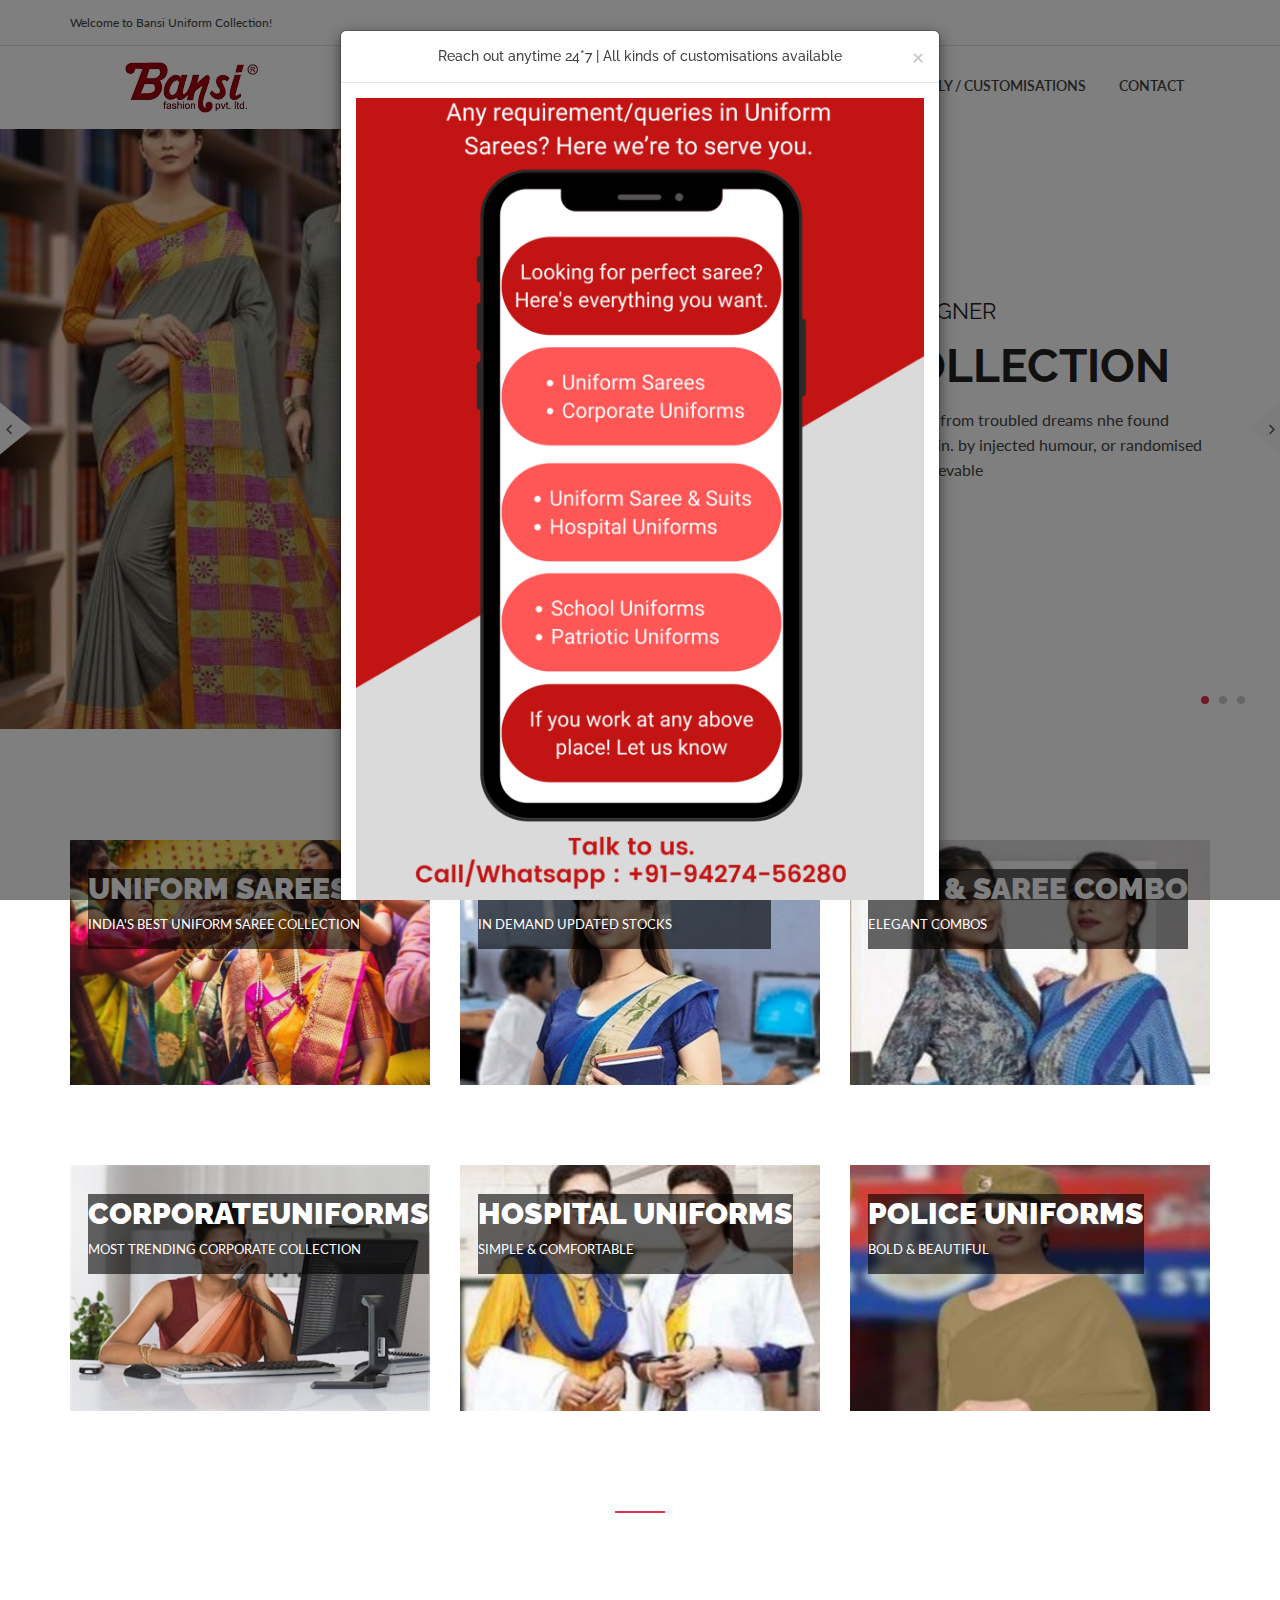
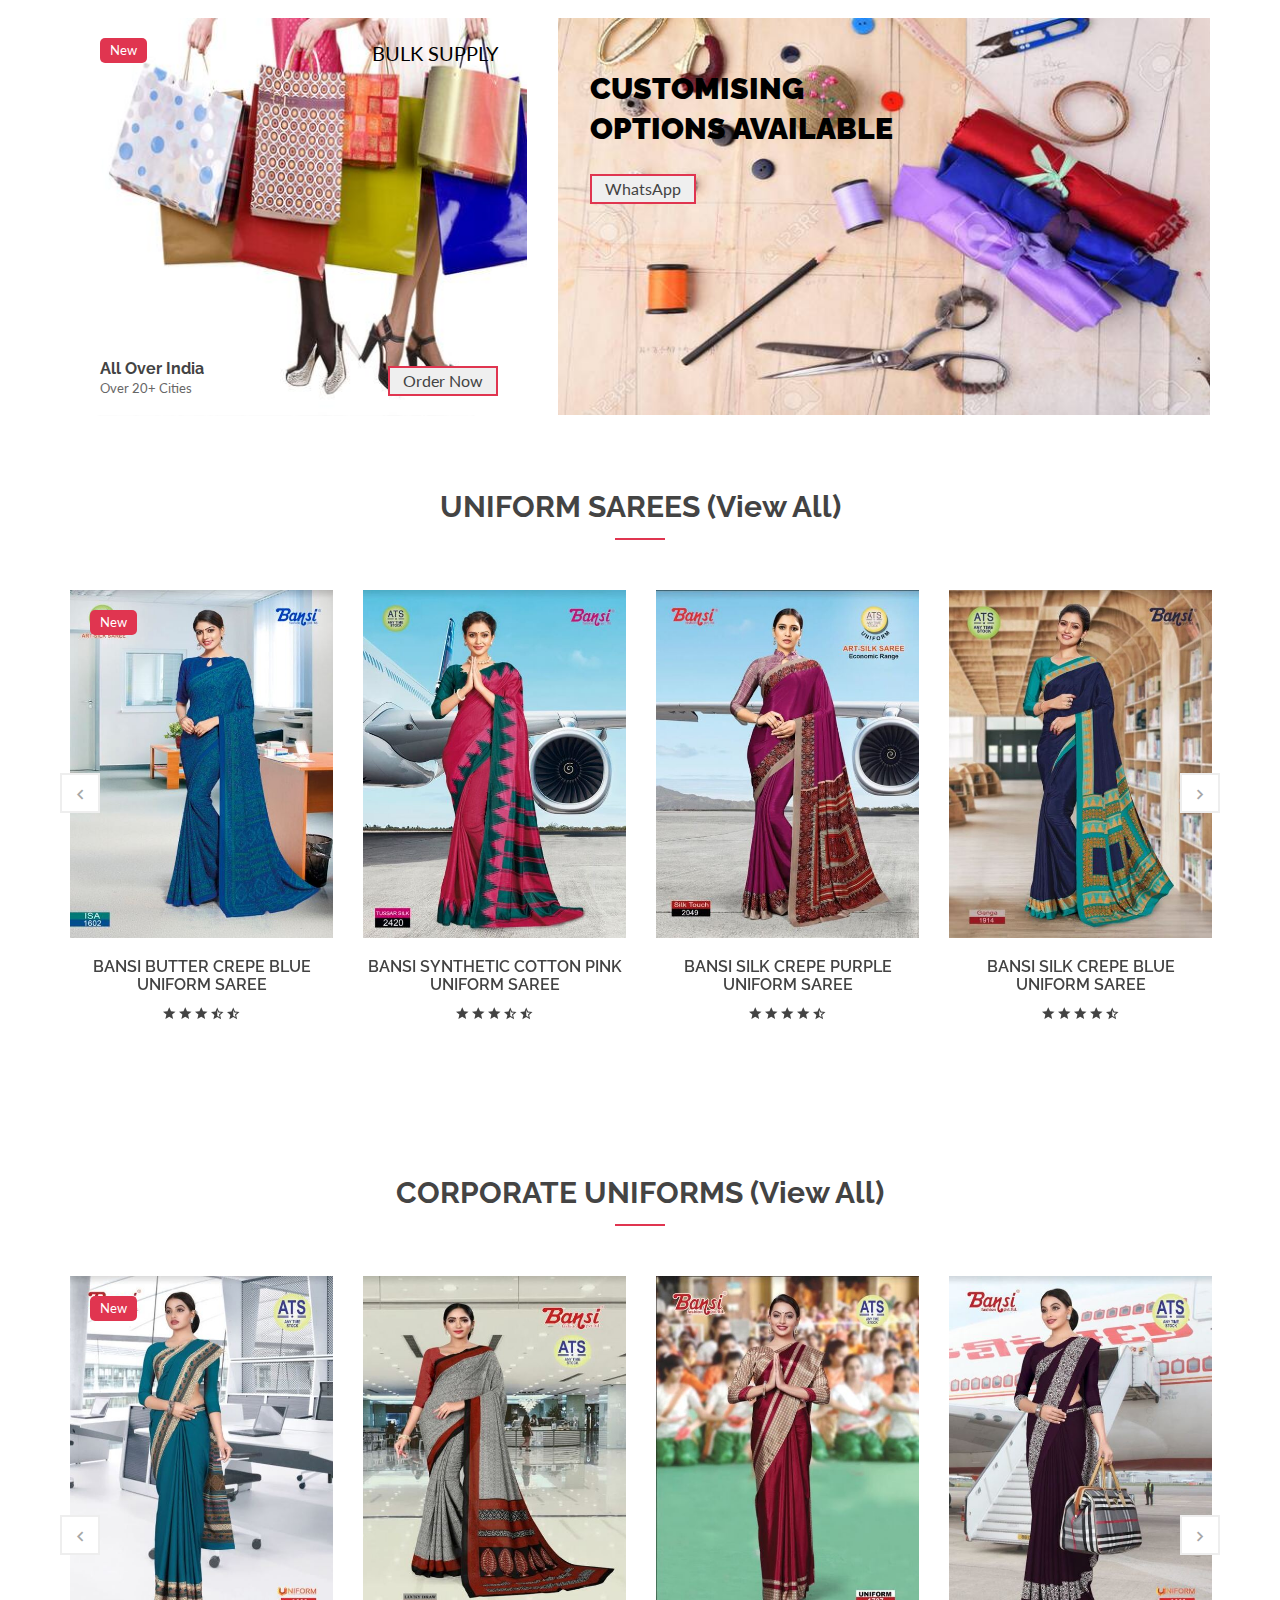
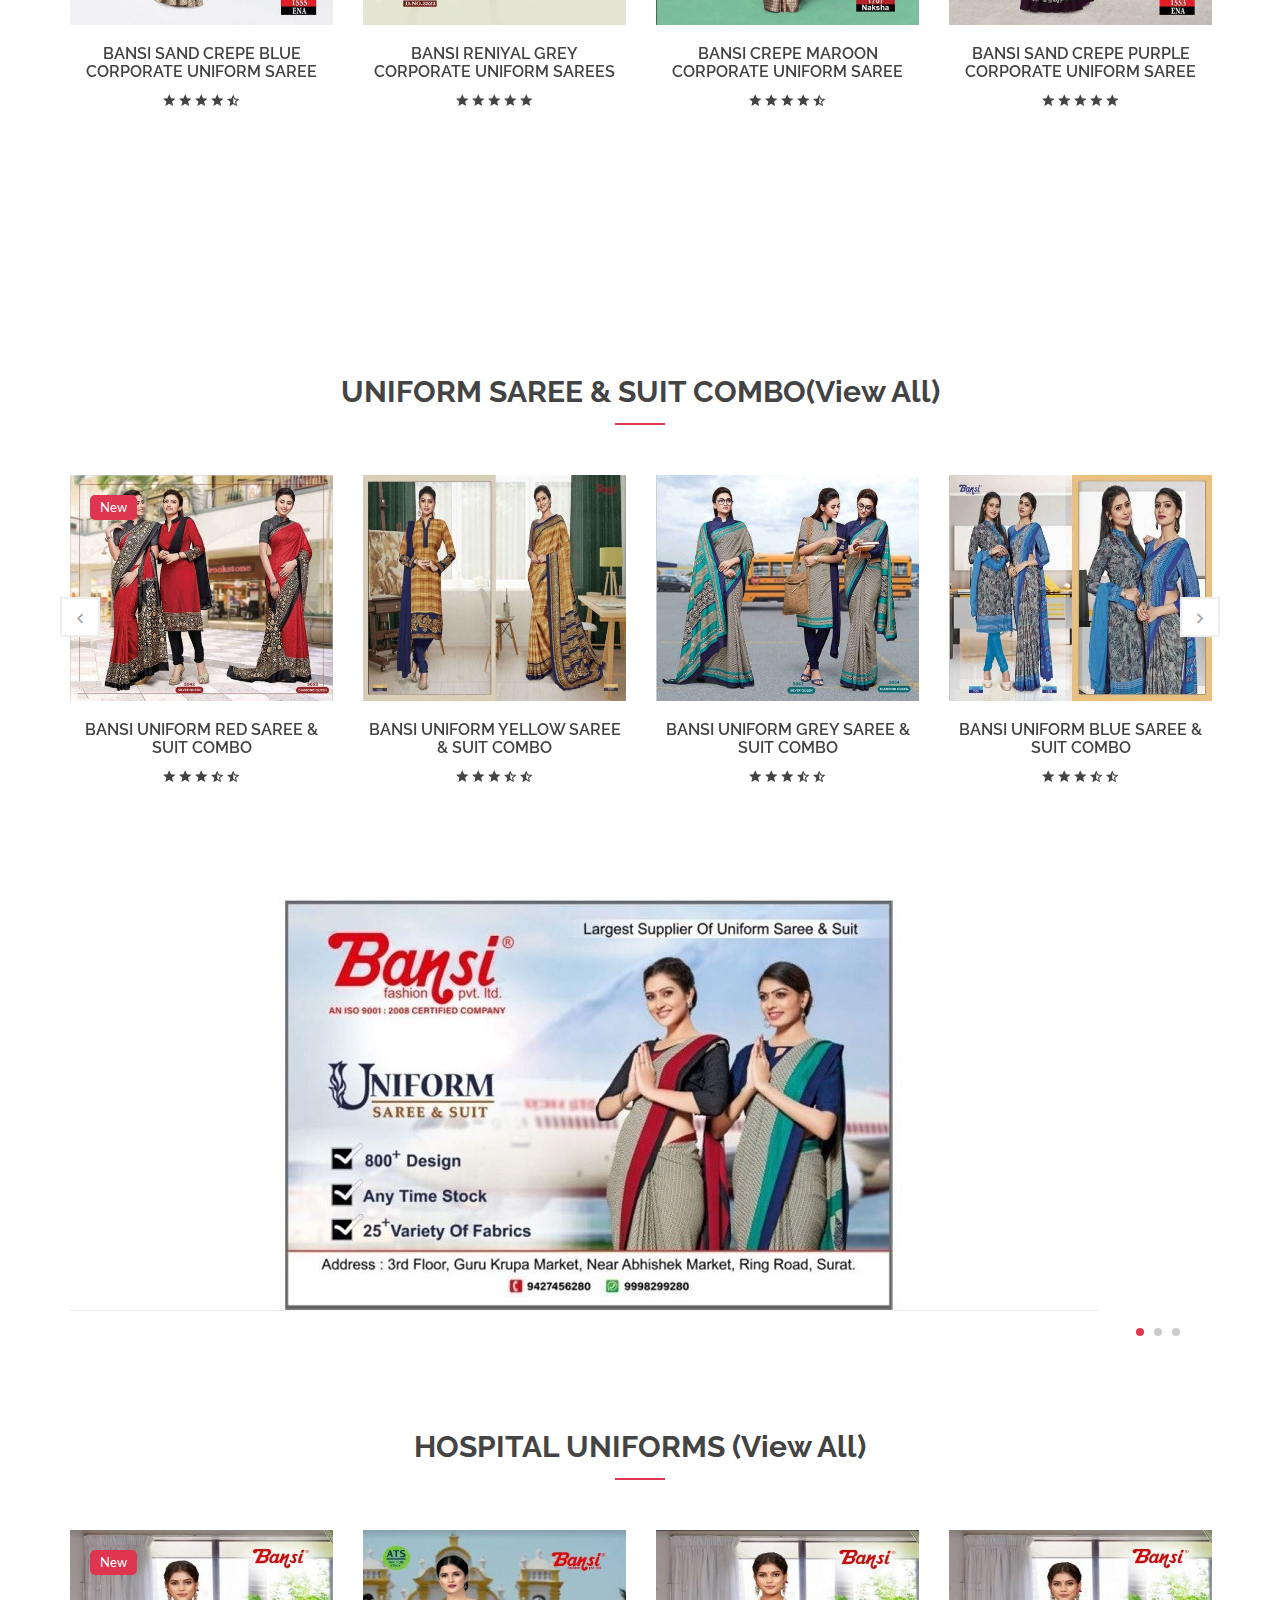
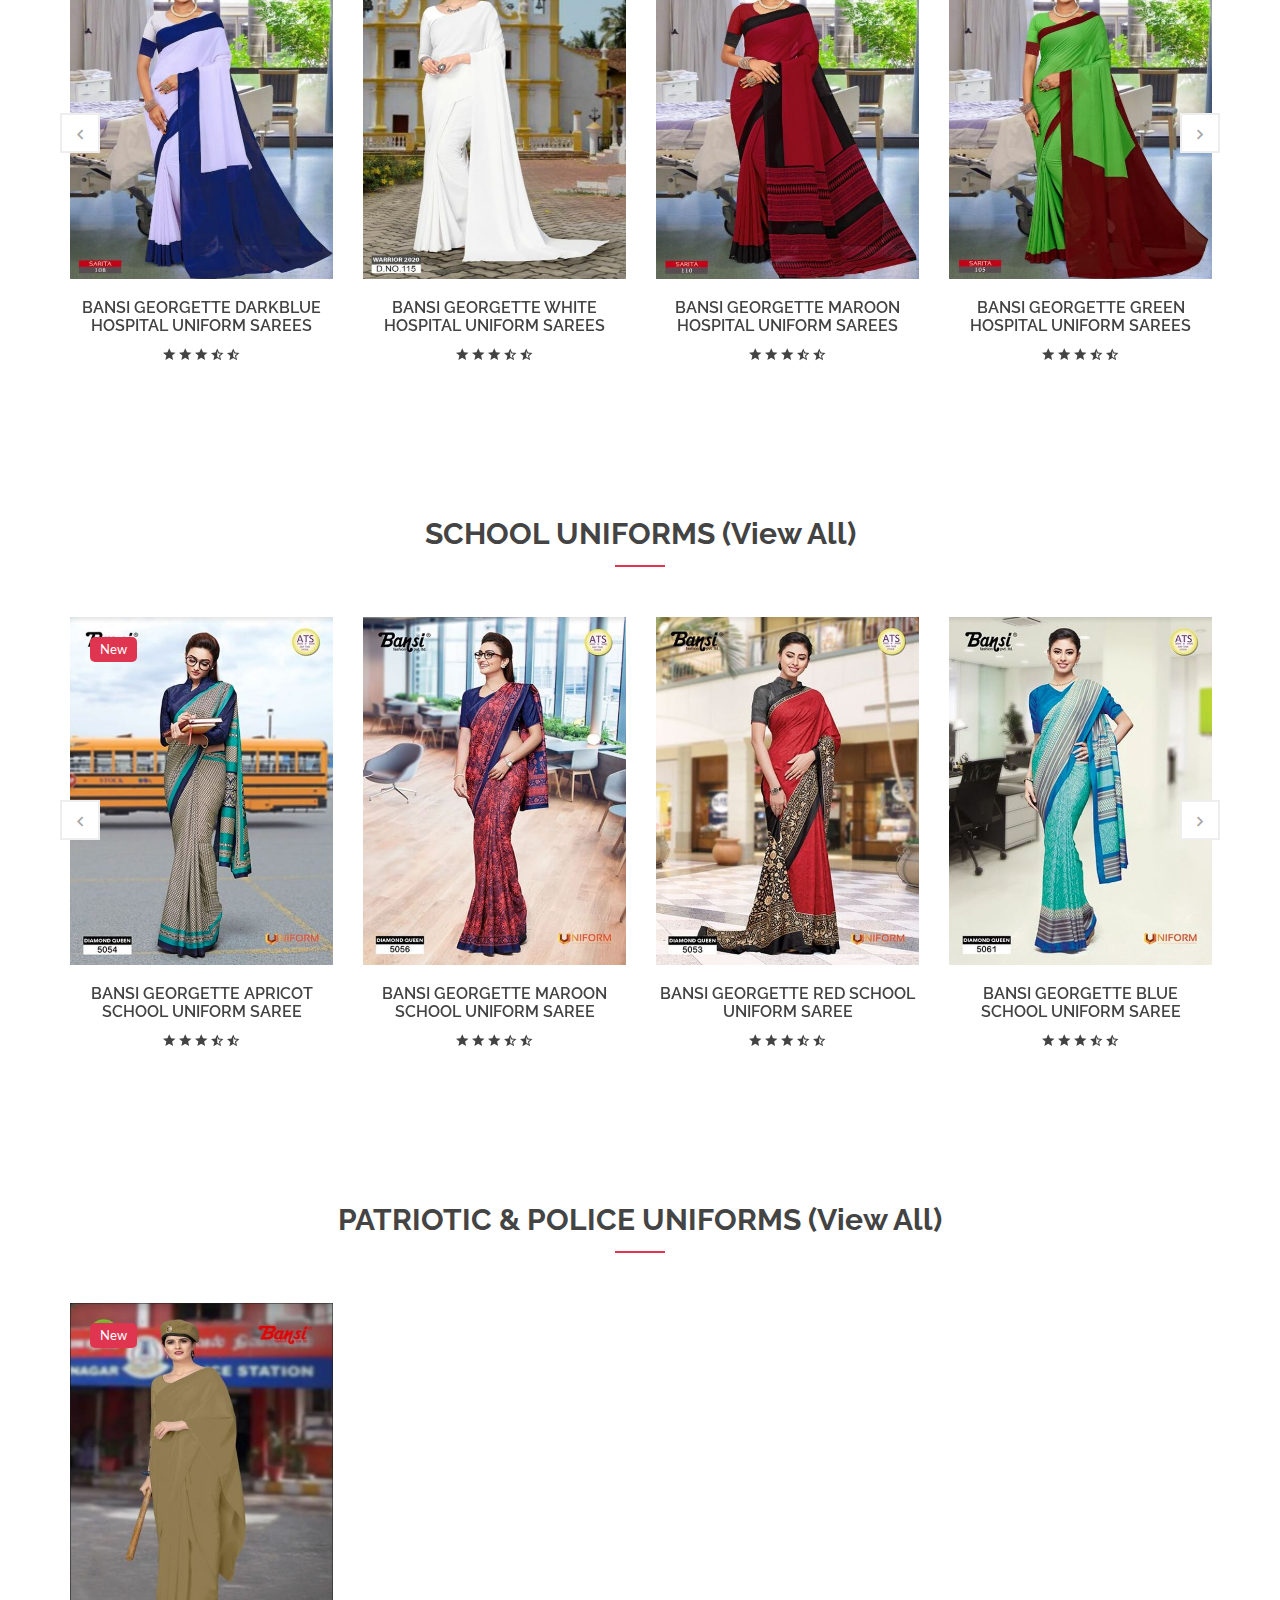
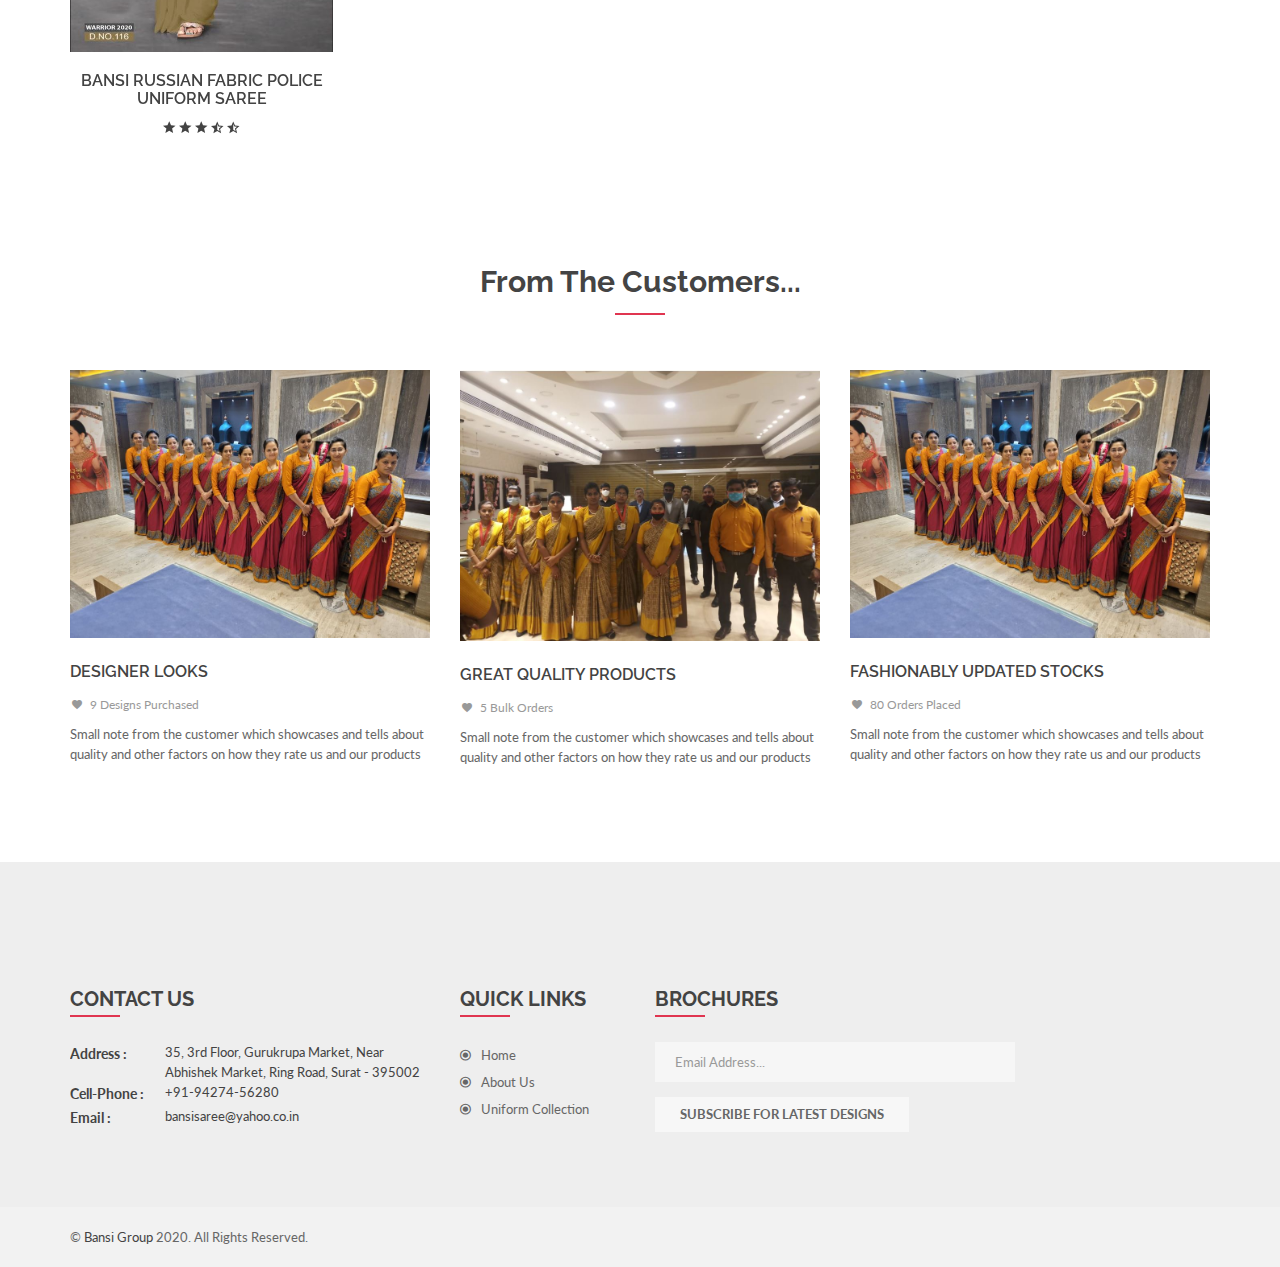
<file: index.html>
<!doctype html>
<html class="no-js" lang="en">
<head>
		<meta charset="utf-8">
		<meta http-equiv="x-ua-compatible" content="ie=edge">
		<title>Bansi || Best Uniform Sarees</title>
		<meta name="description" content="">
		<meta name="viewport" content="width=device-width, initial-scale=1">

		<link rel="shortcut icon" type="image/x-icon" href="img/favicon.ico">
		<!-- Place favicon.ico in the root directory -->

		<!-- all css here -->
		<!-- bootstrap v3.3.6 css -->
		<link rel="stylesheet" href="css/bootstrap.min.css">
		<!-- animate css -->
		<link rel="stylesheet" href="css/animate.css">
		<!-- jquery-ui.min css -->
		<link rel="stylesheet" href="css/jquery-ui.min.css">
		<!-- meanmenu css -->
		<link rel="stylesheet" href="css/meanmenu.min.css">
		<!-- owl carousel css -->
		<link rel="stylesheet" href="css/owl.carousel.min.css">
		<!-- slick css -->
		<link rel="stylesheet" href="css/slick.css">
		<!-- lightbox css -->
		<link rel="stylesheet" href="css/lightbox.min.css">
		<!-- material-design-iconic-font css -->
		<link rel="stylesheet" href="css/material-design-iconic-font.css">
		<!-- All common css of theme -->
		<link rel="stylesheet" href="css/default.css">
		<!-- style css -->
		<link rel="stylesheet" href="style.css">
        <!-- shortcode css -->
        <link rel="stylesheet" href="css/shortcode.css">
		<!-- responsive css -->
		<link rel="stylesheet" href="css/responsive.css">
		<!-- modernizr css -->
		<script src="js/vendor/modernizr-2.8.3.min.js"></script>

		<script src="https://code.jquery.com/jquery-3.5.1.min.js"></script>
		<script>
   		 $(document).ready(function(){
   		     $("#myModal").modal('show');
   		 });
		</script>
	</head>
	<body>
			<!-- POPUP -->

			<div id="myModal" class="modal fade">
			    <div class="modal-dialog">
			        <div class="modal-content">
			            <div class="modal-header">
			                <h5 class="modal-title" style="text-align: center;">Reach out anytime 24*7 | All kinds of customisations available </h5>
			                <button type="button" class="close" data-dismiss="modal" style="margin-top: -20px;">&times;</button>
			            </div>
			            <div class="modal-body">
							
			               <img src="img/logo/Bansi Image popup.png">
			            </div>
			        </div>
			    </div>
			</div>
			<!-- END POPUP -->

		<!-- WRAPPER START -->
		<div class="wrapper">
			<!-- HEADER-AREA START -->
			<header>
				<!-- Header Top start -->
				<div class="header-top">
					<div class="container">
						<div class="row">
							<div class="col-xs-12 col-sm-6">
								<div class="welcome-mes">
									<p>Welcome to Bansi Uniform Collection!</p>
								</div>
							</div>
						</div>
					</div>
				</div>
				<!-- Header Top End -->
				<!-- Header Bottom Menu Area Start -->
				<div id="sticky-menu" class="header-bottom" style="padding-left: 110px;">
					<div class="container">
						<div class="row">
							<!-- logo start -->
							<div class="col-md-2 col-sm-2 col-xs-6">
								<div class="top-logo" style="padding-top: 15px;padding-bottom: 5px;">
									<a href="index.html"><img src="img/logo/Bansilogo.jpg" alt="" /></a>
								</div>
							</div>
							<!-- logo end -->
							<!-- mainmenu area start -->
							<div class="col-md-10 col-xs-6 col-sm-10 text-right">
								<!-- Menu Area -->
								<div class="mainmenu">
									<nav>
										<ul>
											<li class="expand"><a href="index.html">Home</a>
										<ul class="restrain sub-menu">
													<li><a href="#glimpse-section">Featured Products</a></li>
													<li><a href="#posters">Annoucements/Posters</a></li>
													<li><a href="#customer-review">Customer Reviews</a></li>
												</ul>									
											</li>
											<li class="expand"><a href="about.html">About Us</a></li>
											<li class="expand"><a href="">The Collection</a>
												<div class="restrain mega-menu megamenu4">
													<span>
														<a class="mega-menu-title" href="uniformsarees.html">Best Sellers</a>
														<a href="">Uniform Sarees</a>
														<a href="">Corporate Uniforms</a>
														<a href="">School Uniforms</a>
													</span>
													<span class="block-last">
														<a class="mega-menu-title" href="suitandsareecombo.html">Fields We Specialize</a>
														<a href="suitandsareecombo.html" target="_blank">Uniform Saree & Suits</a>
														<a href="patrioticsarees.html" target="_blank">Patriotic Uniforms</a>
														<a href="hospitaluniforms.html" target="_blank">Hospital Uniforms</a>
													</span>
												</div>
											</li>
											<li class="expand"><a href="suitandsareecombo.html" target="_blank">Suit & Saree Combo</a></li>
											<li class="expand"><a href="contact.html">Bulk Supply / Customisations</a></li>
											<li class="expand"><a href="contact.html" target="_blank">Contact</a></li>
										</ul>
									</nav>
								</div>
								
							</div>
							<!-- mainmenu area end -->
						</div>
					</div>
				</div>
				<!-- Header Menu Bottom Area Start -->
				<!-- Mobile-menu start -->
				<div class="mobile-menu-area">
					<div class="container-fluid">
						<div class="row">
							<div class="col-xs-12 hidden-lg hidden-md hidden-sm">
								<div class="mobile-menu">
									<nav id="dropdown">
										<ul>
												<li class="expand"><a href="index.html">Home</a>
										<ul class="restrain sub-menu">
													<li><a href="#glimpse-section">Featured Products</a></li>
													<li><a href="#posters">Annoucements/Posters</a></li>
													<li><a href="#customer-review">Customer Reviews</a></li>
												</ul>									
											</li>
											<li class="expand"><a href="about.html">About Us</a></li>
											<li class="expand"><a href="">The Collection</a>
												<ul class="restrain sub-menu">
													
														<a href="">Uniform Sarees</a>
														<a href="">Corporate Uniforms</a>
														<a href="">School Uniforms</a>
														<a href="suitandsareecombo.html" target="_blank">Uniform Saree & Suits</a>
														<a href="patrioticsarees.html" target="_blank">Patriotic Uniforms</a>
														<a href="hospitaluniforms.html" target="_blank">Hospital Uniforms</a>
													
												</ul>
											</li>
											<li class="expand"><a href="suitandsareecombo.html" target="_blank">Suit & Saree Combo</a></li>
										<li class="expand" ><a href="contact.html">Bulk Supply / Customisations</a></li>
											
											<li  class="expand"><a href="contact.html">Contact</a></li>
										</ul>
									</nav>
								</div>
							</div>
						</div>
					</div>
				</div>
				<!-- Mobile-menu end -->
			</header>
			<!-- HEADER-AREA END -->	



			<!-- SLIDER-BANNER-AREA START -->
			<div class="slider-area">
			    <div class="slider-active owl-dot-style owl-carousel ">
                    <div class="single-slider bg-img slider-height" style="background-image:url(img/slider/slider-1/try.jpg);">
                        <div class="layer-1 slider-animated-1">
                            <h2 class="animated slider-title3 text-uppercase mb-0" >Fashion show with designer</h2>
                            <h2 class="animated slider-title1 text-uppercase mb-0">the best collection</h2>
                            <p class="animated slider-pro-brief">One morning, when Gregor Samsa woke from troubled dreams nhe found himself transformed into a horrible vermin. by injected humour, or randomised words which don't look even slightly believable</p>
                            <a href="https://wa.me/+919099935160" target="_blank"  class="animated button-one style-2 text-uppercase mt-15" data-text="Shop now">Order Now</a>
                        </div>
                    </div>
                    <div class="single-slider bg-img slider-height" style="background-image:url(img/slider/slider-1/try3.jpg);">
                        <div class="layer-1 slider-animated-1">
                            <h2 class="animated slider-title3 text-uppercase mb-0" >colored fashion year</h2>
                            <h2 class="animated slider-title1 text-uppercase">the new way business</h2>
                            <p class="animated slider-pro-brief">There are many variations of passages of Lorem Ipsum available, but the majority have suffered alteration in some form, by injected humour, or randomised words which don't look even slightly believable</p>
                            <a href="https://wa.me/+919099935160" target="_blank"  class="animated button-one style-2 text-uppercase mt-15" data-text="Shop now">Order Now</a>
                        </div>
                    </div>
                    <div class="single-slider bg-img slider-height" style="background-image:url(img/slider/slider-1/try.jpg);">
                        <div class="layer-1 slider-animated-1">
                            <h2 class="animated slider-title3 text-uppercase mb-0" >select your accessories</h2>
                            <h2 class="animated slider-title1 text-uppercase mb-0">your favourite scent</h2>
                            <p class="animated slider-pro-brief">There are many variations of passages of Lorem Ipsum available, but the majority have suffered alteration in some form, by injected humour, or randomised words which don't look even slightly believable</p>
                            <a href="https://wa.me/+919099935160" target="_blank"  class="animated button-one style-2 text-uppercase mt-15" data-text="Shop now">Order Now</a>
                        </div>
                    </div>
                </div>
			</div>


				<div class="container"  id="glimpse-section">
					<div class="row">
						<div class="col-lg-12">
							<div class="section-title text-center">
								<h2 class="title-border"><br><br></h2>
							</div>
						</div>
					</div>
				</div>
				<br>
				<div class="team-member-area pb-80">
				<div class="container" >
					<div class="team-member">
						<div class="row">

							<div class="col-lg-4 col-md-4 col-sm-4 col-xs-12" >
							<!-- Single-banner start -->
							<div class="single-banner banner-3 banner-4" >
								<a class="banner-thumb" href="uniformsarees.html"><img src="img/smallbanner/1.jpg" alt=""  /></a>
								<div class="banner-brief" style="background: rgba(0, 0, 0, 0.6);">
									<h2 class="banner-title" ><a href="uniformsarees.html" style="color: #fff;">UNIFORM SAREES</a></h2>
									<p style="color: #fff;">INDIA'S BEST UNIFORM SAREE COLLECTION</p>
								</div>
							</div>
							<!-- Single-banner end -->					
							</div>
							<div class="col-lg-4 col-md-4 col-sm-4 col-xs-12">
							<!-- Single-banner start -->
							<div class="single-banner banner-3 banner-4">
								<a class="banner-thumb" href="schooluniforms.html"><img src="img/smallbanner/3.jpg" alt="" /></a>
								<div class="banner-brief" style="background: rgba(0, 0, 0, 0.6);">
									<h2 class="banner-title"><a href="schooluniforms.html" style="color: #fff;">SCHOOL UNIFORMS</a></h2>
									<p style="color: #fff;">IN DEMAND UPDATED STOCKS</p>
								</div>
							</div>
							<!-- Single-banner end -->					
							</div>
							<div class="col-lg-4 col-md-4 col-sm-4 col-xs-12">
							<!-- Single-banner start -->
							<div class="single-banner banner-3 banner-4">
								<a class="banner-thumb" href="suitandsareecombo.html"><img src="img/smallbanner/2.jpg" alt="" /></a>
								<div class="banner-brief" style="background: rgba(0, 0, 0, 0.6);">
									<h2 class="banner-title"><a href="suitandsareecombo.html" style="color: #fff;">SUIT & SAREE COMBO</a></h2>
									<p style="color: #fff;">ELEGANT COMBOS </p>
							</div>
							</div>
							<!-- Single-banner end -->					
							</div>
							
						</div>
						</div>
					</div>
				</div>

				<div class="team-member-area pb-80">
				<div class="container" >
					<!-- Section-title start -->
					<!-- Section-title end -->	
					<div class="team-member">
						<div class="row">
							<div class="col-lg-4 col-md-4 col-sm-4 col-xs-12" >
							<!-- Single-banner start -->
							<div class="single-banner banner-3 banner-4" >
								<a class="banner-thumb" href="corporateuniforms.html"><img src="img/smallbanner/4.jpg" alt=""  /></a>
								<div class="banner-brief" style="background: rgba(0, 0, 0, 0.6);">
									<h2 class="banner-title" ><a href="corporateuniforms.html" style="color: #fff;">CORPORATEUNIFORMS</a></h2>
									<p style="color: #fff;">MOST TRENDING CORPORATE COLLECTION</p>
								</div>
							</div>
							<!-- Single-banner end -->					
							</div>
							<div class="col-lg-4 col-md-4 col-sm-4 col-xs-12">
							<!-- Single-banner start -->
							<div class="single-banner banner-3 banner-4">
								<a class="banner-thumb" href="hospitaluniforms.html"><img src="img/smallbanner/5.jpg" alt="" /></a>
								<div class="banner-brief" style="background: rgba(0, 0, 0, 0.6);">
									<h2 class="banner-title"><a href="hospitaluniforms.html" style="color: #fff;">HOSPITAL UNIFORMS</a></h2>
									<p style="color: #fff;">SIMPLE & COMFORTABLE</p>
								</div>
							</div>
							<!-- Single-banner end -->					
							</div>
							<div class="col-lg-4 col-md-4 col-sm-4 col-xs-12">
							<!-- Single-banner start -->
							<div class="single-banner banner-3 banner-4">
								<a class="banner-thumb" href="patrioticsarees.html"><img src="img/smallbanner/6.jpg" alt="" /></a>
								<div class="banner-brief" style="background: rgba(0, 0, 0, 0.6);">
									<h2 class="banner-title"><a href="patrioticsarees.html" style="color: #fff;">POLICE UNIFORMS</a></h2>
									<p style="color: #fff;">BOLD & BEAUTIFUL</p>
							</div>
							</div>
							<!-- Single-banner end -->					
							</div>
							
						</div>
						</div>
					</div>
				</div>

							
					<div class="row">
						<div class="col-lg-12">
							<div class="section-title text-center">
								<h2 class="title-border"></h2>
							</div>
						</div>
					</div>
			<!-- BANNER-AREA START -->
			<div class="banner-area pt-80">
				<div class="container">
					<div class="row">
						<div class="col-lg-5 col-md-5 col-sm-5 col-xs-12">
							<!-- Single-banner start -->
							<div class="single-banner banner-1 banner-4">
								<a class="banner-thumb" href="#"><img src="img/banner/3.jpg" alt="" /></a>
								<span class="pro-label new-label">new</span>
								<span class="price">BULK SUPPLY</span>
								<div class="banner-brief">
									<h2 class="banner-title"><a href="#">All Over India</a></h2>
									<p class="mb-0">Over 20+ Cities</p>
								</div>
								<a href="https://wa.me/+919099935160" target="_blank"  class="button-one font-16px" data-text="WhatsApp">Order Now</a>
							</div>
							<!-- Single-banner end -->					
						</div>
						<div class="col-lg-7 col-md-7 col-sm-7 col-xs-12">
							<!-- Single-banner start -->
							<div class="single-banner banner-3">
								<a class="banner-thumb" href="#"><img src="img/banner/4.jpg" alt="" /></a>
								<div class="banner-brief">
									<br>
									<h2 class="banner-title">
										<a class="banner-title" href="#">CUSTOMISING <br />OPTIONS AVAILABLE <br /><span></span></a>
									</h2>
									<br>
										<a href="https://wa.me/+919099935160" target="_blank" class="button-one font-16px" data-text="Order Now">WhatsApp</a>
							
								</div>

							</div>
							<!-- Single-banner end -->								
						</div>
					</div>
				</div>
			</div>
			<!-- BANNER-AREA END -->
		
			<!-- PRODUCT-AREA START -->
			<div class="product-area pt-80 pb-35">
				<div class="container">
					<!-- Section-title start -->
					<div class="row">
						<div class="col-lg-12">
							<div class="section-title text-center">
								<h2 class="title-border">UNIFORM SAREES <a href="uniformsarees.html" target="_blank">(View All)</a></h2>
							</div>
						</div>
					</div>
					<!-- Section-title end -->
					<div class="row cus-row-30">
						<div class="product-slider arrow-left-right">
							<!-- Single-product start -->
							<div class="single-product col-lg-12">
								<div class="product-img">
									<span class="pro-label new-label">new</span>
									<a href="uniformsarees.html"><img src="img/changes/1.jpg" alt="" /></a>

								</div>
								<div class="product-info clearfix text-center">
									<div class="fix">
										<h4 class="post-title floatleft"><a href="uniformsarees.html">Bansi Butter Crepe Blue Uniform Saree</a></h4>
									</div>
									<div class="fix">
										<span class="pro-rating ">
											<a href="#"><i class="zmdi zmdi-star"></i></a>
											<a href="#"><i class="zmdi zmdi-star"></i></a>
											<a href="#"><i class="zmdi zmdi-star"></i></a>
											<a href="#"><i class="zmdi zmdi-star-half"></i></a>
											<a href="#"><i class="zmdi zmdi-star-half"></i></a>
										</span>
									</div>
								</div>
							</div>
							<!-- Single-product end -->
							<!-- Single-product start -->
								<div class="single-product col-lg-12">
								<div class="product-img">
									<a href="uniformsarees.html"><img src="img/changes/3.jpg" alt="" /></a>
								
								</div>
									<div class="product-info clearfix text-center">
									<div class="fix">
										<h4 class="post-title floatleft"><a href="uniformsarees.html">Bansi Synthetic Cotton Pink Uniform Saree</a></h4>
									</div>
									<div class="fix">
										<span class="pro-rating ">
											<a href="#"><i class="zmdi zmdi-star"></i></a>
											<a href="#"><i class="zmdi zmdi-star"></i></a>
											<a href="#"><i class="zmdi zmdi-star"></i></a>
											<a href="#"><i class="zmdi zmdi-star-half"></i></a>
											<a href="#"><i class="zmdi zmdi-star-half"></i></a>
										</span>
									</div>
								</div>
							</div>
							<div class="single-product col-lg-12">
								<div class="product-img">
									<!--<span class="pro-label sale-label">Sale</span>-->
									<a href="uniformsarees.html"><img src="img/changes/2.jpg" alt="" /></a>
								
								</div>
									<div class="product-info clearfix text-center">
									<div class="fix">
										<h4 class="post-title floatleft"><a href="uniformsarees.html">Bansi Silk Crepe Purple Uniform saree</a></h4>
									</div>
									<div class="fix">
										<span class="pro-rating ">
											<a href="#"><i class="zmdi zmdi-star"></i></a>
											<a href="#"><i class="zmdi zmdi-star"></i></a>
											<a href="#"><i class="zmdi zmdi-star"></i></a>
											<a href="#"><i class="zmdi zmdi-star"></i></a>
											<a href="#"><i class="zmdi zmdi-star-half"></i></a>
										</span>
									</div>
								</div>
							</div>
						
							<div class="single-product col-lg-12">
								<div class="product-img">
									<a href="uniformsarees.html"><img src="img/changes/4.jpg" alt="" /></a>
									
								</div>
									<div class="product-info clearfix  text-center">
									<div class="fix">
										<h4 class="post-title floatleft"><a href="uniformsarees.html">Bansi Silk Crepe Blue Uniform Saree</a></h4>
									</div>
									<div class="fix">
										<span class="pro-rating ">
											<a href="#"><i class="zmdi zmdi-star"></i></a>
											<a href="#"><i class="zmdi zmdi-star"></i></a>
											<a href="#"><i class="zmdi zmdi-star"></i></a>
											<a href="#"><i class="zmdi zmdi-star"></i></a>
											<a href="#"><i class="zmdi zmdi-star-half"></i></a>
										</span>
									</div>
								</div>
							</div>
							<!-- Single-product end -->
							<!-- Single-product start -->
							<div class="single-product col-lg-12">
								<div class="product-img">
									<!--<span class="pro-label sale-label">Sale</span>-->
									<a href="uniformsarees.html"><img src="img/product/karma/3.jpg" alt="" /></a>
								
								</div>
									<div class="product-info clearfix text-center">
									<div class="fix">
										<h4 class="post-title floatleft"><a href="uniformsarees.html">Bansi Butter Crepe Maroon Uniform Saree</a></h4>
									</div>
									<div class="fix">
										<span class="pro-rating ">
											<a href="#"><i class="zmdi zmdi-star"></i></a>
											<a href="#"><i class="zmdi zmdi-star"></i></a>
											<a href="#"><i class="zmdi zmdi-star"></i></a>
											<a href="#"><i class="zmdi zmdi-star"></i></a>
											<a href="#"><i class="zmdi zmdi-star"></i></a>
										</span>
									</div>
								</div>
							</div>
							<!-- Single-product end -->
						</div>
					</div>
				</div>
			</div>
				<div class="product-area pt-80 pb-35">
				<div class="container">
					<!-- Section-title start -->
					<div class="row">
						<div class="col-lg-12">
							<div class="section-title text-center">
								<h2 class="title-border">CORPORATE UNIFORMS <a href="corporateuniforms.html" target="_blank">(View All)</a></h2>
							</div>
						</div>
					</div>
					<!-- Section-title end -->
					<div class="row cus-row-30">
						<div class="product-slider arrow-left-right">
							<!-- Single-product start -->
							<div class="single-product col-lg-12">
								<div class="product-img">
									<span class="pro-label new-label">new</span>
		<a href="corporateuniforms.html"><img src="img/product/ena/5.jpg" alt="" /></a>
							
								</div>
								<div class="product-info clearfix text-center">
									<div class="fix">
								<h4 class="post-title floatleft"><a href="#">Bansi Sand Crepe Blue Corporate Uniform Saree</a></h4>
							
									</div>
									<div class="fix">
									
										<span class="pro-rating ">
											<a href="#"><i class="zmdi zmdi-star"></i></a>
											<a href="#"><i class="zmdi zmdi-star"></i></a>
											<a href="#"><i class="zmdi zmdi-star"></i></a>
											<a href="#"><i class="zmdi zmdi-star"></i></a>
											<a href="#"><i class="zmdi zmdi-star-half"></i></a>
										</span>
									</div>
								</div>
							</div>
							<!-- Single-product end -->
							<!-- Single-product start -->
							<div class="single-product col-lg-12">
								<div class="product-img">
									<!--<span class="pro-label sale-label">Sale</span>-->
										<a href="corporateuniforms.html"><img src="img/changes/luckydraw3522.jpg" alt="" /></a>
	
								</div>
									<div class="product-info clearfix text-center">
									<div class="fix">
												<h4 class="post-title floatleft"><a href="corporateuniforms.html">Bansi Reniyal Grey Corporate Uniform Sarees</a></h4>
								
									</div>
								
								<div class="fix">
									
										<span class="pro-rating ">
											<a href="#"><i class="zmdi zmdi-star"></i></a>
											<a href="#"><i class="zmdi zmdi-star"></i></a>
											<a href="#"><i class="zmdi zmdi-star"></i></a>
											<a href="#"><i class="zmdi zmdi-star"></i></a>
											<a href="#"><i class="zmdi zmdi-star"></i></a>
										</span>
									</div>
								</div>
							</div>
							<!-- Single-product end -->
							<!-- Single-product start -->
							<div class="single-product col-lg-12">
								<div class="product-img">
									<a href="corporateuniforms.html"><img src="img/changes/Naksha1707.jpg" alt="" /></a>
								
								</div>
									<div class="product-info clearfix text-center">
									<div class="fix">
										<h4 class="post-title floatleft"><a href="corporateuniforms.html">Bansi Crepe Maroon Corporate Uniform Saree</a></h4>
									</div>
									<div class="fix">
									
										<span class="pro-rating ">
											<a href="#"><i class="zmdi zmdi-star"></i></a>
											<a href="#"><i class="zmdi zmdi-star"></i></a>
											<a href="#"><i class="zmdi zmdi-star"></i></a>
											<a href="#"><i class="zmdi zmdi-star"></i></a>
											<a href="#"><i class="zmdi zmdi-star-half"></i></a>
										</span>
									</div>
								</div>
							</div>
							<!-- Single-product end -->
							<!-- Single-product start -->
							<div class="single-product col-lg-12">
								<div class="product-img">
									<a href="corporateuniforms.html"><img src="img/product/ena/3.jpg" alt="" /></a>
									
								</div>
									<div class="product-info clearfix text-center">
									<div class="fix">
										<h4 class="post-title floatleft"><a href="corporateuniforms.html">Bansi Sand Crepe Purple Corporate Uniform Saree</a></h4>
									</div>
									<div class="fix">
									
										<span class="pro-rating ">
											<a href="#"><i class="zmdi zmdi-star"></i></a>
											<a href="#"><i class="zmdi zmdi-star"></i></a>
											<a href="#"><i class="zmdi zmdi-star"></i></a>
											<a href="#"><i class="zmdi zmdi-star"></i></a>
											<a href="#"><i class="zmdi zmdi-star"></i></a>
										</span>
									</div>
								</div>
							</div>
							<!-- Single-product end -->
							<!-- Single-product start -->
							<div class="single-product col-lg-12">
								<div class="product-img">
									<!--<span class="pro-label sale-label">Sale</span>-->
								<div class="fix">
											<a href="corporateuniforms.html"><img src="img/product/silktouch/3.jpg" alt="" /></a>
								
								</div>
									<div class="product-info clearfix text-center">
									<div class="fix">
										<h4 class="post-title floatleft"><a href="corporateuniforms.html">Bansi Silk Crepe Blue Corporate Uniform Sarees</a></h4>
									</div>
								
										<span class="pro-rating ">
											<a href="#"><i class="zmdi zmdi-star"></i></a>
											<a href="#"><i class="zmdi zmdi-star"></i></a>
											<a href="#"><i class="zmdi zmdi-star"></i></a>
											<a href="#"><i class="zmdi zmdi-star-half"></i></a>
											<a href="#"><i class="zmdi zmdi-star-half"></i></a>
										</span>
									</div>
								</div>
							</div>
							<!-- Single-product end -->
						</div>
					</div>
				</div>
			</div>
			<!-- PRODUCT-AREA END -->
				<div class="product-area pt-80 pb-35">
				<div class="container">
					<!-- Section-title start -->
					<div class="row">
						<div class="col-lg-12">
							<div class="section-title text-center">
								<h2 class="title-border">UNIFORM SAREE & SUIT COMBO<a href="suitandsareecombo.html" target="_blank">(View All)</a></h2>
							</div>
						</div>
					</div>
					<!-- Section-title end -->
					<div class="row cus-row-30">
						<div class="product-slider arrow-left-right">
							<!-- Single-product start -->
							<div class="single-product col-lg-12">
								<div class="product-img">
									<span class="pro-label new-label">new</span>
									<a href="suitandsareecombo.html"><img src="img/product/silverdiamond/1.jpg" alt="" /></a>

								</div>
								<div class="product-info clearfix text-center">
									<div class="fix">
										<h4 class="post-title floatleft"><a href="suitandsareecombo.html"> Bansi Uniform Red Saree & Suit Combo</a></h4>
									</div>
									<div class="fix">
									
										<span class="pro-rating ">
											<a href="#"><i class="zmdi zmdi-star"></i></a>
											<a href="#"><i class="zmdi zmdi-star"></i></a>
											<a href="#"><i class="zmdi zmdi-star"></i></a>
											<a href="#"><i class="zmdi zmdi-star-half"></i></a>
											<a href="#"><i class="zmdi zmdi-star-half"></i></a>
										</span>
									</div>
								</div>
							</div>
							<!-- Single-product end -->
							<!-- Single-product start -->
							<div class="single-product col-lg-12">
								<div class="product-img">
									<!--<span class="pro-label sale-label">Sale</span>-->
									<a href="suitandsareecombo.html"><img src="img/product/gangagouri/1.jpg" alt="" /></a>
								
								</div>
									<div class="product-info clearfix text-center">
									<div class="fix">
										<h4 class="post-title floatleft"><a href="suitandsareecombo.html"> Bansi Uniform Yellow Saree & Suit Combo</a></h4>
									</div>
									<div class="fix">
									
										<span class="pro-rating ">
											<a href="#"><i class="zmdi zmdi-star"></i></a>
											<a href="#"><i class="zmdi zmdi-star"></i></a>
											<a href="#"><i class="zmdi zmdi-star"></i></a>
											<a href="#"><i class="zmdi zmdi-star-half"></i></a>
											<a href="#"><i class="zmdi zmdi-star-half"></i></a>
										</span>
									</div>
								</div>
							</div>
							<!-- Single-product end -->
							<!-- Single-product start -->
							<div class="single-product col-lg-12">
								<div class="product-img">
									<a href="suitandsareecombo.html"><img src="img/product/silverdiamond/2.jpg" alt="" /></a>
								
								</div>
									<div class="product-info clearfix text-center">
									<div class="fix">
										<h4 class="post-title floatleft"><a href="suitandsareecombo.html"> Bansi Uniform Grey Saree & Suit Combo</a></h4>
									</div>
									<div class="fix">
									
										<span class="pro-rating ">
											<a href="#"><i class="zmdi zmdi-star"></i></a>
											<a href="#"><i class="zmdi zmdi-star"></i></a>
											<a href="#"><i class="zmdi zmdi-star"></i></a>
											<a href="#"><i class="zmdi zmdi-star-half"></i></a>
											<a href="#"><i class="zmdi zmdi-star-half"></i></a>
										</span>
									</div>
								</div>
							</div>
							<!-- Single-product end -->
							<!-- Single-product start -->
							<div class="single-product col-lg-12">
								<div class="product-img">
									<a href="suitandsareecombo.html"><img src="img/product/gangagouri/5.jpg" alt="" /></a>
									
								</div>
									<div class="product-info clearfix text-center">
									<div class="fix">
										<h4 class="post-title floatleft"><a href="suitandsareecombo.html"> Bansi Uniform Blue Saree & Suit Combo</a></h4>
									</div>
									<div class="fix">
									
										<span class="pro-rating ">
											<a href="#"><i class="zmdi zmdi-star"></i></a>
											<a href="#"><i class="zmdi zmdi-star"></i></a>
											<a href="#"><i class="zmdi zmdi-star"></i></a>
											<a href="#"><i class="zmdi zmdi-star-half"></i></a>
											<a href="#"><i class="zmdi zmdi-star-half"></i></a>
										</span>
									</div>
								</div>
							</div>
							<!-- Single-product end -->
							<!-- Single-product start -->
							<div class="single-product col-lg-12">
								<div class="product-img">
									<!--<span class="pro-label sale-label">Sale</span>-->
									<a href="suitandsareecombo.html"><img src="img/product/gangagouri/2.jpg" alt="" /></a>
								
								</div>
									<div class="product-info clearfix text-center">
									<div class="fix">
										<h4 class="post-title floatleft"><a href="suitandsareecombo.html"> Bansi Uniform Cyan Saree & Suit Combo</a></h4>
									</div>
									<div class="fix">
									
										<span class="pro-rating ">
											<a href="#"><i class="zmdi zmdi-star"></i></a>
											<a href="#"><i class="zmdi zmdi-star"></i></a>
											<a href="#"><i class="zmdi zmdi-star"></i></a>
											<a href="#"><i class="zmdi zmdi-star-half"></i></a>
											<a href="#"><i class="zmdi zmdi-star-half"></i></a>
										</span>
									</div>
								</div>
							</div>
							<!-- Single-product end -->
						</div>
					</div>
				</div>
			</div>


			
			<!-- DISCOUNT-PRODUCT START -->
			<div class="discount-product-area" id="posters">
				<div class="container">
					<div class="row">
						<div class="discount-product-slider dots-bottom-right">
							<!-- single-discount-product start -->
							<div class="col-lg-12">
								<div class="discount-product">
									<div class="discount-img">
										<img src="img/discount/banner1.jpg" alt="" />
									</div>
									<div class="discount-img-brief">
										<div class="discount-info">
											<!--<h1 class="text-dark-red hidden-xs">Discount 50%</h1>
											<p class="hidden-xs">Lorem ipsum dolor sit amet, consectetur adipiscing elit, sed does eiusmodes tempor incididunt ut labore et dolore magna aliqua. Ut enim ad minim venim, quis nostrud exercitation ullamco laboris.</p>
											<a href="#" class="button-one font-16px style-3 text-uppercase mt-5" data-text="Buy now">Buy now</a>-->
										</div>
									</div>
								</div>
							</div>
							<!-- single-discount-product end -->
							<!-- single-discount-product start -->
								<div class="col-lg-12">
								<div class="discount-product">
									<div class="discount-img">
										<img src="img/discount/banner1.jpg" alt="" />
									</div>
									<div class="discount-img-brief">
										<div class="discount-info">
											<!--<h1 class="text-dark-red hidden-xs">Discount 50%</h1>
											<p class="hidden-xs">Lorem ipsum dolor sit amet, consectetur adipiscing elit, sed does eiusmodes tempor incididunt ut labore et dolore magna aliqua. Ut enim ad minim venim, quis nostrud exercitation ullamco laboris.</p>
											<a href="#" class="button-one font-16px style-3 text-uppercase mt-5" data-text="Buy now">Buy now</a>-->
										</div>
									</div>
								</div>
							</div>
						<!-- single-discount-product end -->
							<!-- single-discount-product start -->
							<div class="col-lg-12">
								<div class="discount-product">
									<div class="discount-img">
										<img src="img/discount/banner1.jpg" alt="" />
									</div>
									<div class="discount-img-brief">
										<div class="discount-info">
											<!--<h1 class="text-dark-red hidden-xs">Discount 50%</h1>
											<p class="hidden-xs">Lorem ipsum dolor sit amet, consectetur adipiscing elit, sed does eiusmodes tempor incididunt ut labore et dolore magna aliqua. Ut enim ad minim venim, quis nostrud exercitation ullamco laboris.</p>
											<a href="#" class="button-one font-16px style-3 text-uppercase mt-5" data-text="Buy now">Buy now</a>-->
										</div>
									</div>
								</div>
							</div>
							<!-- single-discount-product end -->
							<!-- single-discount-product start -->
							<!--<div class="col-lg-12">
								<div class="discount-product">
									<div class="discount-img">
										<img src="img/discount/4.jpg" alt="" />
									</div>
									<div class="discount-img-brief">
										<div class="discount-info">
											<h1 class="text-dark-red hidden-xs">Discount 50%</h1>
											<p class="hidden-xs">Lorem ipsum dolor sit amet, consectetur adipiscing elit, sed does eiusmodes tempor incididunt ut labore et dolore magna aliqua. Ut enim ad minim venim, quis nostrud exercitation ullamco laboris.</p>
											<a href="#" class="button-one font-16px style-3 text-uppercase mt-5" data-text="Buy now">Buy now</a>
										</div>
									</div>
								</div>
							</div>-->
							<!-- single-discount-product end -->
						</div>
					</div>
				</div>
			</div>
			<!-- DISCOUNT-PRODUCT END -->
				<div class="product-area pt-80 pb-35">
				<div class="container">
					<!-- Section-title start -->
					<div class="row">
						<div class="col-lg-12">
							<div class="section-title text-center">
								<h2 class="title-border">HOSPITAL UNIFORMS <a href="hospitaluniforms.html" target="_blank">(View All)</a></h2>
							</div>
						</div>
					</div>
					<!-- Section-title end -->
					<div class="row cus-row-30">
						<div class="product-slider arrow-left-right">
							<!-- Single-product start -->
							<div class="single-product col-lg-12">
								<div class="product-img">
									<span class="pro-label new-label">new</span>

									<a href="hospitaluniforms.html"><img src="img/product/sarita/4.jpg" alt="" /></a>
								
								</div>
									<div class="product-info clearfix text-center">
									<div class="fix">
										<h4 class="post-title floatleft"><a href="hospitaluniforms.html">Bansi Georgette DarkBlue Hospital Uniform Sarees</a></h4>
									</div>
								
								<div class="fix">
									
										<span class="pro-rating ">
											<a href="#"><i class="zmdi zmdi-star"></i></a>
											<a href="#"><i class="zmdi zmdi-star"></i></a>
											<a href="#"><i class="zmdi zmdi-star"></i></a>
											<a href="#"><i class="zmdi zmdi-star-half"></i></a>
											<a href="#"><i class="zmdi zmdi-star-half"></i></a>
										</span>
									</div>
								</div>
							</div>
							<!-- Single-product end -->
							<!-- Single-product start -->
							<div class="single-product col-lg-12">
								<div class="product-img">
									<!--<span class="pro-label sale-label">Sale</span>-->
												<a href="hospitaluniforms.html"><img src="img/product/sarita/hospital.jpg" alt="" /></a>

								</div>
								<div class="product-info clearfix text-center">
									<div class="fix">
										<h4 class="post-title floatleft"><a href="hospitaluniforms.html">Bansi Georgette White Hospital Uniform Sarees</a></h4>
									</div>
								<div class="fix">
									
										<span class="pro-rating ">
											<a href="#"><i class="zmdi zmdi-star"></i></a>
											<a href="#"><i class="zmdi zmdi-star"></i></a>
											<a href="#"><i class="zmdi zmdi-star"></i></a>
											<a href="#"><i class="zmdi zmdi-star-half"></i></a>
											<a href="#"><i class="zmdi zmdi-star-half"></i></a>
										</span>
									</div>
								</div>
							</div>
							<!-- Single-product end -->
							<!-- Single-product start -->
							<div class="single-product col-lg-12">
								<div class="product-img">
									<a href="hospitaluniforms.html"><img src="img/product/sarita/6.jpg" alt="" /></a>
								
								</div>
									<div class="product-info clearfix text-center">
									<div class="fix">
										<h4 class="post-title floatleft"><a href="hospitaluniforms.html">Bansi Georgette Maroon Hospital Uniform Sarees</a></h4>
									</div>
									<div class="fix">
									
										<span class="pro-rating ">
											<a href="#"><i class="zmdi zmdi-star"></i></a>
											<a href="#"><i class="zmdi zmdi-star"></i></a>
											<a href="#"><i class="zmdi zmdi-star"></i></a>
											<a href="#"><i class="zmdi zmdi-star-half"></i></a>
											<a href="#"><i class="zmdi zmdi-star-half"></i></a>
										</span>
									</div>
								</div>
							</div>
							<!-- Single-product end -->
							<!-- Single-product start -->
							<div class="single-product col-lg-12">
								<div class="product-img">
									<a href="hospitaluniforms.html"><img src="img/product/sarita/1.jpg" alt="" /></a>
									
								</div>
									<div class="product-info clearfix text-center">
									<div class="fix">
										<h4 class="post-title floatleft"><a href="hospitaluniforms.html">Bansi Georgette Green Hospital Uniform Sarees</a></h4>
									</div>
									<div class="fix">
									
										<span class="pro-rating ">
											<a href="#"><i class="zmdi zmdi-star"></i></a>
											<a href="#"><i class="zmdi zmdi-star"></i></a>
											<a href="#"><i class="zmdi zmdi-star"></i></a>
											<a href="#"><i class="zmdi zmdi-star-half"></i></a>
											<a href="#"><i class="zmdi zmdi-star-half"></i></a>
										</span>
									</div>
								</div>
							</div>
							<!-- Single-product end -->
							<!-- Single-product start -->
							<div class="single-product col-lg-12">
								<div class="product-img">
									<!--<span class="pro-label sale-label">Sale</span>-->
									<a href="hospitaluniforms.html"><img src="img/product/sarita/5.jpg" alt="" /></a>
								
								</div>
									<div class="product-info clearfix text-center">
									<div class="fix">
										<h4 class="post-title floatleft"><a href="hospitaluniforms.html">Bansi Georgette Red Hospital Uniform Sarees</a></h4>
									</div>
									<div class="fix">
									
										<span class="pro-rating ">
											<a href="#"><i class="zmdi zmdi-star"></i></a>
											<a href="#"><i class="zmdi zmdi-star"></i></a>
											<a href="#"><i class="zmdi zmdi-star"></i></a>
											<a href="#"><i class="zmdi zmdi-star-half"></i></a>
											<a href="#"><i class="zmdi zmdi-star-half"></i></a>
										</span>
									</div>
								</div>
							</div>
							<!-- Single-product end -->
						</div>
					</div>
				</div>
			</div>

				<div class="product-area pt-80 pb-35">
				<div class="container">
					<!-- Section-title start -->
					<div class="row">
						<div class="col-lg-12">
							<div class="section-title text-center">
								<h2 class="title-border">SCHOOL UNIFORMS <a href="schooluniforms.html" target="_blank">(View All)</a></h2>
							</div>
						</div>
					</div>
					<!-- Section-title end -->
					<div class="row cus-row-30">
						<div class="product-slider arrow-left-right">
							<!-- Single-product start -->
							<div class="single-product col-lg-12">
								<div class="product-img">
									<span class="pro-label new-label">new</span>
									<a href="schooluniforms.html"><img src="img/product/schooldiamond/2.jpg" alt="" /></a>

								</div>
								<div class="product-info clearfix text-center">
									<div class="fix">
										<h4 class="post-title floatleft"><a href="schooluniforms.html">Bansi Georgette Apricot School Uniform Saree</a></h4>
									</div>
									<div class="fix">
									
										<span class="pro-rating ">
											<a href="#"><i class="zmdi zmdi-star"></i></a>
											<a href="#"><i class="zmdi zmdi-star"></i></a>
											<a href="#"><i class="zmdi zmdi-star"></i></a>
											<a href="#"><i class="zmdi zmdi-star-half"></i></a>
											<a href="#"><i class="zmdi zmdi-star-half"></i></a>
										</span>
									</div>
								</div>
							</div>
							<!-- Single-product end -->
							<!-- Single-product start -->
							<div class="single-product col-lg-12">
								<div class="product-img">
									<!--<span class="pro-label sale-label">Sale</span>-->
									<a href="schooluniforms.html"><img src="img/product/schooldiamond/4.jpg" alt="" /></a>
								
								</div>
									<div class="product-info clearfix text-center">
									<div class="fix">
										<h4 class="post-title floatleft"><a href="schooluniforms.html">Bansi Georgette Maroon School Uniform Saree</a></h4>
									</div>
									<div class="fix">
									
										<span class="pro-rating ">
											<a href="#"><i class="zmdi zmdi-star"></i></a>
											<a href="#"><i class="zmdi zmdi-star"></i></a>
											<a href="#"><i class="zmdi zmdi-star"></i></a>
											<a href="#"><i class="zmdi zmdi-star-half"></i></a>
											<a href="#"><i class="zmdi zmdi-star-half"></i></a>
										</span>
									</div>
								</div>
							</div>
							<!-- Single-product end -->
							<!-- Single-product start -->
							<div class="single-product col-lg-12">
								<div class="product-img">
									<a href="schooluniforms.html"><img src="img/product/schooldiamond/1.jpg" alt="" /></a>
								
								</div>
									<div class="product-info clearfix text-center">
									<div class="fix">
										<h4 class="post-title floatleft"><a href="schooluniforms.html">Bansi Georgette Red School Uniform Saree</a></h4>
									</div>
									<div class="fix">
									
										<span class="pro-rating ">
											<a href="#"><i class="zmdi zmdi-star"></i></a>
											<a href="#"><i class="zmdi zmdi-star"></i></a>
											<a href="#"><i class="zmdi zmdi-star"></i></a>
											<a href="#"><i class="zmdi zmdi-star-half"></i></a>
											<a href="#"><i class="zmdi zmdi-star-half"></i></a>
										</span>
									</div>
								</div>
							</div>
							<!-- Single-product end -->
							<!-- Single-product start -->
							<div class="single-product col-lg-12">
								<div class="product-img">
									<a href="schooluniforms.html"><img src="img/product/schooldiamond/9.jpg" alt="" /></a>
									
								</div>
									<div class="product-info clearfix text-center">
									<div class="fix">
										<h4 class="post-title floatleft"><a href="schooluniforms.html">Bansi Georgette Blue School Uniform Saree</a></h4>
									</div>
									<div class="fix">
									
										<span class="pro-rating ">
											<a href="#"><i class="zmdi zmdi-star"></i></a>
											<a href="#"><i class="zmdi zmdi-star"></i></a>
											<a href="#"><i class="zmdi zmdi-star"></i></a>
											<a href="#"><i class="zmdi zmdi-star-half"></i></a>
											<a href="#"><i class="zmdi zmdi-star-half"></i></a>
										</span>
									</div>
								</div>
							</div>
							<!-- Single-product end -->
							<!-- Single-product start -->
							<div class="single-product col-lg-12">
								<div class="product-img">
									<!--<span class="pro-label sale-label">Sale</span>-->
									<a href="schooluniforms.html"><img src="img/product/schooldiamond/6.jpg" alt="" /></a>
								
								</div>
									<div class="product-info clearfix text-center">
									<div class="fix">
										<h4 class="post-title floatleft"><a href="schooluniforms.html">Bansi Georgette Red School Uniform Saree</a></h4>
									</div>
									<div class="fix">
									
										<span class="pro-rating ">
											<a href="#"><i class="zmdi zmdi-star"></i></a>
											<a href="#"><i class="zmdi zmdi-star"></i></a>
											<a href="#"><i class="zmdi zmdi-star"></i></a>
											<a href="#"><i class="zmdi zmdi-star-half"></i></a>
											<a href="#"><i class="zmdi zmdi-star-half"></i></a>
										</span>
									</div>
								</div>
							</div>
							<!-- Single-product end -->
						</div>
					</div>
				</div>
			</div>



			<div class="product-area pt-80 pb-35">
				<div class="container">
					<!-- Section-title start -->
					<div class="row">
						<div class="col-lg-12">
							<div class="section-title text-center">
								<h2 class="title-border">PATRIOTIC & POLICE UNIFORMS <a href="patrioticsarees.html" target="_blank">(View All)</a></h2>
							</div>
						</div>
					</div>
					<!-- Section-title end -->
					<div class="row cus-row-30">
						<div class="product-slider arrow-left-right">
							<!-- Single-product start -->
							<div class="single-product col-lg-12">
								<div class="product-img">
									<span class="pro-label new-label">new</span>
									<a href="schooluniforms.html"><img src="img/product/patrioticpolice/police.jpg" alt="" /></a>

								</div>
								<div class="product-info clearfix text-center">
									<div class="fix">
										<h4 class="post-title floatleft"><a href="patrioticsarees.html">Bansi Russian Fabric Police Uniform Saree</a></h4>
									</div>
									<div class="fix">
									
										<span class="pro-rating ">
											<a href="#"><i class="zmdi zmdi-star"></i></a>
											<a href="#"><i class="zmdi zmdi-star"></i></a>
											<a href="#"><i class="zmdi zmdi-star"></i></a>
											<a href="#"><i class="zmdi zmdi-star-half"></i></a>
											<a href="#"><i class="zmdi zmdi-star-half"></i></a>
										</span>
									</div>
								</div>
							</div>
							<!-- Single-product end -->
							<!-- Single-product start -->
							<!-- Single-product end -->
						</div>
					</div>
				</div>
			</div>

			<!-- BLGO-AREA START -->
			<div class="blog-area pt-55 pb-80" id="customer-review">
				<div class="container">
					<!-- Section-title start -->
					<div class="row">
						<div class="col-lg-12">
							<div class="section-title text-center">
								<h2 class="title-border">From The Customers...</h2>
							</div>
						</div>
					</div>
					<!-- Section-title end -->
					<div class="row">
						<!-- Single-blog start -->
						<div class="col-lg-4 col-md-4 col-sm-6 col-xs-12">
							<div class="single-blog mt-30">
								<div class="blog-photo">
									<a href="#"><img src="img/reviews/Shilpa Jewellers.jpg" alt="" /></a>
								</div>
								<div class="blog-info">
									<div class="post-meta fix">
										<div class="post-year floatleft">
											<h4 class="post-title"><a href="#" tabindex="0">Designer Looks</a></h4>
										</div>
									</div>
									<div class="like-share fix">
										<a href="#"><i class="zmdi zmdi-favorite"></i><span>9 Designs Purchased</span></a>
									</div>
									<p>Small note from the customer which showcases and tells about quality and other factors on how they rate us and our products</p>
									<!--<a href="#" class="button-2 text-dark-red">Read more...</a>-->
								</div>
							</div>
						</div>
						<!-- Single-blog end -->
						<!-- Single-blog start -->
						<div class="col-lg-4 col-md-4 col-sm-6 col-xs-12">
							<div class="single-blog mt-30">
							<div class="blog-photo">
									<a href="#"><img src="img/reviews/KVM Jewellers.jpg" alt="" /></a>
								</div>
								<div class="blog-info">
									<div class="post-meta fix">
										<div class="post-year floatleft">
											<h4 class="post-title"><a href="#" tabindex="0">Great Quality Products</a></h4>
										</div>
									</div>
									<div class="like-share fix">
										<a href="#"><i class="zmdi zmdi-favorite"></i><span>5 Bulk Orders</span></a>
									</div>
								<p>Small note from the customer which showcases and tells about quality and other factors on how they rate us and our products</p>
											<!--<a href="#" class="button-2 text-dark-red">Read more...</a>-->
							</div>
							</div>
						</div>
						<!-- Single-blog end -->
						<!-- Single-blog start -->
						<div class="col-lg-4 col-md-4 hidden-sm col-xs-12">
							<div class="single-blog mt-30">
								<div class="blog-photo">
									<a href="#"><img src="img/reviews/Shilpa Jewellers.jpg" alt="" /></a>
								</div>
								<div class="blog-info">
									<div class="post-meta fix">
										<div class="post-year floatleft">
											<h4 class="post-title"><a href="#" tabindex="0">Fashionably Updated Stocks</a></h4>
										</div>
									</div>
									<div class="like-share fix">
										<a href="#"><i class="zmdi zmdi-favorite"></i><span>80 Orders Placed</span></a>
									</div>
									<p>Small note from the customer which showcases and tells about quality and other factors on how they rate us and our products</p>
									<!--<a href="#" class="button-2 text-dark-red">Read more...</a>-->
								</div>
							</div>
						</div>
						<!-- Single-blog end -->
					</div>
				</div>
			</div>
			<!-- BLGO-AREA END -->
			<!-- FOOTER START -->
			<footer>
				<!-- Footer-area start -->
				<div class="footer-area footer-2">
					<div class="container">
						<div class="row">
							<div class="col-lg-4 col-md-4 col-sm-5 col-xs-12">
								<div class="single-footer">
									<h3 class="footer-title  title-border">Contact Us</h3>
									<ul class="footer-contact">
										<a href="https://www.google.com/maps/place/Bansi+Fashion+Pvt.+Ltd./@21.1896979,72.8429621,17z/data=!3m1!4b1!4m5!3m4!1s0x3be04e513aa9c71d:0x4bb67f7ab2239225!8m2!3d21.1896979!4d72.8451508" target="_blank"><li><span>Address :</span>35, 3rd Floor, Gurukrupa Market, Near Abhishek Market, Ring Road, Surat - 395002</li></a>
										<a href="tel:+919427456280"><li><span>Cell-Phone :</span>+91-94274-56280</li></a>
										<a href="mailto:bansisaree@yahoo.co.in" target="_blank">
											<li><span>Email :</span>bansisaree@yahoo.co.in</li></a>
									</ul>
								</div>
							</div>
							<div class="col-lg-2 col-md-2 col-sm-3 col-xs-12">
								<div class="single-footer">
									<h3 class="footer-title  title-border">Quick Links</h3>
									<ul class="footer-menu">
										<li><a href="#top"><i class="zmdi zmdi-dot-circle"></i>Home</a></li>
										<li><a href="about.html"><i class="zmdi zmdi-dot-circle"></i>About Us</a></li>
										<li><a href="uniformsarees.html"><i class="zmdi zmdi-dot-circle"></i>Uniform Collection</a></li>
									</ul>
								</div>
							</div>
							
							<div class="col-lg-4 col-md-4 col-sm-4 col-xs-12">
								<div class="single-footer">
									<h3 class="footer-title  title-border">Brochures</h3>
									<div class="footer-subscribe">
										<form action="#">
											<input type="text" name="email" placeholder="Email Address..." />
											<button class="button-one submit-btn-4" type="submit" data-text="Subscribe">Subscribe for latest designs</button>
										</form>
									</div>
								</div>
							</div>
						</div>
					</div>
				</div>
				<!-- Footer-area end -->
				<!-- Copyright-area start -->
				<div class="copyright-area copyright-2">
					<div class="container">
						<div class="row">
							<div class="col-sm-6 col-xs-12">
								<div class="copyright">
									<p class="mb-0">&copy; <a href="" target="_blank">Bansi Group</a> 2020. All Rights Reserved.</p>
								</div>
							</div>
							
						</div>
					</div>
				</div>
			</footer>
			<!-- FOOTER END -->
		
		</div>
		<!-- WRAPPER END -->
		<script src="https://apps.elfsight.com/p/platform.js" defer></script>
		<div class="elfsight-app-d14f879b-86d2-4257-aac5-61c02c87d8b8"></div>	
		<!-- all js here -->
		<!-- jquery latest version -->
	
		<script src="js/vendor/jquery-1.12.4.min.js"></script>
		<!-- bootstrap js -->
		<script src="js/bootstrap.min.js"></script>
		<!-- jquery.meanmenu js -->
		<script src="js/jquery.meanmenu.js"></script>
		<!-- slick.min js -->
		<script src="js/slick.min.js"></script>
		<!-- jquery.treeview js -->
		<script src="js/jquery.treeview.js"></script>
		<!-- lightbox.min js -->
		<script src="js/lightbox.min.js"></script>
		<!-- jquery-ui js -->
		<script src="js/jquery-ui.min.js"></script>
		<!-- owl.carousel js -->
		<script src="js/owl.carousel.min.js"></script>
		<!-- jquery.nicescroll.min js -->
		<script src="js/jquery.nicescroll.min.js"></script>
		<!-- countdon.min js -->
		<script src="js/countdon.min.js"></script>
		<!-- wow js -->
		<script src="js/wow.min.js"></script>
		<!-- plugins js -->
		<script src="js/plugins.js"></script>
		<!-- main js -->
		<script src="js/main.js"></script>
	</body>
</html>
</file>
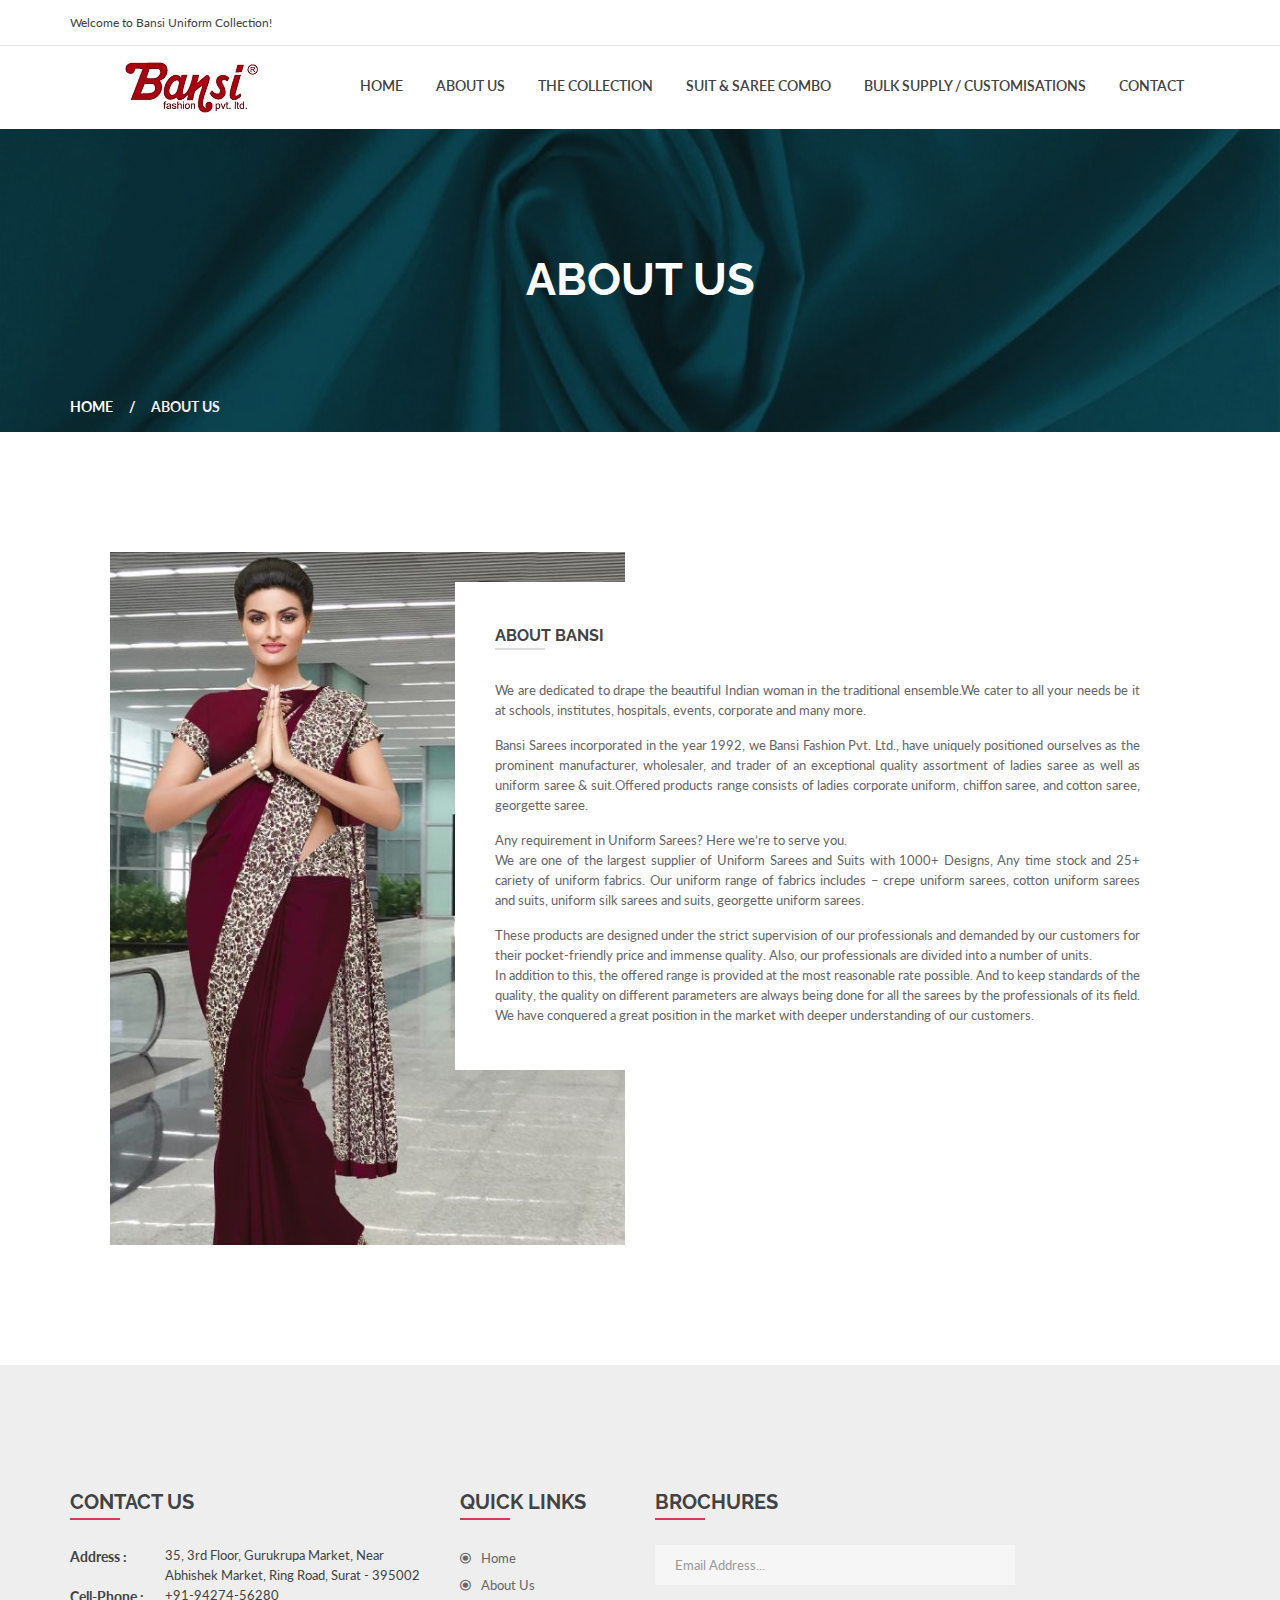
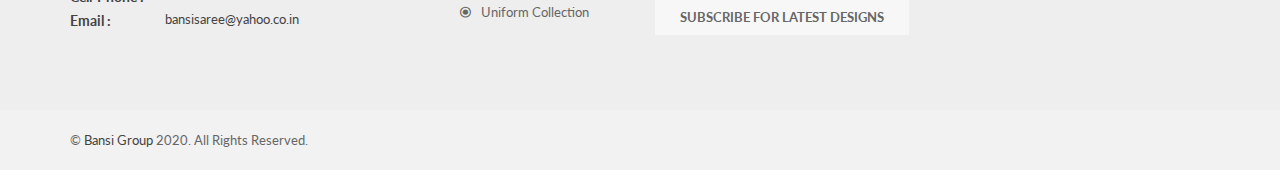
<file: about.html>
<!doctype html>
<html class="no-js" lang="en">
<head>
		<meta charset="utf-8">
		<meta http-equiv="x-ua-compatible" content="ie=edge">
		<title>Bansi || Best Uniform Sarees - About</title>
		<meta name="description" content="">
		<meta name="viewport" content="width=device-width, initial-scale=1">

		<link rel="shortcut icon" type="image/x-icon" href="img/favicon.ico">
		<!-- Place favicon.ico in the root directory -->

		<!-- all css here -->
		<!-- bootstrap v3.3.6 css -->
		<link rel="stylesheet" href="css/bootstrap.min.css">
		<!-- animate css -->
		<link rel="stylesheet" href="css/animate.css">
		<!-- jquery-ui.min css -->
		<link rel="stylesheet" href="css/jquery-ui.min.css">
		<!-- meanmenu css -->
		<link rel="stylesheet" href="css/meanmenu.min.css">
		<!-- owl carousel css -->
		<link rel="stylesheet" href="css/owl.carousel.min.css">
		<!-- slick css -->
		<link rel="stylesheet" href="css/slick.css">
		<!-- lightbox css -->
		<link rel="stylesheet" href="css/lightbox.min.css">
		<!-- material-design-iconic-font css -->
		<link rel="stylesheet" href="css/material-design-iconic-font.css">
		<!-- All common css of theme -->
		<link rel="stylesheet" href="css/default.css">
		<!-- style css -->
		<link rel="stylesheet" href="style.css">
        <!-- shortcode css -->
        <link rel="stylesheet" href="css/shortcode.css">
		<!-- responsive css -->
		<link rel="stylesheet" href="css/responsive.css">
		<!-- modernizr css -->
		<script src="js/vendor/modernizr-2.8.3.min.js"></script>
	</head>
	<body>
		<!-- WRAPPER START -->
		<div class="wrapper">
			<!-- HEADER-AREA START -->
			<header>
				<!-- Header Top start -->
				<div class="header-top">
					<div class="container">
						<div class="row">
							<div class="col-xs-12 col-sm-6">
								<div class="welcome-mes">
									<p>Welcome to Bansi Uniform Collection!</p>
								</div>
							</div>
						</div>
					</div>
				</div>
				<!-- Header Top End -->
				<!-- Header Bottom Menu Area Start -->
				<div id="sticky-menu" class="header-bottom" style="padding-left: 110px;">
					<div class="container">
						<div class="row">
							<!-- logo start -->
							<div class="col-md-2 col-sm-2 col-xs-6">
								<div class="top-logo" style="padding-top: 15px;padding-bottom: 5px;">
									<a href="index.html"><img src="img/logo/Bansilogo.jpg" alt="" /></a>
								</div>
							</div>
							<!-- logo end -->
							<!-- mainmenu area start -->
							<div class="col-md-10 col-xs-6 col-sm-10 text-right">
								<!-- Menu Area -->
								<div class="mainmenu">
									<nav>
										<ul>
											<li class="expand"><a href="index.html">Home</a>
										<ul class="restrain sub-menu">
													<li><a href="#glimpse-section">Featured Products</a></li>
													<li><a href="#posters">Annoucements/Posters</a></li>
													<li><a href="#customer-review">Customer Reviews</a></li>
												</ul>									
											</li>
											<li class="expand"><a href="about.html">About Us</a></li>
											<li class="expand"><a href="">The Collection</a>
												<div class="restrain mega-menu megamenu4">
													<span>
														<a class="mega-menu-title" href="uniformsarees.html">Best Sellers</a>
														<a href="">Uniform Sarees</a>
														<a href="">Corporate Uniforms</a>
														<a href="">School Uniforms</a>
													</span>
													<span class="block-last">
														<a class="mega-menu-title" href="suitandsareecombo.html">Fields We Specialize</a>
														<a href="suitandsareecombo.html" target="_blank">Uniform Saree & Suits</a>
														<a href="patrioticsarees.html" target="_blank">Patriotic Uniforms</a>
														<a href="hospitaluniforms.html" target="_blank">Hospital Uniforms</a>
													</span>
												</div>
											</li>
											<li class="expand"><a href="suitandsareecombo.html" target="_blank">Suit & Saree Combo</a></li>
											<li class="expand"><a href="contact.html">Bulk Supply / Customisations</a></li>
											<li class="expand"><a href="contact.html" target="_blank">Contact</a></li>
										</ul>
									</nav>
								</div>
								
							</div>
							<!-- mainmenu area end -->
						</div>
					</div>
				</div>
				<!-- Header Menu Bottom Area Start -->
				<!-- Mobile-menu start -->
				<div class="mobile-menu-area">
					<div class="container-fluid">
						<div class="row">
							<div class="col-xs-12 hidden-lg hidden-md hidden-sm">
								<div class="mobile-menu">
									<nav id="dropdown">
										<ul>
												<li class="expand"><a href="index.html">Home</a>
										<ul class="restrain sub-menu">
													<li><a href="#glimpse-section">Featured Products</a></li>
													<li><a href="#posters">Annoucements/Posters</a></li>
													<li><a href="#customer-review">Customer Reviews</a></li>
												</ul>									
											</li>
											<li class="expand"><a href="about.html">About Us</a></li>
											<li class="expand"><a href="">The Collection</a>
												<ul class="restrain sub-menu">
													
														<a href="">Uniform Sarees</a>
														<a href="">Corporate Uniforms</a>
														<a href="">School Uniforms</a>
														<a href="suitandsareecombo.html" target="_blank">Uniform Saree & Suits</a>
														<a href="patrioticsarees.html" target="_blank">Patriotic Uniforms</a>
														<a href="hospitaluniforms.html" target="_blank">Hospital Uniforms</a>
													
												</ul>
											</li>
											<li class="expand"><a href="suitandsareecombo.html" target="_blank">Suit & Saree Combo</a></li>
										<li class="expand" ><a href="contact.html">Bulk Supply / Customisations</a></li>
											
											<li  class="expand"><a href="contact.html">Contact</a></li>
										</ul>
									</nav>
								</div>
							</div>
						</div>
					</div>
				</div>
				<!-- Mobile-menu end -->
			</header>
			<!-- HEADER-AREA END -->		<!-- HEADER-AREA END -->
			<!-- HEADING-BANNER START -->
			<div class="heading-banner-area overlay-bg">
				<div class="container">
					<div class="row">
						<div class="col-md-12">
							<div class="heading-banner">
								<div class="heading-banner-title">
									<h2>About Us</h2>
								</div>
								<div class="breadcumbs pb-15">
									<ul>
										<li><a href="index.html">Home</a></li>
										<li>About Us</li>
									</ul>
								</div>
							</div>
						</div>
					</div>
				</div>
			</div>
			<!-- HEADING-BANNER END -->
			<!-- ABOUT-US-AREA START -->
			<div class="about-us-area  pt-80 pb-80">
				<div class="container">	
					<div class="about-us bg-white">
						<div class="row">
							<div class="col-lg-6 col-md-6 col-sm-12 col-xs-12">
								<div class="about-photo">
									<img src="img/logo/bansiabout.jpg" alt="" />
								</div>
							</div>
							<div class="col-lg-6 col-md-6 col-sm-12 col-xs-12">
								<div class="about-brief bg-dark-white">
									<h4 class="title-1 title-border text-uppercase mb-30">about Bansi</h4>
									<p style="text-align: justify;">We are dedicated to drape the beautiful Indian woman in the traditional ensemble.We cater to all your needs be it at schools, institutes, hospitals, events, corporate and many more.</p>
									<p style="text-align: justify;">Bansi Sarees incorporated in the year 1992, we Bansi Fashion Pvt. Ltd., have uniquely positioned ourselves as the prominent manufacturer, wholesaler, and trader of an exceptional quality assortment of ladies saree as well as uniform saree & suit.Offered products range consists of ladies corporate uniform, chiffon saree, and cotton saree, georgette saree.</p>
									<p style="text-align: justify;">Any requirement in Uniform Sarees? Here we’re to serve you.<br>We are one of the largest supplier of Uniform Sarees and Suits with 1000+ Designs, Any time stock and 25+ cariety of uniform fabrics. Our uniform range of fabrics includes – crepe uniform sarees, cotton uniform sarees and suits, uniform silk sarees and suits, georgette uniform sarees.</p>
									<p style="text-align: justify;">These products are designed under the strict supervision of our professionals and demanded by our customers for their pocket-friendly price and immense quality. Also, our professionals are divided into a number of units. <br>In addition to this, the offered range is provided at the most reasonable rate possible. And to keep standards of the quality, the quality on different parameters are always being done for all the sarees by the professionals of its field.<br>
									We have conquered a great position in the market with deeper understanding of our customers.</p>
								</div>
							</div>
						</div>
					</div>
				</div>
			</div>
			<!-- ABOUT-US-AREA END -->
			<!-- TEAM-MEMBER-AREA END -->
		<!--	<div class="team-member-area pb-80">
				<div class="container">
					<div class="row">
						<div class="col-lg-12">
							<div class="section-title text-center">
								<h2 class="title-border">Team Member</h2>
							</div>
						</div>
					</div>
					<div class="team-member">
						<div class="row">
							<div class="col-lg-3 col-md-3 col-sm-6 col-xs-12">
								<div class="single-member text-center bg-white mt-25">
									<img src="img/team/1.png" alt="" />
									<h3 class="text-uppercase mt-20">Nancy holland</h3>
									<h4 class="text-uppercase text-gray">Chairman</h4>
									<p class="text-gray">There are many variations of passage of Lorem Ipsum available, but the in majority have suffered.</p>
									<div class="team-social">
										<ul>
											<li><a href="#"><i class="zmdi zmdi-twitter"></i></a></li>
											<li><a href="#"><i class="zmdi zmdi-rss"></i></a></li>
											<li><a href="#"><i class="zmdi zmdi-facebook"></i></a></li>
											<li><a href="#"><i class="zmdi zmdi-linkedin"></i></a></li>
											<li><a href="#"><i class="zmdi zmdi-pinterest"></i></a></li>
										</ul>
									</div>
								</div>
							</div>
							<div class="col-lg-3 col-md-3 col-sm-6 col-xs-12">
								<div class="single-member text-center bg-white mt-25">
									<img src="img/team/2.png" alt="" />
									<h3 class="text-uppercase mt-20">Heather Estrada</h3>
									<h4 class="text-uppercase text-gray">Chief Marketing</h4>
									<p class="text-gray">There are many variations of passage of Lorem Ipsum available, but the in majority have suffered.</p>
									<div class="team-social">
										<ul>
											<li><a href="#"><i class="zmdi zmdi-twitter"></i></a></li>
											<li><a href="#"><i class="zmdi zmdi-rss"></i></a></li>
											<li><a href="#"><i class="zmdi zmdi-facebook"></i></a></li>
											<li><a href="#"><i class="zmdi zmdi-linkedin"></i></a></li>
											<li><a href="#"><i class="zmdi zmdi-pinterest"></i></a></li>
										</ul>
									</div>
								</div>
							</div>
							<div class="col-lg-3 col-md-3 col-sm-6 col-xs-12">
								<div class="single-member text-center bg-white mt-25">
									<img src="img/team/3.png" alt="" />
									<h3 class="text-uppercase mt-20">Nancy holland</h3>
									<h4 class="text-uppercase text-gray">fashion desinger</h4>
									<p class="text-gray">There are many variations of passage of Lorem Ipsum available, but the in majority have suffered.</p>
									<div class="team-social">
										<ul>
											<li><a href="#"><i class="zmdi zmdi-twitter"></i></a></li>
											<li><a href="#"><i class="zmdi zmdi-rss"></i></a></li>
											<li><a href="#"><i class="zmdi zmdi-facebook"></i></a></li>
											<li><a href="#"><i class="zmdi zmdi-linkedin"></i></a></li>
											<li><a href="#"><i class="zmdi zmdi-pinterest"></i></a></li>
										</ul>
									</div>
								</div>
							</div>
							<div class="col-lg-3 col-md-3 col-sm-6 col-xs-12">
								<div class="single-member text-center bg-white mt-25">
									<img src="img/team/1.png" alt="" />
									<h3 class="text-uppercase mt-20">Sara Knight</h3>
									<h4 class="text-uppercase text-gray">Graphic Design</h4>
									<p class="text-gray">There are many variations of passage of Lorem Ipsum available, but the in majority have suffered.</p>
									<div class="team-social">
										<ul>
											<li><a href="#"><i class="zmdi zmdi-twitter"></i></a></li>
											<li><a href="#"><i class="zmdi zmdi-rss"></i></a></li>
											<li><a href="#"><i class="zmdi zmdi-facebook"></i></a></li>
											<li><a href="#"><i class="zmdi zmdi-linkedin"></i></a></li>
											<li><a href="#"><i class="zmdi zmdi-pinterest"></i></a></li>
										</ul>
									</div>
								</div>
							</div>
						</div>
					</div>
				</div>
			</div>-->
			<!-- TEAM-MEMBER-AREA END -->		
			<!-- FOOTER START -->
			<footer>
				<!-- Footer-area start -->
				<div class="footer-area footer-2">
					<div class="container">
						<div class="row">
							<div class="col-lg-4 col-md-4 col-sm-5 col-xs-12">
								<div class="single-footer">
									<h3 class="footer-title  title-border">Contact Us</h3>
									<ul class="footer-contact">
										<a href="https://www.google.com/maps/place/Bansi+Fashion+Pvt.+Ltd./@21.1896979,72.8429621,17z/data=!3m1!4b1!4m5!3m4!1s0x3be04e513aa9c71d:0x4bb67f7ab2239225!8m2!3d21.1896979!4d72.8451508" target="_blank"><li><span>Address :</span>35, 3rd Floor, Gurukrupa Market, Near Abhishek Market, Ring Road, Surat - 395002</li></a>
										<a href="tel:+919427456280"><li><span>Cell-Phone :</span>+91-94274-56280</li></a>
										<a href="mailto:bansisaree@yahoo.co.in" target="_blank">
											<li><span>Email :</span>bansisaree@yahoo.co.in</li></a>
									</ul>
								</div>
							</div>
							<div class="col-lg-2 col-md-2 col-sm-3 col-xs-12">
								<div class="single-footer">
									<h3 class="footer-title  title-border">Quick Links</h3>
									<ul class="footer-menu">
										<li><a href="#top"><i class="zmdi zmdi-dot-circle"></i>Home</a></li>
										<li><a href="about.html"><i class="zmdi zmdi-dot-circle"></i>About Us</a></li>
										<li><a href="uniformsarees.html"><i class="zmdi zmdi-dot-circle"></i>Uniform Collection</a></li>
									</ul>
								</div>
							</div>
							
							<div class="col-lg-4 col-md-4 col-sm-4 col-xs-12">
								<div class="single-footer">
									<h3 class="footer-title  title-border">Brochures</h3>
									<div class="footer-subscribe">
										<form action="#">
											<input type="text" name="email" placeholder="Email Address..." />
											<button class="button-one submit-btn-4" type="submit" data-text="Subscribe">Subscribe for latest designs</button>
										</form>
									</div>
								</div>
							</div>
						</div>
					</div>
				</div>
				<!-- Footer-area end -->
				<!-- Copyright-area start -->
				<div class="copyright-area copyright-2">
					<div class="container">
						<div class="row">
							<div class="col-sm-6 col-xs-12">
								<div class="copyright">
									<p class="mb-0">&copy; <a href="" target="_blank">Bansi Group</a> 2020. All Rights Reserved.</p>
								</div>
							</div>
							
						</div>
					</div>
				</div>
			</footer>
			<!-- FOOTER END -->
		
			
			
		</div>
		<!-- WRAPPER END -->

		<!-- all js here -->
		<!-- jquery latest version -->
		<script src="js/vendor/jquery-1.12.4.min.js"></script>
		<!-- bootstrap js -->
		<script src="js/bootstrap.min.js"></script>
		<!-- jquery.meanmenu js -->
		<script src="js/jquery.meanmenu.js"></script>
		<!-- slick.min js -->
		<script src="js/slick.min.js"></script>
		<!-- jquery.treeview js -->
		<script src="js/jquery.treeview.js"></script>
		<!-- lightbox.min js -->
		<script src="js/lightbox.min.js"></script>
		<!-- jquery-ui js -->
		<script src="js/jquery-ui.min.js"></script>
		<!-- owl.carousel js -->
		<script src="js/owl.carousel.min.js"></script>
		<!-- jquery.nicescroll.min js -->
		<script src="js/jquery.nicescroll.min.js"></script>
		<!-- countdon.min js -->
		<script src="js/countdon.min.js"></script>
		<!-- wow js -->
		<script src="js/wow.min.js"></script>
		<!-- plugins js -->
		<script src="js/plugins.js"></script>
		<!-- main js -->
		<script src="js/main.js"></script>
	</body>

</html>
</file>
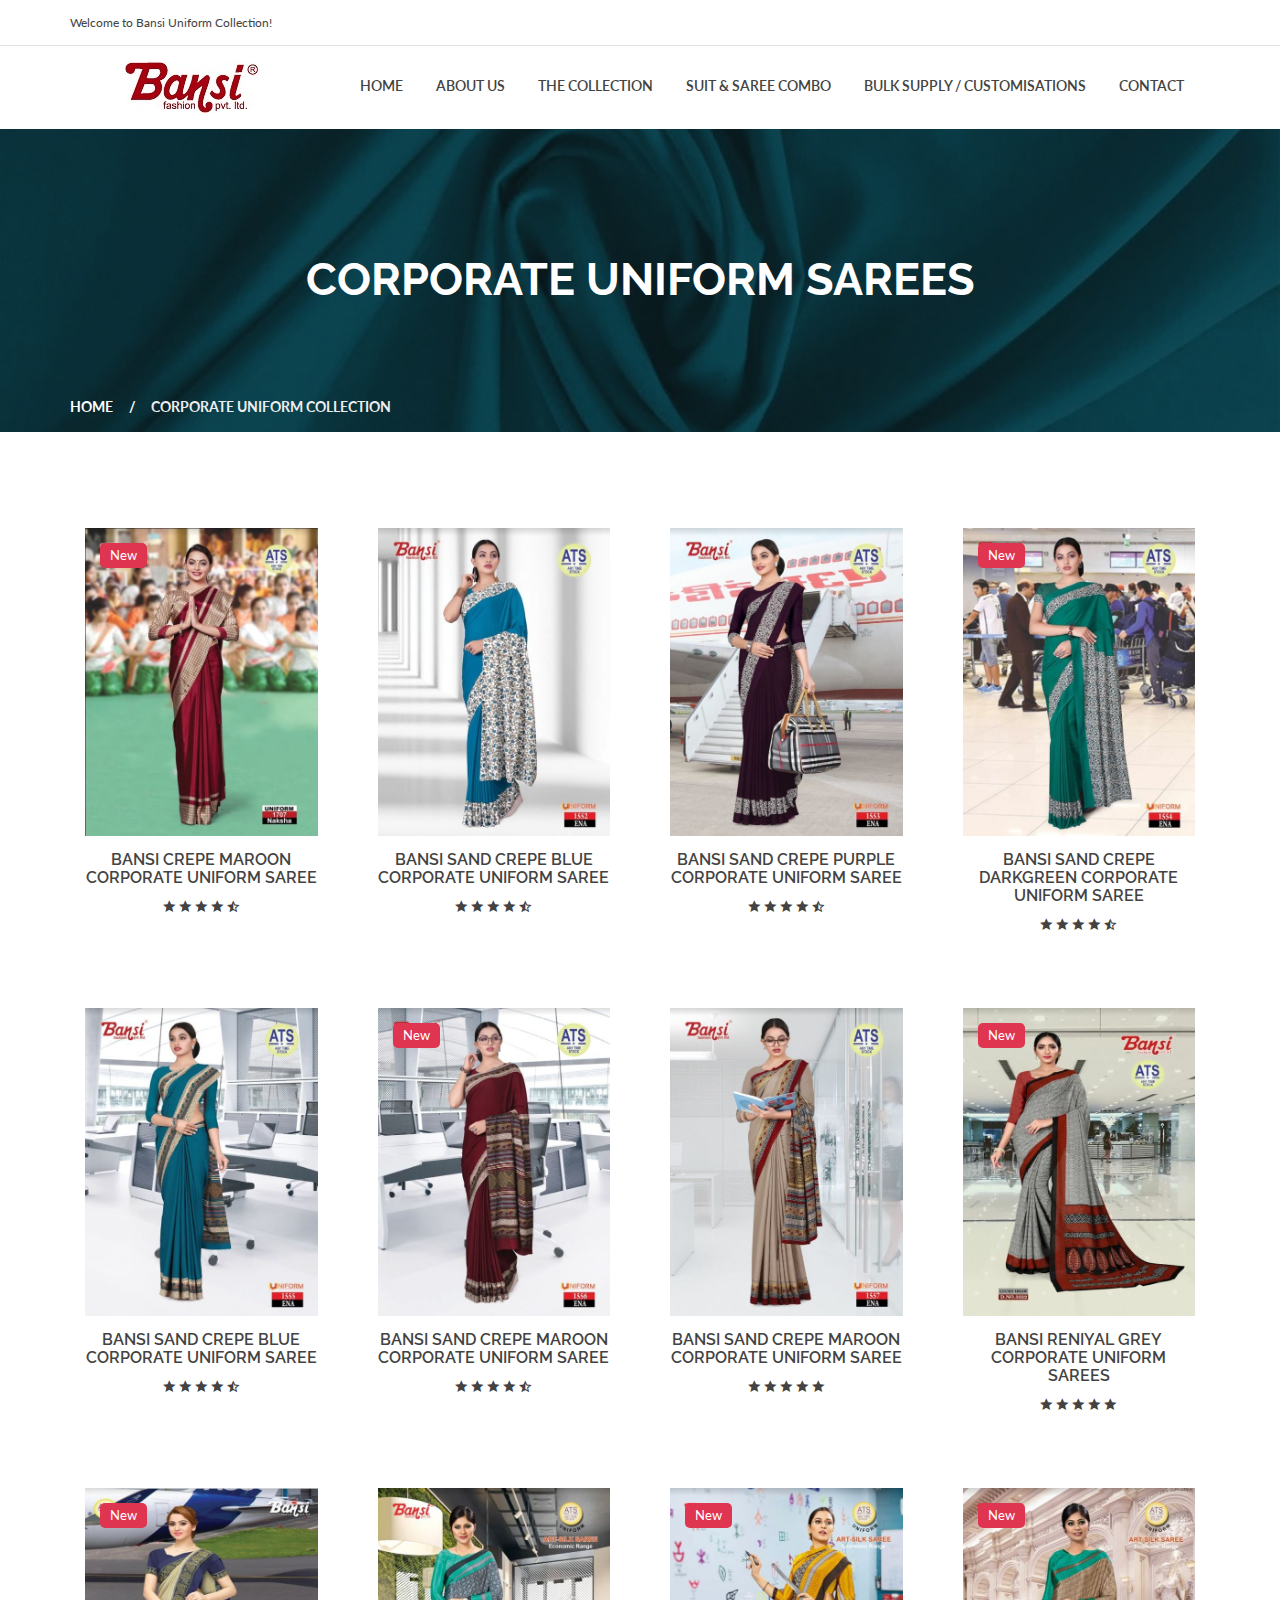
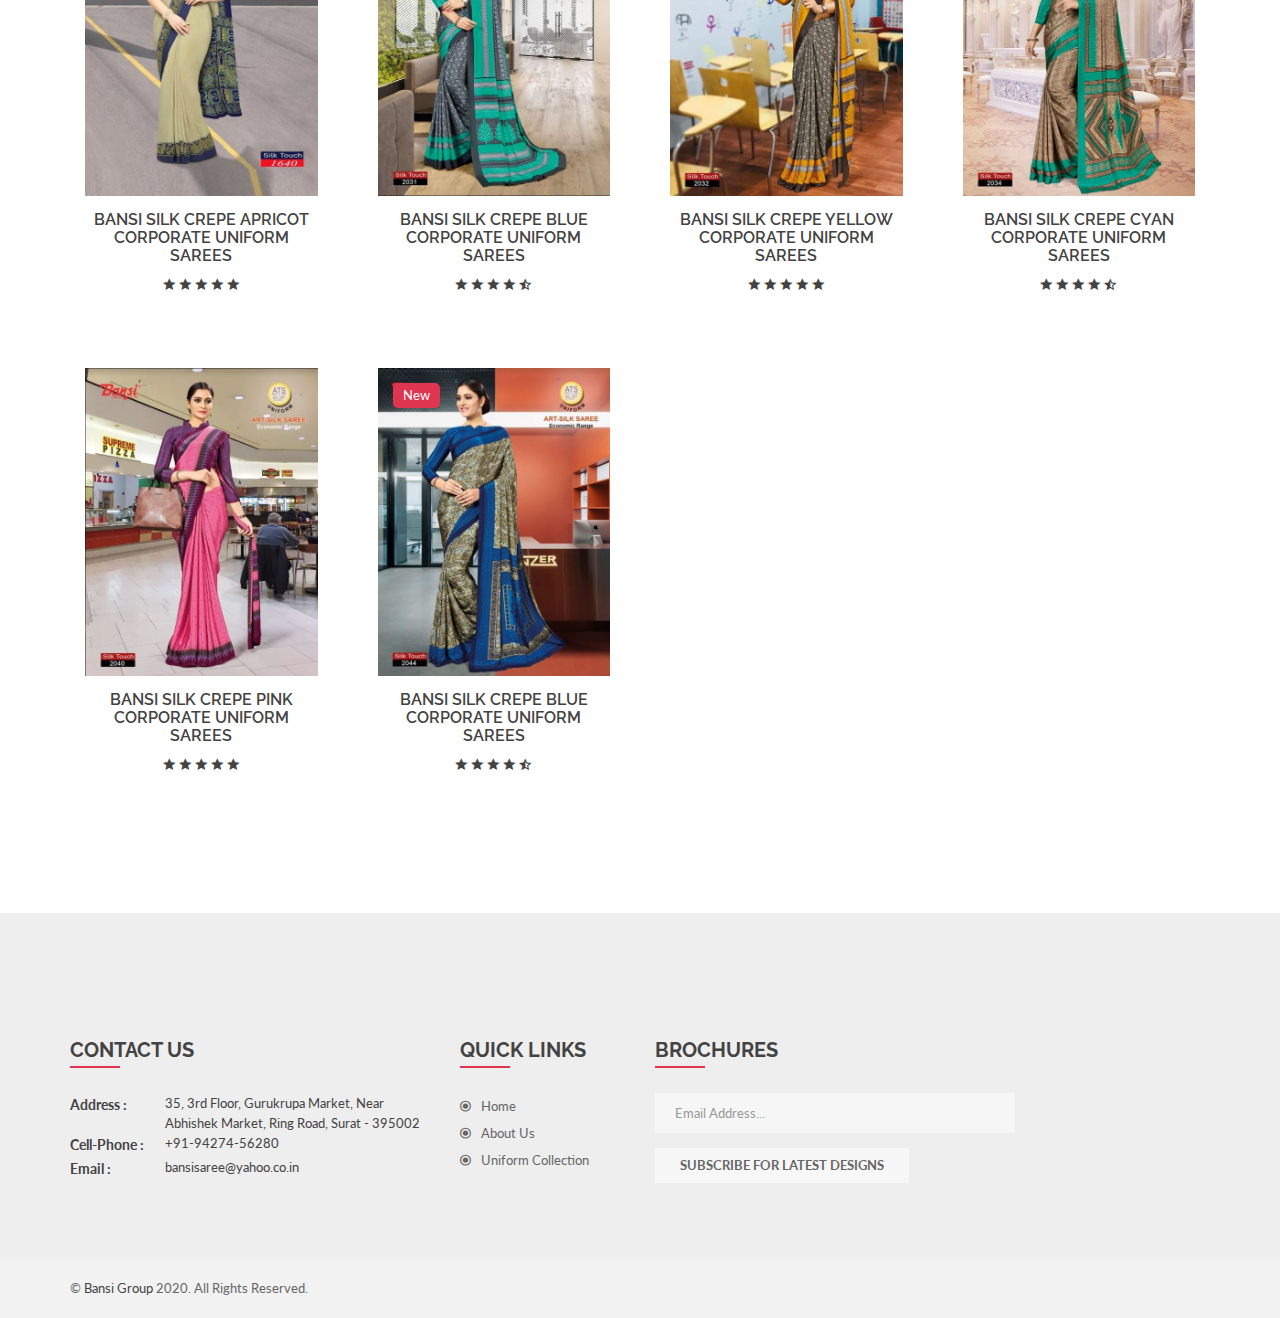
<file: corporateuniforms.html>
<!doctype html>
<html class="no-js" lang="en">
<head>
		<meta charset="utf-8">
		<meta http-equiv="x-ua-compatible" content="ie=edge">
		<title>Bansi || Corporate Uniform Sarees</title>
		<meta name="description" content="">
		<meta name="viewport" content="width=device-width, initial-scale=1">

		<link rel="shortcut icon" type="image/x-icon" href="img/favicon.ico">
		<!-- Place favicon.ico in the root directory -->

		<!-- all css here -->
		<!-- bootstrap v3.3.6 css -->
		<link rel="stylesheet" href="css/bootstrap.min.css">
		<!-- animate css -->
		<link rel="stylesheet" href="css/animate.css">
		<!-- jquery-ui.min css -->
		<link rel="stylesheet" href="css/jquery-ui.min.css">
		<!-- meanmenu css -->
		<link rel="stylesheet" href="css/meanmenu.min.css">
		<!-- owl carousel css -->
		<link rel="stylesheet" href="css/owl.carousel.min.css">
		<!-- slick css -->
		<link rel="stylesheet" href="css/slick.css">
		<!-- lightbox css -->
		<link rel="stylesheet" href="css/lightbox.min.css">
		<!-- material-design-iconic-font css -->
		<link rel="stylesheet" href="css/material-design-iconic-font.css">
		<!-- All common css of theme -->
		<link rel="stylesheet" href="css/default.css">
		<!-- style css -->
		<link rel="stylesheet" href="style.css">
        <!-- shortcode css -->
        <link rel="stylesheet" href="css/shortcode.css">
		<!-- responsive css -->
		<link rel="stylesheet" href="css/responsive.css">
		<!-- modernizr css -->
		<script src="js/vendor/modernizr-2.8.3.min.js"></script>
	</head>
	<body>	
		<!-- WRAPPER START -->
		<div class="wrapper bg-dark-white">
			<!-- HEADER-AREA START -->
					<!-- HEADER-AREA START -->
				<header>
				<!-- Header Top start -->
				<div class="header-top">
					<div class="container">
						<div class="row">
							<div class="col-xs-12 col-sm-6">
								<div class="welcome-mes">
									<p>Welcome to Bansi Uniform Collection!</p>
								</div>
							</div>
						</div>
					</div>
				</div>
				<!-- Header Top End -->
				<!-- Header Bottom Menu Area Start -->
				<div id="sticky-menu" class="header-bottom" style="padding-left: 110px;">
					<div class="container">
						<div class="row">
							<!-- logo start -->
							<div class="col-md-2 col-sm-2 col-xs-6">
								<div class="top-logo" style="padding-top: 15px;padding-bottom: 5px;">
									<a href="index.html"><img src="img/logo/Bansilogo.jpg" alt="" /></a>
								</div>
							</div>
							<!-- logo end -->
							<!-- mainmenu area start -->
							<div class="col-md-10 col-xs-6 col-sm-10 text-right">
								<!-- Menu Area -->
								<div class="mainmenu">
									<nav>
										<ul>
											<li class="expand"><a href="index.html">Home</a>
										<ul class="restrain sub-menu">
													<li><a href="#glimpse-section">Featured Products</a></li>
													<li><a href="#posters">Annoucements/Posters</a></li>
													<li><a href="#customer-review">Customer Reviews</a></li>
												</ul>									
											</li>
											<li class="expand"><a href="about.html">About Us</a></li>
											<li class="expand"><a href="">The Collection</a>
												<div class="restrain mega-menu megamenu4">
													<span>
														<a class="mega-menu-title" href="uniformsarees.html">Best Sellers</a>
														<a href="">Uniform Sarees</a>
														<a href="">Corporate Uniforms</a>
														<a href="">School Uniforms</a>
													</span>
													<span class="block-last">
														<a class="mega-menu-title" href="suitandsareecombo.html">Fields We Specialize</a>
														<a href="suitandsareecombo.html" target="_blank">Uniform Saree & Suits</a>
														<a href="patrioticsarees.html" target="_blank">Patriotic Uniforms</a>
														<a href="hospitaluniforms.html" target="_blank">Hospital Uniforms</a>
													</span>
												</div>
											</li>
											<li class="expand"><a href="suitandsareecombo.html" target="_blank">Suit & Saree Combo</a></li>
											<li class="expand"><a href="contact.html">Bulk Supply / Customisations</a></li>
											<li class="expand"><a href="contact.html" target="_blank">Contact</a></li>
										</ul>
									</nav>
								</div>
								
							</div>
							<!-- mainmenu area end -->
						</div>
					</div>
				</div>
				<!-- Header Menu Bottom Area Start -->
				<!-- Mobile-menu start -->
				<div class="mobile-menu-area">
					<div class="container-fluid">
						<div class="row">
							<div class="col-xs-12 hidden-lg hidden-md hidden-sm">
								<div class="mobile-menu">
									<nav id="dropdown">
										<ul>
												<li class="expand"><a href="index.html">Home</a>
										<ul class="restrain sub-menu">
													<li><a href="#glimpse-section">Featured Products</a></li>
													<li><a href="#posters">Annoucements/Posters</a></li>
													<li><a href="#customer-review">Customer Reviews</a></li>
												</ul>									
											</li>
											<li class="expand"><a href="about.html">About Us</a></li>
											<li class="expand"><a href="">The Collection</a>
												<ul class="restrain sub-menu">
													
														<a href="">Uniform Sarees</a>
														<a href="">Corporate Uniforms</a>
														<a href="">School Uniforms</a>
														<a href="suitandsareecombo.html" target="_blank">Uniform Saree & Suits</a>
														<a href="patrioticsarees.html" target="_blank">Patriotic Uniforms</a>
														<a href="hospitaluniforms.html" target="_blank">Hospital Uniforms</a>
													
												</ul>
											</li>
											<li class="expand"><a href="suitandsareecombo.html" target="_blank">Suit & Saree Combo</a></li>
										<li class="expand" ><a href="contact.html">Bulk Supply / Customisations</a></li>
											
											<li  class="expand"><a href="contact.html">Contact</a></li>
										</ul>
									</nav>
								</div>
							</div>
						</div>
					</div>
				</div>
				<!-- Mobile-menu end -->
			</header>
			<!-- HEADER-AREA END -->	
			<!-- HEADER-AREA END -->	

			<!-- HEADER-AREA END -->
			<!-- HEADING-BANNER START -->
			<div class="heading-banner-area overlay-bg">
				<div class="container">
					<div class="row">
						<div class="col-md-12">
							<div class="heading-banner">
								<div class="heading-banner-title">
									<h2>Corporate Uniform Sarees</h2>
								</div>
								<div class="breadcumbs pb-15">
									<ul>
										<li><a href="#">Home</a></li>
										<li>Corporate Uniform Collection</li>
									</ul>
								</div>
							</div>
						</div>
					</div>
				</div>
			</div>
			<!-- HEADING-BANNER END -->
			<!-- PRODUCT-AREA START -->
			<div class="product-area pt-80 pb-80 product-style-2">
				<div class="container">
					<!-- Shop-Content End -->
					<div class="shop-content">
						<div class="row">
							<div class="col-md-12">
													
							</div>	
							<div class="col-md-12">
								<div class="row">
									<!-- Single-product start -->
										<div class="col-lg-3 col-md-4 col-sm-4 col-xs-12">
										<div class="single-product">
											<div class="product-img">
												<span class="pro-label new-label">new</span>
												<!--<span class="pro-price-2">$ 56.20</span>-->
												<a href=""><img src="img/changes/Naksha1707.jpg" alt="" /></a>
											</div>
											<div class="product-info clearfix text-center">
												<div class="fix">
													<h4 class="post-title"><a href="#">Bansi Crepe Maroon Corporate Uniform Saree</a></h4>
												</div>
												<div class="fix">
													<span class="pro-rating">
														<a href="#"><i class="zmdi zmdi-star"></i></a>
														<a href="#"><i class="zmdi zmdi-star"></i></a>
														<a href="#"><i class="zmdi zmdi-star"></i></a>
														<a href="#"><i class="zmdi zmdi-star"></i></a>
														<a href="#"><i class="zmdi zmdi-star-half"></i></a>
													</span>
												</div>
												
											</div>
										</div>
									</div>
									<!-- Single-product end -->
									<!-- Single-product start -->
									<div class="col-lg-3 col-md-4 col-sm-4 col-xs-12">
										<div class="single-product">
											<div class="product-img">
												<!--<span class="pro-price-2">$ 56.20</span>-->
												<a href=""><img src="img/product/ena/2.jpg" alt="" /></a>
											</div>
											<div class="product-info clearfix text-center">
												<div class="fix">
													<h4 class="post-title"><a href="#">Bansi Sand Crepe Blue Corporate Uniform Saree</a></h4>
												</div>
												<div class="fix">
													<span class="pro-rating">
														<a href="#"><i class="zmdi zmdi-star"></i></a>
														<a href="#"><i class="zmdi zmdi-star"></i></a>
														<a href="#"><i class="zmdi zmdi-star"></i></a>
														<a href="#"><i class="zmdi zmdi-star"></i></a>
														<a href="#"><i class="zmdi zmdi-star-half"></i></a>
													</span>
												</div>
												
											</div>
										</div>
									</div>
									<!-- Single-product end -->
									<!-- Single-product start -->
								<div class="col-lg-3 col-md-4 col-sm-4 col-xs-12">
										<div class="single-product">
											<div class="product-img">
												<!--<span class="pro-price-2">$ 56.20</span>-->
												<a href=""><img src="img/product/ena/3.jpg" alt="" /></a>
											</div>
											<div class="product-info clearfix text-center">
												<div class="fix">
												<h4 class="post-title"><a href="#">Bansi Sand Crepe Purple Corporate Uniform Saree</a></h4>
													</div>
												<div class="fix">
													<span class="pro-rating">
														<a href="#"><i class="zmdi zmdi-star"></i></a>
														<a href="#"><i class="zmdi zmdi-star"></i></a>
														<a href="#"><i class="zmdi zmdi-star"></i></a>
														<a href="#"><i class="zmdi zmdi-star"></i></a>
														<a href="#"><i class="zmdi zmdi-star-half"></i></a>
													</span>
												</div>
												
											</div>
										</div>
									</div>
									<!-- Single-product end -->
									<!-- Single-product start -->
									<div class="col-lg-3 col-md-4 col-sm-4 col-xs-12">
										<div class="single-product">
											<div class="product-img">
												<span class="pro-label new-label">new</span>
												<!--<span class="pro-price-2">$ 56.20</span>-->
												<a href=""><img src="img/product/ena/4.jpg" alt="" /></a>
											</div>
											<div class="product-info clearfix text-center">
												<div class="fix">
												<h4 class="post-title"><a href="#">Bansi Sand Crepe DarkGreen Corporate Uniform Saree</a></h4>
													</div>
												<div class="fix">
													<span class="pro-rating">
														<a href="#"><i class="zmdi zmdi-star"></i></a>
														<a href="#"><i class="zmdi zmdi-star"></i></a>
														<a href="#"><i class="zmdi zmdi-star"></i></a>
														<a href="#"><i class="zmdi zmdi-star"></i></a>
														<a href="#"><i class="zmdi zmdi-star-half"></i></a>
													</span>
												</div>
												
											</div>
										</div>
									</div>
									<!-- Single-product end -->
									<!-- Single-product start -->
									<div class="col-lg-3 col-md-4 col-sm-4 col-xs-12">
										<div class="single-product">
											<div class="product-img">
												<!--<span class="pro-price-2">$ 56.20</span>-->
												<a href=""><img src="img/product/ena/5.jpg" alt="" /></a>
											</div>
											<div class="product-info clearfix text-center">
												<div class="fix">
												<h4 class="post-title"><a href="#">Bansi Sand Crepe Blue Corporate Uniform Saree</a></h4>
												</div>
												<div class="fix">
													<span class="pro-rating">
														<a href="#"><i class="zmdi zmdi-star"></i></a>
														<a href="#"><i class="zmdi zmdi-star"></i></a>
														<a href="#"><i class="zmdi zmdi-star"></i></a>
														<a href="#"><i class="zmdi zmdi-star"></i></a>
														<a href="#"><i class="zmdi zmdi-star-half"></i></a>
													</span>
												</div>
												
											</div>
										</div>
									</div>
									<!-- Single-product end -->
									<!-- Single-product start -->
								<div class="col-lg-3 col-md-4 col-sm-4 col-xs-12">
										<div class="single-product">
											<div class="product-img">
												<span class="pro-label new-label">new</span>
												<!--<span class="pro-price-2">$ 56.20</span>-->
												<a href=""><img src="img/product/ena/6.jpg" alt="" /></a>
											</div>
											<div class="product-info clearfix text-center">
												<div class="fix">
												<h4 class="post-title"><a href="#">Bansi Sand Crepe Maroon Corporate Uniform Saree</a></h4>
												</div>
												<div class="fix">
													<span class="pro-rating">
														<a href="#"><i class="zmdi zmdi-star"></i></a>
														<a href="#"><i class="zmdi zmdi-star"></i></a>
														<a href="#"><i class="zmdi zmdi-star"></i></a>
														<a href="#"><i class="zmdi zmdi-star"></i></a>
														<a href="#"><i class="zmdi zmdi-star-half"></i></a>
													</span>
												</div>
												
											</div>
										</div>
									</div>
									<div class="col-lg-3 col-md-4 col-sm-4 col-xs-12">
										<div class="single-product">
											<div class="product-img">
												<!--<span class="pro-price-2">$ 56.20</span>-->
												<a href=""><img src="img/product/ena/7.jpg" alt="" /></a>
											</div>
											<div class="product-info clearfix text-center">
													<div class="fix">
												<h4 class="post-title"><a href="#">Bansi Sand Crepe Maroon Corporate Uniform Saree</a></h4>
												</div>
											<div class="fix">
													<span class="pro-rating">
														<a href="#"><i class="zmdi zmdi-star"></i></a>
														<a href="#"><i class="zmdi zmdi-star"></i></a>
														<a href="#"><i class="zmdi zmdi-star"></i></a>
														<a href="#"><i class="zmdi zmdi-star"></i></a>
														<a href="#"><i class="zmdi zmdi-star"></i></a>
													</span>
												</div>
												
											</div>
										</div>
									</div>
									<!-- Single-product end -->
									<!-- Single-product start -->
								<div class="col-lg-3 col-md-4 col-sm-4 col-xs-12">
										<div class="single-product">
											<div class="product-img">
												<span class="pro-label new-label">new</span>
												<!--<span class="pro-price-2">$ 56.20</span>-->
												<a href=""><img src="img/changes/luckydraw3522.jpg" alt="" /></a>
											</div>
											<div class="product-info clearfix text-center">
												<div class="fix">
													<h4 class="post-title"><a href="#">Bansi Reniyal Grey Corporate Uniform Sarees</a></h4>
												</div>
												<div class="fix">
													<span class="pro-rating">
														<a href="#"><i class="zmdi zmdi-star"></i></a>
														<a href="#"><i class="zmdi zmdi-star"></i></a>
														<a href="#"><i class="zmdi zmdi-star"></i></a>
														<a href="#"><i class="zmdi zmdi-star"></i></a>
														<a href="#"><i class="zmdi zmdi-star"></i></a>
													</span>
												</div>
												
											</div>
										</div>
									</div>
									<!-- Single-product end -->
									<!-- Single-product start -->
									<div class="col-lg-3 col-md-4 col-sm-4 col-xs-12">
										<div class="single-product">
											<div class="product-img">
												<span class="pro-label new-label">new</span>
												<!--<span class="pro-price-2">$ 56.20</span>-->
												<a href=""><img src="img/product/silktouch/2.jpg" alt="" /></a>
											</div>
											<div class="product-info clearfix text-center">
												<div class="fix">
													<h4 class="post-title"><a href="#">Bansi Silk Crepe Apricot Corporate Uniform Sarees</a></h4>
												</div>
												<div class="fix">
													<span class="pro-rating">
														<a href="#"><i class="zmdi zmdi-star"></i></a>
														<a href="#"><i class="zmdi zmdi-star"></i></a>
														<a href="#"><i class="zmdi zmdi-star"></i></a>
														<a href="#"><i class="zmdi zmdi-star"></i></a>
														<a href="#"><i class="zmdi zmdi-star"></i></a>
													</span>
												</div>
												
											</div>
										</div>
									</div>
									<!-- Single-product end -->
									<!-- Single-product start -->
									<div class="col-lg-3 col-md-4 col-sm-4 col-xs-12">
										<div class="single-product">
											<div class="product-img">
												<!--<span class="pro-price-2">$ 56.20</span>-->
												<a href=""><img src="img/product/silktouch/3.jpg" alt="" /></a>
											</div>
											<div class="product-info clearfix text-center">
												<div class="fix">
													<h4 class="post-title"><a href="#">Bansi Silk Crepe Blue Corporate Uniform Sarees</a></h4>
												</div>
												<div class="fix">
													<span class="pro-rating">
														<a href="#"><i class="zmdi zmdi-star"></i></a>
														<a href="#"><i class="zmdi zmdi-star"></i></a>
														<a href="#"><i class="zmdi zmdi-star"></i></a>
														<a href="#"><i class="zmdi zmdi-star"></i></a>
														<a href="#"><i class="zmdi zmdi-star-half"></i></a>
													</span>
												</div>
												
											</div>
										</div>
									</div>
									<!-- Single-product end -->
									<!-- Single-product start -->
								<div class="col-lg-3 col-md-4 col-sm-4 col-xs-12">
										<div class="single-product">
											<div class="product-img">
												<span class="pro-label new-label">new</span>
												<!--<span class="pro-price-2">$ 56.20</span>-->
												<a href=""><img src="img/product/silktouch/4.jpg" alt="" /></a>
											</div>
											<div class="product-info clearfix text-center">
												<div class="fix">
												<h4 class="post-title"><a href="#">Bansi Silk Crepe Yellow Corporate Uniform Sarees</a></h4>
													</div>
												<div class="fix">
													<span class="pro-rating">
														<a href="#"><i class="zmdi zmdi-star"></i></a>
														<a href="#"><i class="zmdi zmdi-star"></i></a>
														<a href="#"><i class="zmdi zmdi-star"></i></a>
														<a href="#"><i class="zmdi zmdi-star"></i></a>
														<a href="#"><i class="zmdi zmdi-star"></i></a>
													</span>
												</div>
												
											</div>
										</div>
									</div>
										<div class="col-lg-3 col-md-4 col-sm-4 col-xs-12">
										<div class="single-product">
											<div class="product-img">
												<span class="pro-label new-label">new</span>
												<!--<span class="pro-price-2">$ 56.20</span>-->
												<a href=""><img src="img/product/silktouch/5.jpg" alt="" /></a>
											</div>
											<div class="product-info clearfix text-center">
												<div class="fix">
												<h4 class="post-title"><a href="#">Bansi Silk Crepe Cyan Corporate Uniform Sarees</a></h4>
													</div>
												<div class="fix">
													<span class="pro-rating">
														<a href="#"><i class="zmdi zmdi-star"></i></a>
														<a href="#"><i class="zmdi zmdi-star"></i></a>
														<a href="#"><i class="zmdi zmdi-star"></i></a>
														<a href="#"><i class="zmdi zmdi-star"></i></a>
														<a href="#"><i class="zmdi zmdi-star-half"></i></a>
													</span>
												</div>
												
											</div>
										</div>
									</div>
										<div class="col-lg-3 col-md-4 col-sm-4 col-xs-12">
										<div class="single-product">
											<div class="product-img">
												<!--<span class="pro-price-2">$ 56.20</span>-->
												<a href=""><img src="img/product/silktouch/6.jpg" alt="" /></a>
											</div>
											<div class="product-info clearfix text-center">
												<div class="fix">
													<h4 class="post-title"><a href="#">Bansi Silk Crepe Pink Corporate Uniform Sarees</a></h4>
												</div>
												<div class="fix">
													<span class="pro-rating">
														<a href="#"><i class="zmdi zmdi-star"></i></a>
														<a href="#"><i class="zmdi zmdi-star"></i></a>
														<a href="#"><i class="zmdi zmdi-star"></i></a>
														<a href="#"><i class="zmdi zmdi-star"></i></a>
														<a href="#"><i class="zmdi zmdi-star"></i></a>
													</span>
												</div>
												
											</div>
										</div>
									</div>
										<div class="col-lg-3 col-md-4 col-sm-4 col-xs-12">
										<div class="single-product">
											<div class="product-img">
												<span class="pro-label new-label">new</span>
												<!--<span class="pro-price-2">$ 56.20</span>-->
												<a href=""><img src="img/product/silktouch/7.jpg" alt="" /></a>
											</div>
											<div class="product-info clearfix text-center">
												<div class="fix">
													<h4 class="post-title"><a href="#">Bansi Silk Crepe Blue Corporate Uniform Sarees</a></h4>
												</div>
												<div class="fix">
													<span class="pro-rating">
														<a href="#"><i class="zmdi zmdi-star"></i></a>
														<a href="#"><i class="zmdi zmdi-star"></i></a>
														<a href="#"><i class="zmdi zmdi-star"></i></a>
														<a href="#"><i class="zmdi zmdi-star"></i></a>
														<a href="#"><i class="zmdi zmdi-star-half"></i></a>
													</span>
												</div>
												
											</div>
										</div>
									</div>
							
								</div>
							</div>
							<!--<div class="col-md-12">
								<div class="shop-pagination  text-center">
									<div class="pagination">
										<ul>
											<li><a href="#"><i class="zmdi zmdi-long-arrow-left"></i></a></li>
											<li><a href="#">01</a></li>
											<li class="active"><a href="#">02</a></li>
											<li><a href="#">03</a></li>
											<li><a href="#">04</a></li>
											<li><a href="#">05</a></li>
											<li><a href="#"><i class="zmdi zmdi-long-arrow-right"></i></a></li>
										</ul>
									</div>
								</div>
							</div>-->
						</div>
					</div>
					<!-- Shop-Content End -->
				</div>
			</div>
			<!-- PRODUCT-AREA END -->
			<!-- FOOTER START -->
				<footer>
				<!-- Footer-area start -->
				<div class="footer-area footer-2">
					<div class="container">
						<div class="row">
							<div class="col-lg-4 col-md-4 col-sm-5 col-xs-12">
								<div class="single-footer">
									<h3 class="footer-title  title-border">Contact Us</h3>
									<ul class="footer-contact">
										<a href="https://www.google.com/maps/place/Bansi+Fashion+Pvt.+Ltd./@21.1896979,72.8429621,17z/data=!3m1!4b1!4m5!3m4!1s0x3be04e513aa9c71d:0x4bb67f7ab2239225!8m2!3d21.1896979!4d72.8451508" target="_blank"><li><span>Address :</span>35, 3rd Floor, Gurukrupa Market, Near Abhishek Market, Ring Road, Surat - 395002</li></a>
										<a href="tel:+919427456280"><li><span>Cell-Phone :</span>+91-94274-56280</li></a>
										<a href="mailto:bansisaree@yahoo.co.in" target="_blank">
											<li><span>Email :</span>bansisaree@yahoo.co.in</li></a>
									</ul>
								</div>
							</div>
							<div class="col-lg-2 col-md-2 col-sm-3 col-xs-12">
								<div class="single-footer">
									<h3 class="footer-title  title-border">Quick Links</h3>
									<ul class="footer-menu">
										<li><a href="#top"><i class="zmdi zmdi-dot-circle"></i>Home</a></li>
										<li><a href="about.html"><i class="zmdi zmdi-dot-circle"></i>About Us</a></li>
										<li><a href="uniformsarees.html"><i class="zmdi zmdi-dot-circle"></i>Uniform Collection</a></li>
									</ul>
								</div>
							</div>
							
							<div class="col-lg-4 col-md-4 col-sm-4 col-xs-12">
								<div class="single-footer">
									<h3 class="footer-title  title-border">Brochures</h3>
									<div class="footer-subscribe">
										<form action="#">
											<input type="text" name="email" placeholder="Email Address..." />
											<button class="button-one submit-btn-4" type="submit" data-text="Subscribe">Subscribe for latest designs</button>
										</form>
									</div>
								</div>
							</div>
						</div>
					</div>
				</div>
				<!-- Footer-area end -->
				<!-- Copyright-area start -->
				<div class="copyright-area copyright-2">
					<div class="container">
						<div class="row">
							<div class="col-sm-6 col-xs-12">
								<div class="copyright">
									<p class="mb-0">&copy; <a href="" target="_blank">Bansi Group</a> 2020. All Rights Reserved.</p>
								</div>
							</div>
							
						</div>
					</div>
				</div>
			</footer>
			<!-- FOOTER END -->
		
		</div>
		<!-- WRAPPER END -->

		<!-- all js here -->
		<!-- jquery latest version -->
		<script src="js/vendor/jquery-1.12.4.min.js"></script>
		<!-- bootstrap js -->
		<script src="js/bootstrap.min.js"></script>
		<!-- jquery.meanmenu js -->
		<script src="js/jquery.meanmenu.js"></script>
		<!-- slick.min js -->
		<script src="js/slick.min.js"></script>
		<!-- jquery.treeview js -->
		<script src="js/jquery.treeview.js"></script>
		<!-- lightbox.min js -->
		<script src="js/lightbox.min.js"></script>
		<!-- jquery-ui js -->
		<script src="js/jquery-ui.min.js"></script>
		<!-- owl.carousel js -->
		<script src="js/owl.carousel.min.js"></script>
		<!-- jquery.nicescroll.min js -->
		<script src="js/jquery.nicescroll.min.js"></script>
		<!-- countdon.min js -->
		<script src="js/countdon.min.js"></script>
		<!-- wow js -->
		<script src="js/wow.min.js"></script>
		<!-- plugins js -->
		<script src="js/plugins.js"></script>
		<!-- main js -->
		<script src="js/main.js"></script>
	</body>

</html>
</file>
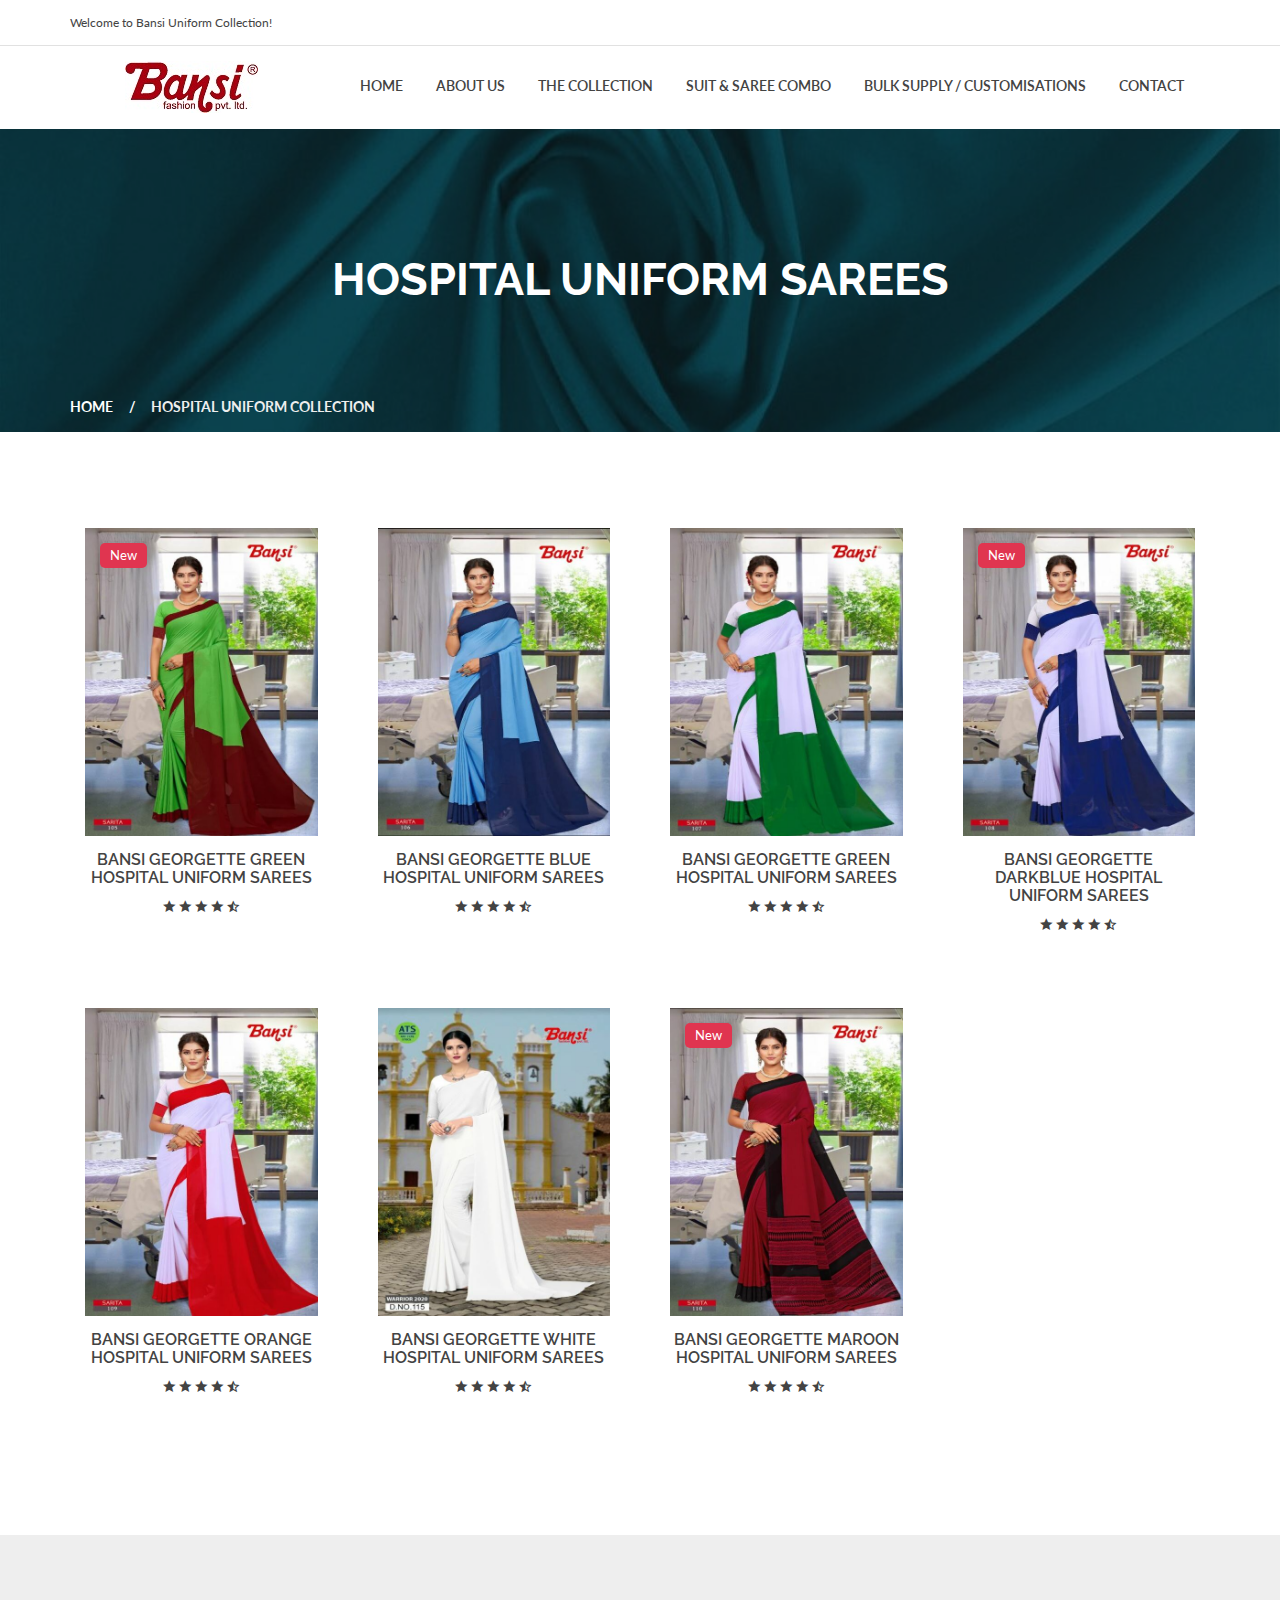
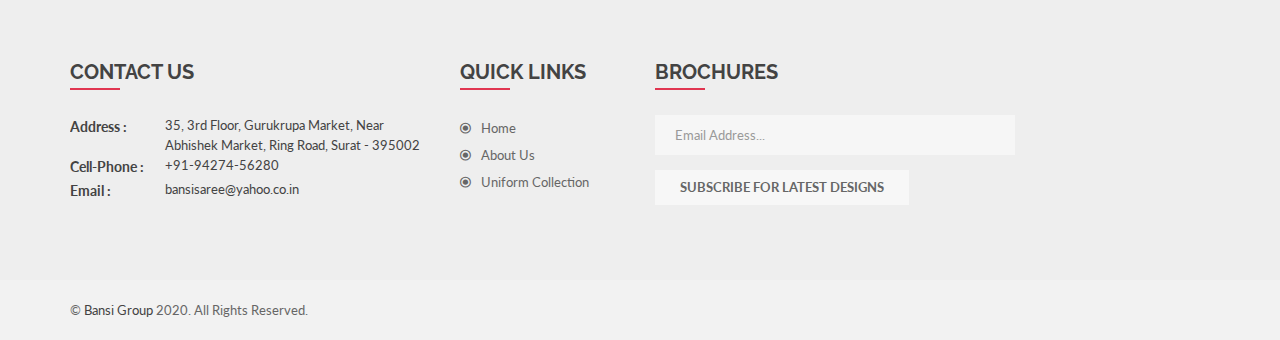
<file: hospitaluniforms.html>
<!doctype html>
<html class="no-js" lang="en">
<head>
		<meta charset="utf-8">
		<meta http-equiv="x-ua-compatible" content="ie=edge">
		<title>Bansi || Hospital Uniform Sarees</title>
		<meta name="description" content="">
		<meta name="viewport" content="width=device-width, initial-scale=1">

		<link rel="shortcut icon" type="image/x-icon" href="img/favicon.ico">
		<!-- Place favicon.ico in the root directory -->

		<!-- all css here -->
		<!-- bootstrap v3.3.6 css -->
		<link rel="stylesheet" href="css/bootstrap.min.css">
		<!-- animate css -->
		<link rel="stylesheet" href="css/animate.css">
		<!-- jquery-ui.min css -->
		<link rel="stylesheet" href="css/jquery-ui.min.css">
		<!-- meanmenu css -->
		<link rel="stylesheet" href="css/meanmenu.min.css">
		<!-- owl carousel css -->
		<link rel="stylesheet" href="css/owl.carousel.min.css">
		<!-- slick css -->
		<link rel="stylesheet" href="css/slick.css">
		<!-- lightbox css -->
		<link rel="stylesheet" href="css/lightbox.min.css">
		<!-- material-design-iconic-font css -->
		<link rel="stylesheet" href="css/material-design-iconic-font.css">
		<!-- All common css of theme -->
		<link rel="stylesheet" href="css/default.css">
		<!-- style css -->
		<link rel="stylesheet" href="style.css">
        <!-- shortcode css -->
        <link rel="stylesheet" href="css/shortcode.css">
		<!-- responsive css -->
		<link rel="stylesheet" href="css/responsive.css">
		<!-- modernizr css -->
		<script src="js/vendor/modernizr-2.8.3.min.js"></script>
	</head>
	<body>	
		<!-- WRAPPER START -->
		<div class="wrapper bg-dark-white">
			<!-- HEADER-AREA START -->
			<header>
				<!-- Header Top start -->
				<div class="header-top">
					<div class="container">
						<div class="row">
							<div class="col-xs-12 col-sm-6">
								<div class="welcome-mes">
									<p>Welcome to Bansi Uniform Collection!</p>
								</div>
							</div>
						</div>
					</div>
				</div>
				<!-- Header Top End -->
				<!-- Header Bottom Menu Area Start -->
				<div id="sticky-menu" class="header-bottom" style="padding-left: 110px;">
					<div class="container">
						<div class="row">
							<!-- logo start -->
							<div class="col-md-2 col-sm-2 col-xs-6">
								<div class="top-logo" style="padding-top: 15px;padding-bottom: 5px;">
									<a href="index.html"><img src="img/logo/Bansilogo.jpg" alt="" /></a>
								</div>
							</div>
							<!-- logo end -->
							<!-- mainmenu area start -->
							<div class="col-md-10 col-xs-6 col-sm-10 text-right">
								<!-- Menu Area -->
								<div class="mainmenu">
									<nav>
										<ul>
											<li class="expand"><a href="index.html">Home</a>
										<ul class="restrain sub-menu">
													<li><a href="#glimpse-section">Featured Products</a></li>
													<li><a href="#posters">Annoucements/Posters</a></li>
													<li><a href="#customer-review">Customer Reviews</a></li>
												</ul>									
											</li>
											<li class="expand"><a href="about.html">About Us</a></li>
											<li class="expand"><a href="">The Collection</a>
												<div class="restrain mega-menu megamenu4">
													<span>
														<a class="mega-menu-title" href="uniformsarees.html">Best Sellers</a>
														<a href="">Uniform Sarees</a>
														<a href="">Corporate Uniforms</a>
														<a href="">School Uniforms</a>
													</span>
													<span class="block-last">
														<a class="mega-menu-title" href="suitandsareecombo.html">Fields We Specialize</a>
														<a href="suitandsareecombo.html" target="_blank">Uniform Saree & Suits</a>
														<a href="patrioticsarees.html" target="_blank">Patriotic Uniforms</a>
														<a href="hospitaluniforms.html" target="_blank">Hospital Uniforms</a>
													</span>
												</div>
											</li>
											<li class="expand"><a href="suitandsareecombo.html" target="_blank">Suit & Saree Combo</a></li>
											<li class="expand"><a href="contact.html">Bulk Supply / Customisations</a></li>
											<li class="expand"><a href="contact.html" target="_blank">Contact</a></li>
										</ul>
									</nav>
								</div>
								
							</div>
							<!-- mainmenu area end -->
						</div>
					</div>
				</div>
				<!-- Header Menu Bottom Area Start -->
				<!-- Mobile-menu start -->
				<div class="mobile-menu-area">
					<div class="container-fluid">
						<div class="row">
							<div class="col-xs-12 hidden-lg hidden-md hidden-sm">
								<div class="mobile-menu">
									<nav id="dropdown">
										<ul>
												<li class="expand"><a href="index.html">Home</a>
										<ul class="restrain sub-menu">
													<li><a href="#glimpse-section">Featured Products</a></li>
													<li><a href="#posters">Annoucements/Posters</a></li>
													<li><a href="#customer-review">Customer Reviews</a></li>
												</ul>									
											</li>
											<li class="expand"><a href="about.html">About Us</a></li>
											<li class="expand"><a href="">The Collection</a>
												<ul class="restrain sub-menu">
													
														<a href="">Uniform Sarees</a>
														<a href="">Corporate Uniforms</a>
														<a href="">School Uniforms</a>
														<a href="suitandsareecombo.html" target="_blank">Uniform Saree & Suits</a>
														<a href="patrioticsarees.html" target="_blank">Patriotic Uniforms</a>
														<a href="hospitaluniforms.html" target="_blank">Hospital Uniforms</a>
													
												</ul>
											</li>
											<li class="expand"><a href="suitandsareecombo.html" target="_blank">Suit & Saree Combo</a></li>
										<li class="expand" ><a href="contact.html">Bulk Supply / Customisations</a></li>
											
											<li  class="expand"><a href="contact.html">Contact</a></li>
										</ul>
									</nav>
								</div>
							</div>
						</div>
					</div>
				</div>
				<!-- Mobile-menu end -->
			</header>
			<!-- HEADER-AREA END -->		<!-- HEADER-AREA END -->	

			<!-- HEADER-AREA END -->
			<!-- HEADING-BANNER START -->
			<div class="heading-banner-area overlay-bg">
				<div class="container">
					<div class="row">
						<div class="col-md-12">
							<div class="heading-banner">
								<div class="heading-banner-title">
									<h2>Hospital Uniform Sarees</h2>
								</div>
								<div class="breadcumbs pb-15">
									<ul>
										<li><a href="#">Home</a></li>
										<li>Hospital Uniform Collection</li>
									</ul>
								</div>
							</div>
						</div>
					</div>
				</div>
			</div>
			<!-- HEADING-BANNER END -->
			<!-- PRODUCT-AREA START -->
			<div class="product-area pt-80 pb-80 product-style-2">
				<div class="container">
					<!-- Shop-Content End -->
					<div class="shop-content">
						<div class="row">
							<div class="col-md-12">
													
							</div>	
							<div class="col-md-12">
								<div class="row">
									<!-- Single-product start -->
									<!-- Single-product start -->
										<div class="col-lg-3 col-md-4 col-sm-4 col-xs-12">
										<div class="single-product">
											<div class="product-img">
												<span class="pro-label new-label">new</span>
												<!--<span class="pro-price-2">$ 56.20</span>-->
												<a href=""><img src="img/product/sarita/1.jpg" alt="" /></a>
											</div>
											<div class="product-info clearfix text-center">
												<div class="fix">
													<h4 class="post-title"><a href="#">Bansi Georgette Green Hospital Uniform Sarees</a></h4>
												</div>
												<div class="fix">
													<span class="pro-rating">
														<a href="#"><i class="zmdi zmdi-star"></i></a>
														<a href="#"><i class="zmdi zmdi-star"></i></a>
														<a href="#"><i class="zmdi zmdi-star"></i></a>
														<a href="#"><i class="zmdi zmdi-star"></i></a>
														<a href="#"><i class="zmdi zmdi-star-half"></i></a>
													</span>
												</div>
												
											</div>
										</div>
									</div>
									<!-- Single-product end -->
									<!-- Single-product start -->
									<div class="col-lg-3 col-md-4 col-sm-4 col-xs-12">
										<div class="single-product">
											<div class="product-img">
												<!--<span class="pro-price-2">$ 56.20</span>-->
												<a href=""><img src="img/product/sarita/2.jpg" alt="" /></a>
											</div>
											<div class="product-info clearfix text-center">
												<div class="fix">
													<h4 class="post-title"><a href="#">Bansi Georgette Blue Hospital Uniform Sarees</a></h4>
												</div>
												<div class="fix">
													<span class="pro-rating">
														<a href="#"><i class="zmdi zmdi-star"></i></a>
														<a href="#"><i class="zmdi zmdi-star"></i></a>
														<a href="#"><i class="zmdi zmdi-star"></i></a>
														<a href="#"><i class="zmdi zmdi-star"></i></a>
														<a href="#"><i class="zmdi zmdi-star-half"></i></a>
													</span>
												</div>
												
											</div>
										</div>
									</div>
									<!-- Single-product end -->
									<!-- Single-product start -->
								<div class="col-lg-3 col-md-4 col-sm-4 col-xs-12">
										<div class="single-product">
											<div class="product-img">
												<!--<span class="pro-price-2">$ 56.20</span>-->
												<a href=""><img src="img/product/sarita/3.jpg" alt="" /></a>
											</div>
											<div class="product-info clearfix text-center">
												<div class="fix">
													<h4 class="post-title"><a href="#">Bansi Georgette Green Hospital Uniform Sarees</a></h4>
													</div>
												<div class="fix">
													<span class="pro-rating">
														<a href="#"><i class="zmdi zmdi-star"></i></a>
														<a href="#"><i class="zmdi zmdi-star"></i></a>
														<a href="#"><i class="zmdi zmdi-star"></i></a>
														<a href="#"><i class="zmdi zmdi-star"></i></a>
														<a href="#"><i class="zmdi zmdi-star-half"></i></a>
													</span>
												</div>
												
											</div>
										</div>
									</div>
									<!-- Single-product end -->
									<!-- Single-product start -->
									<div class="col-lg-3 col-md-4 col-sm-4 col-xs-12">
										<div class="single-product">
											<div class="product-img">
												<span class="pro-label new-label">new</span>
												<!--<span class="pro-price-2">$ 56.20</span>-->
												<a href=""><img src="img/product/sarita/4.jpg" alt="" /></a>
											</div>
											<div class="product-info clearfix text-center">
												<div class="fix">
													<h4 class="post-title"><a href="#">Bansi Georgette DarkBlue Hospital Uniform Sarees</a></h4>
													</div>
												<div class="fix">
													<span class="pro-rating">
														<a href="#"><i class="zmdi zmdi-star"></i></a>
														<a href="#"><i class="zmdi zmdi-star"></i></a>
														<a href="#"><i class="zmdi zmdi-star"></i></a>
														<a href="#"><i class="zmdi zmdi-star"></i></a>
														<a href="#"><i class="zmdi zmdi-star-half"></i></a>
													</span>
												</div>
												
											</div>
										</div>
									</div>
									<!-- Single-product end -->
									<!-- Single-product start -->

									<div class="col-lg-3 col-md-4 col-sm-4 col-xs-12">
										<div class="single-product">
											<div class="product-img">
												<!--<span class="pro-price-2">$ 56.20</span>-->
												<a href=""><img src="img/product/sarita/5.jpg" alt="" /></a>
											</div>
											<div class="product-info clearfix text-center">
												<div class="fix">
													<h4 class="post-title"><a href="#">Bansi Georgette Orange Hospital Uniform Sarees</a></h4>
												</div>
												<div class="fix">
													<span class="pro-rating">
														<a href="#"><i class="zmdi zmdi-star"></i></a>
														<a href="#"><i class="zmdi zmdi-star"></i></a>
														<a href="#"><i class="zmdi zmdi-star"></i></a>
														<a href="#"><i class="zmdi zmdi-star"></i></a>
														<a href="#"><i class="zmdi zmdi-star-half"></i></a>
													</span>
												</div>
												
											</div>
										</div>
									</div>	
									<div class="col-lg-3 col-md-4 col-sm-4 col-xs-12">
										<div class="single-product">
											<div class="product-img">
												<!--<span class="pro-price-2">$ 56.20</span>-->
												<a href=""><img src="img/product/sarita/hospital.jpg" alt="" /></a>
											</div>
											<div class="product-info clearfix text-center">
												<div class="fix">
													<h4 class="post-title"><a href="#">Bansi Georgette White Hospital Uniform Sarees</a></h4>
												</div>
												<div class="fix">
													<span class="pro-rating">
														<a href="#"><i class="zmdi zmdi-star"></i></a>
														<a href="#"><i class="zmdi zmdi-star"></i></a>
														<a href="#"><i class="zmdi zmdi-star"></i></a>
														<a href="#"><i class="zmdi zmdi-star"></i></a>
														<a href="#"><i class="zmdi zmdi-star-half"></i></a>
													</span>
												</div>
												
											</div>
										</div>
									</div>
									<!-- Single-product end -->
									<!-- Single-product start -->
								<div class="col-lg-3 col-md-4 col-sm-4 col-xs-12">
										<div class="single-product">
											<div class="product-img">
												<span class="pro-label new-label">new</span>
												<!--<span class="pro-price-2">$ 56.20</span>-->
												<a href=""><img src="img/product/sarita/6.jpg" alt="" /></a>
											</div>
											<div class="product-info clearfix text-center">
												<div class="fix">
													<h4 class="post-title"><a href="#">Bansi Georgette Maroon Hospital Uniform Sarees</a></h4>
												</div>
												<div class="fix">
													<span class="pro-rating">
														<a href="#"><i class="zmdi zmdi-star"></i></a>
														<a href="#"><i class="zmdi zmdi-star"></i></a>
														<a href="#"><i class="zmdi zmdi-star"></i></a>
														<a href="#"><i class="zmdi zmdi-star"></i></a>
														<a href="#"><i class="zmdi zmdi-star-half"></i></a>
													</span>
												</div>
												
											</div>
										</div>
									</div><!-- Single-product end -->
								</div>
							</div>
							<!--<div class="col-md-12">
								<div class="shop-pagination  text-center">
									<div class="pagination">
										<ul>
											<li><a href="#"><i class="zmdi zmdi-long-arrow-left"></i></a></li>
											<li><a href="#">01</a></li>
											<li class="active"><a href="#">02</a></li>
											<li><a href="#">03</a></li>
											<li><a href="#">04</a></li>
											<li><a href="#">05</a></li>
											<li><a href="#"><i class="zmdi zmdi-long-arrow-right"></i></a></li>
										</ul>
									</div>
								</div>
							</div>-->
						</div>
					</div>
					<!-- Shop-Content End -->
				</div>
			</div>
			<!-- PRODUCT-AREA END -->
			<!-- FOOTER START -->
				<footer>
				<!-- Footer-area start -->
				<div class="footer-area footer-2">
					<div class="container">
						<div class="row">
							<div class="col-lg-4 col-md-4 col-sm-5 col-xs-12">
								<div class="single-footer">
									<h3 class="footer-title  title-border">Contact Us</h3>
									<ul class="footer-contact">
										<a href="https://www.google.com/maps/place/Bansi+Fashion+Pvt.+Ltd./@21.1896979,72.8429621,17z/data=!3m1!4b1!4m5!3m4!1s0x3be04e513aa9c71d:0x4bb67f7ab2239225!8m2!3d21.1896979!4d72.8451508" target="_blank"><li><span>Address :</span>35, 3rd Floor, Gurukrupa Market, Near Abhishek Market, Ring Road, Surat - 395002</li></a>
										<a href="tel:+919427456280"><li><span>Cell-Phone :</span>+91-94274-56280</li></a>
										<a href="mailto:bansisaree@yahoo.co.in" target="_blank">
											<li><span>Email :</span>bansisaree@yahoo.co.in</li></a>
									</ul>
								</div>
							</div>
							<div class="col-lg-2 col-md-2 col-sm-3 col-xs-12">
								<div class="single-footer">
									<h3 class="footer-title  title-border">Quick Links</h3>
									<ul class="footer-menu">
										<li><a href="#top"><i class="zmdi zmdi-dot-circle"></i>Home</a></li>
										<li><a href="about.html"><i class="zmdi zmdi-dot-circle"></i>About Us</a></li>
										<li><a href="uniformsarees.html"><i class="zmdi zmdi-dot-circle"></i>Uniform Collection</a></li>
									</ul>
								</div>
							</div>
							
							<div class="col-lg-4 col-md-4 col-sm-4 col-xs-12">
								<div class="single-footer">
									<h3 class="footer-title  title-border">Brochures</h3>
									<div class="footer-subscribe">
										<form action="#">
											<input type="text" name="email" placeholder="Email Address..." />
											<button class="button-one submit-btn-4" type="submit" data-text="Subscribe">Subscribe for latest designs</button>
										</form>
									</div>
								</div>
							</div>
						</div>
					</div>
				</div>
				<!-- Footer-area end -->
				<!-- Copyright-area start -->
				<div class="copyright-area copyright-2">
					<div class="container">
						<div class="row">
							<div class="col-sm-6 col-xs-12">
								<div class="copyright">
									<p class="mb-0">&copy; <a href="" target="_blank">Bansi Group</a> 2020. All Rights Reserved.</p>
								</div>
							</div>
							
						</div>
					</div>
				</div>
			</footer>
			<!-- FOOTER END -->
		
		</div>
		<!-- WRAPPER END -->

		<!-- all js here -->
		<!-- jquery latest version -->
		<script src="js/vendor/jquery-1.12.4.min.js"></script>
		<!-- bootstrap js -->
		<script src="js/bootstrap.min.js"></script>
		<!-- jquery.meanmenu js -->
		<script src="js/jquery.meanmenu.js"></script>
		<!-- slick.min js -->
		<script src="js/slick.min.js"></script>
		<!-- jquery.treeview js -->
		<script src="js/jquery.treeview.js"></script>
		<!-- lightbox.min js -->
		<script src="js/lightbox.min.js"></script>
		<!-- jquery-ui js -->
		<script src="js/jquery-ui.min.js"></script>
		<!-- owl.carousel js -->
		<script src="js/owl.carousel.min.js"></script>
		<!-- jquery.nicescroll.min js -->
		<script src="js/jquery.nicescroll.min.js"></script>
		<!-- countdon.min js -->
		<script src="js/countdon.min.js"></script>
		<!-- wow js -->
		<script src="js/wow.min.js"></script>
		<!-- plugins js -->
		<script src="js/plugins.js"></script>
		<!-- main js -->
		<script src="js/main.js"></script>
	</body>

</html>
</file>
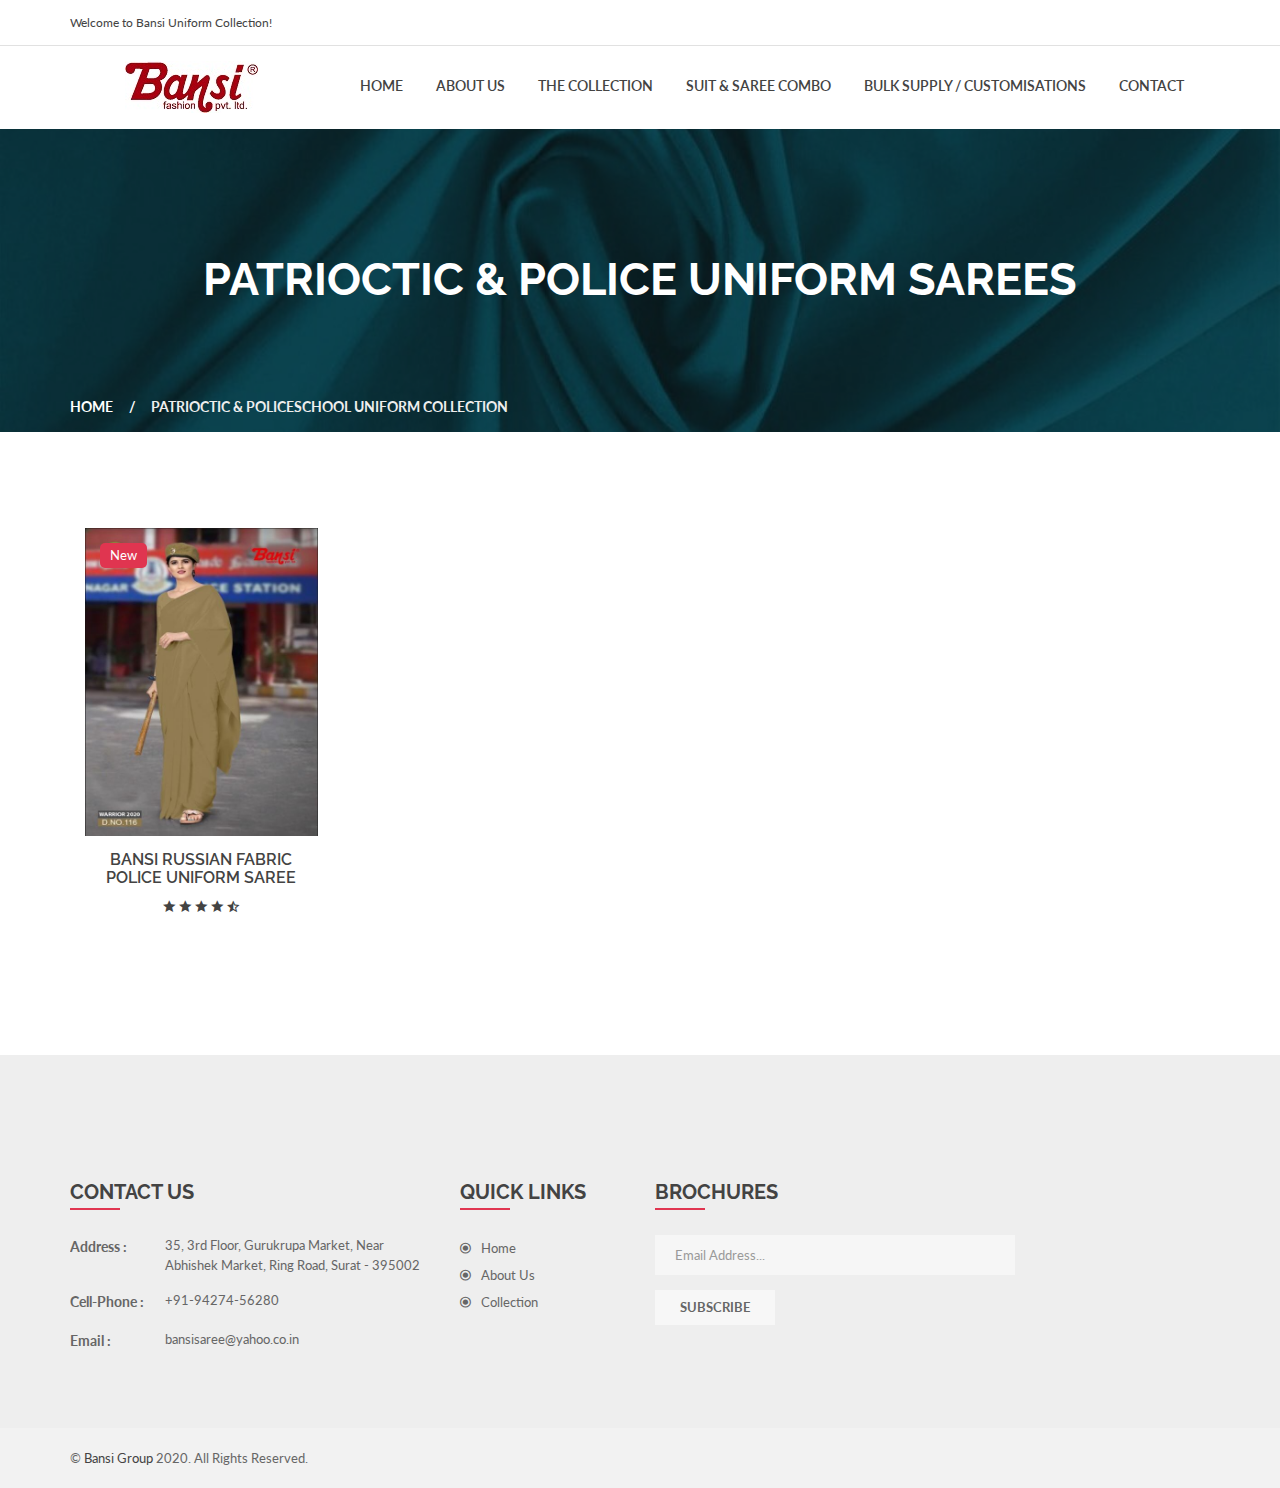
<file: patrioticsarees.html>
<!doctype html>
<html class="no-js" lang="en">
<head>
		<meta charset="utf-8">
		<meta http-equiv="x-ua-compatible" content="ie=edge">
		<title>Bansi || Patriotic Uniform Sarees</title>
		<meta name="description" content="">
		<meta name="viewport" content="width=device-width, initial-scale=1">

		<link rel="shortcut icon" type="image/x-icon" href="img/favicon.ico">
		<!-- Place favicon.ico in the root directory -->

		<!-- all css here -->
		<!-- bootstrap v3.3.6 css -->
		<link rel="stylesheet" href="css/bootstrap.min.css">
		<!-- animate css -->
		<link rel="stylesheet" href="css/animate.css">
		<!-- jquery-ui.min css -->
		<link rel="stylesheet" href="css/jquery-ui.min.css">
		<!-- meanmenu css -->
		<link rel="stylesheet" href="css/meanmenu.min.css">
		<!-- owl carousel css -->
		<link rel="stylesheet" href="css/owl.carousel.min.css">
		<!-- slick css -->
		<link rel="stylesheet" href="css/slick.css">
		<!-- lightbox css -->
		<link rel="stylesheet" href="css/lightbox.min.css">
		<!-- material-design-iconic-font css -->
		<link rel="stylesheet" href="css/material-design-iconic-font.css">
		<!-- All common css of theme -->
		<link rel="stylesheet" href="css/default.css">
		<!-- style css -->
		<link rel="stylesheet" href="style.css">
        <!-- shortcode css -->
        <link rel="stylesheet" href="css/shortcode.css">
		<!-- responsive css -->
		<link rel="stylesheet" href="css/responsive.css">
		<!-- modernizr css -->
		<script src="js/vendor/modernizr-2.8.3.min.js"></script>
	</head>
	<body>	
		<!-- WRAPPER START -->
		<div class="wrapper bg-dark-white">
			<!-- HEADER-AREA START -->
			<header>
				<!-- Header Top start -->
			<div class="header-top">
					<div class="container">
						<div class="row">
							<div class="col-xs-12 col-sm-6">
								<div class="welcome-mes">
									<p>Welcome to Bansi Uniform Collection!</p>
								</div>
							</div>
						<!--	<div class="col-xs-12 col-sm-6">
								<div class="header-right-menu text-right">
									<ul>
										<li><a href="#">Account</a><i class="zmdi zmdi-chevron-down"></i>
											<ul>
												<li><a href="my-account.html">My Account</a></li>
												<li><a href="wishlist.html">My Wishlist</a></li>
												<li><a href="cart.html">My Cart</a></li>
												<li><a href="checkout.html">Checkout</a></li>
												<li><a href="order.html">Order</a></li>
												<li><a href="login.html">Log in</a></li>
											</ul>
										</li>
										<li><a href="#">usd</a><i class="zmdi zmdi-chevron-down"></i>
											<ul>
												<li><a href="#">eur</a></li>
												<li><a href="#">usd</a></li>
											</ul>
										</li>
										<li><a href="#">English</a><i class="zmdi zmdi-chevron-down"></i>
											<ul>
												<li><a href="#">English</a></li>
												<li><a href="#">France</a></li>
											</ul>
										</li>
									</ul>
								</div>								
							</div>-->
						</div>
					</div>
				</div>
				<!-- Header Top End -->
				<!-- Header Bottom Menu Area Start -->
				<div id="sticky-menu" class="header-bottom" style="padding-left: 110px;">
					<div class="container">
						<div class="row">
							<!-- logo start -->
							<div class="col-md-2 col-sm-2 col-xs-6">
								<div class="top-logo" style="padding-top: 15px;padding-bottom: 5px;">
									<a href="index.html"><img src="img/logo/Bansilogo.jpg" alt="" /></a>
								</div>
							</div>
							<!-- logo end -->
							<!-- mainmenu area start -->
							<div class="col-md-10 col-xs-6 col-sm-10 text-right">
								<!-- Menu Area -->
								<div class="mainmenu">
									<nav>
										<ul>
											<li class="expand"><a href="index.html">Home</a>
										<ul class="restrain sub-menu">
													<li><a href="index.html">Featured Products</a></li>
													<li><a href="index.html">Annoucements/Posters</a></li>
												</ul>									
											</li>
											<li class="expand"><a href="">About Us</a></li>
											<li class="expand"><a href="">The Collection</a>
												<div class="restrain mega-menu megamenu4">
													<span>
														<a class="mega-menu-title" href="">Uniform Sarees</a>
														<a href="">Type 1</a>
														<a href="">Crape</a>
														<a href="">Silk</a>
														<a href="">Type 2</a>
													</span>
													<span class="block-last">
														<a class="mega-menu-title" href="">Fields We Specialize</a>
														<a href="uniformsarees.html" target="_blank">Uniform Sarees</a>
														<a href="corporateuniforms.html" target="_blank">Corporate Uniforms</a>
														<a href="hospitaluniforms.html" target="_blank">Hospital Uniforms</a>
														<a href="schooluniforms.html" target="_blank">School Uniforms</a>
													</span>
												</div>
											</li>
											<li class="expand"><a href="">Suit & Saree Combo</a></li>
											<!--<li class="expand"><a href="single-product.html">Man</a>
												<div class="restrain mega-menu megamenu1">
													<span>
														<a class="mega-menu-title" href="shop-grid.html"> Dresses </a>
														<a href="single-product.html">Coctail</a>
														<a href="single-product.html">Day</a>
														<a href="single-product.html">Evening </a>
														<a href="single-product.html">Sports</a>
													</span>
													<span>
														<a class="mega-menu-title" href="shop-grid.html"> Handbags </a>
														<a href="single-product.html">Blazers</a>
														<a href="single-product.html">Table</a>
														<a href="single-product.html">Coats</a>
														<a href="single-product.html">Kids</a>
													</span>
													<span>
														<a class="mega-menu-title" href="shop-grid.html"> Clothing </a>
														<a href="single-product.html">T-Shirt</a>
														<a href="single-product.html">Coats</a>
														<a href="single-product.html">Jackets</a>
														<a href="single-product.html">Jeans</a>
													</span>
													<span class="block-last">
														<img src="img/megamenu/block_menu.jpg" alt="" />
													</span>
												</div>
											</li>-->
										<!--	<li class="expand"><a href="single-product.html">Women</a>
												<div class="restrain mega-menu megamenu2">
													<span>
														<a class="mega-menu-title" href="shop-grid.html">Rings</a>
														<a href="single-product.html">Coats & Jackets</a>
														<a href="single-product.html">Blazers</a>
														<a href="single-product.html">Jackets</a>
														<a href="single-product.html">Rincoats</a>
													</span>
													<span>
														<a class="mega-menu-title" href="single-product.html">Dresses</a>
														<a href="single-product.html">Ankle Boots</a>
														<a href="single-product.html">Footwear</a>
														<a href="single-product.html">Clog Sandals</a>
														<a href="single-product.html">Combat Boots</a>
													</span>
													<span>
														<a class="mega-menu-title" href="single-product.html">Accessories</a>
														<a href="single-product.html">Bootees bags</a>
														<a href="single-product.html">Blazers</a>
														<a href="single-product.html">Jackets</a>
														<a href="single-product.html">Shoes</a>
													</span>
													<span class="block-last">
														<a class="mega-menu-title" href="single-product.html">Top</a>
														<a href="single-product.html">Briefs</a>
														<a href="single-product.html">Camis</a>
														<a href="single-product.html">Nigntwears</a>
														<a href="single-product.html">Shapewears</a>
													</span>
												</div>
											</li>-->
											
											<!--
											<li class="expand"><a href="#">Pages</a>
												<ul class="restrain sub-menu">
													<li><a href="about.html">About Us</a></li>
													<li><a href="contact.html">Contact Us</a></li>
													<li><a href="checkout.html">Checkout</a></li>
													<li><a href="login.html">Login</a></li>
													<li><a href="my-account.html">My Account</a></li>
													<li><a href="order.html">Order</a></li>
													<li><a href="single-product.html">Product Details</a></li>
													<li><a href="">Shop Grid</a></li>
													<li><a href="shop-list.html">Shop List</a></li>
													<li><a href="cart.html">Shopping cart</a></li>
													<li><a href="wishlist.html">Wishlist</a></li>
													<li><a href="404.html">404 Error</a></li>
												</ul>									
											</li>
											<li class="expand"><a href="blog.html">Blog</a>
												<ul class="restrain sub-menu">
													<li><a href="blog.html">Blog</a></li><li><a href="single-blog.html">Single Blog</a></li>
													<li><a href="single-blog-sidebar.html">Single Blog Sidebar</a></li>
												</ul>									
											</li>-->

											<li class="expand"><a href="">Bulk Supply / Customisations</a></li>
											<li class="expand"><a href="">Contact</a></li>
										</ul>
									</nav>
								</div>
								<!-- Menu Area -->
								<!-- Menu Cart Area Start -->
							<!--	<div class="mini-cart text-right">
									<ul>
										<li>
											<a class="cart-icon" href="#">
												<i class="zmdi zmdi-shopping-cart"></i>
												<span>3</span>
											</a>
											<div class="mini-cart-brief text-left">
												<div class="cart-items">
													<p class="mb-0">You have <span>03 items</span> in your shopping bag</p>
												</div>
												<div class="all-cart-product clearfix">
													<div class="single-cart clearfix">
														<div class="cart-photo">
															<a href="#"><img src="img/cart/1.jpg" alt="" /></a>
														</div>
														<div class="cart-info">
															<h5><a href="#">dummy product name</a></h5>
															<p class="mb-0">Price : $ 100.00</p>
															<p class="mb-0">Qty : 02 </p>
															<span class="cart-delete"><a href="#"><i class="zmdi zmdi-close"></i></a></span>
														</div>
													</div>
													<div class="single-cart clearfix">
														<div class="cart-photo">
															<a href="#"><img src="img/cart/2.jpg" alt="" /></a>
														</div>
														<div class="cart-info">
															<h5><a href="#">dummy product name</a></h5>
															<p class="mb-0">Price : $ 300.00</p>
															<p class="mb-0">Qty : 01 </p>
															<span class="cart-delete"><a href="#"><i class="zmdi zmdi-close"></i></a></span>
														</div>
													</div>
												</div>
												<div class="cart-totals">
													<h5 class="mb-0">Total <span class="floatright">$500.00</span></h5>
												</div>
												<div class="cart-bottom  clearfix">
													<a href="#" class="button-one floatleft text-uppercase" data-text="View cart">View cart</a>
													<a href="#" class="button-one floatright text-uppercase" data-text="Check out">Check out</a>
												</div>
											</div>
										</li>
									</ul>
								</div>-->
								<!-- Menu Cart Area Start -->
							</div>
							<!-- mainmenu area end -->
						</div>
					</div>
				</div>
				<!-- Header Menu Bottom Area Start -->
				<!-- Mobile-menu start -->
				<div class="mobile-menu-area">
					<div class="container-fluid">
						<div class="row">
							<div class="col-xs-12 hidden-lg hidden-md hidden-sm">
								<div class="mobile-menu">
									<nav id="dropdown">
										<ul>
											<li class="expand"><a href="index.html">Home</a>
											<ul class="restrain sub-menu">
													<li><a href="index.html">Featured Products</a></li>
													<li><a href="index.html">Annoucements/Posters</a></li>
												</ul>									
											</li>
											<li class="expand"><a href="">About Us</a></li>
											<li class="expand"><a href="">The Collection</a>
																<ul class="restrain sub-menu">
										
														<a href="">Type 1</a>
														<a href="">Crape</a>
														<a href="">Silk</a>
														<a href="">Type 2</a>
														<a href="uniformsarees.html" target="_blank">Uniform Sarees</a>
														<a href="corporateuniforms.html" target="_blank">Corporate Uniforms</a>
														<a href="hospitaluniforms.html" target="_blank">Hospital Uniforms</a>
														<a href="schooluniforms.html" target="_blank">School Uniforms</a>
																										
												
											</ul>
											</li>
											<li ><a href="">Suit & Saree Combo</a></li>
											
											<li ><a href="">Bulk Supply / Customisations</a></li>
											
											<li><a href="">Contact</a></li>
										</ul>
									</nav>
								</div>
							</div>
						</div>
					</div>
				</div>
				<!-- Mobile-menu end -->
			</header>
			<!-- HEADER-AREA END -->	

			<!-- HEADER-AREA END -->
			<!-- HEADING-BANNER START -->
			<div class="heading-banner-area overlay-bg">
				<div class="container">
					<div class="row">
						<div class="col-md-12">
							<div class="heading-banner">
								<div class="heading-banner-title">
									<h2>Patrioctic & Police Uniform Sarees</h2>
								</div>
								<div class="breadcumbs pb-15">
									<ul>
										<li><a href="#">Home</a></li>
										<li>Patrioctic & PoliceSchool Uniform Collection</li>
									</ul>
								</div>
							</div>
						</div>
					</div>
				</div>
			</div>
			<!-- HEADING-BANNER END -->
			<!-- PRODUCT-AREA START -->
			<div class="product-area pt-80 pb-80 product-style-2">
				<div class="container">
					<!-- Shop-Content End -->
					<div class="shop-content">
						<div class="row">
							<div class="col-md-12">
													
							</div>	
							<div class="col-md-12">
								<div class="row">
									<div class="col-lg-3 col-md-4 col-sm-4 col-xs-12">
										<div class="single-product">
											<div class="product-img">
												<span class="pro-label new-label">new</span>
												<!--<span class="pro-price-2">$ 56.20</span>-->
											<a href=""><img src="img/product/patrioticpolice/police.jpg" alt="" /></a>
											</div>
											<div class="product-info clearfix text-center">
												<div class="fix">
												<h4 class="post-title"><a href="#">Bansi Russian Fabric Police Uniform Saree</a></h4>
													</div>
													<div class="fix">
													<span class="pro-rating">
														<a href="#"><i class="zmdi zmdi-star"></i></a>
														<a href="#"><i class="zmdi zmdi-star"></i></a>
														<a href="#"><i class="zmdi zmdi-star"></i></a>
														<a href="#"><i class="zmdi zmdi-star"></i></a>
														<a href="#"><i class="zmdi zmdi-star-half"></i></a>
													</span>
												</div>
												
											</div>
										</div>
									</div>
									<!-- Single-product end -->
									<!-- Single-product start -->
								
										<!-- Single-product end -->
								</div>
							</div>
							<!--<div class="col-md-12">
								<div class="shop-pagination  text-center">
									<div class="pagination">
										<ul>
											<li><a href="#"><i class="zmdi zmdi-long-arrow-left"></i></a></li>
											<li><a href="#">01</a></li>
											<li class="active"><a href="#">02</a></li>
											<li><a href="#">03</a></li>
											<li><a href="#">04</a></li>
											<li><a href="#">05</a></li>
											<li><a href="#"><i class="zmdi zmdi-long-arrow-right"></i></a></li>
										</ul>
									</div>
								</div>
							</div>-->
						</div>
					</div>
					<!-- Shop-Content End -->
				</div>
			</div>
			<!-- PRODUCT-AREA END -->
			<!-- FOOTER START -->
			<footer>
				<!-- Footer-area start -->
				<div class="footer-area footer-2">
					<div class="container">
						<div class="row">
							<div class="col-lg-4 col-md-4 col-sm-5 col-xs-12">
								<div class="single-footer">
									<h3 class="footer-title  title-border">Contact Us</h3>
									<ul class="footer-contact">
										<li><span>Address :</span>35, 3rd Floor, Gurukrupa Market, Near Abhishek Market, Ring Road, Surat - 395002</li>
										<li><span>Cell-Phone :</span>+91-94274-56280</li>
										<li><span>Email :</span>bansisaree@yahoo.co.in</li>
									</ul>
								</div>
							</div>
							<div class="col-lg-2 col-md-2 col-sm-3 col-xs-12">
								<div class="single-footer">
									<h3 class="footer-title  title-border">Quick Links</h3>
									<ul class="footer-menu">
										<li><a href="#"><i class="zmdi zmdi-dot-circle"></i>Home</a></li>
										<li><a href="#"><i class="zmdi zmdi-dot-circle"></i>About Us</a></li>
										<li><a href="#"><i class="zmdi zmdi-dot-circle"></i>Collection</a></li>
									</ul>
								</div>
							</div>
							
							<div class="col-lg-4 col-md-4 col-sm-4 col-xs-12">
								<div class="single-footer">
									<h3 class="footer-title  title-border">Brochures</h3>
									<div class="footer-subscribe">
										<form action="#">
											<input type="text" name="email" placeholder="Email Address..." />
											<button class="button-one submit-btn-4" type="submit" data-text="Subscribe">Subscribe</button>
										</form>
									</div>
								</div>
							</div>
						</div>
					</div>
				</div>
				<!-- Footer-area end -->
				<!-- Copyright-area start -->
				<div class="copyright-area copyright-2">
					<div class="container">
						<div class="row">
							<div class="col-sm-6 col-xs-12">
								<div class="copyright">
									<p class="mb-0">&copy; <a href="" target="_blank">Bansi Group</a> 2020. All Rights Reserved.</p>
								</div>
							</div>
							
						</div>
					</div>
				</div>
				<!-- Copyright-area start -->
			</footer>
			<!-- FOOTER END -->
			<!-- QUICKVIEW PRODUCT -->
			<div id="quickview-wrapper">
			   <!-- Modal -->
			   <div class="modal fade" id="productModal" tabindex="-1" role="dialog">
					<div class="modal-dialog" role="document">
						<div class="modal-content">
							<div class="modal-header">
								<button type="button" class="close" data-dismiss="modal" aria-label="Close"><span aria-hidden="true">&times;</span></button>
							</div>
							<div class="modal-body">
								<div class="modal-product">
									<div class="product-images">
										<div class="main-image images">
											<img alt="#" src="img/product/quickview-photo.jpg"/>
										</div>
									</div><!-- .product-images -->

									<div class="product-info">
										<h1>Aenean eu tristique</h1>
										<div class="price-box-3">
											<hr />
											<div class="s-price-box">
												<span class="new-price">$160.00</span>
												<span class="old-price">$190.00</span>
											</div>
											<hr />
										</div>
										<a href="shop.html" class="see-all">See all features</a>
										<div class="quick-add-to-cart">
											<form method="post" class="cart">
												<div class="numbers-row">
													<input type="number" id="french-hens" value="3">
												</div>
												<button class="single_add_to_cart_button" type="submit">Add to cart</button>
											</form>
										</div>
										<div class="quick-desc">
											Lorem ipsum dolor sit amet, consectetur adipiscing elit. Nam fringilla augue nec est tristique auctor. Donec non est at libero.
										</div>
										<div class="social-sharing">
											<div class="widget widget_socialsharing_widget">
												<h3 class="widget-title-modal">Share this product</h3>
												<ul class="social-icons">
													<li><a target="_blank" title="Google +" href="#" class="gplus social-icon"><i class="zmdi zmdi-google-plus"></i></a></li>
													<li><a target="_blank" title="Twitter" href="#" class="twitter social-icon"><i class="zmdi zmdi-twitter"></i></a></li>
													<li><a target="_blank" title="Facebook" href="#" class="facebook social-icon"><i class="zmdi zmdi-facebook"></i></a></li>
													<li><a target="_blank" title="LinkedIn" href="#" class="linkedin social-icon"><i class="zmdi zmdi-linkedin"></i></a></li>
												</ul>
											</div>
										</div>
									</div><!-- .product-info -->
								</div><!-- .modal-product -->
							</div><!-- .modal-body -->
						</div><!-- .modal-content -->
					</div><!-- .modal-dialog -->
			   </div>
			   <!-- END Modal -->
			</div>
			<!-- END QUICKVIEW PRODUCT -->	
			
		</div>
		<!-- WRAPPER END -->

		<!-- all js here -->
		<!-- jquery latest version -->
		<script src="js/vendor/jquery-1.12.4.min.js"></script>
		<!-- bootstrap js -->
		<script src="js/bootstrap.min.js"></script>
		<!-- jquery.meanmenu js -->
		<script src="js/jquery.meanmenu.js"></script>
		<!-- slick.min js -->
		<script src="js/slick.min.js"></script>
		<!-- jquery.treeview js -->
		<script src="js/jquery.treeview.js"></script>
		<!-- lightbox.min js -->
		<script src="js/lightbox.min.js"></script>
		<!-- jquery-ui js -->
		<script src="js/jquery-ui.min.js"></script>
		<!-- owl.carousel js -->
		<script src="js/owl.carousel.min.js"></script>
		<!-- jquery.nicescroll.min js -->
		<script src="js/jquery.nicescroll.min.js"></script>
		<!-- countdon.min js -->
		<script src="js/countdon.min.js"></script>
		<!-- wow js -->
		<script src="js/wow.min.js"></script>
		<!-- plugins js -->
		<script src="js/plugins.js"></script>
		<!-- main js -->
		<script src="js/main.js"></script>
	</body>

</html>
</file>
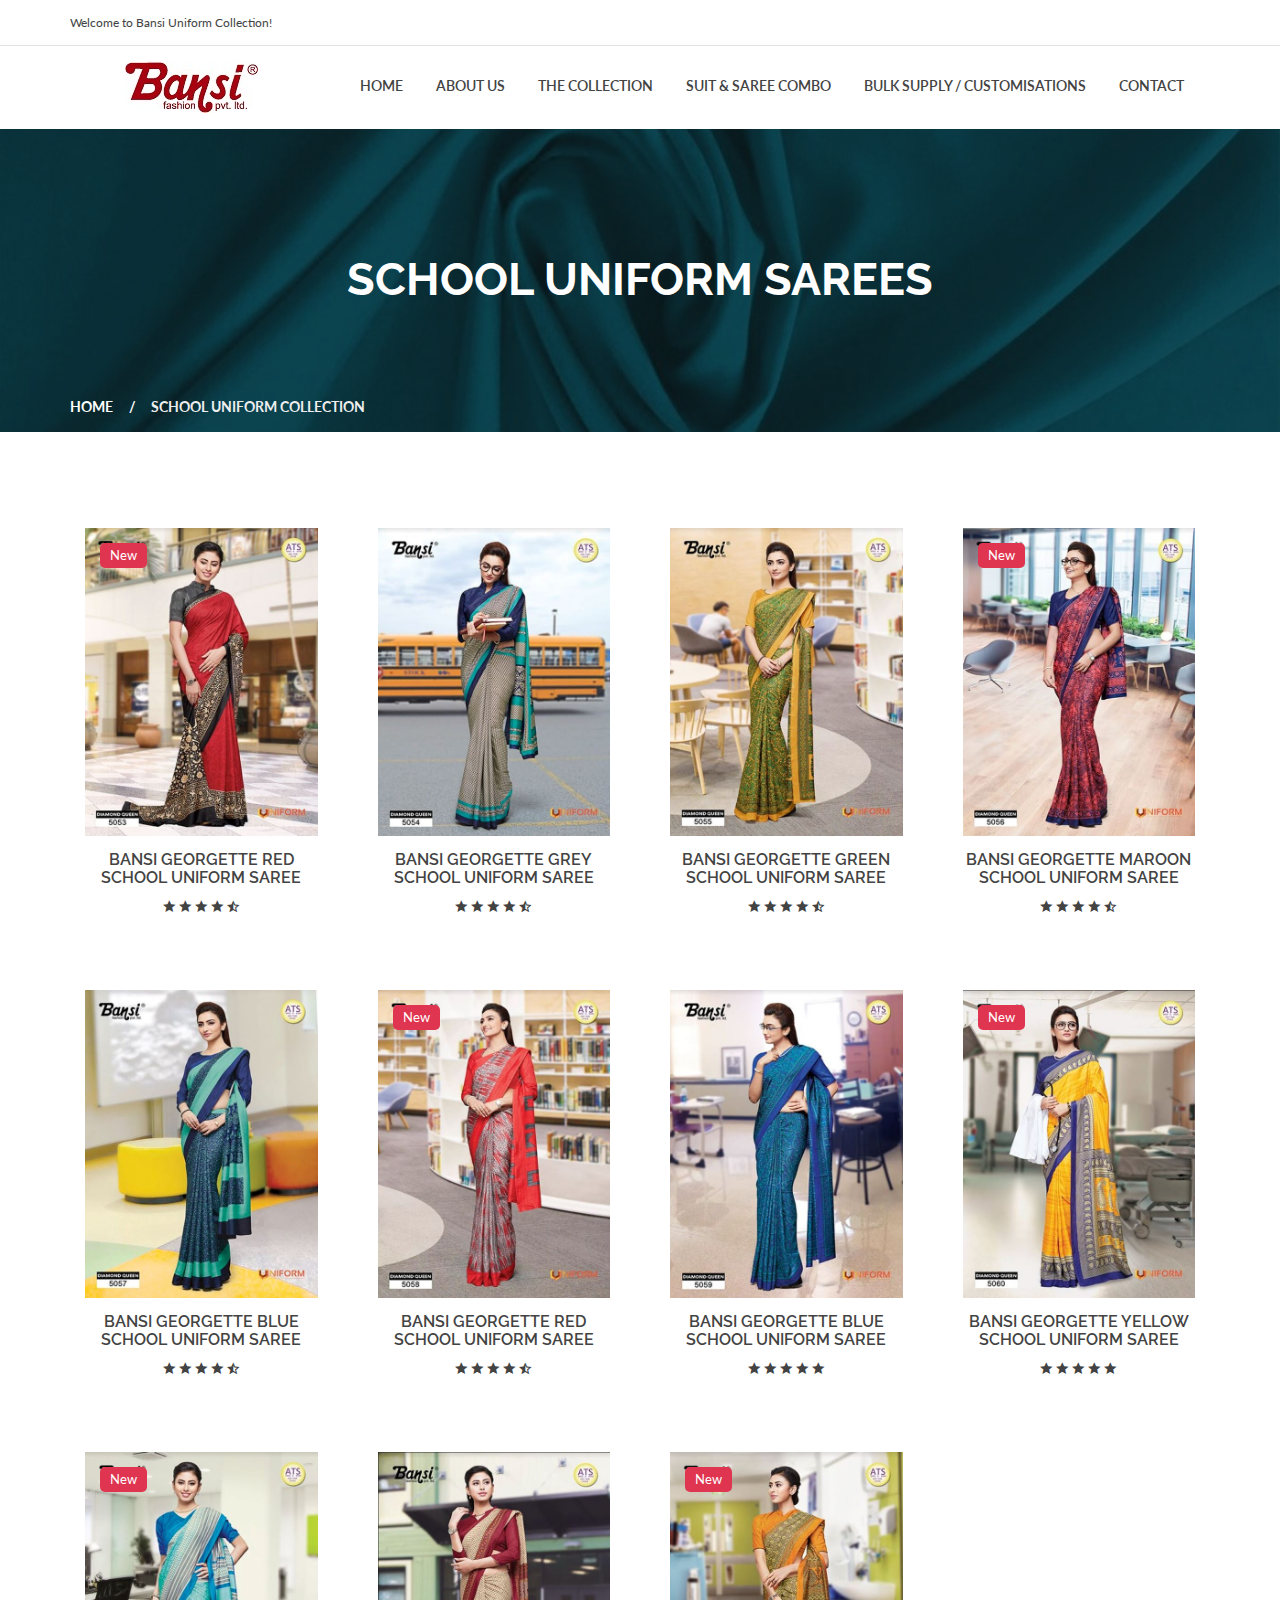
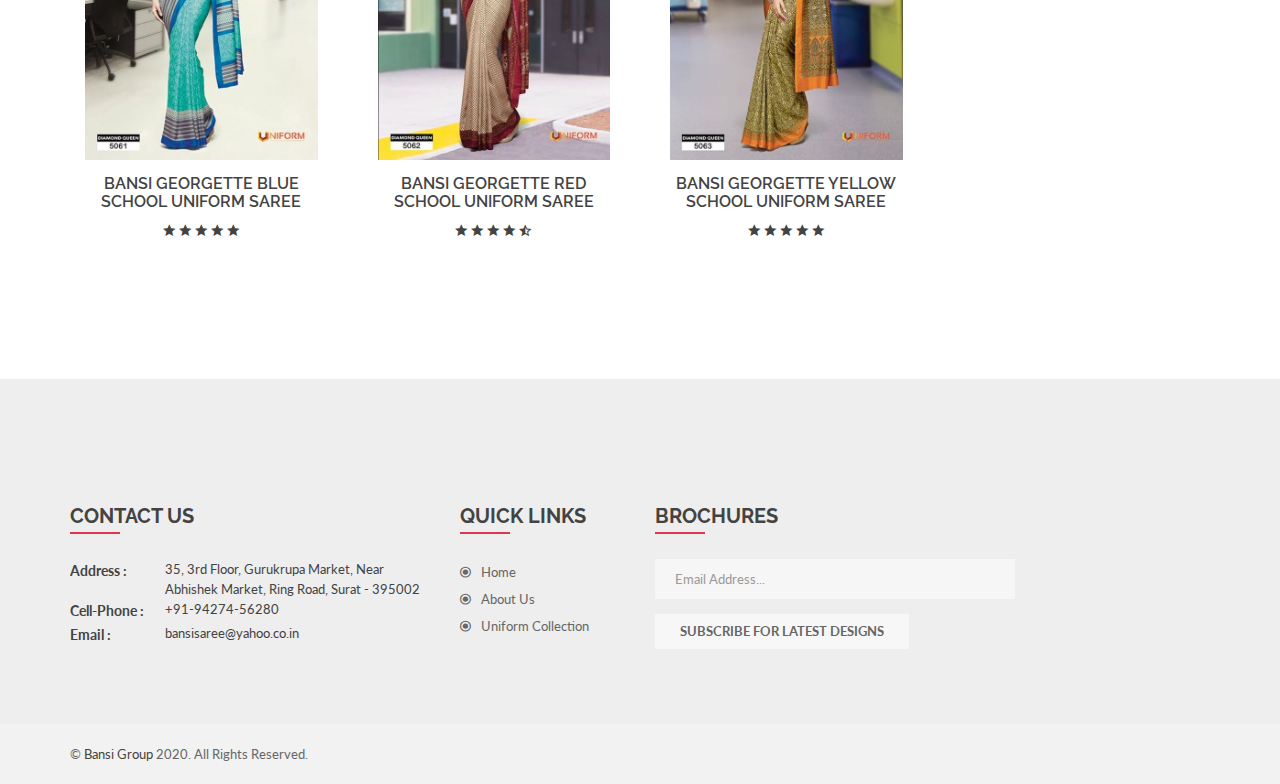
<file: schooluniforms.html>
<!doctype html>
<html class="no-js" lang="en">
<head>
		<meta charset="utf-8">
		<meta http-equiv="x-ua-compatible" content="ie=edge">
		<title>Bansi || School Uniform Sarees</title>
		<meta name="description" content="">
		<meta name="viewport" content="width=device-width, initial-scale=1">

		<link rel="shortcut icon" type="image/x-icon" href="img/favicon.ico">
		<!-- Place favicon.ico in the root directory -->

		<!-- all css here -->
		<!-- bootstrap v3.3.6 css -->
		<link rel="stylesheet" href="css/bootstrap.min.css">
		<!-- animate css -->
		<link rel="stylesheet" href="css/animate.css">
		<!-- jquery-ui.min css -->
		<link rel="stylesheet" href="css/jquery-ui.min.css">
		<!-- meanmenu css -->
		<link rel="stylesheet" href="css/meanmenu.min.css">
		<!-- owl carousel css -->
		<link rel="stylesheet" href="css/owl.carousel.min.css">
		<!-- slick css -->
		<link rel="stylesheet" href="css/slick.css">
		<!-- lightbox css -->
		<link rel="stylesheet" href="css/lightbox.min.css">
		<!-- material-design-iconic-font css -->
		<link rel="stylesheet" href="css/material-design-iconic-font.css">
		<!-- All common css of theme -->
		<link rel="stylesheet" href="css/default.css">
		<!-- style css -->
		<link rel="stylesheet" href="style.css">
        <!-- shortcode css -->
        <link rel="stylesheet" href="css/shortcode.css">
		<!-- responsive css -->
		<link rel="stylesheet" href="css/responsive.css">
		<!-- modernizr css -->
		<script src="js/vendor/modernizr-2.8.3.min.js"></script>
	</head>
	<body>	
		<!-- WRAPPER START -->
		<div class="wrapper bg-dark-white">
			<!-- HEADER-AREA START -->
			<header>
				<!-- Header Top start -->
				<div class="header-top">
					<div class="container">
						<div class="row">
							<div class="col-xs-12 col-sm-6">
								<div class="welcome-mes">
									<p>Welcome to Bansi Uniform Collection!</p>
								</div>
							</div>
						</div>
					</div>
				</div>
				<!-- Header Top End -->
				<!-- Header Bottom Menu Area Start -->
				<div id="sticky-menu" class="header-bottom" style="padding-left: 110px;">
					<div class="container">
						<div class="row">
							<!-- logo start -->
							<div class="col-md-2 col-sm-2 col-xs-6">
								<div class="top-logo" style="padding-top: 15px;padding-bottom: 5px;">
									<a href="index.html"><img src="img/logo/Bansilogo.jpg" alt="" /></a>
								</div>
							</div>
							<!-- logo end -->
							<!-- mainmenu area start -->
							<div class="col-md-10 col-xs-6 col-sm-10 text-right">
								<!-- Menu Area -->
								<div class="mainmenu">
									<nav>
										<ul>
											<li class="expand"><a href="index.html">Home</a>
										<ul class="restrain sub-menu">
													<li><a href="#glimpse-section">Featured Products</a></li>
													<li><a href="#posters">Annoucements/Posters</a></li>
													<li><a href="#customer-review">Customer Reviews</a></li>
												</ul>									
											</li>
											<li class="expand"><a href="about.html">About Us</a></li>
											<li class="expand"><a href="">The Collection</a>
												<div class="restrain mega-menu megamenu4">
													<span>
														<a class="mega-menu-title" href="uniformsarees.html">Best Sellers</a>
														<a href="">Uniform Sarees</a>
														<a href="">Corporate Uniforms</a>
														<a href="">School Uniforms</a>
													</span>
													<span class="block-last">
														<a class="mega-menu-title" href="suitandsareecombo.html">Fields We Specialize</a>
														<a href="suitandsareecombo.html" target="_blank">Uniform Saree & Suits</a>
														<a href="patrioticsarees.html" target="_blank">Patriotic Uniforms</a>
														<a href="hospitaluniforms.html" target="_blank">Hospital Uniforms</a>
													</span>
												</div>
											</li>
											<li class="expand"><a href="suitandsareecombo.html" target="_blank">Suit & Saree Combo</a></li>
											<li class="expand"><a href="contact.html">Bulk Supply / Customisations</a></li>
											<li class="expand"><a href="contact.html" target="_blank">Contact</a></li>
										</ul>
									</nav>
								</div>
								
							</div>
							<!-- mainmenu area end -->
						</div>
					</div>
				</div>
				<!-- Header Menu Bottom Area Start -->
				<!-- Mobile-menu start -->
				<div class="mobile-menu-area">
					<div class="container-fluid">
						<div class="row">
							<div class="col-xs-12 hidden-lg hidden-md hidden-sm">
								<div class="mobile-menu">
									<nav id="dropdown">
										<ul>
												<li class="expand"><a href="index.html">Home</a>
										<ul class="restrain sub-menu">
													<li><a href="#glimpse-section">Featured Products</a></li>
													<li><a href="#posters">Annoucements/Posters</a></li>
													<li><a href="#customer-review">Customer Reviews</a></li>
												</ul>									
											</li>
											<li class="expand"><a href="about.html">About Us</a></li>
											<li class="expand"><a href="">The Collection</a>
												<ul class="restrain sub-menu">
													
														<a href="">Uniform Sarees</a>
														<a href="">Corporate Uniforms</a>
														<a href="">School Uniforms</a>
														<a href="suitandsareecombo.html" target="_blank">Uniform Saree & Suits</a>
														<a href="patrioticsarees.html" target="_blank">Patriotic Uniforms</a>
														<a href="hospitaluniforms.html" target="_blank">Hospital Uniforms</a>
													
												</ul>
											</li>
											<li class="expand"><a href="suitandsareecombo.html" target="_blank">Suit & Saree Combo</a></li>
										<li class="expand" ><a href="contact.html">Bulk Supply / Customisations</a></li>
											
											<li  class="expand"><a href="contact.html">Contact</a></li>
										</ul>
									</nav>
								</div>
							</div>
						</div>
					</div>
				</div>
				<!-- Mobile-menu end -->
			</header>
			<!-- HEADER-AREA END -->		<!-- HEADING-BANNER START -->
			<div class="heading-banner-area overlay-bg">
				<div class="container">
					<div class="row">
						<div class="col-md-12">
							<div class="heading-banner">
								<div class="heading-banner-title">
									<h2>School Uniform Sarees</h2>
								</div>
								<div class="breadcumbs pb-15">
									<ul>
										<li><a href="#">Home</a></li>
										<li>School Uniform Collection</li>
									</ul>
								</div>
							</div>
						</div>
					</div>
				</div>
			</div>
			<!-- HEADING-BANNER END -->
			<!-- PRODUCT-AREA START -->
			<div class="product-area pt-80 pb-80 product-style-2">
				<div class="container">
					<!-- Shop-Content End -->
					<div class="shop-content">
						<div class="row">
							<div class="col-md-12">
													
							</div>	
							<div class="col-md-12">
								<div class="row">
									<div class="col-lg-3 col-md-4 col-sm-4 col-xs-12">
										<div class="single-product">
											<div class="product-img">
												<span class="pro-label new-label">new</span>
												<!--<span class="pro-price-2">$ 56.20</span>-->
											<a href=""><img src="img/product/schooldiamond/1.jpg" alt="" /></a>
											</div>
											<div class="product-info clearfix text-center">
												<div class="fix">
												<h4 class="post-title"><a href="#">Bansi Georgette Red School Uniform Saree </a></h4>
													</div>
													<div class="fix">
													<span class="pro-rating">
														<a href="#"><i class="zmdi zmdi-star"></i></a>
														<a href="#"><i class="zmdi zmdi-star"></i></a>
														<a href="#"><i class="zmdi zmdi-star"></i></a>
														<a href="#"><i class="zmdi zmdi-star"></i></a>
														<a href="#"><i class="zmdi zmdi-star-half"></i></a>
													</span>
												</div>
												
											</div>
										</div>
									</div>
									<!-- Single-product end -->
									<!-- Single-product start -->
									<div class="col-lg-3 col-md-4 col-sm-4 col-xs-12">
										<div class="single-product">
											<div class="product-img">
												<!--<span class="pro-price-2">$ 56.20</span>-->
												<a href=""><img src="img/product/schooldiamond/2.jpg" alt="" /></a>
											</div>
											<div class="product-info clearfix text-center">
												<div class="fix">
												<h4 class="post-title"><a href="#">Bansi Georgette Grey School Uniform Saree </a></h4>
													</div>
												<div class="fix">
													<span class="pro-rating">
														<a href="#"><i class="zmdi zmdi-star"></i></a>
														<a href="#"><i class="zmdi zmdi-star"></i></a>
														<a href="#"><i class="zmdi zmdi-star"></i></a>
														<a href="#"><i class="zmdi zmdi-star"></i></a>
														<a href="#"><i class="zmdi zmdi-star-half"></i></a>
													</span>
												</div>
												
											</div>
										</div>
									</div>
									<!-- Single-product end -->
									<!-- Single-product start -->
								<div class="col-lg-3 col-md-4 col-sm-4 col-xs-12">
										<div class="single-product">
											<div class="product-img">
												<!--<span class="pro-price-2">$ 56.20</span>-->
												<a href=""><img src="img/product/schooldiamond/3.jpg" alt="" /></a>
											</div>
											<div class="product-info clearfix text-center">
												<div class="fix">
												<h4 class="post-title"><a href="#">Bansi Georgette Green School Uniform Saree </a></h4>
													</div>
												<div class="fix">
													<span class="pro-rating">
														<a href="#"><i class="zmdi zmdi-star"></i></a>
														<a href="#"><i class="zmdi zmdi-star"></i></a>
														<a href="#"><i class="zmdi zmdi-star"></i></a>
														<a href="#"><i class="zmdi zmdi-star"></i></a>
														<a href="#"><i class="zmdi zmdi-star-half"></i></a>
													</span>
												</div>
												
											</div>
										</div>
									</div>
									<!-- Single-product end -->
									<!-- Single-product start -->
									<div class="col-lg-3 col-md-4 col-sm-4 col-xs-12">
										<div class="single-product">
											<div class="product-img">
												<span class="pro-label new-label">new</span>
												<!--<span class="pro-price-2">$ 56.20</span>-->
												<a href=""><img src="img/product/schooldiamond/4.jpg" alt="" /></a>
											</div>
											<div class="product-info clearfix text-center">
												<div class="fix">
												<h4 class="post-title"><a href="#">Bansi Georgette Maroon School Uniform Saree </a></h4>
													</div>
												<div class="fix">
													<span class="pro-rating">
														<a href="#"><i class="zmdi zmdi-star"></i></a>
														<a href="#"><i class="zmdi zmdi-star"></i></a>
														<a href="#"><i class="zmdi zmdi-star"></i></a>
														<a href="#"><i class="zmdi zmdi-star"></i></a>
														<a href="#"><i class="zmdi zmdi-star-half"></i></a>
													</span>
												</div>
												
											</div>
										</div>
									</div>
									<!-- Single-product end -->
									<!-- Single-product start -->
									<div class="col-lg-3 col-md-4 col-sm-4 col-xs-12">
										<div class="single-product">
											<div class="product-img">
												<!--<span class="pro-price-2">$ 56.20</span>-->
												<a href=""><img src="img/product/schooldiamond/5.jpg" alt="" /></a>
											</div>
											<div class="product-info clearfix text-center">
												<div class="fix">
												<h4 class="post-title"><a href="#">Bansi Georgette Blue School Uniform Saree </a></h4>
													</div>
												<div class="fix">
													<span class="pro-rating">
														<a href="#"><i class="zmdi zmdi-star"></i></a>
														<a href="#"><i class="zmdi zmdi-star"></i></a>
														<a href="#"><i class="zmdi zmdi-star"></i></a>
														<a href="#"><i class="zmdi zmdi-star"></i></a>
														<a href="#"><i class="zmdi zmdi-star-half"></i></a>
													</span>
												</div>
												
											</div>
										</div>
									</div>
									<!-- Single-product end -->
									<!-- Single-product start -->
								<div class="col-lg-3 col-md-4 col-sm-4 col-xs-12">
										<div class="single-product">
											<div class="product-img">
												<span class="pro-label new-label">new</span>
												<!--<span class="pro-price-2">$ 56.20</span>-->
													<a href=""><img src="img/product/schooldiamond/6.jpg" alt="" /></a>
											</div>
											<div class="product-info clearfix text-center">
												<div class="fix">
												<h4 class="post-title"><a href="#">Bansi Georgette Red School Uniform Saree </a></h4>
													</div>
												<div class="fix">
													<span class="pro-rating">
														<a href="#"><i class="zmdi zmdi-star"></i></a>
														<a href="#"><i class="zmdi zmdi-star"></i></a>
														<a href="#"><i class="zmdi zmdi-star"></i></a>
														<a href="#"><i class="zmdi zmdi-star"></i></a>
														<a href="#"><i class="zmdi zmdi-star-half"></i></a>
													</span>
												</div>
												
											</div>
										</div>
									</div>
									<div class="col-lg-3 col-md-4 col-sm-4 col-xs-12">
										<div class="single-product">
											<div class="product-img">
												<!--<span class="pro-price-2">$ 56.20</span>-->
												<a href=""><img src="img/product/schooldiamond/7.jpg" alt="" /></a>
											</div>
											<div class="product-info clearfix text-center">
												<div class="fix">
												<h4 class="post-title"><a href="#">Bansi Georgette Blue School Uniform Saree </a></h4>
													</div>
											<div class="fix">
													<span class="pro-rating">
														<a href="#"><i class="zmdi zmdi-star"></i></a>
														<a href="#"><i class="zmdi zmdi-star"></i></a>
														<a href="#"><i class="zmdi zmdi-star"></i></a>
														<a href="#"><i class="zmdi zmdi-star"></i></a>
														<a href="#"><i class="zmdi zmdi-star"></i></a>
													</span>
												</div>
												
											</div>
										</div>
									</div>
									<!-- Single-product end -->
									<!-- Single-product start -->
								<div class="col-lg-3 col-md-4 col-sm-4 col-xs-12">
										<div class="single-product">
											<div class="product-img">
												<span class="pro-label new-label">new</span>
												<!--<span class="pro-price-2">$ 56.20</span>-->
												<a href=""><img src="img/product/schooldiamond/8.jpg" alt="" /></a>
											</div>
											<div class="product-info clearfix text-center">
												<div class="fix">
												<h4 class="post-title"><a href="#">Bansi Georgette Yellow School Uniform Saree </a></h4>
													</div>
											<div class="fix">
													<span class="pro-rating">
														<a href="#"><i class="zmdi zmdi-star"></i></a>
														<a href="#"><i class="zmdi zmdi-star"></i></a>
														<a href="#"><i class="zmdi zmdi-star"></i></a>
														<a href="#"><i class="zmdi zmdi-star"></i></a>
														<a href="#"><i class="zmdi zmdi-star"></i></a>
													</span>
												</div>
												
											</div>
										</div>
									</div>
									<!-- Single-product end -->
									<!-- Single-product start -->
									<div class="col-lg-3 col-md-4 col-sm-4 col-xs-12">
										<div class="single-product">
											<div class="product-img">
												<span class="pro-label new-label">new</span>
												<!--<span class="pro-price-2">$ 56.20</span>-->
													<a href=""><img src="img/product/schooldiamond/9.jpg" alt="" /></a>
											</div>
											<div class="product-info clearfix text-center">
												<div class="fix">
												<h4 class="post-title"><a href="#">Bansi Georgette Blue School Uniform Saree </a></h4>
													</div>
											<div class="fix">
													<span class="pro-rating">
														<a href="#"><i class="zmdi zmdi-star"></i></a>
														<a href="#"><i class="zmdi zmdi-star"></i></a>
														<a href="#"><i class="zmdi zmdi-star"></i></a>
														<a href="#"><i class="zmdi zmdi-star"></i></a>
														<a href="#"><i class="zmdi zmdi-star"></i></a>
													</span>
												</div>
												
											</div>
										</div>
									</div>
									<!-- Single-product end -->
									<!-- Single-product start -->
									<div class="col-lg-3 col-md-4 col-sm-4 col-xs-12">
										<div class="single-product">
											<div class="product-img">
												<!--<span class="pro-price-2">$ 56.20</span>-->
												<a href=""><img src="img/product/schooldiamond/10.jpg" alt="" /></a>
											</div>
											<div class="product-info clearfix text-center">
												<div class="fix">
												<h4 class="post-title"><a href="#">Bansi Georgette Red School Uniform Saree </a></h4>
													</div>
												<div class="fix">
													<span class="pro-rating">
														<a href="#"><i class="zmdi zmdi-star"></i></a>
														<a href="#"><i class="zmdi zmdi-star"></i></a>
														<a href="#"><i class="zmdi zmdi-star"></i></a>
														<a href="#"><i class="zmdi zmdi-star"></i></a>
														<a href="#"><i class="zmdi zmdi-star-half"></i></a>
													</span>
												</div>
												
											</div>
										</div>
									</div>
									<!-- Single-product end -->
									<!-- Single-product start -->
								<div class="col-lg-3 col-md-4 col-sm-4 col-xs-12">
										<div class="single-product">
											<div class="product-img">
												<span class="pro-label new-label">new</span>
												<!--<span class="pro-price-2">$ 56.20</span>-->
												<a href=""><img src="img/product/schooldiamond/11.jpg" alt="" /></a>
											</div>
											<div class="product-info clearfix text-center">
												<div class="fix">
												<h4 class="post-title"><a href="#">Bansi Georgette Yellow School Uniform Saree </a></h4>
													</div>
												<div class="fix">
													<span class="pro-rating">
														<a href="#"><i class="zmdi zmdi-star"></i></a>
														<a href="#"><i class="zmdi zmdi-star"></i></a>
														<a href="#"><i class="zmdi zmdi-star"></i></a>
														<a href="#"><i class="zmdi zmdi-star"></i></a>
														<a href="#"><i class="zmdi zmdi-star"></i></a>
													</span>
												</div>
												
											</div>
										</div>
									</div>
										<!-- Single-product end -->
								</div>
							</div>
							<!--<div class="col-md-12">
								<div class="shop-pagination  text-center">
									<div class="pagination">
										<ul>
											<li><a href="#"><i class="zmdi zmdi-long-arrow-left"></i></a></li>
											<li><a href="#">01</a></li>
											<li class="active"><a href="#">02</a></li>
											<li><a href="#">03</a></li>
											<li><a href="#">04</a></li>
											<li><a href="#">05</a></li>
											<li><a href="#"><i class="zmdi zmdi-long-arrow-right"></i></a></li>
										</ul>
									</div>
								</div>
							</div>-->
						</div>
					</div>
					<!-- Shop-Content End -->
				</div>
			</div>
			<!-- PRODUCT-AREA END -->
			<!-- FOOTER START -->
				<footer>
				<!-- Footer-area start -->
				<div class="footer-area footer-2">
					<div class="container">
						<div class="row">
							<div class="col-lg-4 col-md-4 col-sm-5 col-xs-12">
								<div class="single-footer">
									<h3 class="footer-title  title-border">Contact Us</h3>
									<ul class="footer-contact">
										<a href="https://www.google.com/maps/place/Bansi+Fashion+Pvt.+Ltd./@21.1896979,72.8429621,17z/data=!3m1!4b1!4m5!3m4!1s0x3be04e513aa9c71d:0x4bb67f7ab2239225!8m2!3d21.1896979!4d72.8451508" target="_blank"><li><span>Address :</span>35, 3rd Floor, Gurukrupa Market, Near Abhishek Market, Ring Road, Surat - 395002</li></a>
										<a href="tel:+919427456280"><li><span>Cell-Phone :</span>+91-94274-56280</li></a>
										<a href="mailto:bansisaree@yahoo.co.in" target="_blank">
											<li><span>Email :</span>bansisaree@yahoo.co.in</li></a>
									</ul>
								</div>
							</div>
							<div class="col-lg-2 col-md-2 col-sm-3 col-xs-12">
								<div class="single-footer">
									<h3 class="footer-title  title-border">Quick Links</h3>
									<ul class="footer-menu">
										<li><a href="#top"><i class="zmdi zmdi-dot-circle"></i>Home</a></li>
										<li><a href="about.html"><i class="zmdi zmdi-dot-circle"></i>About Us</a></li>
										<li><a href="uniformsarees.html"><i class="zmdi zmdi-dot-circle"></i>Uniform Collection</a></li>
									</ul>
								</div>
							</div>
							
							<div class="col-lg-4 col-md-4 col-sm-4 col-xs-12">
								<div class="single-footer">
									<h3 class="footer-title  title-border">Brochures</h3>
									<div class="footer-subscribe">
										<form action="#">
											<input type="text" name="email" placeholder="Email Address..." />
											<button class="button-one submit-btn-4" type="submit" data-text="Subscribe">Subscribe for latest designs</button>
										</form>
									</div>
								</div>
							</div>
						</div>
					</div>
				</div>
				<!-- Footer-area end -->
				<!-- Copyright-area start -->
				<div class="copyright-area copyright-2">
					<div class="container">
						<div class="row">
							<div class="col-sm-6 col-xs-12">
								<div class="copyright">
									<p class="mb-0">&copy; <a href="" target="_blank">Bansi Group</a> 2020. All Rights Reserved.</p>
								</div>
							</div>
							
						</div>
					</div>
				</div>
			</footer>
			<!-- FOOTER END -->
		
		</div>
		<!-- WRAPPER END -->

		<!-- all js here -->
		<!-- jquery latest version -->
		<script src="js/vendor/jquery-1.12.4.min.js"></script>
		<!-- bootstrap js -->
		<script src="js/bootstrap.min.js"></script>
		<!-- jquery.meanmenu js -->
		<script src="js/jquery.meanmenu.js"></script>
		<!-- slick.min js -->
		<script src="js/slick.min.js"></script>
		<!-- jquery.treeview js -->
		<script src="js/jquery.treeview.js"></script>
		<!-- lightbox.min js -->
		<script src="js/lightbox.min.js"></script>
		<!-- jquery-ui js -->
		<script src="js/jquery-ui.min.js"></script>
		<!-- owl.carousel js -->
		<script src="js/owl.carousel.min.js"></script>
		<!-- jquery.nicescroll.min js -->
		<script src="js/jquery.nicescroll.min.js"></script>
		<!-- countdon.min js -->
		<script src="js/countdon.min.js"></script>
		<!-- wow js -->
		<script src="js/wow.min.js"></script>
		<!-- plugins js -->
		<script src="js/plugins.js"></script>
		<!-- main js -->
		<script src="js/main.js"></script>
	</body>

</html>
</file>
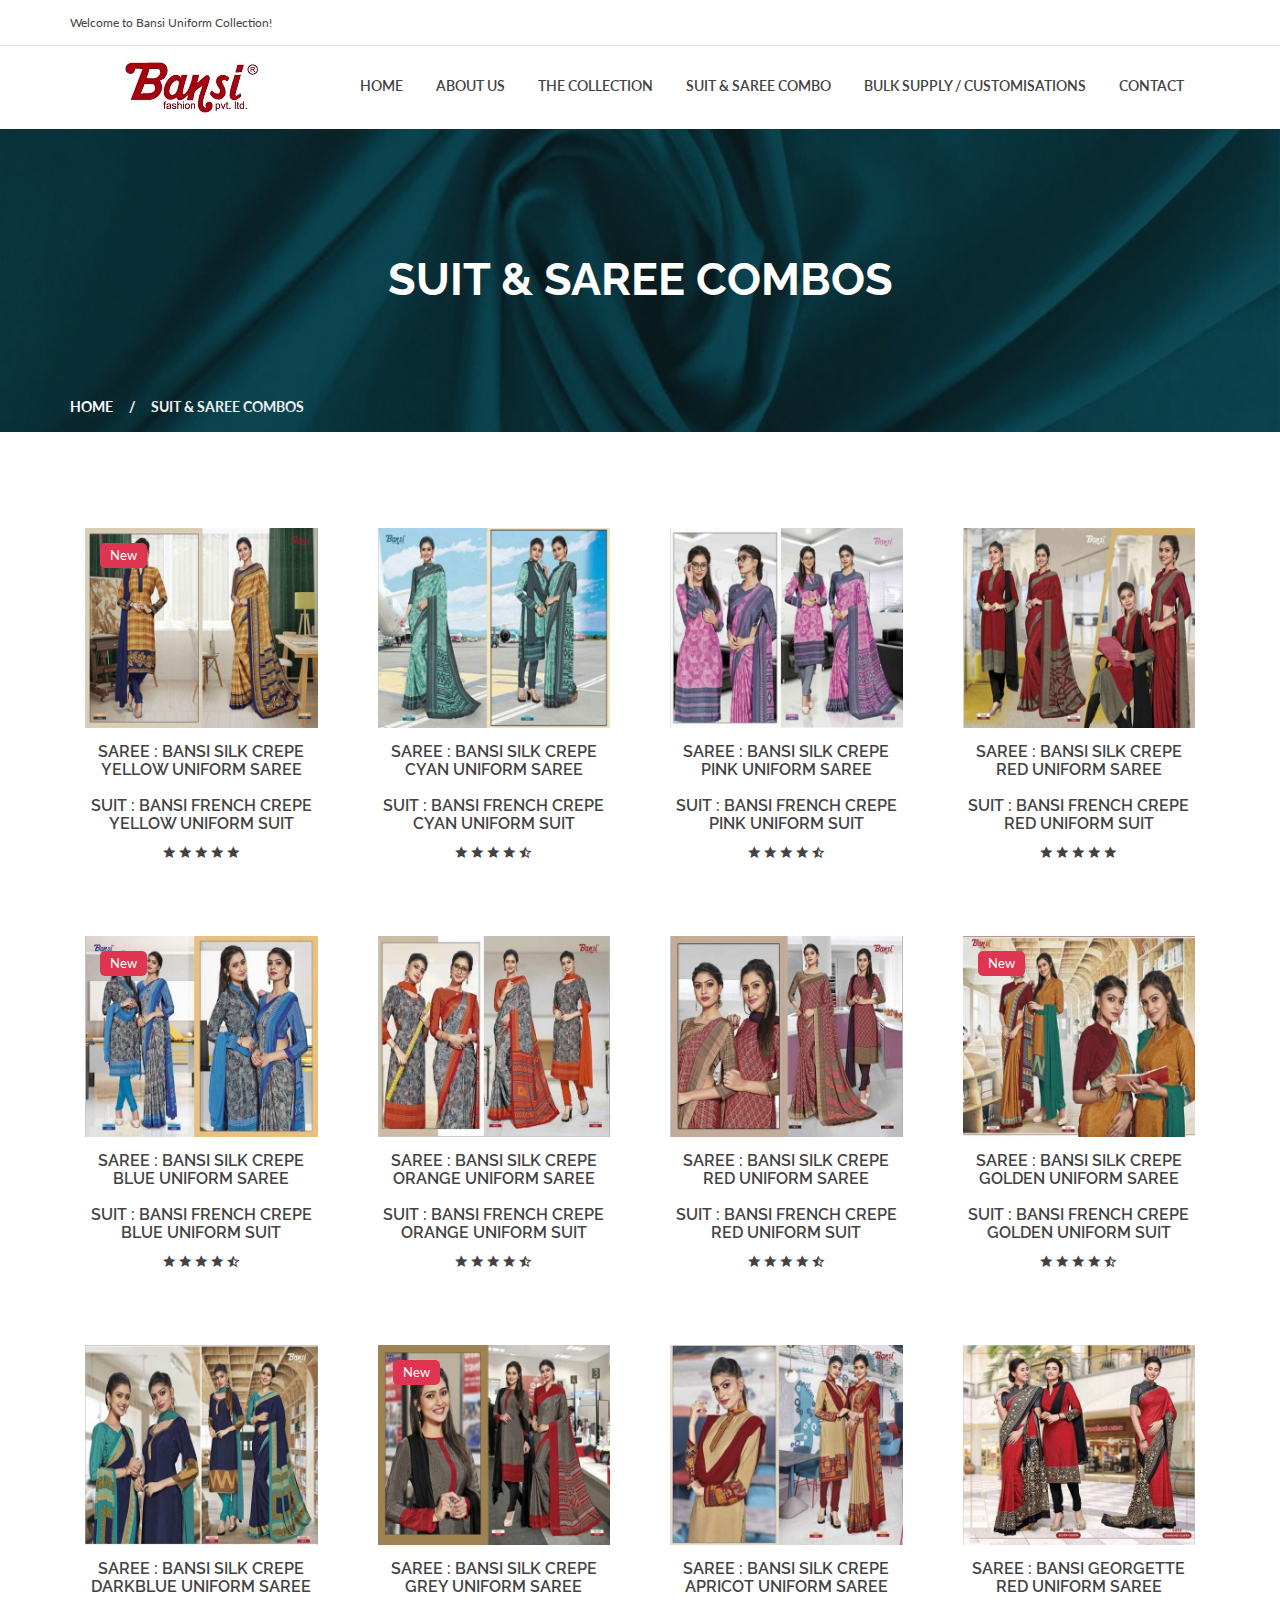
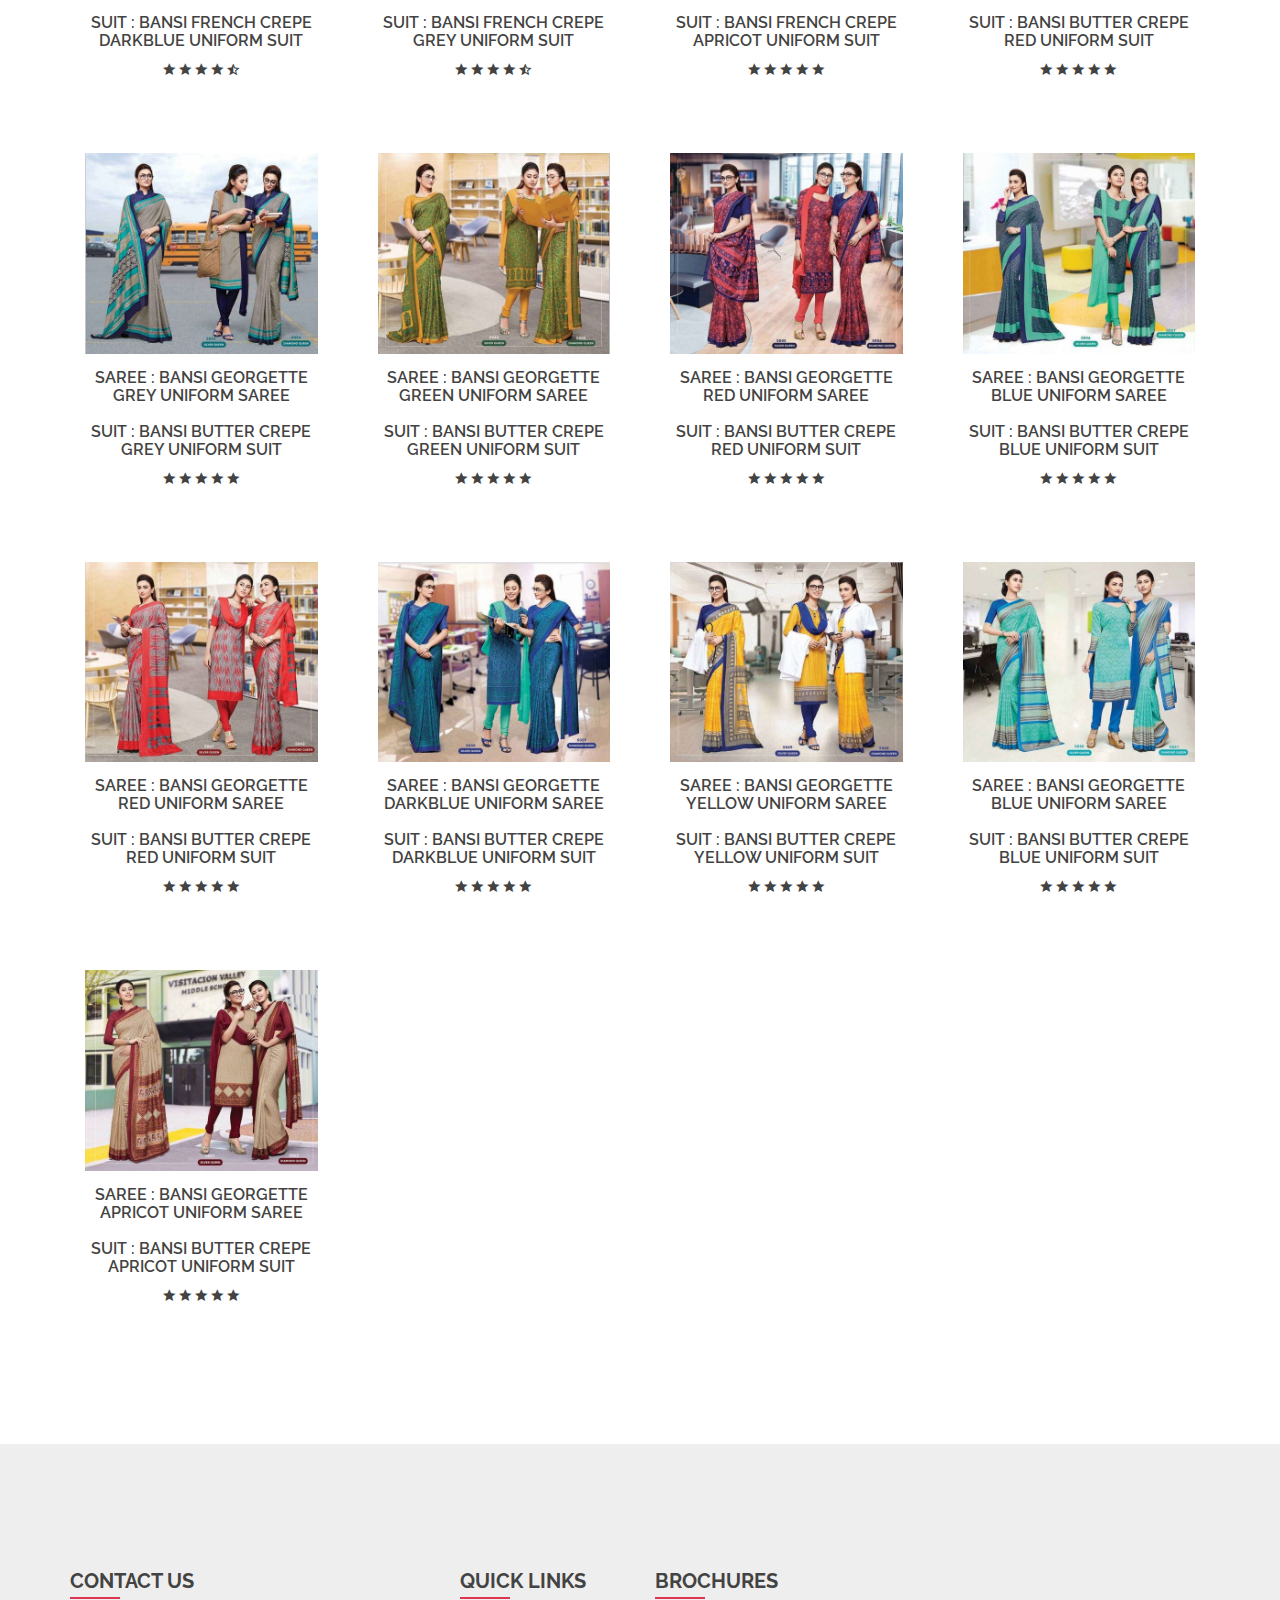
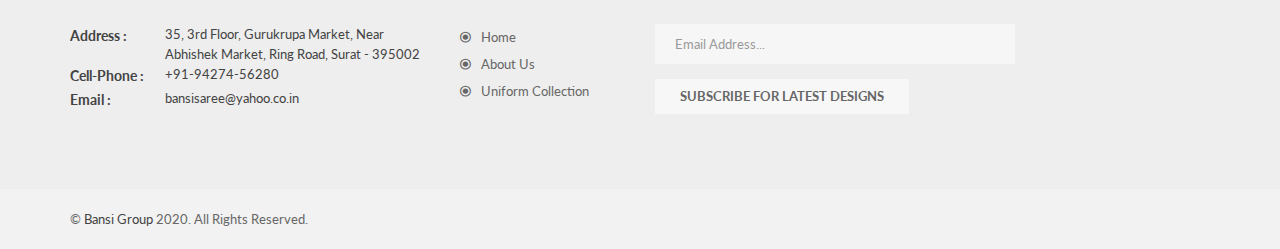
<file: suitandsareecombo.html>
<!doctype html>
<html class="no-js" lang="en">
<head>
		<meta charset="utf-8">
		<meta http-equiv="x-ua-compatible" content="ie=edge">
		<title>Bansi || Suit & Saree Combos</title>
		<meta name="description" content="">
		<meta name="viewport" content="width=device-width, initial-scale=1">

		<link rel="shortcut icon" type="image/x-icon" href="img/favicon.ico">
		<!-- Place favicon.ico in the root directory -->

		<!-- all css here -->
		<!-- bootstrap v3.3.6 css -->
		<link rel="stylesheet" href="css/bootstrap.min.css">
		<!-- animate css -->
		<link rel="stylesheet" href="css/animate.css">
		<!-- jquery-ui.min css -->
		<link rel="stylesheet" href="css/jquery-ui.min.css">
		<!-- meanmenu css -->
		<link rel="stylesheet" href="css/meanmenu.min.css">
		<!-- owl carousel css -->
		<link rel="stylesheet" href="css/owl.carousel.min.css">
		<!-- slick css -->
		<link rel="stylesheet" href="css/slick.css">
		<!-- lightbox css -->
		<link rel="stylesheet" href="css/lightbox.min.css">
		<!-- material-design-iconic-font css -->
		<link rel="stylesheet" href="css/material-design-iconic-font.css">
		<!-- All common css of theme -->
		<link rel="stylesheet" href="css/default.css">
		<!-- style css -->
		<link rel="stylesheet" href="style.css">
        <!-- shortcode css -->
        <link rel="stylesheet" href="css/shortcode.css">
		<!-- responsive css -->
		<link rel="stylesheet" href="css/responsive.css">
		<!-- modernizr css -->
		<script src="js/vendor/modernizr-2.8.3.min.js"></script>
	</head>
	<body>	
		<!-- WRAPPER START -->
		<div class="wrapper bg-dark-white">
			<!-- HEADER-AREA START -->
				<header>
				<!-- Header Top start -->
				<div class="header-top">
					<div class="container">
						<div class="row">
							<div class="col-xs-12 col-sm-6">
								<div class="welcome-mes">
									<p>Welcome to Bansi Uniform Collection!</p>
								</div>
							</div>
						</div>
					</div>
				</div>
				<!-- Header Top End -->
				<!-- Header Bottom Menu Area Start -->
				<div id="sticky-menu" class="header-bottom" style="padding-left: 110px;">
					<div class="container">
						<div class="row">
							<!-- logo start -->
							<div class="col-md-2 col-sm-2 col-xs-6">
								<div class="top-logo" style="padding-top: 15px;padding-bottom: 5px;">
									<a href="index.html"><img src="img/logo/Bansilogo.jpg" alt="" /></a>
								</div>
							</div>
							<!-- logo end -->
							<!-- mainmenu area start -->
							<div class="col-md-10 col-xs-6 col-sm-10 text-right">
								<!-- Menu Area -->
								<div class="mainmenu">
									<nav>
										<ul>
											<li class="expand"><a href="index.html">Home</a>
										<ul class="restrain sub-menu">
													<li><a href="#glimpse-section">Featured Products</a></li>
													<li><a href="#posters">Annoucements/Posters</a></li>
													<li><a href="#customer-review">Customer Reviews</a></li>
												</ul>									
											</li>
											<li class="expand"><a href="about.html">About Us</a></li>
											<li class="expand"><a href="">The Collection</a>
												<div class="restrain mega-menu megamenu4">
													<span>
														<a class="mega-menu-title" href="uniformsarees.html">Best Sellers</a>
														<a href="">Uniform Sarees</a>
														<a href="">Corporate Uniforms</a>
														<a href="">School Uniforms</a>
													</span>
													<span class="block-last">
														<a class="mega-menu-title" href="suitandsareecombo.html">Fields We Specialize</a>
														<a href="suitandsareecombo.html" target="_blank">Uniform Saree & Suits</a>
														<a href="patrioticsarees.html" target="_blank">Patriotic Uniforms</a>
														<a href="hospitaluniforms.html" target="_blank">Hospital Uniforms</a>
													</span>
												</div>
											</li>
											<li class="expand"><a href="suitandsareecombo.html" target="_blank">Suit & Saree Combo</a></li>
											<li class="expand"><a href="contact.html">Bulk Supply / Customisations</a></li>
											<li class="expand"><a href="contact.html" target="_blank">Contact</a></li>
										</ul>
									</nav>
								</div>
								
							</div>
							<!-- mainmenu area end -->
						</div>
					</div>
				</div>
				<!-- Header Menu Bottom Area Start -->
				<!-- Mobile-menu start -->
				<div class="mobile-menu-area">
					<div class="container-fluid">
						<div class="row">
							<div class="col-xs-12 hidden-lg hidden-md hidden-sm">
								<div class="mobile-menu">
									<nav id="dropdown">
										<ul>
												<li class="expand"><a href="index.html">Home</a>
										<ul class="restrain sub-menu">
													<li><a href="#glimpse-section">Featured Products</a></li>
													<li><a href="#posters">Annoucements/Posters</a></li>
													<li><a href="#customer-review">Customer Reviews</a></li>
												</ul>									
											</li>
											<li class="expand"><a href="about.html">About Us</a></li>
											<li class="expand"><a href="">The Collection</a>
												<ul class="restrain sub-menu">
													
														<a href="">Uniform Sarees</a>
														<a href="">Corporate Uniforms</a>
														<a href="">School Uniforms</a>
														<a href="suitandsareecombo.html" target="_blank">Uniform Saree & Suits</a>
														<a href="patrioticsarees.html" target="_blank">Patriotic Uniforms</a>
														<a href="hospitaluniforms.html" target="_blank">Hospital Uniforms</a>
													
												</ul>
											</li>
											<li class="expand"><a href="suitandsareecombo.html" target="_blank">Suit & Saree Combo</a></li>
										<li class="expand" ><a href="contact.html">Bulk Supply / Customisations</a></li>
											
											<li  class="expand"><a href="contact.html">Contact</a></li>
										</ul>
									</nav>
								</div>
							</div>
						</div>
					</div>
				</div>
				<!-- Mobile-menu end -->
			</header>
			<!-- HEADER-AREA END -->	
			<!-- HEADER-AREA END -->	

			<!-- HEADER-AREA END -->
			<!-- HEADING-BANNER START -->
			<div class="heading-banner-area overlay-bg">
				<div class="container">
					<div class="row">
						<div class="col-md-12">
							<div class="heading-banner">
								<div class="heading-banner-title">
									<h2>Suit & Saree Combos</h2>
								</div>
								<div class="breadcumbs pb-15">
									<ul>
										<li><a href="#">Home</a></li>
										<li>Suit & Saree Combos</li>
									</ul>
								</div>
							</div>
						</div>
					</div>
				</div>
			</div>
			<!-- HEADING-BANNER END -->
			<!-- PRODUCT-AREA START -->
			<div class="product-area pt-80 pb-80 product-style-2">
				<div class="container">
					<!-- Shop-Content End -->
					<div class="shop-content">
						<div class="row">
							<div class="col-md-12">
													
							</div>	
							<div class="col-md-12">
								<div class="row">
									<!-- Single-product start -->
									<!-- Single-product start -->
									<div class="col-lg-3 col-md-4 col-sm-4 col-xs-12">
										<div class="single-product">
											<div class="product-img">
												<span class="pro-label new-label">new</span>
												<!--<span class="pro-price-2">$ 56.20</span>-->
												<a href=""><img src="img/product/gangagouri/1.jpg" alt="" /></a>
											</div>
											<div class="product-info clearfix text-center">
												<div class="fix">
												<h4 class="post-title"><a href="#">		
														Saree : Bansi Silk Crepe Yellow Uniform Saree 
														<br><br>
														Suit : Bansi French Crepe Yellow Uniform Suit
														</a>
													</h4>
													</div>
												<div class="fix">
													<span class="pro-rating">
														<a href="#"><i class="zmdi zmdi-star"></i></a>
														<a href="#"><i class="zmdi zmdi-star"></i></a>
														<a href="#"><i class="zmdi zmdi-star"></i></a>
														<a href="#"><i class="zmdi zmdi-star"></i></a>
														<a href="#"><i class="zmdi zmdi-star"></i></a>
													</span>
												</div>
												
											</div>
										</div>
									</div>
									<!-- Single-product end -->
									<!-- Single-product start -->
								<div class="col-lg-3 col-md-4 col-sm-4 col-xs-12">
										<div class="single-product">
											<div class="product-img">
												<!--<span class="pro-price-2">$ 56.20</span>-->
												<a href=""><img src="img/product/gangagouri/2.jpg" alt="" /></a>
											</div>
											<div class="product-info clearfix text-center">
												<div class="fix">
											<h4 class="post-title"><a href="#">		
														Saree : Bansi Silk Crepe Cyan Uniform Saree 
														<br><br>
														Suit : Bansi French Crepe Cyan Uniform Suit
														</a>
													</h4>
												</div>
												<div class="fix">
													<span class="pro-rating">
														<a href="#"><i class="zmdi zmdi-star"></i></a>
														<a href="#"><i class="zmdi zmdi-star"></i></a>
														<a href="#"><i class="zmdi zmdi-star"></i></a>
														<a href="#"><i class="zmdi zmdi-star"></i></a>
														<a href="#"><i class="zmdi zmdi-star-half"></i></a>
													</span>
												</div>
												
											</div>
										</div>
									</div>
									<!-- Single-product end -->
									<!-- Single-product start -->
									<div class="col-lg-3 col-md-4 col-sm-4 col-xs-12">
										<div class="single-product">
											<div class="product-img">
												<!--<span class="pro-price-2">$ 56.20</span>-->
												<a href=""><img src="img/product/gangagouri/3.jpg" alt="" /></a>
											</div>
											<div class="product-info clearfix text-center">
												<div class="fix">
											<h4 class="post-title"><a href="#">		
														Saree : Bansi Silk Crepe Pink Uniform Saree 
														<br><br>
														Suit : Bansi French Crepe Pink Uniform Suit
														</a>
													</h4>
												</div>
												<div class="fix">
													<span class="pro-rating">
														<a href="#"><i class="zmdi zmdi-star"></i></a>
														<a href="#"><i class="zmdi zmdi-star"></i></a>
														<a href="#"><i class="zmdi zmdi-star"></i></a>
														<a href="#"><i class="zmdi zmdi-star"></i></a>
														<a href="#"><i class="zmdi zmdi-star-half"></i></a>
													</span>
												</div>
												
											</div>
										</div>
									</div>
									<!-- Single-product end -->
									<!-- Single-product start -->
									<div class="col-lg-3 col-md-4 col-sm-4 col-xs-12">
										<div class="single-product">
											<div class="product-img">
												<!--<span class="pro-price-2">$ 56.20</span>-->
												<a href=""><img src="img/product/gangagouri/4.jpg" alt="" /></a>
											</div>
											<div class="product-info clearfix text-center">
												<div class="fix">
											<h4 class="post-title"><a href="#">		
														Saree : Bansi Silk Crepe Red Uniform Saree 
														<br><br>
														Suit : Bansi French Crepe Red Uniform Suit
														</a>
													</h4>
												</div>
												<div class="fix">
													<span class="pro-rating">
														<a href="#"><i class="zmdi zmdi-star"></i></a>
														<a href="#"><i class="zmdi zmdi-star"></i></a>
														<a href="#"><i class="zmdi zmdi-star"></i></a>
														<a href="#"><i class="zmdi zmdi-star"></i></a>
														<a href="#"><i class="zmdi zmdi-star"></i></a>
													</span>
												</div>
												
											</div>
										</div>
									</div>
									<!-- Single-product end -->
									<!-- Single-product start -->
								<div class="col-lg-3 col-md-4 col-sm-4 col-xs-12">
										<div class="single-product">
											<div class="product-img">
												<span class="pro-label new-label">new</span>
												<!--<span class="pro-price-2">$ 56.20</span>-->
												<a href=""><img src="img/product/gangagouri/5.jpg" alt="" /></a>
											</div>
											<div class="product-info clearfix text-center">
												<div class="fix">
											<h4 class="post-title"><a href="#">		
														Saree : Bansi Silk Crepe Blue Uniform Saree 
														<br><br>
														Suit : Bansi French Crepe Blue Uniform Suit
														</a>
													</h4>
												</div>
												<div class="fix">
													<span class="pro-rating">
														<a href="#"><i class="zmdi zmdi-star"></i></a>
														<a href="#"><i class="zmdi zmdi-star"></i></a>
														<a href="#"><i class="zmdi zmdi-star"></i></a>
														<a href="#"><i class="zmdi zmdi-star"></i></a>
														<a href="#"><i class="zmdi zmdi-star-half"></i></a>
													</span>
												</div>
												
											</div>
										</div>
									</div>
									<!-- Single-product end -->
									<!-- Single-product start -->
									<div class="col-lg-3 col-md-4 col-sm-4 col-xs-12">
										<div class="single-product">
											<div class="product-img">
												<!--<span class="pro-price-2">$ 56.20</span>-->
												<a href=""><img src="img/product/gangagouri/6.jpg" alt="" /></a>
											</div>
											<div class="product-info clearfix text-center">
												<div class="fix">
											<h4 class="post-title"><a href="#">		
														Saree : Bansi Silk Crepe Orange Uniform Saree 
														<br><br>
														Suit : Bansi French Crepe Orange Uniform Suit
														</a>
													</h4>
												</div>
												<div class="fix">
													<span class="pro-rating">
														<a href="#"><i class="zmdi zmdi-star"></i></a>
														<a href="#"><i class="zmdi zmdi-star"></i></a>
														<a href="#"><i class="zmdi zmdi-star"></i></a>
														<a href="#"><i class="zmdi zmdi-star"></i></a>
														<a href="#"><i class="zmdi zmdi-star-half"></i></a>
													</span>
												</div>
												
											</div>
										</div>
									</div>
									<!-- Single-product end -->
									<!-- Single-product start -->
								<div class="col-lg-3 col-md-4 col-sm-4 col-xs-12">
										<div class="single-product">
											<div class="product-img">
												<!--<span class="pro-price-2">$ 56.20</span>-->
												<a href=""><img src="img/product/gangagouri/7.jpg" alt="" /></a>
											</div>
											<div class="product-info clearfix text-center">
												<div class="fix">
											<h4 class="post-title"><a href="#">		
														Saree : Bansi Silk Crepe Red Uniform Saree 
														<br><br>
														Suit : Bansi French Crepe Red Uniform Suit
														</a>
													</h4>
												</div>
												<div class="fix">
													<span class="pro-rating">
														<a href="#"><i class="zmdi zmdi-star"></i></a>
														<a href="#"><i class="zmdi zmdi-star"></i></a>
														<a href="#"><i class="zmdi zmdi-star"></i></a>
														<a href="#"><i class="zmdi zmdi-star"></i></a>
														<a href="#"><i class="zmdi zmdi-star-half"></i></a>
													</span>
												</div>
												
											</div>
										</div>
									</div>
									<!-- Single-product end -->
									<!-- Single-product start -->
									<div class="col-lg-3 col-md-4 col-sm-4 col-xs-12">
										<div class="single-product">
											<div class="product-img">
												<span class="pro-label new-label">new</span>
												<!--<span class="pro-price-2">$ 56.20</span>-->
												<a href=""><img src="img/product/gangagouri/8.jpg" alt="" /></a>
											</div>
											<div class="product-info clearfix text-center">
												<div class="fix">
													<h4 class="post-title"><a href="#">		
														Saree : Bansi Silk Crepe Golden Uniform Saree 
														<br><br>
														Suit : Bansi French Crepe Golden Uniform Suit
														</a>
													</h4>
												</div>
												<div class="fix">
													<span class="pro-rating">
														<a href="#"><i class="zmdi zmdi-star"></i></a>
														<a href="#"><i class="zmdi zmdi-star"></i></a>
														<a href="#"><i class="zmdi zmdi-star"></i></a>
														<a href="#"><i class="zmdi zmdi-star"></i></a>
														<a href="#"><i class="zmdi zmdi-star-half"></i></a>
													</span>
												</div>
												
											</div>
										</div>
									</div>
									<!-- Single-product end -->
									<!-- Single-product start -->
									<div class="col-lg-3 col-md-4 col-sm-4 col-xs-12">
										<div class="single-product">
											<div class="product-img">
												<!--<span class="pro-price-2">$ 56.20</span>-->
												<a href=""><img src="img/product/gangagouri/9.jpg" alt="" /></a>
											</div>
											<div class="product-info clearfix text-center">
												<div class="fix">
											<h4 class="post-title"><a href="#">		
														Saree : Bansi Silk Crepe DarkBlue Uniform Saree 
														<br><br>
														Suit : Bansi French Crepe DarkBlue Uniform Suit
														</a>
													</h4>
												</div>
												<div class="fix">
													<span class="pro-rating">
														<a href="#"><i class="zmdi zmdi-star"></i></a>
														<a href="#"><i class="zmdi zmdi-star"></i></a>
														<a href="#"><i class="zmdi zmdi-star"></i></a>
														<a href="#"><i class="zmdi zmdi-star"></i></a>
														<a href="#"><i class="zmdi zmdi-star-half"></i></a>
													</span>
												</div>
												
											</div>
										</div>
									</div>
									<!-- Single-product end -->
									<!-- Single-product start -->
								<div class="col-lg-3 col-md-4 col-sm-4 col-xs-12">
										<div class="single-product">
											<div class="product-img">
												<span class="pro-label new-label">new</span>
												<!--<span class="pro-price-2">$ 56.20</span>-->
												<a href=""><img src="img/product/gangagouri/10.jpg" alt="" /></a>
											</div>
											<div class="product-info clearfix text-center">
												<div class="fix">
											<h4 class="post-title"><a href="#">		
														Saree : Bansi Silk Crepe Grey Uniform Saree 
														<br><br>
														Suit : Bansi French Crepe Grey Uniform Suit
														</a>
													</h4>
												</div>
												<div class="fix">
													<span class="pro-rating">
														<a href="#"><i class="zmdi zmdi-star"></i></a>
														<a href="#"><i class="zmdi zmdi-star"></i></a>
														<a href="#"><i class="zmdi zmdi-star"></i></a>
														<a href="#"><i class="zmdi zmdi-star"></i></a>
														<a href="#"><i class="zmdi zmdi-star-half"></i></a>
													</span>
												</div>
												
											</div>
										</div>
									</div>
									<div class="col-lg-3 col-md-4 col-sm-4 col-xs-12">
										<div class="single-product">
											<div class="product-img">
												<!--<span class="pro-price-2">$ 56.20</span>-->
												<a href=""><img src="img/product/gangagouri/11.jpg" alt="" /></a>
											</div>
											<div class="product-info clearfix text-center">
													<div class="fix">
											<h4 class="post-title"><a href="#">		
														Saree : Bansi Silk Crepe Apricot Uniform Saree 
														<br><br>
														Suit : Bansi French Crepe Apricot Uniform Suit
														</a>
													</h4>
												</div>
											<div class="fix">
													<span class="pro-rating">
														<a href="#"><i class="zmdi zmdi-star"></i></a>
														<a href="#"><i class="zmdi zmdi-star"></i></a>
														<a href="#"><i class="zmdi zmdi-star"></i></a>
														<a href="#"><i class="zmdi zmdi-star"></i></a>
														<a href="#"><i class="zmdi zmdi-star"></i></a>
													</span>
												</div>
												
											</div>
										</div>
									</div>


									<div class="col-lg-3 col-md-4 col-sm-4 col-xs-12">
										<div class="single-product">
											<div class="product-img">
												<!--<span class="pro-price-2">$ 56.20</span>-->
												<a href=""><img src="img/product/silverdiamond/1.jpg" alt="" /></a>
											</div>
											<div class="product-info clearfix text-center">
													<div class="fix">
											<h4 class="post-title"><a href="#">		
														Saree : Bansi Georgette Red Uniform Saree 
														<br><br>
														Suit : Bansi Butter Crepe Red Uniform Suit
														</a>
													</h4>
												</div>
											<div class="fix">
													<span class="pro-rating">
														<a href="#"><i class="zmdi zmdi-star"></i></a>
														<a href="#"><i class="zmdi zmdi-star"></i></a>
														<a href="#"><i class="zmdi zmdi-star"></i></a>
														<a href="#"><i class="zmdi zmdi-star"></i></a>
														<a href="#"><i class="zmdi zmdi-star"></i></a>
													</span>
												</div>
												
											</div>
										</div>
									</div>
										<div class="col-lg-3 col-md-4 col-sm-4 col-xs-12">
										<div class="single-product">
											<div class="product-img">
												<!--<span class="pro-price-2">$ 56.20</span>-->
												<a href=""><img src="img/product/silverdiamond/2.jpg" alt="" /></a>
											</div>
											<div class="product-info clearfix text-center">
													<div class="fix">
											<h4 class="post-title"><a href="#">		
														Saree : Bansi Georgette Grey Uniform Saree 
														<br><br>
														Suit : Bansi Butter Crepe Grey Uniform Suit
														</a>
													</h4>
												</div>
											<div class="fix">
													<span class="pro-rating">
														<a href="#"><i class="zmdi zmdi-star"></i></a>
														<a href="#"><i class="zmdi zmdi-star"></i></a>
														<a href="#"><i class="zmdi zmdi-star"></i></a>
														<a href="#"><i class="zmdi zmdi-star"></i></a>
														<a href="#"><i class="zmdi zmdi-star"></i></a>
													</span>
												</div>
												
											</div>
										</div>
									</div>
										<div class="col-lg-3 col-md-4 col-sm-4 col-xs-12">
										<div class="single-product">
											<div class="product-img">
												<!--<span class="pro-price-2">$ 56.20</span>-->
												<a href=""><img src="img/product/silverdiamond/3.jpg" alt="" /></a>
											</div>
											<div class="product-info clearfix text-center">
													<div class="fix">
											<h4 class="post-title"><a href="#">		
														Saree : Bansi Georgette Green Uniform Saree 
														<br><br>
														Suit : Bansi Butter Crepe Green Uniform Suit
														</a>
													</h4>
												</div>
											<div class="fix">
													<span class="pro-rating">
														<a href="#"><i class="zmdi zmdi-star"></i></a>
														<a href="#"><i class="zmdi zmdi-star"></i></a>
														<a href="#"><i class="zmdi zmdi-star"></i></a>
														<a href="#"><i class="zmdi zmdi-star"></i></a>
														<a href="#"><i class="zmdi zmdi-star"></i></a>
													</span>
												</div>
												
											</div>
										</div>
									</div>
										<div class="col-lg-3 col-md-4 col-sm-4 col-xs-12">
										<div class="single-product">
											<div class="product-img">
												<!--<span class="pro-price-2">$ 56.20</span>-->
												<a href=""><img src="img/product/silverdiamond/4.jpg" alt="" /></a>
											</div>
											<div class="product-info clearfix text-center">
													<div class="fix">
											<h4 class="post-title"><a href="#">		
														Saree : Bansi Georgette Red Uniform Saree 
														<br><br>
														Suit : Bansi Butter Crepe Red Uniform Suit
														</a>
													</h4>
												</div>
											<div class="fix">
													<span class="pro-rating">
														<a href="#"><i class="zmdi zmdi-star"></i></a>
														<a href="#"><i class="zmdi zmdi-star"></i></a>
														<a href="#"><i class="zmdi zmdi-star"></i></a>
														<a href="#"><i class="zmdi zmdi-star"></i></a>
														<a href="#"><i class="zmdi zmdi-star"></i></a>
													</span>
												</div>
												
											</div>
										</div>
									</div>
										<div class="col-lg-3 col-md-4 col-sm-4 col-xs-12">
										<div class="single-product">
											<div class="product-img">
												<!--<span class="pro-price-2">$ 56.20</span>-->
												<a href=""><img src="img/product/silverdiamond/5.jpg" alt="" /></a>
											</div>
											<div class="product-info clearfix text-center">
													<div class="fix">
											<h4 class="post-title"><a href="#">		
														Saree : Bansi Georgette Blue Uniform Saree 
														<br><br>
														Suit : Bansi Butter Crepe Blue Uniform Suit
														</a>
													</h4>
												</div>
											<div class="fix">
													<span class="pro-rating">
														<a href="#"><i class="zmdi zmdi-star"></i></a>
														<a href="#"><i class="zmdi zmdi-star"></i></a>
														<a href="#"><i class="zmdi zmdi-star"></i></a>
														<a href="#"><i class="zmdi zmdi-star"></i></a>
														<a href="#"><i class="zmdi zmdi-star"></i></a>
													</span>
												</div>
												
											</div>
										</div>
									</div>
										<div class="col-lg-3 col-md-4 col-sm-4 col-xs-12">
										<div class="single-product">
											<div class="product-img">
												<!--<span class="pro-price-2">$ 56.20</span>-->
												<a href=""><img src="img/product/silverdiamond/6.jpg" alt="" /></a>
											</div>
											<div class="product-info clearfix text-center">
													<div class="fix">
											<h4 class="post-title"><a href="#">		
														Saree : Bansi Georgette Red Uniform Saree 
														<br><br>
														Suit : Bansi Butter Crepe Red Uniform Suit
														</a>
													</h4>
												</div>
											<div class="fix">
													<span class="pro-rating">
														<a href="#"><i class="zmdi zmdi-star"></i></a>
														<a href="#"><i class="zmdi zmdi-star"></i></a>
														<a href="#"><i class="zmdi zmdi-star"></i></a>
														<a href="#"><i class="zmdi zmdi-star"></i></a>
														<a href="#"><i class="zmdi zmdi-star"></i></a>
													</span>
												</div>
												
											</div>
										</div>
									</div>
										<div class="col-lg-3 col-md-4 col-sm-4 col-xs-12">
										<div class="single-product">
											<div class="product-img">
												<!--<span class="pro-price-2">$ 56.20</span>-->
												<a href=""><img src="img/product/silverdiamond/7.jpg" alt="" /></a>
											</div>
											<div class="product-info clearfix text-center">
													<div class="fix">
											<h4 class="post-title"><a href="#">		
														Saree : Bansi Georgette DarkBlue Uniform Saree 
														<br><br>
														Suit : Bansi Butter Crepe DarkBlue Uniform Suit
														</a>
													</h4>
												</div>
											<div class="fix">
													<span class="pro-rating">
														<a href="#"><i class="zmdi zmdi-star"></i></a>
														<a href="#"><i class="zmdi zmdi-star"></i></a>
														<a href="#"><i class="zmdi zmdi-star"></i></a>
														<a href="#"><i class="zmdi zmdi-star"></i></a>
														<a href="#"><i class="zmdi zmdi-star"></i></a>
													</span>
												</div>
												
											</div>
										</div>
									</div>
										<div class="col-lg-3 col-md-4 col-sm-4 col-xs-12">
										<div class="single-product">
											<div class="product-img">
												<!--<span class="pro-price-2">$ 56.20</span>-->
												<a href=""><img src="img/product/silverdiamond/8.jpg" alt="" /></a>
											</div>
											<div class="product-info clearfix text-center">
													<div class="fix">
											<h4 class="post-title"><a href="#">		
														Saree : Bansi Georgette Yellow Uniform Saree 
														<br><br>
														Suit : Bansi Butter Crepe Yellow Uniform Suit
														</a>
													</h4>
												</div>
											<div class="fix">
													<span class="pro-rating">
														<a href="#"><i class="zmdi zmdi-star"></i></a>
														<a href="#"><i class="zmdi zmdi-star"></i></a>
														<a href="#"><i class="zmdi zmdi-star"></i></a>
														<a href="#"><i class="zmdi zmdi-star"></i></a>
														<a href="#"><i class="zmdi zmdi-star"></i></a>
													</span>
												</div>
												
											</div>
										</div>
									</div>
										<div class="col-lg-3 col-md-4 col-sm-4 col-xs-12">
										<div class="single-product">
											<div class="product-img">
												<!--<span class="pro-price-2">$ 56.20</span>-->
												<a href=""><img src="img/product/silverdiamond/9.jpg" alt="" /></a>
											</div>
											<div class="product-info clearfix text-center">
													<div class="fix">
											<h4 class="post-title"><a href="#">		
														Saree : Bansi Georgette Blue Uniform Saree 
														<br><br>
														Suit : Bansi Butter Crepe Blue Uniform Suit
														</a>
													</h4>
												</div>
											<div class="fix">
													<span class="pro-rating">
														<a href="#"><i class="zmdi zmdi-star"></i></a>
														<a href="#"><i class="zmdi zmdi-star"></i></a>
														<a href="#"><i class="zmdi zmdi-star"></i></a>
														<a href="#"><i class="zmdi zmdi-star"></i></a>
														<a href="#"><i class="zmdi zmdi-star"></i></a>
													</span>
												</div>
												
											</div>
										</div>
									</div>
										<div class="col-lg-3 col-md-4 col-sm-4 col-xs-12">
										<div class="single-product">
											<div class="product-img">
												<!--<span class="pro-price-2">$ 56.20</span>-->
												<a href=""><img src="img/product/silverdiamond/10.jpg" alt="" /></a>
											</div>
											<div class="product-info clearfix text-center">
													<div class="fix">
											<h4 class="post-title"><a href="#">		
														Saree : Bansi Georgette Apricot Uniform Saree 
														<br><br>
														Suit : Bansi Butter Crepe Apricot Uniform Suit
														</a>
													</h4>
												</div>
											<div class="fix">
													<span class="pro-rating">
														<a href="#"><i class="zmdi zmdi-star"></i></a>
														<a href="#"><i class="zmdi zmdi-star"></i></a>
														<a href="#"><i class="zmdi zmdi-star"></i></a>
														<a href="#"><i class="zmdi zmdi-star"></i></a>
														<a href="#"><i class="zmdi zmdi-star"></i></a>
													</span>
												</div>
												
											</div>
										</div>
									</div>


									<!-- Single-product end -->
									<!-- Single-product start -->
								
									<!-- Single-product end -->
								</div>
							</div>
							<!--<div class="col-md-12">
								<div class="shop-pagination  text-center">
									<div class="pagination">
										<ul>
											<li><a href="#"><i class="zmdi zmdi-long-arrow-left"></i></a></li>
											<li><a href="#">01</a></li>
											<li class="active"><a href="#">02</a></li>
											<li><a href="#">03</a></li>
											<li><a href="#">04</a></li>
											<li><a href="#">05</a></li>
											<li><a href="#"><i class="zmdi zmdi-long-arrow-right"></i></a></li>
										</ul>
									</div>
								</div>
							</div>-->
						</div>
					</div>
					<!-- Shop-Content End -->
				</div>
			</div>
			<!-- PRODUCT-AREA END -->
			<!-- FOOTER START -->
				<footer>
				<!-- Footer-area start -->
				<div class="footer-area footer-2">
					<div class="container">
						<div class="row">
							<div class="col-lg-4 col-md-4 col-sm-5 col-xs-12">
								<div class="single-footer">
									<h3 class="footer-title  title-border">Contact Us</h3>
									<ul class="footer-contact">
										<a href="https://www.google.com/maps/place/Bansi+Fashion+Pvt.+Ltd./@21.1896979,72.8429621,17z/data=!3m1!4b1!4m5!3m4!1s0x3be04e513aa9c71d:0x4bb67f7ab2239225!8m2!3d21.1896979!4d72.8451508" target="_blank"><li><span>Address :</span>35, 3rd Floor, Gurukrupa Market, Near Abhishek Market, Ring Road, Surat - 395002</li></a>
										<a href="tel:+919427456280"><li><span>Cell-Phone :</span>+91-94274-56280</li></a>
										<a href="mailto:bansisaree@yahoo.co.in" target="_blank">
											<li><span>Email :</span>bansisaree@yahoo.co.in</li></a>
									</ul>
								</div>
							</div>
							<div class="col-lg-2 col-md-2 col-sm-3 col-xs-12">
								<div class="single-footer">
									<h3 class="footer-title  title-border">Quick Links</h3>
									<ul class="footer-menu">
										<li><a href="#top"><i class="zmdi zmdi-dot-circle"></i>Home</a></li>
										<li><a href="about.html"><i class="zmdi zmdi-dot-circle"></i>About Us</a></li>
										<li><a href="uniformsarees.html"><i class="zmdi zmdi-dot-circle"></i>Uniform Collection</a></li>
									</ul>
								</div>
							</div>
							
							<div class="col-lg-4 col-md-4 col-sm-4 col-xs-12">
								<div class="single-footer">
									<h3 class="footer-title  title-border">Brochures</h3>
									<div class="footer-subscribe">
										<form action="#">
											<input type="text" name="email" placeholder="Email Address..." />
											<button class="button-one submit-btn-4" type="submit" data-text="Subscribe">Subscribe for latest designs</button>
										</form>
									</div>
								</div>
							</div>
						</div>
					</div>
				</div>
				<!-- Footer-area end -->
				<!-- Copyright-area start -->
				<div class="copyright-area copyright-2">
					<div class="container">
						<div class="row">
							<div class="col-sm-6 col-xs-12">
								<div class="copyright">
									<p class="mb-0">&copy; <a href="" target="_blank">Bansi Group</a> 2020. All Rights Reserved.</p>
								</div>
							</div>
							
						</div>
					</div>
				</div>
			</footer>
			<!-- FOOTER END -->
		
		</div>
		<!-- WRAPPER END -->

		<!-- all js here -->
		<!-- jquery latest version -->
		<script src="js/vendor/jquery-1.12.4.min.js"></script>
		<!-- bootstrap js -->
		<script src="js/bootstrap.min.js"></script>
		<!-- jquery.meanmenu js -->
		<script src="js/jquery.meanmenu.js"></script>
		<!-- slick.min js -->
		<script src="js/slick.min.js"></script>
		<!-- jquery.treeview js -->
		<script src="js/jquery.treeview.js"></script>
		<!-- lightbox.min js -->
		<script src="js/lightbox.min.js"></script>
		<!-- jquery-ui js -->
		<script src="js/jquery-ui.min.js"></script>
		<!-- owl.carousel js -->
		<script src="js/owl.carousel.min.js"></script>
		<!-- jquery.nicescroll.min js -->
		<script src="js/jquery.nicescroll.min.js"></script>
		<!-- countdon.min js -->
		<script src="js/countdon.min.js"></script>
		<!-- wow js -->
		<script src="js/wow.min.js"></script>
		<!-- plugins js -->
		<script src="js/plugins.js"></script>
		<!-- main js -->
		<script src="js/main.js"></script>
	</body>

</html>
</file>
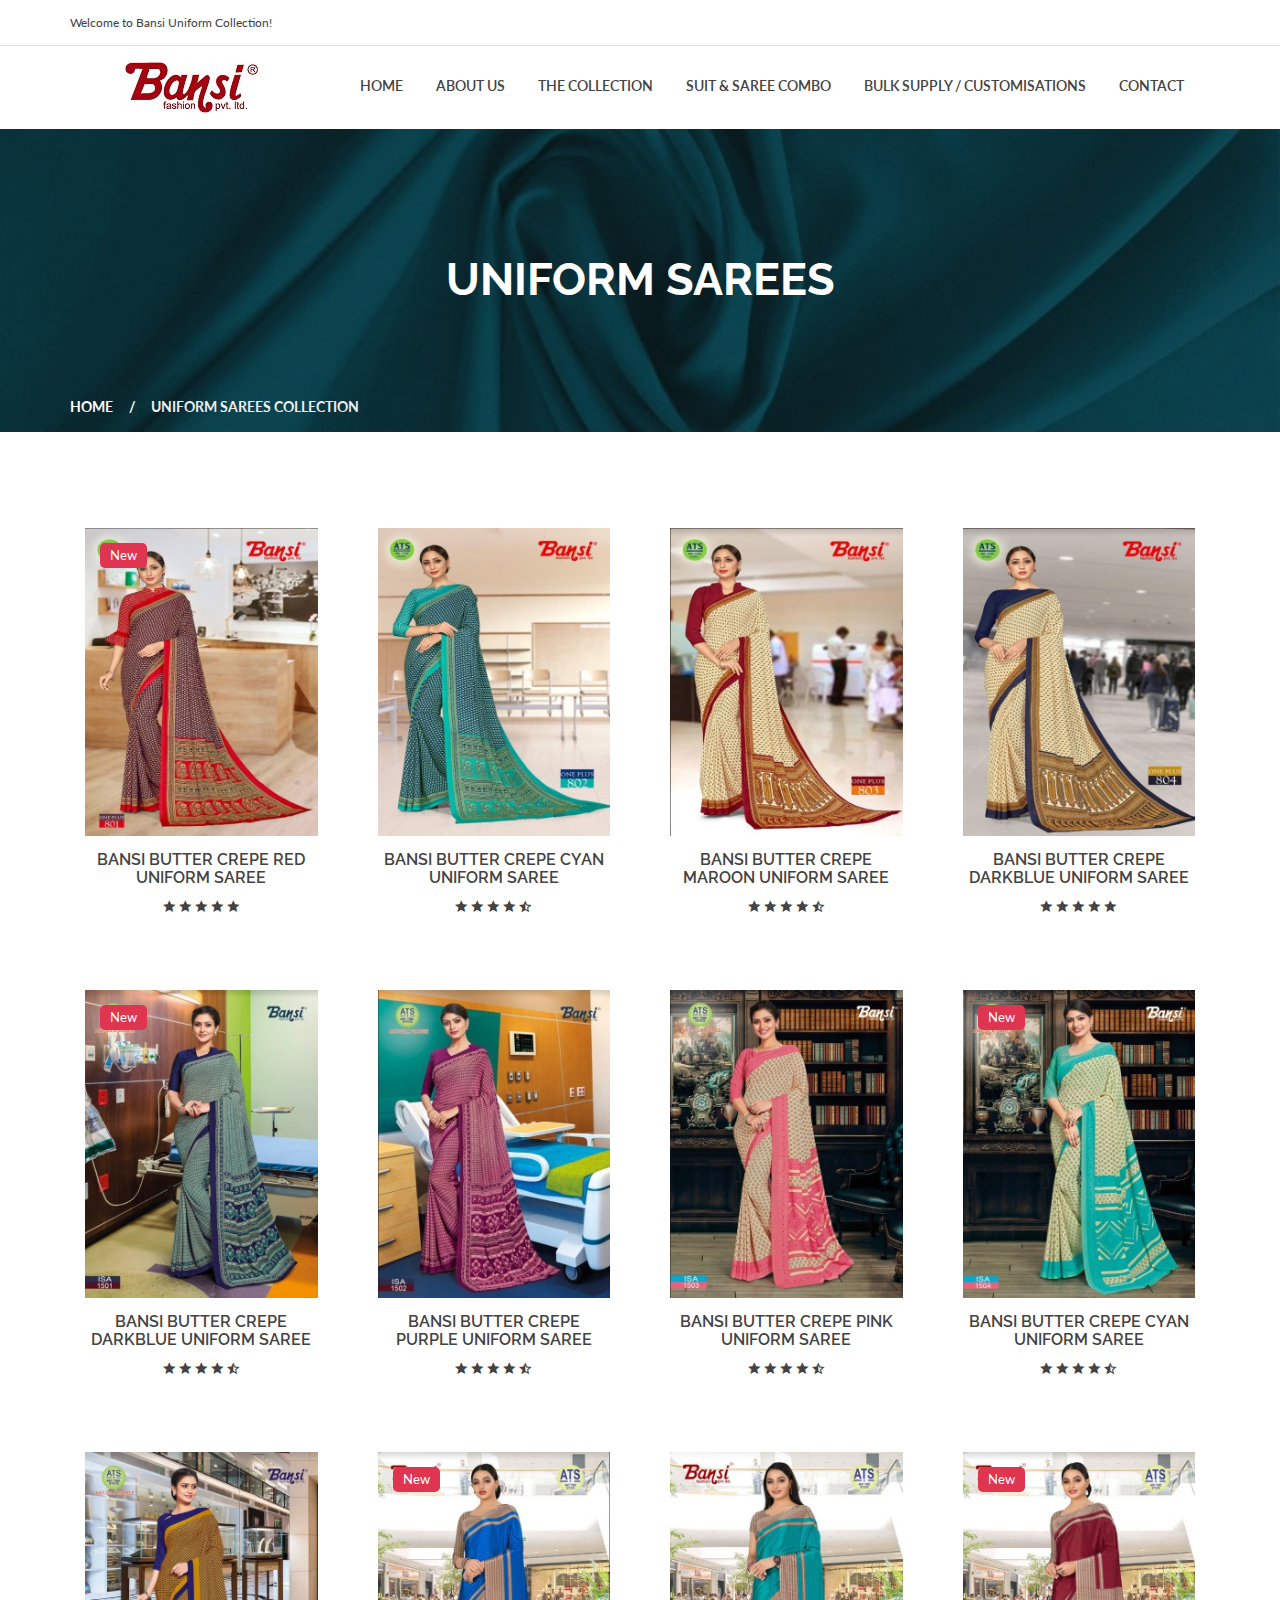
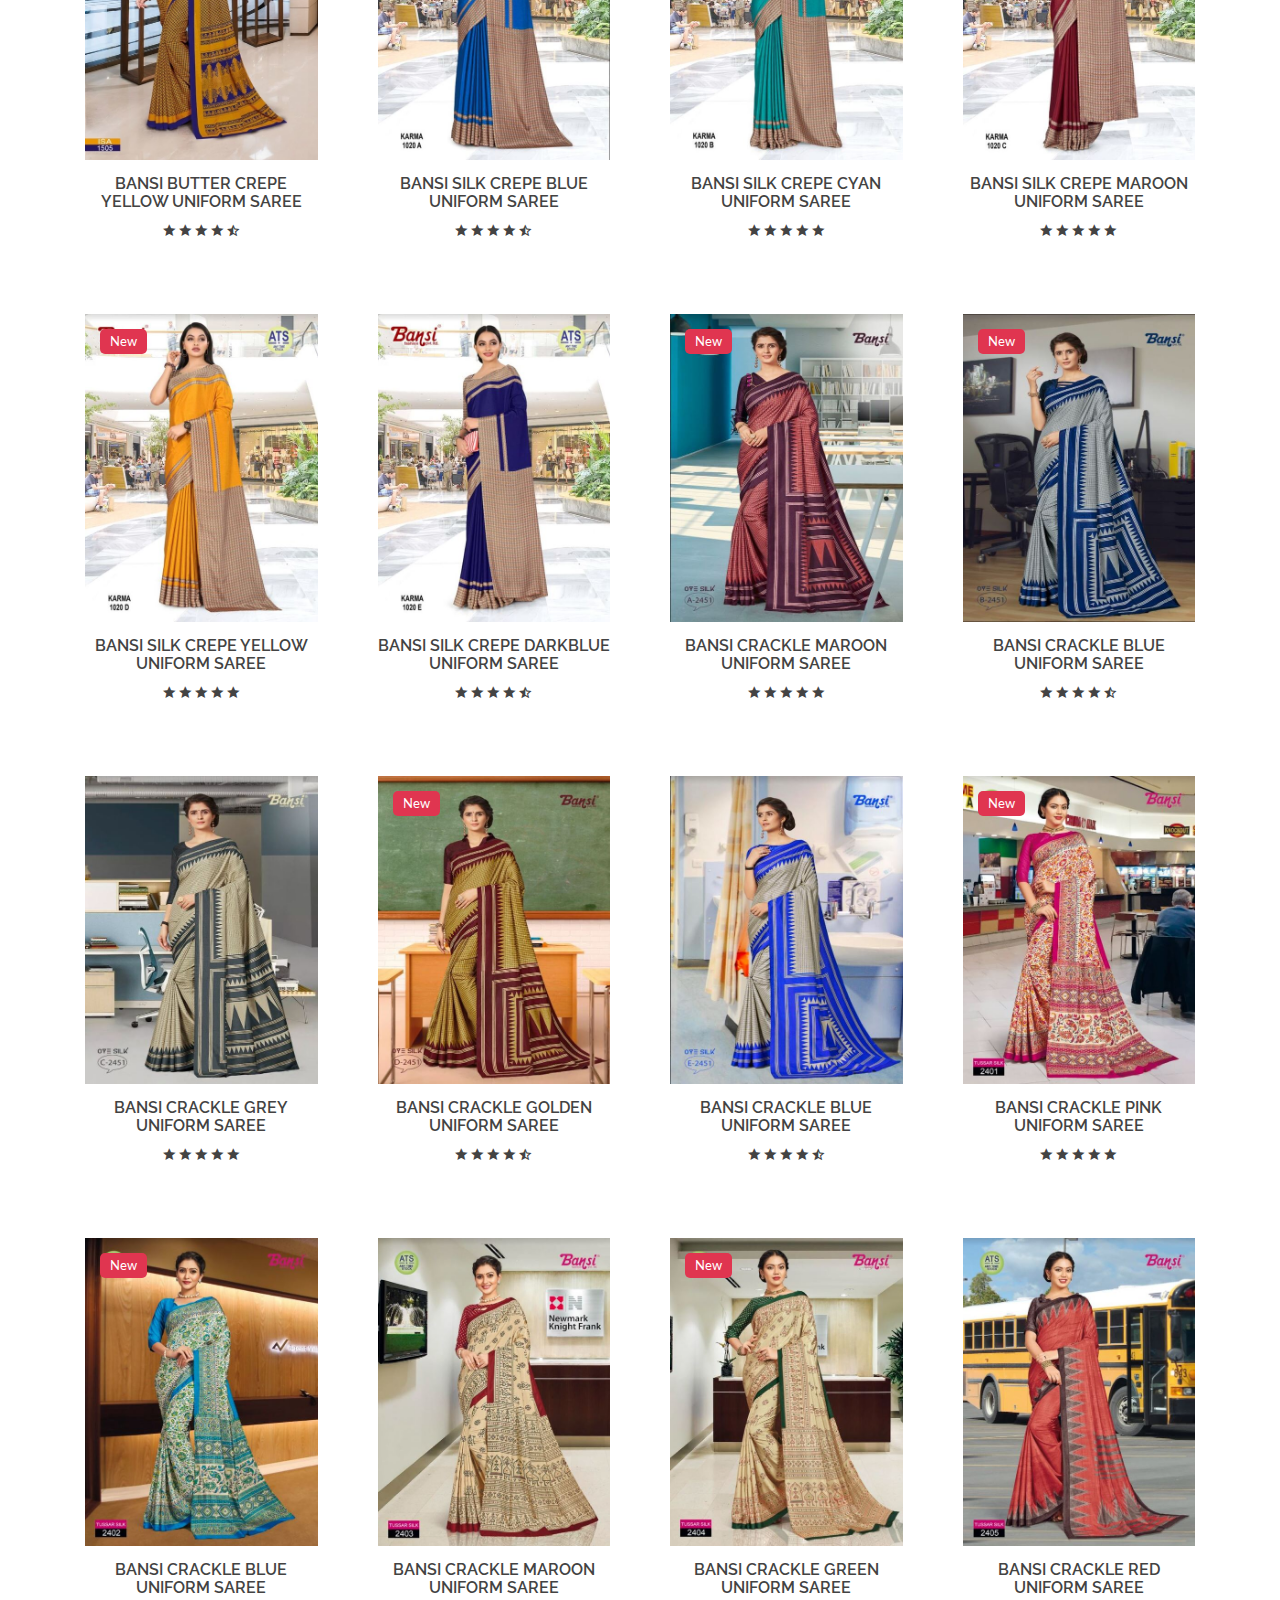
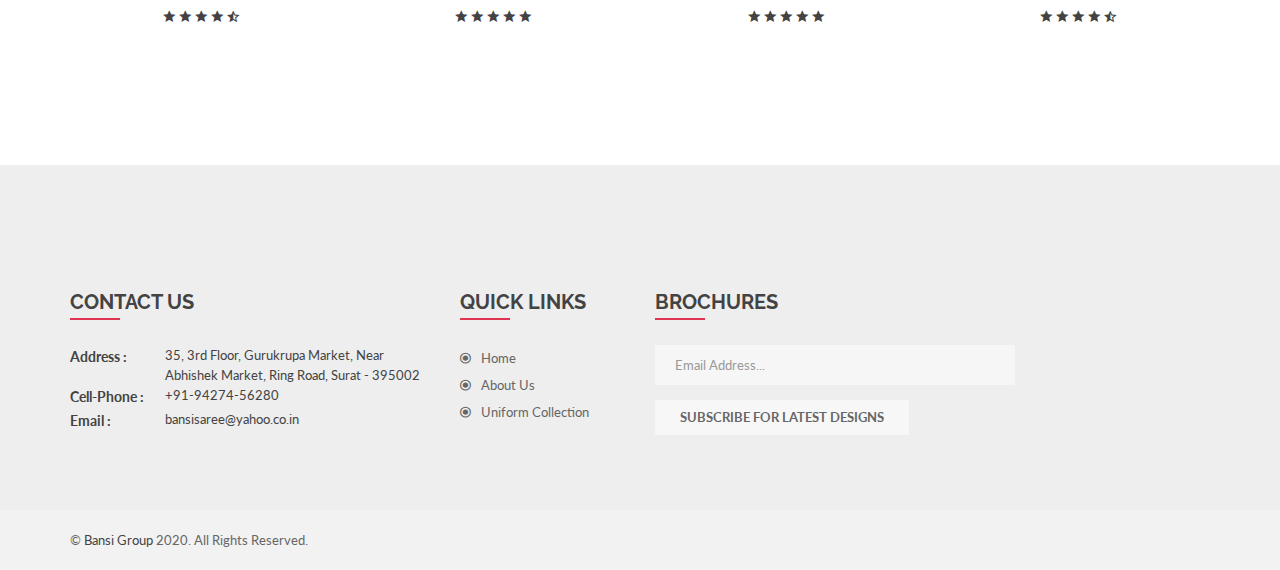
<file: uniformsarees.html>
<!doctype html>
<html class="no-js" lang="en">
<head>
		<meta charset="utf-8">
		<meta http-equiv="x-ua-compatible" content="ie=edge">
		<title>Bansi || Uniform Sarees</title>
		<meta name="description" content="">
		<meta name="viewport" content="width=device-width, initial-scale=1">

		<link rel="shortcut icon" type="image/x-icon" href="img/favicon.ico">
		<!-- Place favicon.ico in the root directory -->

		<!-- all css here -->
		<!-- bootstrap v3.3.6 css -->
		<link rel="stylesheet" href="css/bootstrap.min.css">
		<!-- animate css -->
		<link rel="stylesheet" href="css/animate.css">
		<!-- jquery-ui.min css -->
		<link rel="stylesheet" href="css/jquery-ui.min.css">
		<!-- meanmenu css -->
		<link rel="stylesheet" href="css/meanmenu.min.css">
		<!-- owl carousel css -->
		<link rel="stylesheet" href="css/owl.carousel.min.css">
		<!-- slick css -->
		<link rel="stylesheet" href="css/slick.css">
		<!-- lightbox css -->
		<link rel="stylesheet" href="css/lightbox.min.css">
		<!-- material-design-iconic-font css -->
		<link rel="stylesheet" href="css/material-design-iconic-font.css">
		<!-- All common css of theme -->
		<link rel="stylesheet" href="css/default.css">
		<!-- style css -->
		<link rel="stylesheet" href="style.css">
        <!-- shortcode css -->
        <link rel="stylesheet" href="css/shortcode.css">
		<!-- responsive css -->
		<link rel="stylesheet" href="css/responsive.css">
		<!-- modernizr css -->
		<script src="js/vendor/modernizr-2.8.3.min.js"></script>
	</head>
	<body>	
		<!-- WRAPPER START -->
		<div class="wrapper bg-dark-white">
			<!-- HEADER-AREA START -->
						<!-- HEADER-AREA START -->
			<header>
				<!-- Header Top start -->
				<div class="header-top">
					<div class="container">
						<div class="row">
							<div class="col-xs-12 col-sm-6">
								<div class="welcome-mes">
									<p>Welcome to Bansi Uniform Collection!</p>
								</div>
							</div>
						</div>
					</div>
				</div>
				<!-- Header Top End -->
				<!-- Header Bottom Menu Area Start -->
				<div id="sticky-menu" class="header-bottom" style="padding-left: 110px;">
					<div class="container">
						<div class="row">
							<!-- logo start -->
							<div class="col-md-2 col-sm-2 col-xs-6">
								<div class="top-logo" style="padding-top: 15px;padding-bottom: 5px;">
									<a href="index.html"><img src="img/logo/Bansilogo.jpg" alt="" /></a>
								</div>
							</div>
							<!-- logo end -->
							<!-- mainmenu area start -->
							<div class="col-md-10 col-xs-6 col-sm-10 text-right">
								<!-- Menu Area -->
								<div class="mainmenu">
									<nav>
										<ul>
											<li class="expand"><a href="index.html">Home</a>
										<ul class="restrain sub-menu">
													<li><a href="#glimpse-section">Featured Products</a></li>
													<li><a href="#posters">Annoucements/Posters</a></li>
													<li><a href="#customer-review">Customer Reviews</a></li>
												</ul>									
											</li>
											<li class="expand"><a href="about.html">About Us</a></li>
											<li class="expand"><a href="">The Collection</a>
												<div class="restrain mega-menu megamenu4">
													<span>
														<a class="mega-menu-title" href="uniformsarees.html">Best Sellers</a>
														<a href="">Uniform Sarees</a>
														<a href="">Corporate Uniforms</a>
														<a href="">School Uniforms</a>
													</span>
													<span class="block-last">
														<a class="mega-menu-title" href="suitandsareecombo.html">Fields We Specialize</a>
														<a href="suitandsareecombo.html" target="_blank">Uniform Saree & Suits</a>
														<a href="patrioticsarees.html" target="_blank">Patriotic Uniforms</a>
														<a href="hospitaluniforms.html" target="_blank">Hospital Uniforms</a>
													</span>
												</div>
											</li>
											<li class="expand"><a href="suitandsareecombo.html" target="_blank">Suit & Saree Combo</a></li>
											<li class="expand"><a href="contact.html">Bulk Supply / Customisations</a></li>
											<li class="expand"><a href="contact.html" target="_blank">Contact</a></li>
										</ul>
									</nav>
								</div>
								
							</div>
							<!-- mainmenu area end -->
						</div>
					</div>
				</div>
				<!-- Header Menu Bottom Area Start -->
				<!-- Mobile-menu start -->
				<div class="mobile-menu-area">
					<div class="container-fluid">
						<div class="row">
							<div class="col-xs-12 hidden-lg hidden-md hidden-sm">
								<div class="mobile-menu">
									<nav id="dropdown">
										<ul>
												<li class="expand"><a href="index.html">Home</a>
										<ul class="restrain sub-menu">
													<li><a href="#glimpse-section">Featured Products</a></li>
													<li><a href="#posters">Annoucements/Posters</a></li>
													<li><a href="#customer-review">Customer Reviews</a></li>
												</ul>									
											</li>
											<li class="expand"><a href="about.html">About Us</a></li>
											<li class="expand"><a href="">The Collection</a>
												<ul class="restrain sub-menu">
													
														<a href="">Uniform Sarees</a>
														<a href="">Corporate Uniforms</a>
														<a href="">School Uniforms</a>
														<a href="suitandsareecombo.html" target="_blank">Uniform Saree & Suits</a>
														<a href="patrioticsarees.html" target="_blank">Patriotic Uniforms</a>
														<a href="hospitaluniforms.html" target="_blank">Hospital Uniforms</a>
													
												</ul>
											</li>
											<li class="expand"><a href="suitandsareecombo.html" target="_blank">Suit & Saree Combo</a></li>
										<li class="expand" ><a href="contact.html">Bulk Supply / Customisations</a></li>
											
											<li  class="expand"><a href="contact.html">Contact</a></li>
										</ul>
									</nav>
								</div>
							</div>
						</div>
					</div>
				</div>
				<!-- Mobile-menu end -->
			</header>
			<!-- HEADER-AREA END -->			
<div class="heading-banner-area overlay-bg">
				<div class="container">
					<div class="row">
						<div class="col-md-12">
							<div class="heading-banner">
								<div class="heading-banner-title">
									<h2>Uniform Sarees</h2>
								</div>
								<div class="breadcumbs pb-15">
									<ul>
										<li><a href="#">Home</a></li>
										<li>Uniform Sarees Collection</li>
									</ul>
								</div>
							</div>
						</div>
					</div>
				</div>
			</div>
			<!-- HEADING-BANNER END -->
			<!-- PRODUCT-AREA START -->
			<div class="product-area pt-80 pb-80 product-style-2">
				<div class="container">
					<!-- Shop-Content End -->
					<div class="shop-content">
						<div class="row">
							<div class="col-md-12">
													
							</div>	
							<div class="col-md-12">
								<div class="row">
									<!-- Single-product start -->
									<div class="col-lg-3 col-md-4 col-sm-4 col-xs-12">
										<div class="single-product">
											<div class="product-img">
												<span class="pro-label new-label">new</span>
												<!--<span class="pro-price-2">$ 56.20</span>-->
												<a href=""><img src="img/product/oneplus/1.jpg" alt="" /></a>
											</div>
											<div class="product-info clearfix text-center">
												<div class="fix">
													<h4 class="post-title"><a href="#">Bansi Butter Crepe Red Uniform Saree</a></h4>
												</div>
												<div class="fix">
													<span class="pro-rating">
														<a href="#"><i class="zmdi zmdi-star"></i></a>
														<a href="#"><i class="zmdi zmdi-star"></i></a>
														<a href="#"><i class="zmdi zmdi-star"></i></a>
														<a href="#"><i class="zmdi zmdi-star"></i></a>
														<a href="#"><i class="zmdi zmdi-star"></i></a>
													</span>
												</div>
												
											</div>
										</div>
									</div>
									<!-- Single-product end -->
									<!-- Single-product start -->
								<div class="col-lg-3 col-md-4 col-sm-4 col-xs-12">
										<div class="single-product">
											<div class="product-img">
												<!--<span class="pro-price-2">$ 56.20</span>-->
												<a href=""><img src="img/product/oneplus/2.jpg" alt="" /></a>
											</div>
											<div class="product-info clearfix text-center">
												<div class="fix">
													<h4 class="post-title"><a href="#">Bansi Butter Crepe Cyan Uniform Saree</a></h4>
												</div>
												<div class="fix">
													<span class="pro-rating">
														<a href="#"><i class="zmdi zmdi-star"></i></a>
														<a href="#"><i class="zmdi zmdi-star"></i></a>
														<a href="#"><i class="zmdi zmdi-star"></i></a>
														<a href="#"><i class="zmdi zmdi-star"></i></a>
														<a href="#"><i class="zmdi zmdi-star-half"></i></a>
													</span>
												</div>
												
											</div>
										</div>
									</div>
									<!-- Single-product end -->
									<!-- Single-product start -->
									<div class="col-lg-3 col-md-4 col-sm-4 col-xs-12">
										<div class="single-product">
											<div class="product-img">
												<!--<span class="pro-price-2">$ 56.20</span>-->
												<a href=""><img src="img/product/oneplus/3.jpg" alt="" /></a>
											</div>
											<div class="product-info clearfix text-center">
												<div class="fix">
													<h4 class="post-title"><a href="#">Bansi Butter Crepe Maroon Uniform Saree</a></h4>
												</div>
												<div class="fix">
													<span class="pro-rating">
														<a href="#"><i class="zmdi zmdi-star"></i></a>
														<a href="#"><i class="zmdi zmdi-star"></i></a>
														<a href="#"><i class="zmdi zmdi-star"></i></a>
														<a href="#"><i class="zmdi zmdi-star"></i></a>
														<a href="#"><i class="zmdi zmdi-star-half"></i></a>
													</span>
												</div>
												
											</div>
										</div>
									</div>
									<!-- Single-product end -->
									<!-- Single-product start -->
									<div class="col-lg-3 col-md-4 col-sm-4 col-xs-12">
										<div class="single-product">
											<div class="product-img">
												<!--<span class="pro-price-2">$ 56.20</span>-->
												<a href=""><img src="img/product/oneplus/4.jpg" alt="" /></a>
											</div>
											<div class="product-info clearfix text-center">
												<div class="fix">
													<h4 class="post-title"><a href="#">Bansi Butter Crepe DarkBlue Uniform Saree</a></h4>
												</div>
												<div class="fix">
													<span class="pro-rating">
														<a href="#"><i class="zmdi zmdi-star"></i></a>
														<a href="#"><i class="zmdi zmdi-star"></i></a>
														<a href="#"><i class="zmdi zmdi-star"></i></a>
														<a href="#"><i class="zmdi zmdi-star"></i></a>
														<a href="#"><i class="zmdi zmdi-star"></i></a>
													</span>
												</div>
												
											</div>
										</div>
									</div>
									<!-- Single-product end -->
									<!-- Single-product start -->
								<div class="col-lg-3 col-md-4 col-sm-4 col-xs-12">
										<div class="single-product">
											<div class="product-img">
												<span class="pro-label new-label">new</span>
												<!--<span class="pro-price-2">$ 56.20</span>-->
												<a href=""><img src="img/product/isa/1.jpg" alt="" /></a>
											</div>
											<div class="product-info clearfix text-center">
												<div class="fix">
													<h4 class="post-title"><a href="#">Bansi Butter Crepe DarkBlue Uniform Saree</a></h4>
												</div>
												<div class="fix">
													<span class="pro-rating">
														<a href="#"><i class="zmdi zmdi-star"></i></a>
														<a href="#"><i class="zmdi zmdi-star"></i></a>
														<a href="#"><i class="zmdi zmdi-star"></i></a>
														<a href="#"><i class="zmdi zmdi-star"></i></a>
														<a href="#"><i class="zmdi zmdi-star-half"></i></a>
													</span>
												</div>
												
											</div>
										</div>
									</div>
									<!-- Single-product end -->
									<!-- Single-product start -->
									<div class="col-lg-3 col-md-4 col-sm-4 col-xs-12">
										<div class="single-product">
											<div class="product-img">
												<!--<span class="pro-price-2">$ 56.20</span>-->
												<a href=""><img src="img/product/isa/2.jpg" alt="" /></a>
											</div>
											<div class="product-info clearfix text-center">
												<div class="fix">
													<h4 class="post-title"><a href="#">Bansi Butter Crepe Purple Uniform Saree</a></h4>
												</div>
												<div class="fix">
													<span class="pro-rating">
														<a href="#"><i class="zmdi zmdi-star"></i></a>
														<a href="#"><i class="zmdi zmdi-star"></i></a>
														<a href="#"><i class="zmdi zmdi-star"></i></a>
														<a href="#"><i class="zmdi zmdi-star"></i></a>
														<a href="#"><i class="zmdi zmdi-star-half"></i></a>
													</span>
												</div>
												
											</div>
										</div>
									</div>
									<!-- Single-product end -->
									<!-- Single-product start -->
								<div class="col-lg-3 col-md-4 col-sm-4 col-xs-12">
										<div class="single-product">
											<div class="product-img">
												<!--<span class="pro-price-2">$ 56.20</span>-->
												<a href=""><img src="img/product/isa/3.jpg" alt="" /></a>
											</div>
											<div class="product-info clearfix text-center">
												<div class="fix">
													<h4 class="post-title"><a href="#">Bansi Butter Crepe Pink Uniform Saree</a></h4>
												</div>
												<div class="fix">
													<span class="pro-rating">
														<a href="#"><i class="zmdi zmdi-star"></i></a>
														<a href="#"><i class="zmdi zmdi-star"></i></a>
														<a href="#"><i class="zmdi zmdi-star"></i></a>
														<a href="#"><i class="zmdi zmdi-star"></i></a>
														<a href="#"><i class="zmdi zmdi-star-half"></i></a>
													</span>
												</div>
												
											</div>
										</div>
									</div>
									<!-- Single-product end -->
									<!-- Single-product start -->
									<div class="col-lg-3 col-md-4 col-sm-4 col-xs-12">
										<div class="single-product">
											<div class="product-img">
												<span class="pro-label new-label">new</span>
												<!--<span class="pro-price-2">$ 56.20</span>-->
												<a href=""><img src="img/product/isa/4.jpg" alt="" /></a>
											</div>
											<div class="product-info clearfix text-center">
												<div class="fix">
													<h4 class="post-title"><a href="#">Bansi Butter Crepe Cyan Uniform Saree</a></h4>
												</div>
												<div class="fix">
													<span class="pro-rating">
														<a href="#"><i class="zmdi zmdi-star"></i></a>
														<a href="#"><i class="zmdi zmdi-star"></i></a>
														<a href="#"><i class="zmdi zmdi-star"></i></a>
														<a href="#"><i class="zmdi zmdi-star"></i></a>
														<a href="#"><i class="zmdi zmdi-star-half"></i></a>
													</span>
												</div>
												
											</div>
										</div>
									</div>
									<!-- Single-product end -->
									<!-- Single-product start -->
									<div class="col-lg-3 col-md-4 col-sm-4 col-xs-12">
										<div class="single-product">
											<div class="product-img">
												<!--<span class="pro-price-2">$ 56.20</span>-->
												<a href=""><img src="img/product/isa/5.jpg" alt="" /></a>
											</div>
											<div class="product-info clearfix text-center">
												<div class="fix">
													<h4 class="post-title"><a href="#">Bansi Butter Crepe Yellow Uniform Saree</a></h4>
												</div>
												<div class="fix">
													<span class="pro-rating">
														<a href="#"><i class="zmdi zmdi-star"></i></a>
														<a href="#"><i class="zmdi zmdi-star"></i></a>
														<a href="#"><i class="zmdi zmdi-star"></i></a>
														<a href="#"><i class="zmdi zmdi-star"></i></a>
														<a href="#"><i class="zmdi zmdi-star-half"></i></a>
													</span>
												</div>
												
											</div>
										</div>
									</div>
									<!-- Single-product end -->
									<!-- Single-product start -->
								<div class="col-lg-3 col-md-4 col-sm-4 col-xs-12">
										<div class="single-product">
											<div class="product-img">
												<span class="pro-label new-label">new</span>
												<!--<span class="pro-price-2">$ 56.20</span>-->
												<a href=""><img src="img/product/karma/1.jpg" alt="" /></a>
											</div>
											<div class="product-info clearfix text-center">
												<div class="fix">
													<h4 class="post-title"><a href="#">Bansi Silk Crepe Blue Uniform Saree</a></h4>
												</div>
												<div class="fix">
													<span class="pro-rating">
														<a href="#"><i class="zmdi zmdi-star"></i></a>
														<a href="#"><i class="zmdi zmdi-star"></i></a>
														<a href="#"><i class="zmdi zmdi-star"></i></a>
														<a href="#"><i class="zmdi zmdi-star"></i></a>
														<a href="#"><i class="zmdi zmdi-star-half"></i></a>
													</span>
												</div>
												
											</div>
										</div>
									</div>
									<div class="col-lg-3 col-md-4 col-sm-4 col-xs-12">
										<div class="single-product">
											<div class="product-img">
												<!--<span class="pro-price-2">$ 56.20</span>-->
												<a href=""><img src="img/product/karma/2.jpg" alt="" /></a>
											</div>
											<div class="product-info clearfix text-center">
													<div class="fix">
													<h4 class="post-title"><a href="#">Bansi Silk Crepe Cyan Uniform Saree</a></h4>
												</div>
											<div class="fix">
													<span class="pro-rating">
														<a href="#"><i class="zmdi zmdi-star"></i></a>
														<a href="#"><i class="zmdi zmdi-star"></i></a>
														<a href="#"><i class="zmdi zmdi-star"></i></a>
														<a href="#"><i class="zmdi zmdi-star"></i></a>
														<a href="#"><i class="zmdi zmdi-star"></i></a>
													</span>
												</div>
												
											</div>
										</div>
									</div>
									<!-- Single-product end -->
									<!-- Single-product start -->
								<div class="col-lg-3 col-md-4 col-sm-4 col-xs-12">
										<div class="single-product">
											<div class="product-img">
												<span class="pro-label new-label">new</span>
												<!--<span class="pro-price-2">$ 56.20</span>-->
												<a href=""><img src="img/product/karma/3.jpg" alt="" /></a>
											</div>
											<div class="product-info clearfix text-center">
												<div class="fix">
													<h4 class="post-title"><a href="#">Bansi Silk Crepe Maroon Uniform Saree</a></h4>
												</div>
												<div class="fix">
													<span class="pro-rating">
														<a href="#"><i class="zmdi zmdi-star"></i></a>
														<a href="#"><i class="zmdi zmdi-star"></i></a>
														<a href="#"><i class="zmdi zmdi-star"></i></a>
														<a href="#"><i class="zmdi zmdi-star"></i></a>
														<a href="#"><i class="zmdi zmdi-star"></i></a>
													</span>
												</div>
												
											</div>
										</div>
									</div>
									<!-- Single-product end -->
									<!-- Single-product start -->
									<div class="col-lg-3 col-md-4 col-sm-4 col-xs-12">
										<div class="single-product">
											<div class="product-img">
												<span class="pro-label new-label">new</span>
												<!--<span class="pro-price-2">$ 56.20</span>-->
												<a href=""><img src="img/product/karma/4.jpg" alt="" /></a>
											</div>
											<div class="product-info clearfix text-center">
												<div class="fix">
													<h4 class="post-title"><a href="#">Bansi Silk Crepe Yellow Uniform Saree</a></h4>
												</div>
												<div class="fix">
													<span class="pro-rating">
														<a href="#"><i class="zmdi zmdi-star"></i></a>
														<a href="#"><i class="zmdi zmdi-star"></i></a>
														<a href="#"><i class="zmdi zmdi-star"></i></a>
														<a href="#"><i class="zmdi zmdi-star"></i></a>
														<a href="#"><i class="zmdi zmdi-star"></i></a>
													</span>
												</div>
												
											</div>
										</div>
									</div>
									<!-- Single-product end -->
									<!-- Single-product start -->
									<div class="col-lg-3 col-md-4 col-sm-4 col-xs-12">
										<div class="single-product">
											<div class="product-img">
												<!--<span class="pro-price-2">$ 56.20</span>-->
												<a href=""><img src="img/product/karma/5.jpg" alt="" /></a>
											</div>
											<div class="product-info clearfix text-center">
												<div class="fix">
													<h4 class="post-title"><a href="#">Bansi Silk Crepe DarkBlue Uniform Saree</a></h4>
												</div>
												<div class="fix">
													<span class="pro-rating">
														<a href="#"><i class="zmdi zmdi-star"></i></a>
														<a href="#"><i class="zmdi zmdi-star"></i></a>
														<a href="#"><i class="zmdi zmdi-star"></i></a>
														<a href="#"><i class="zmdi zmdi-star"></i></a>
														<a href="#"><i class="zmdi zmdi-star-half"></i></a>
													</span>
												</div>
												
											</div>
										</div>
									</div>
									<!-- Single-product end -->
									<!-- Single-product start -->
								<div class="col-lg-3 col-md-4 col-sm-4 col-xs-12">
										<div class="single-product">
											<div class="product-img">
												<span class="pro-label new-label">new</span>
												<!--<span class="pro-price-2">$ 56.20</span>-->
												<a href=""><img src="img/product/oyesilk/1.jpg" alt="" /></a>
											</div>
											<div class="product-info clearfix text-center">
												<div class="fix">
													<h4 class="post-title"><a href="#">Bansi Crackle Maroon Uniform Saree</a></h4>
												</div>
												<div class="fix">
													<span class="pro-rating">
														<a href="#"><i class="zmdi zmdi-star"></i></a>
														<a href="#"><i class="zmdi zmdi-star"></i></a>
														<a href="#"><i class="zmdi zmdi-star"></i></a>
														<a href="#"><i class="zmdi zmdi-star"></i></a>
														<a href="#"><i class="zmdi zmdi-star"></i></a>
													</span>
												</div>
												
											</div>
										</div>
									</div>
										<div class="col-lg-3 col-md-4 col-sm-4 col-xs-12">
										<div class="single-product">
											<div class="product-img">
												<span class="pro-label new-label">new</span>
												<!--<span class="pro-price-2">$ 56.20</span>-->
												<a href=""><img src="img/product/oyesilk/2.jpg" alt="" /></a>
											</div>
											<div class="product-info clearfix text-center">
												<div class="fix">
													<h4 class="post-title"><a href="#">Bansi Crackle Blue Uniform Saree</a></h4>
												</div>
												<div class="fix">
													<span class="pro-rating">
														<a href="#"><i class="zmdi zmdi-star"></i></a>
														<a href="#"><i class="zmdi zmdi-star"></i></a>
														<a href="#"><i class="zmdi zmdi-star"></i></a>
														<a href="#"><i class="zmdi zmdi-star"></i></a>
														<a href="#"><i class="zmdi zmdi-star-half"></i></a>
													</span>
												</div>
												
											</div>
										</div>
									</div>
										<div class="col-lg-3 col-md-4 col-sm-4 col-xs-12">
										<div class="single-product">
											<div class="product-img">
												<!--<span class="pro-price-2">$ 56.20</span>-->
												<a href=""><img src="img/product/oyesilk/3.jpg" alt="" /></a>
											</div>
											<div class="product-info clearfix text-center">
												<div class="fix">
													<h4 class="post-title"><a href="#">Bansi Crackle Grey Uniform Saree</a></h4>
												</div>
												<div class="fix">
													<span class="pro-rating">
														<a href="#"><i class="zmdi zmdi-star"></i></a>
														<a href="#"><i class="zmdi zmdi-star"></i></a>
														<a href="#"><i class="zmdi zmdi-star"></i></a>
														<a href="#"><i class="zmdi zmdi-star"></i></a>
														<a href="#"><i class="zmdi zmdi-star"></i></a>
													</span>
												</div>
												
											</div>
										</div>
									</div>
										<div class="col-lg-3 col-md-4 col-sm-4 col-xs-12">
										<div class="single-product">
											<div class="product-img">
												<span class="pro-label new-label">new</span>
												<!--<span class="pro-price-2">$ 56.20</span>-->
												<a href=""><img src="img/product/oyesilk/4.jpg" alt="" /></a>
											</div>
											<div class="product-info clearfix text-center">
												<div class="fix">
													<h4 class="post-title"><a href="#">Bansi Crackle Golden Uniform Saree</a></h4>
												</div>
												<div class="fix">
													<span class="pro-rating">
														<a href="#"><i class="zmdi zmdi-star"></i></a>
														<a href="#"><i class="zmdi zmdi-star"></i></a>
														<a href="#"><i class="zmdi zmdi-star"></i></a>
														<a href="#"><i class="zmdi zmdi-star"></i></a>
														<a href="#"><i class="zmdi zmdi-star-half"></i></a>
													</span>
												</div>
												
											</div>
										</div>
									</div>
										<div class="col-lg-3 col-md-4 col-sm-4 col-xs-12">
										<div class="single-product">
											<div class="product-img">
												<!--<span class="pro-price-2">$ 56.20</span>-->
												<a href=""><img src="img/product/oyesilk/5.jpg" alt="" /></a>
											</div>
											<div class="product-info clearfix text-center">
												<div class="fix">
													<h4 class="post-title"><a href="#">Bansi Crackle Blue Uniform Saree</a></h4>
												</div>
												<div class="fix">
													<span class="pro-rating">
														<a href="#"><i class="zmdi zmdi-star"></i></a>
														<a href="#"><i class="zmdi zmdi-star"></i></a>
														<a href="#"><i class="zmdi zmdi-star"></i></a>
														<a href="#"><i class="zmdi zmdi-star"></i></a>
														<a href="#"><i class="zmdi zmdi-star-half"></i></a>
													</span>
												</div>
												
											</div>
										</div>
									</div>

									<div class="col-lg-3 col-md-4 col-sm-4 col-xs-12">
										<div class="single-product">
											<div class="product-img">
												<span class="pro-label new-label">new</span>
												<!--<span class="pro-price-2">$ 56.20</span>-->
												<a href=""><img src="img/product/tussarsilk/1.jpg" alt="" /></a>
											</div>
											<div class="product-info clearfix text-center">
												<div class="fix">
													<h4 class="post-title"><a href="#">Bansi Crackle Pink Uniform Saree</a></h4>
												</div>
												<div class="fix">
													<span class="pro-rating">
														<a href="#"><i class="zmdi zmdi-star"></i></a>
														<a href="#"><i class="zmdi zmdi-star"></i></a>
														<a href="#"><i class="zmdi zmdi-star"></i></a>
														<a href="#"><i class="zmdi zmdi-star"></i></a>
														<a href="#"><i class="zmdi zmdi-star"></i></a>
													</span>
												</div>
												
											</div>
										</div>
									</div>
										<div class="col-lg-3 col-md-4 col-sm-4 col-xs-12">
										<div class="single-product">
											<div class="product-img">
												<span class="pro-label new-label">new</span>
												<!--<span class="pro-price-2">$ 56.20</span>-->
												<a href=""><img src="img/product/tussarsilk/2.jpg" alt="" /></a>
											</div>
											<div class="product-info clearfix text-center">
												<div class="fix">
													<h4 class="post-title"><a href="#">Bansi Crackle Blue Uniform Saree</a></h4>
												</div>
												<div class="fix">
													<span class="pro-rating">
														<a href="#"><i class="zmdi zmdi-star"></i></a>
														<a href="#"><i class="zmdi zmdi-star"></i></a>
														<a href="#"><i class="zmdi zmdi-star"></i></a>
														<a href="#"><i class="zmdi zmdi-star"></i></a>
														<a href="#"><i class="zmdi zmdi-star-half"></i></a>
													</span>
												</div>
												
											</div>
										</div>
									</div>
										<div class="col-lg-3 col-md-4 col-sm-4 col-xs-12">
										<div class="single-product">
											<div class="product-img">
												<!--<span class="pro-price-2">$ 56.20</span>-->
												<a href=""><img src="img/product/tussarsilk/3.jpg" alt="" /></a>
											</div>
											<div class="product-info clearfix text-center">
												<div class="fix">
													<h4 class="post-title"><a href="#">Bansi Crackle Maroon Uniform Saree</a></h4>
												</div>
												<div class="fix">
													<span class="pro-rating">
														<a href="#"><i class="zmdi zmdi-star"></i></a>
														<a href="#"><i class="zmdi zmdi-star"></i></a>
														<a href="#"><i class="zmdi zmdi-star"></i></a>
														<a href="#"><i class="zmdi zmdi-star"></i></a>
														<a href="#"><i class="zmdi zmdi-star"></i></a>
													</span>
												</div>
												
											</div>
										</div>
									</div>
										<div class="col-lg-3 col-md-4 col-sm-4 col-xs-12">
										<div class="single-product">
											<div class="product-img">
												<span class="pro-label new-label">new</span>
												<!--<span class="pro-price-2">$ 56.20</span>-->
												<a href=""><img src="img/product/tussarsilk/4.jpg" alt="" /></a>
											</div>
											<div class="product-info clearfix text-center">
												<div class="fix">
													<h4 class="post-title"><a href="#">Bansi Crackle Green Uniform Saree</a></h4>
												</div>
												<div class="fix">
													<span class="pro-rating">
														<a href="#"><i class="zmdi zmdi-star"></i></a>
														<a href="#"><i class="zmdi zmdi-star"></i></a>
														<a href="#"><i class="zmdi zmdi-star"></i></a>
														<a href="#"><i class="zmdi zmdi-star"></i></a>
														<a href="#"><i class="zmdi zmdi-star"></i></a>
													</span>
												</div>
												
											</div>
										</div>
									</div>
										<div class="col-lg-3 col-md-4 col-sm-4 col-xs-12">
										<div class="single-product">
											<div class="product-img">
												<!--<span class="pro-price-2">$ 56.20</span>-->
												<a href=""><img src="img/product/tussarsilk/5.jpg" alt="" /></a>
											</div>
											<div class="product-info clearfix text-center">
												<div class="fix">
													<h4 class="post-title"><a href="#">Bansi Crackle Red Uniform Saree</a></h4>
												</div>
												<div class="fix">
													<span class="pro-rating">
														<a href="#"><i class="zmdi zmdi-star"></i></a>
														<a href="#"><i class="zmdi zmdi-star"></i></a>
														<a href="#"><i class="zmdi zmdi-star"></i></a>
														<a href="#"><i class="zmdi zmdi-star"></i></a>
														<a href="#"><i class="zmdi zmdi-star-half"></i></a>
													</span>
												</div>
												
											</div>
										</div>
									</div>
									<!-- Single-product end -->
								</div>
							</div>
							<!--<div class="col-md-12">
								<div class="shop-pagination  text-center">
									<div class="pagination">
										<ul>
											<li><a href="#"><i class="zmdi zmdi-long-arrow-left"></i></a></li>
											<li><a href="#">01</a></li>
											<li class="active"><a href="#">02</a></li>
											<li><a href="#">03</a></li>
											<li><a href="#">04</a></li>
											<li><a href="#">05</a></li>
											<li><a href="#"><i class="zmdi zmdi-long-arrow-right"></i></a></li>
										</ul>
									</div>
								</div>
							</div>-->
						</div>
					</div>
					<!-- Shop-Content End -->
				</div>
			</div>
			<!-- PRODUCT-AREA END -->
			<!-- FOOTER START -->
				<footer>
				<!-- Footer-area start -->
				<div class="footer-area footer-2">
					<div class="container">
						<div class="row">
							<div class="col-lg-4 col-md-4 col-sm-5 col-xs-12">
								<div class="single-footer">
									<h3 class="footer-title  title-border">Contact Us</h3>
									<ul class="footer-contact">
										<a href="https://www.google.com/maps/place/Bansi+Fashion+Pvt.+Ltd./@21.1896979,72.8429621,17z/data=!3m1!4b1!4m5!3m4!1s0x3be04e513aa9c71d:0x4bb67f7ab2239225!8m2!3d21.1896979!4d72.8451508" target="_blank"><li><span>Address :</span>35, 3rd Floor, Gurukrupa Market, Near Abhishek Market, Ring Road, Surat - 395002</li></a>
										<a href="tel:+919427456280"><li><span>Cell-Phone :</span>+91-94274-56280</li></a>
										<a href="mailto:bansisaree@yahoo.co.in" target="_blank">
											<li><span>Email :</span>bansisaree@yahoo.co.in</li></a>
									</ul>
								</div>
							</div>
							<div class="col-lg-2 col-md-2 col-sm-3 col-xs-12">
								<div class="single-footer">
									<h3 class="footer-title  title-border">Quick Links</h3>
									<ul class="footer-menu">
										<li><a href="#top"><i class="zmdi zmdi-dot-circle"></i>Home</a></li>
										<li><a href="about.html"><i class="zmdi zmdi-dot-circle"></i>About Us</a></li>
										<li><a href="uniformsarees.html"><i class="zmdi zmdi-dot-circle"></i>Uniform Collection</a></li>
									</ul>
								</div>
							</div>
							
							<div class="col-lg-4 col-md-4 col-sm-4 col-xs-12">
								<div class="single-footer">
									<h3 class="footer-title  title-border">Brochures</h3>
									<div class="footer-subscribe">
										<form action="#">
											<input type="text" name="email" placeholder="Email Address..." />
											<button class="button-one submit-btn-4" type="submit" data-text="Subscribe">Subscribe for latest designs</button>
										</form>
									</div>
								</div>
							</div>
						</div>
					</div>
				</div>
				<!-- Footer-area end -->
				<!-- Copyright-area start -->
				<div class="copyright-area copyright-2">
					<div class="container">
						<div class="row">
							<div class="col-sm-6 col-xs-12">
								<div class="copyright">
									<p class="mb-0">&copy; <a href="" target="_blank">Bansi Group</a> 2020. All Rights Reserved.</p>
								</div>
							</div>
							
						</div>
					</div>
				</div>
			</footer>
			<!-- FOOTER END -->
		
		</div>
		<!-- WRAPPER END -->

		<!-- all js here -->
		<!-- jquery latest version -->
		<script src="js/vendor/jquery-1.12.4.min.js"></script>
		<!-- bootstrap js -->
		<script src="js/bootstrap.min.js"></script>
		<!-- jquery.meanmenu js -->
		<script src="js/jquery.meanmenu.js"></script>
		<!-- slick.min js -->
		<script src="js/slick.min.js"></script>
		<!-- jquery.treeview js -->
		<script src="js/jquery.treeview.js"></script>
		<!-- lightbox.min js -->
		<script src="js/lightbox.min.js"></script>
		<!-- jquery-ui js -->
		<script src="js/jquery-ui.min.js"></script>
		<!-- owl.carousel js -->
		<script src="js/owl.carousel.min.js"></script>
		<!-- jquery.nicescroll.min js -->
		<script src="js/jquery.nicescroll.min.js"></script>
		<!-- countdon.min js -->
		<script src="js/countdon.min.js"></script>
		<!-- wow js -->
		<script src="js/wow.min.js"></script>
		<!-- plugins js -->
		<script src="js/plugins.js"></script>
		<!-- main js -->
		<script src="js/main.js"></script>
	</body>

</html>
</file>
<file: css/default.css>
/* =======================================
	All common CSS of Latest Theme 
======================================== */


/* -----------------------------------------------------
	Font-size
----------------------------------------------------- */
.font-16px {font-size: 16px;}
/* -----------------------------------------------------
	Text-Color
----------------------------------------------------- */
.text-gray {
	color: #999;
}
.text-dark-red {
	color: #434343;
}
.text-black {
	color: #6a6a6a;
}
.text-light-black {
	color: #666;
}
.text-tan {
	color: #e03550;
}
.cart-info h5 a, .slider-title2, .slider-title3 {
  color: #222;
}
.cart-info a:hover {
  color: #e03550;
}
.single-cart p {
  color: #999;
}
.cart-delete a  {
  color: #ccc;
}
.banner-3 .banner-title a {
  color: black;
  opacity: 1;
}
.banner-3 .banner-title a:hover {
  color: #e03550;
}
.banner-3 .banner-title span {
  color: #e03550;
}
.sidebar-social ul > li:hover a,
.sidebar-account ul > li:hover a {
    color: #e03550;
}
.bg-white {
  background: #fff;
}
.bg-dark-white {
  background: #fff;
}
/* -----------------------------------------------------
	Nested CSS
----------------------------------------------------- */
.banner-thumb , .product-img  a {
  display: block;
}
.price, .banner-title, .banner-brief p {
  z-index: 9;
}
/* -----------------------------------------------------
	Sticker / Product Label
----------------------------------------------------- */
.pro-label {
  left: 20px;
  position: absolute;
  top: 20px;
  z-index: 2;
  background: #e03550 none repeat scroll 0 0;
  border-radius: 5px;
  color: #fff;
  height: 25px;
  line-height: 25px;
  padding: 0 10px;
  text-transform: capitalize;
}
.pro-label.new-label {
  background: #e03550 none repeat scroll 0 0;
}
.pro-label.sale-label {
  background: #e03550 none repeat scroll 0 0;
}
.single-banner .pro-label {
  left: 30px;
}
.product-style-2 .pro-label {
  left: 15px;
  top: 15px;
}
/* -----------------------------------------------------
	Button
----------------------------------------------------- */
.btn {
  border-radius: 0;
}	
.button-one {
  background: #efefef none repeat scroll 0 0;
  display: inline-block;
  height: 30px;
  line-height: 30px;
  overflow: hidden;
  padding: 0 15px;
  position: relative;
}	
.button-one::before {
  background: #e03550 none repeat scroll 0 0;
  bottom: 0;
  color: #fff;
  content: attr(data-text);
  left: -100%;
  position: absolute;
  text-align: center;
  top: 0;
  width: 100%;
  visibility: hidden;
  z-index: 11;
}
.button-one::after {
  border: 2px solid #e03550;
  bottom: 0;
  content: "";
  left: 0;
  position: absolute;
  top: 0;
  width: 100%;
  z-index: 1;
}
.button-one:hover, .button-one:focus, .button-one:active {
  color: #fff;
}	
.button-one:hover::before, .button-one:focus::before, .button-one:active::before {
  left: 0;
  visibility: visible;
}	
.submit-button.btn-bg-2 {
  background: #e03550 none repeat scroll 0 0;
}
.submit-button.btn-bg-2::before {
  background: #434343 none repeat scroll 0 0;
}
/* Slider */
.slider-area .button-one {}
.button-one.style-2 {
  color: #e03550;
  height: 45px;
  line-height: 45px;
  padding: 0 30px;
}
.button-one.style-3 {
  background: #434343 none repeat scroll 0 0;
  color: #fff;
  font-weight: 700;
  padding: 0 30px;
}
.button-one.style-3::after {
    border: 2px solid #434343;
}
.button-2 {
  font-weight: 700;
}
.submit-btn-4::after {
  border: medium none;
}
/* -----------------------------------------------------
	Title
----------------------------------------------------- */
.title-1 {
  font-size: 16px;
  font-weight: 700;
  line-height: 28px;
}
.title-border {
    position: relative;
}
.title-border::before {
    background: #ddd none repeat scroll 0 0;
    bottom: 0;
    content: "";
    height: 2px;
	left: 0;
    position: absolute;
    width: 50px;
}
.section-title h2 {
  color: #444;
  font-size: 30px;
  font-weight: 700;
  line-height: 22px;
  margin-bottom: 25px;
  padding-bottom: 22px;
}
.section-title .title-border::before {
  background: #e03550 none repeat scroll 0 0;
  margin: 0 auto;
  right: 0;
}
/* -----------------------------------------------------
	Input
----------------------------------------------------- */
input[type="text"], input[type="password"] {
  background: #f6f6f6 none repeat scroll 0 0;
  border: medium none;
  box-shadow: none;
  color: #999;
  height: 40px;
  margin-bottom: 15px;
  padding: 0 20px;
  transition: all 0.5s ease 0s;
  width: 100%;
  outline: none;
}
input::-webkit-input-placeholder {
  color: #999;
  opacity: 1;
}
input:-moz-placeholder {
  color: #999; /* Firefox 18- */
  opacity: 1;
}
input::-moz-placeholder {
  color: #999;  /* Firefox 19+ */
  opacity: 1;
}
input:-ms-input-placeholder {
  color: #999;
  opacity: 1;
}
input[type="checkbox"] {
  margin: 4px 10px 0px 0;
}
input[type="checkbox"]:focus {
  outline: none;
}
button {
  border:none;
  background: transparent;
  transition: all 0.3s ease 0s;
}
.subscribe-area input[type="text"] {
  padding: 0 20px 0 0;
}
.submit-button {
  background: #434343 none repeat scroll 0 0;
  color: #fff;
  height: 35px;
  line-height: 35px;
  padding: 0 30px;
  text-transform: uppercase;
}
.submit-button.button-one::after {
  border-color: transparent;
}
.submit-btn-2 {
  border-radius: 3px;
  font-size: 14px;
  font-weight: 700;
  padding: 0 40px;
}
.subscribe .submit-button {
  margin-left: 50px;
}
.custom-textarea {
  background: #f6f6f6 none repeat scroll 0 0;
  border: medium none;
  height: 100px;
  padding: 15px 20px;
  width: 100%;
  outline: none;  
}
/* -----------------------------------------------------
	Slick slider Next - Prev
----------------------------------------------------- */
/* Slick-Arrow */
.arrow-left-right .slick-arrow {
  background: #fff none repeat scroll 0 0;
  border: 2px solid #eeeeee;
  color: #a6a6a6;
  font-size: 20px;
  height: 40px;
  left: -30px;
  line-height: 36px;
  margin-top: -43px;
  position: absolute;
  top: 50%;
  transition: all 0.5s ease 0s;
  width: 40px;
  z-index: 999;
  text-align: center;
}
.arrow-left-right .slick-arrow:hover {
  background: #e03550 none repeat scroll 0 0;
  border: 2px solid #e03550;
  color: #fff;
}
.arrow-left-right .slick-next.slick-arrow {
  left: auto;
  right: -30px;
}
/* Slick-Dots */
.dots-bottom-right .slick-dots {
    bottom: 20px;
    position: absolute;
    right: 45px;
}
.dots-bottom-right .slick-dots li {
  background: #ccc none repeat scroll 0 0;
  border-radius: 50%;
  cursor: pointer;
  display: inline-block;
  font-size: 0;
  height: 8px;
  line-height: 0;
  margin-left: 10px;
  width: 8px;
}
.dots-bottom-right .slick-dots li.slick-active {
    background: #e03550 none repeat scroll 0 0;
}
/* -----------------------------------------------------
	Margin and Padding
----------------------------------------------------- */
/* Margin */
.m-0 { margin: 0; }
.mt-5 { margin-top: 5px; }
.mt-10 { margin-top: 10px; }
.mt-15 { margin-top: 15px; }
.mt-20 { margin-top: 20px; }
.mt-25 { margin-top: 25px; }
.mt-30 { margin-top: 30px; }
.mt-40 { margin-top: 40px; }
.mt-60 { margin-top: 60px; }
.mb-0 {  margin-bottom: 0; }
.mb-10 {  margin-bottom: 10px; }
.mb-15 {  margin-bottom: 15px; }
.mb-20 {  margin-bottom: 20px; }
.mb-30 {  margin-bottom: 30px; }
.mb-35 {  margin-bottom: 35px; }
.mb-60 {  margin-bottom: 60px; }
.ml-10 {  margin-left: 10px; }
/* Padding */
.p-0 { padding: 0; }
.pb-80 { padding-bottom: 80px; }
.pb-15 { padding-bottom: 15px; }
.pb-30 { padding-bottom: 30px; }
.pb-35 { padding-bottom: 35px; }
.pt-80 { padding-top: 80px; }
.pt-50 { padding-top: 50px; }
.pt-55 { padding-top: 55px; }
.pr-20 { padding-right: 20px; }
.pr-30 { padding-right: 30px; }
.pl-20 { padding-left: 20px; }
/* custom-row */
.cus-row-30 {
  margin-left: -30px;
  margin-right: -30px;
}
/* ************************
		 Margin top
************************ */ 
.mt-0 {	margin-top: 0; }
.mt-10 { margin-top: 10px; }
.mt-15 { margin-top: 15px; }
.mt-20 { margin-top: 20px; }
.mt-30 { margin-top: 30px; }
.mt-40 { margin-top: 40px; }
.mt-50 { margin-top: 50px; }
.mt-60 { margin-top: 60px; }
.mt-70 { margin-top: 70px; }
.mt-80 { margin-top: 80px; }
.mt-90 { margin-top: 90px; }
.mt-100 { margin-top: 100px; }
.mt-110 { margin-top: 110px; }
.mt-120 { margin-top: 120px; }
.mt-130 { margin-top: 130px; }
.mt-140 { margin-top: 140px; }
.mt-150 { margin-top: 150px;}

 /* ************************
	  Margin right
************************ */ 
.mr-0 { margin-right: 0; }
.mr-10 { margin-right: 10px; }
.mr-15 { margin-right: 15px; }
.mr-20 { margin-right: 20px; }
.mr-30 { margin-right: 30px; }
.mr-40 { margin-right: 40px; }
.mr-50 { margin-right: 50px; }
.mr-60 { margin-right: 60px; }
.mr-70 { margin-right: 70px; }
.mr-80 { margin-right: 80px; }
.mr-90 { margin-right: 90px; }
.mr-100 { margin-right: 100px; }
.mr-110 { margin-right: 110px; }
.mr-120 { margin-right: 120px; }
.mr-130 { margin-right: 130px; }
.mr-140 { margin-right: 140px; }
.mr-150 { margin-right: 150px; }

 /* ************************
	  Margin bottom
************************ */
.mb-0 { margin-bottom: 0; }
.mb-10 { margin-bottom: 10px; }
.mb-15 { margin-bottom: 15px; }
.mb-20 { margin-bottom: 20px; }
.mb-30 { margin-bottom: 30px; }
.mb-40 { margin-bottom: 40px; }
.mb-50 { margin-bottom: 50px; }
.mb-60 { margin-bottom: 60px; }
.mb-70 { margin-bottom: 70px; }
.mb-80 { margin-bottom: 80px; }
.mb-90 { margin-bottom: 90px; }
.mb-100 { margin-bottom: 100px; }
.mb-110 { margin-bottom: 110px; }
.mb-120 { margin-bottom: 120px; }
.mb-130 { margin-bottom: 130px; }
.mb-140 { margin-bottom: 140px; }
.mb-150 { margin-bottom: 150px; }

/* ************************
		Margin left
************************ */
.ml-0 { margin-left: 0; }
.ml-10 { margin-left: 10px; }
.ml-15 { margin-left: 15px; }
.ml-20 { margin-left: 20px; }
.ml-30 { margin-left: 30px; }
.ml-40 { margin-left: 40px; }
.ml-50 { margin-left: 50px; }
.ml-60 { margin-left: 60px; }
.ml-70 { margin-left: 70px; }
.ml-80 { margin-left: 80px; }
.ml-90 { margin-left: 90px; }
.ml-100 { margin-left: 100px; }
.ml-110 { margin-left: 110px; }
.ml-120 { margin-left: 120px; }
.ml-130 { margin-left: 130px; }
.ml-140 { margin-left: 140px; }
.ml-150 { margin-left: 150px; }
 
 /* ************************
		Padding top
************************ */
.pt-0 { padding-top: 0; }
.pt-10 { padding-top: 10px; }
.pt-15 { padding-top: 15px; }
.pt-20 { padding-top: 20px; }
.pt-30 { padding-top: 30px; }
.pt-40 { padding-top: 40px; }
.pt-50 { padding-top: 50px; }
.pt-60 { padding-top: 60px; }
.pt-70 { padding-top: 70px; }
.pt-80 { padding-top: 80px; }
.pt-90 { padding-top: 90px; }
.pt-100 { padding-top: 100px; }
.pt-110 { padding-top: 110px; }
.pt-120 { padding-top: 120px; }
.pt-130 { padding-top: 130px; }
.pt-140 { padding-top: 140px; }
.pt-150 { padding-top: 150px; }

 /* ************************
		Padding right
************************ */
 .pr-0 { padding-right: 0; }
.pr-10 { padding-right: 10px; }
.pr-15 { padding-right: 15px; }
.pr-20 { padding-right: 20px; }
.pr-30 { padding-right: 30px; }
.pr-40 { padding-right: 40px; }
.pr-50 { padding-right: 50px; }
.pr-60 { padding-right: 60px; }
.pr-70 { padding-right: 70px; }
.pr-80 { padding-right: 80px; }
.pr-90 { padding-right: 90px; }
.pr-100 { padding-right: 100px; }
.pr-110 { padding-right: 110px; }
.pr-120 { padding-right: 120px; }
.pr-130 { padding-right: 130px; }
.pr-140 { padding-right: 140px; }  
 
 /* ************************
		Padding bottom
************************ */
 .pb-0 { padding-bottom: 0; }
.pb-10 { padding-bottom: 10px; }
.pb-15 { padding-bottom: 15px; }
.pb-20 { padding-bottom: 20px; }
.pb-30 { padding-bottom: 30px; }
.pb-40 { padding-bottom: 40px; }
.pb-50 { padding-bottom: 50px; }
.pb-60 { padding-bottom: 60px; }
.pb-70 { padding-bottom: 70px; }
.pb-80 { padding-bottom: 80px; }
.pb-90 { padding-bottom: 90px; }
.pb-100 { padding-bottom: 100px; }
.pb-110 { padding-bottom: 110px; }
.pb-120 { padding-bottom: 120px; }
.pb-130 { padding-bottom: 130px; }
.pb-140 { padding-bottom: 140px; }
.pb-150 { padding-bottom: 150px; }  
 
 /* ************************
		Padding left
************************ */
 .pl-0 { padding-left: 0; }
.pl-10 { padding-left: 10px; }
.pl-15 { padding-left: 15px; }
.pl-20 { padding-left: 20px; }
.pl-30 { padding-left: 30px; }
.pl-40 { padding-left: 40px; }
.pl-50 { padding-left: 50px; }
.pl-60 { padding-left: 60px; }
.pl-70 { padding-left: 70px; }
.pl-80 { padding-left: 80px; }
.pl-90 { padding-left: 90px; }
.pl-100 { padding-left: 100px; }
.pl-110 { padding-left: 110px; }
.pl-120 { padding-left: 120px; }
.pl-130 { padding-left: 130px; }
.pl-140 { padding-left: 140px; }
.pl-150 { padding-left: 150px; }  


/* -----------------------------------------------------
	Main-Menu open and close button
----------------------------------------------------- */
.hamburger {
  padding: 15px 15px;
  display: inline-block;
  cursor: pointer;
  transition-property: opacity, -webkit-filter;
  transition-property: opacity, filter;
  transition-property: opacity, filter, -webkit-filter;
  transition-duration: 0.15s;
  transition-timing-function: linear;
  font: inherit;
  color: inherit;
  text-transform: none;
  background-color: transparent;
  border: 0;
  margin: 0;
  overflow: visible; }
.hamburger:hover {
    opacity: 0.7; }

.hamburger-box {
  display: inline-block;
  height: 15px;
  position: relative;
  width: 21px;
}
.hamburger-inner {
  display: block;
  top: 50%;
  margin-top: -2px; }
.hamburger-inner, .hamburger-inner::before, .hamburger-inner::after {
    width: 21px;
    height: 3px;
    background-color: #333;
    border-radius: 0px;
    position: absolute;
    transition-property: -webkit-transform;
    transition-property: transform;
    transition-property: transform, -webkit-transform;
    transition-duration: 0.15s;
    transition-timing-function: ease; }
.hamburger-inner::before, .hamburger-inner::after {
    content: "";
    display: block; }
.hamburger-inner::before {top: -6px; }
.hamburger-inner::after { bottom: -10px; }
	

/*
 * Emphatic
 */
.hamburger--emphatic {overflow: hidden; }
.hamburger--emphatic .hamburger-inner {transition: background-color 0.2s 0.25s ease-in; }
.hamburger--emphatic .hamburger-inner::before {
      left: 0;
      transition: top 0.05s 0.2s linear, left 0.2s 0.25s ease-in, -webkit-transform 0.2s cubic-bezier(0.6, 0.04, 0.98, 0.335);
      transition: transform 0.2s cubic-bezier(0.6, 0.04, 0.98, 0.335), top 0.05s 0.2s linear, left 0.2s 0.25s ease-in;
      transition: transform 0.2s cubic-bezier(0.6, 0.04, 0.98, 0.335), top 0.05s 0.2s linear, left 0.2s 0.25s ease-in, -webkit-transform 0.2s cubic-bezier(0.6, 0.04, 0.98, 0.335); }
.hamburger--emphatic .hamburger-inner::after {
      top: 6px;
      right: 0;
      transition: top 0.05s 0.2s linear, right 0.2s 0.25s ease-in, -webkit-transform 0.2s cubic-bezier(0.6, 0.04, 0.98, 0.335);
      transition: transform 0.2s cubic-bezier(0.6, 0.04, 0.98, 0.335), top 0.05s 0.2s linear, right 0.2s 0.25s ease-in;
      transition: transform 0.2s cubic-bezier(0.6, 0.04, 0.98, 0.335), top 0.05s 0.2s linear, right 0.2s 0.25s ease-in, -webkit-transform 0.2s cubic-bezier(0.6, 0.04, 0.98, 0.335); }
.hamburger--emphatic.active .hamburger-inner {
    transition-delay: 0s;
    transition-timing-function: ease-out;
    background-color: transparent; }
.hamburger--emphatic.active .hamburger-inner::before {
      left: -80px;
      top: -80px;
      -webkit-transform: translate3d(80px, 80px, 0) rotate(45deg);
              transform: translate3d(80px, 80px, 0) rotate(45deg);
      transition: left 0.2s ease-out, top 0.05s 0.2s linear, -webkit-transform 0.2s 0.25s cubic-bezier(0.075, 0.82, 0.165, 1);
      transition: left 0.2s ease-out, top 0.05s 0.2s linear, transform 0.2s 0.25s cubic-bezier(0.075, 0.82, 0.165, 1);
      transition: left 0.2s ease-out, top 0.05s 0.2s linear, transform 0.2s 0.25s cubic-bezier(0.075, 0.82, 0.165, 1), -webkit-transform 0.2s 0.25s cubic-bezier(0.075, 0.82, 0.165, 1); }
.hamburger--emphatic.active .hamburger-inner::after {
      right: -80px;
      top: -80px;
      -webkit-transform: translate3d(-80px, 80px, 0) rotate(-45deg);
              transform: translate3d(-80px, 80px, 0) rotate(-45deg);
      transition: right 0.2s ease-out, top 0.05s 0.2s linear, -webkit-transform 0.2s 0.25s cubic-bezier(0.075, 0.82, 0.165, 1);
      transition: right 0.2s ease-out, top 0.05s 0.2s linear, transform 0.2s 0.25s cubic-bezier(0.075, 0.82, 0.165, 1);
      transition: right 0.2s ease-out, top 0.05s 0.2s linear, transform 0.2s 0.25s cubic-bezier(0.075, 0.82, 0.165, 1), -webkit-transform 0.2s 0.25s cubic-bezier(0.075, 0.82, 0.165, 1); }
/* ============= */
/* Tooltip */
.tooltip {opacity:1 !important;}
.tooltip > .tooltip-inner {
  background: #e03550 none repeat scroll 0 0;
  border-radius: 3px;
  color: #fff;
  display: inline-block;
  font-size: 11px;
  font-weight: 700;
  line-height: 25px;
  padding: 0 10px;
  text-transform: uppercase;
  width: auto;
  height: 25px;
}
.product-action a:first-child .tooltip > .tooltip-inner {
  margin-left: 20px;
}
.tooltip .tooltip-arrow { border-top-color:#e03550 !important; }
/* Quickview */
.modal { z-index: 13000;}
#productModal .modal-dialog {
    margin: 5% auto;
    max-width: 96%;
    min-height: 300px;
    padding: 20px;
    width: 870px;
}
#productModal .modal-header {
    border: 0 none;
    min-height: auto;
    padding: 0;
}
#productModal button.close {
  opacity: 1;
  position: absolute;
  right: 10px;
  top: 10px;
  z-index: 2;
}
#productModal button.close span {
  border: 1px solid #909295;
  border-radius: 100%;
  color: #909295;
  display: block;
  height: 30px;
  line-height: 25px;
  padding-top: 1px;
  text-align: center;
  width: 30px;
}
#productModal button.close:hover span {
  opacity: 1;
  border: 1px solid #F6416C;
  color: #F6416C;
}
#quickview-wrapper .modal-content {
    border-radius: 0;
}
.modal-product {
    overflow: hidden;
}
.modal-product .product-images {
    float: left;
    width: 40%;
}
.modal-product .product-images .quick-thumbnails {
    float: left;
    width: 100%;
}
.modal-product .product-images .main-image {
    float: left;
    width: 100%;
}
.modal-product .product-images .main-image img {
    box-shadow: none;
}
.modal-product .product-info {
    float: left;
    padding-left: 30px;
    width: 60%;
}
.modal-product .product-info h1 {
    font-size: 22px;
    font-weight: normal;
    margin: 0 0 20px;
}
.s-price-box {
    font-family: "Roboto",sans-serif;
    font-size: 20px;
}
.s-price-box .old-price {
  margin-left: 15px;
  text-decoration: line-through;
}
.modal-product .product-info .price-box {
    float: left;
    margin: 0 0 12px;
    width: 100%;
}
.modal-product .product-info .price-box p {
    margin: 0;
}
.modal-product .product-info .price-box .special-price {
    color: #83cbdc;
    font-family: "Raleway",sans-serif;
    font-size: 24px;
    font-weight: 400;
}
.modal-product .product-info .see-all {
    color: #42414f;
    display: inline-block;
    margin-bottom: 35px;
    text-decoration: underline;
}
.numbers-row > input {
  border: 1px solid #ddd;
  float: left;
  height: 40px;
  padding: 0 10px 0 0;
  text-align: center;
  width: 60px;
}
.quick-add-to-cart .single_add_to_cart_button {
    background: #444  none repeat scroll 0 0;
    border: medium none;
    color: #fff;
    float: left;
    font-weight: 700;
    height: 40px;
    margin-left: 15px;
    padding: 0 70px;
    text-transform: uppercase;
	transition: all 0.3s ease 0s;
}
.quick-add-to-cart .single_add_to_cart_button:hover {
    background: #e03550 none repeat scroll 0 0 !important;
}
.modal-product .product-info .see-all:hover {
    color: #ff8787;
}
h3.widget-title-modal {
    background: rgba(0, 0, 0, 0) none repeat scroll 0 0;
    color: #42414f;
    float: left;
    font-size: 16px;
    line-height: 30px;
    margin: 0 0 5px;
    text-align: left;
    text-transform: none;
    width: 100%;
}
.modal-product .product-info .quick-add-to-cart {
    border-bottom: 1px solid #e5e5e5;
    float: left;
    margin: 0 0 20px;
    padding: 0 0 15px;
    width: 100%;
}
.modal-product .product-info .quick-desc {
    border-bottom: 1px solid #e5e5e5;
    color: #909295;
    float: left;
    font-size: 14px;
    line-height: 21px;
    margin: 0 0 25px;
    padding: 0 0 15px;
    width: 100%;
}
.modal-product .widget {
    float: left;
    width: 100%;
}
.modal-product .widget .widget-title {
    background: rgba(0, 0, 0, 0) none repeat scroll 0 0;
    color: #909295;
    float: left;
    font-size: 16px;
    line-height: 30px;
    margin: 0 0 5px;
    text-align: left;
    text-transform: none;
    width: 100%;
}
.modal-product .widget .social-icons {
    float: left;
    margin: 0;
    padding: 0;
}
.modal-product .widget .social-icons li {
    float: left;
    line-height: 30px;
    list-style: outside none none;
    margin-right: 10px;
}
.modal-product .widget .social-icons li .social-icon {
    border: 1px solid #e5e5e5;
    color: #909295;
    display: inline-block;
    font-size: 18px;
    line-height: 28px;
    text-align: center;
    width: 40px;
}
.modal-product .widget .social-icons li .social-icon:hover {
    color: #fff;
}
.modal-product .widget .social-icons li .social-icon.facebook:hover {
    background: #3b579d none repeat scroll 0 0;
    border: 1px solid #3b579d;
}
.modal-product .widget .social-icons li .social-icon.twitter:hover {
    background: #3acaff none repeat scroll 0 0;
    border: 1px solid #3acaff;
}
.modal-product .widget .social-icons li .social-icon.pinterest:hover {
    background: #cb2027 none repeat scroll 0 0;
    border: 1px solid #cb2027;
}
.modal-product .widget .social-icons li .social-icon.tumblr:hover {
    background: #304e6c none repeat scroll 0 0;
    border: 1px solid #304e6c;
}
.modal-product .widget .social-icons li .social-icon.gplus:hover {
    background: #d11717 none repeat scroll 0 0;
    border: 1px solid #d11717;
}
.modal-product .widget .social-icons li .social-icon.linkedin:hover {
    background: #0097bd none repeat scroll 0 0;
    border: 1px solid #0097bd;
}
/* Scroll Up */
#scrollUp {
  background: #e03550 none repeat scroll 0 0;
  bottom: 15px;
  box-shadow: 0 0 10px rgba(0, 0, 0, 0.05);
  color: #fff;
  font-size: 20px;
  height: 45px;
  line-height: 45px;
  overflow: hidden;
  padding-top: 0px;
  position: fixed;
  right: 15px;
  text-align: center;
  transition: all 0.3s ease 0s;
  width: 45px;
  z-index: 200;
}
#scrollUp:hover {
    background: #e03550 none repeat scroll 0 0;
}
@keyframes scroll-ani-to-top {
	0% {
		bottom: 0;
		opacity: 0;
	}
	50% {
		bottom: 50%;
		opacity: 1;
	}
	100% {
		bottom: 10%;
		opacity: 0;
	}
}
@-webkit-keyframes scroll-ani-to-top {
	0% {
		bottom: 0;
		opacity: 0;
	}
	50% {
		bottom: 50%;
		opacity: 1;
	}
	100% {
		bottom: 75%;
		opacity: 0;
	}
}
#scrollUp:hover i {
    animation: 800ms linear 0s normal none infinite running scroll-ani-to-top;
    bottom: 0;
    height: 100%;
    left: 0;
    margin-bottom: -25px;
    position: absolute;
    width: 100%;
}
</file>
<file: style.css>
/*-----------------------------------------------------------------------------------

    Template Name: Latest -eCommerce Fashion Template
    Template URI: https://hastech.company/
    Description: This is html5 template
    Author: hastech
    Author URI: https://hastech.company/
    Version: 2

-----------------------------------------------------------------------------------

    CSS INDEX
    ===================

    1. Theme default CSS (body, link color, section etc)
  	2. Header-area
  	3. Slider-section
  	4. Product-Area
  	5. Discount-Product-Area
  	6. Purchase-online-area
  	7. Blog-area
  	8. Footer-area
  	9. Home page 2
  	10. Shop-page
  	11. Shop-Sidebar
  	12. Single-Product
  	13. Shopping-cart
  	14. My Account
  	15. Single-Blog
  	16. 404
  	17. Contact
	18. header area
	19.  mainmenu area

-----------------------------------------------------------------------------------*/

/*----------------------------------------*/
/*  1. Theme default CSS
/*----------------------------------------*/

/* Google Font */
@import url('https://fonts.googleapis.com/css?family=Lato:100,300,400,700,900|Raleway:100,200,300,400,500,600,700,800,900');

html, body {height: 100%;}
.floatleft {float:left}
.floatright {float:right}
.alignleft {float:left;margin-right:15px;margin-bottom: 15px}
.alignright {float:right;margin-left:15px;margin-bottom: 15px}
.aligncenter {display:block;margin:0 auto 15px}
a:focus {outline:0px solid}
img {max-width:100%;height:auto}
.fix {overflow:hidden}
.table, .table-cell {
  height: 100%;
  display: table;
}
.table-cell {
  display: table-cell;
  vertical-align: middle;
}
p {
  margin:0 0 15px;
}
h1, h2, h3, h4, h5, h6 {
  color: #434343;
  font-family: 'Raleway', sans-serif;
  margin: 0 0 10px;
}
a{
  text-decoration:none;
  color: #434343;
}
a, *::before {
  transition: all 0.3s ease 0s;
  }
a:hover {
  color: #e03550;
  text-decoration: none;
}
a:active, a:hover {
  outline: 0 none;
}
a:focus {
  text-decoration:none;
}
ul{
list-style: outside none none;
margin: 0;
padding: 0
}
.clear{clear:both}
body {
  color: #666;
  font-family: 'Lato', sans-serif;
  font-size: 13px;
  font-weight: 400;
  line-height: 20px;
}
::-moz-selection {
    background: #b3d4fc;
    text-shadow: none;
}
::selection {
    background: #b3d4fc;
    text-shadow: none;
}
.browserupgrade {
    margin: 0.2em 0;
    background: #ccc;
    color: #000;
    padding: 0.2em 0;
}
/* =========================================
	2. Header-area
========================================= */
.header {
  background: #fff none repeat scroll 0 0;
}
.header-area .container-fluid {
  padding: 0 40px;
}
.logo {
  padding: 38px 0;
}
.cart-icon {
  padding: 26px 0;
  display:block;
}
.logo, .cart-icon {
  transition: all 0.5s ease 0s;
}
.header-2 .logo {
  padding: 36px 0;
}
.header-2 .cart-icon {
  padding: 36px 0;
}
.sticky.header-2 .cart-icon {
  padding: 33px 0;
}
/* Mini-Cart */
.mini-cart ul li {
  display: inline-block;
  position: relative;
}
.cart-icon i {
  font-size: 25px;
  line-height: 25px;
}
.cart-icon > span {
  background: #e03550 none repeat scroll 0 0;
  border: 2px solid #fff;
  border-radius: 50%;
  color: #fff;
  display: inline-block;
  font-size: 10px;
  font-weight: 700;
  height: 18px;
  left: -8px;
  line-height: 15px;
  position: relative;
  text-align: center;
  top: -15px;
  width: 18px;
  z-index: 999;
}
.mini-cart-brief {
  background: #fff none repeat scroll 0 0;
  border: 1px solid #ddd;
  opacity: 0;
  position: absolute;
  right: 0;
  top: 150%;
  transition: all 0.5s ease 0s;
  visibility: hidden;
  width: 350px;
  z-index: -9;
}
.cart-items {
  border: 1px solid #f6f6f6;
  padding: 20px;
}
.cart-items p span {
  color: #e03550;
}
.all-cart-product {
  padding: 10px 0;
}
.single-cart {
  padding: 10px 30px 10px 20px;
  position: relative;
}
.cart-photo {
  float: left;
  width: 90px;
}
.cart-info {
  float: left;
  padding-left: 20px;
}
.cart-info h5 {
  font-size: 14px;
  text-transform: uppercase;
}
.cart-delete {
  position: absolute;
  right: 30px;
  top: 50px;
}
.cart-delete a i {
  font-size: 16px;
  line-height: 19px;
}
.cart-totals {
  border-bottom: 1px solid #f6f6f6;
  border-top: 1px solid #f6f6f6;
  padding: 20px 50px 20px 20px;
}
.cart-totals h5 {
  font-size: 14px;
  font-weight: 900;
  line-height: 14px;
  text-transform: uppercase;
}
.cart-bottom {
  padding: 20px 60px 30px;
}
.mini-cart ul li:hover .mini-cart-brief {
  opacity: 1;
  top: 83px;
  transition: all 0.5s ease 0s;
  visibility: visible;
  z-index: 99999999;
}
.mini-cart ul li:hover  .cart-icon {
  color: #e03550;
}
/* Main-Menu */
.menu-toggle {
  left: 25px;
  position: fixed;
  top: 42px;
  z-index: 99999999;
  transition: all 0.5s ease 0s;
}
.menu-toggle-2 {
  top: 27px;
}
.main-menu {
  background: #fff none repeat scroll 0 0;
  height: 100%;
  left: -225px;
  padding-top: 162px;
  position: fixed;
  top: 0;
  width: 225px;
  z-index: 9999999;
}
.main-menu > nav {}
.main-menu > nav > ul {}
.main-menu > nav > ul > li {}
.main-menu > nav > ul > li > a {
  background: transparent none repeat scroll 0 0;
  color: #666;
  display: block;
  font-size: 14px;
  font-weight: 700;
  line-height: 45px;
  padding: 0 0 0 70px;
  position:relative;
  text-transform: uppercase;
  z-index: 1;
}
.main-menu > nav > ul > li > a::before {
  background: #e03550 none repeat scroll 0 0;
  content: "";
  height: 100%;
  left: -100%;
  position: absolute;
  top: 0;
  width: 100%;
  z-index: -1;
}
.main-menu > nav > ul > li:hover > a {
  color: #fff;
}
.main-menu > nav > ul > li:hover > a::before {
  left: 0;
}
/* Sub-menu */
.main-menu ul li .sub-menu {
  background: #fff none repeat scroll 0 0;
  border-left: 1px solid #e03550;
  height: 100%;
  left: 300px;
  padding-top: 172px;
  padding-left: 70px;
  position: absolute;
  opacity:0;
  top: 0;
  transition: all 0.3s ease 0s;
  visibility: hidden;
  width: 250px;
}
.main-menu ul li:hover .sub-menu {
  left: 100%;
  opacity: 1;
  visibility: visible;
}
.main-menu ul li .sub-menu > ul > li a {
  color: #999;
  display: block;
  font-size: 12px;
  font-weight: 700;
  line-height: 28px;
  text-transform: uppercase;
}
.main-menu ul li .sub-menu > ul > li:hover  a {
  color: #e03550;
}
.sub-menu ul li:last-child {
  padding-bottom: 100px;
}
/* Mega-menu */
.main-menu ul li .mega-menu {
  background: #fff none repeat scroll 0 0;
  border-left: 1px solid #e03550;
  height: 100%;
  left: 300px;
  padding-top: 172px;
  position: absolute;
  opacity:0;
  top: 0;
  transition: all 0.3s ease 0s;
  visibility: hidden;
  width: 500px;
}
.main-menu ul li:hover .mega-menu {
  left: 100%;
  opacity: 1;
  visibility: visible;
}
.half-width {
  float: left;
  padding-bottom: 35px;
  padding-left: 70px;
  width: 50%;
}
.menu-title {
  color: #666666;
  font-size: 13px;
  font-weight: 700;
  line-height: 25px;
  margin-bottom: 10px;
  text-transform: uppercase;
}
.half-width > ul > li a {
  color: #999;
  display: block;
  font-size: 12px;
  font-weight: 700;
  line-height: 28px;
  text-transform: uppercase;
}
.half-width > ul > li:hover  a {
  color: #e03550;
}
.mega-menu-img a {
  display: block;
}
/* NiceScroll */
.boxscroll {
  overflow: auto;
}
.main-menu #ascrail2000 {
  display: none !important;
}
.main-menu .nicescroll-rails.nicescroll-rails-vr {
  display: none !important;
}
/* Header Sticky */
.sticky {
  animation: 300ms ease-in-out 0s normal none 1 running fadeInDown;
  background: #fff none repeat scroll 0 0;
  box-shadow: 0 7px 5px -10px #555;
  left: 0;
  margin: auto;
  position: fixed;
  top: 0;
  width: 100%;
  z-index: 9999;
}
.sticky .top-logo {
  padding: 21px 0;
}
.sticky .mainmenu ul li a {
  padding: 15px 15px 16px;
}
.sticky .cart-icon {
  padding: 19px 0;
}
.sticky .restrain {
  top: 66px;
}
.sticky .mini-cart ul li:hover .mini-cart-brief {
  top: 66px;
}
/* -----------------------------------------
	3. Slider-section
----------------------------------------- */
/* Banner-area */
.banner-2 { margin-top: 50px;}
.single-banner {
  position: relative;
  transition: all 0.5s ease 0s;
}
.single-banner::before {
  background: rgba(0, 0, 0, 0.4) none repeat scroll 0 0;
  content: "";
  height: 100%;
  left: 0;
  opacity: 0;
  pointer-events: none;
  position: absolute;
  top: 0;
  transition: all 0.3s ease 0s;
  visibility: hidden;
  width: 100%;
}
.single-banner:hover::before{opacity:1;visibility:visible;}
.single-banner:hover .banner-title > a,.single-banner:hover .banner-title,.single-banner:hover .banner-brief p{color:#fff;}
.single-banner:hover {
  box-shadow: 1px 8px 15px rgba(0, 0, 0, 0.12);
}
.price {
  color: black;
  font-size: 20px;
  line-height: 30px;
  position: absolute;
  right: 30px;
  top: 20px;
}
.single-banner:hover .price{color:#fff;}
.banner-title {
  font-size: 16px;
  font-weight: 700;
  line-height: 15px;
  margin-bottom: 5px;
  text-transform: capitalize;
}
.banner-brief {
  bottom: 20px;
  left: 30px;
  position: absolute;
}
/* banner-1 */
.banner-1 .banner-brief p {line-height: 15px;}
.banner-1 .button-one {
  bottom: 20px;
  position: absolute;
  right: 30px;
}
/* banner-2 */

.slider-height {
    min-height: 767px;
}
.slider-height-2 {
    min-height: 792px;
}
.single-slider {
  align-items: center;
  display: flex;
  justify-content: flex-end;
}
.bg-img {
  background-position: center center;
  background-size: cover;
}



/* Default Slider Animations */
.owl-item .slider-content * {
    -webkit-animation-duration: 1.3s;
    animation-duration: 1.3s;
    -webkit-animation-fill-mode: both;
    animation-fill-mode: both;
}
.owl-item.active .slider-content * {}
.owl-item.active .slider-animated-1 h2.slider-title3 {
    -webkit-animation-delay: 1.0s;
    animation-delay: 1.0s;
    -webkit-animation-name: fadeInUpBig;
    animation-name: fadeInUpBig;
}
.owl-item.active .slider-animated-1 h2.slider-title1 {
    -webkit-animation-delay: 1.5s;
    animation-delay: 1.5s;
    -webkit-animation-name: fadeInUpBig;
    animation-name: fadeInUpBig;
}
.owl-item.active .slider-animated-1 h3.slider-title3 {
    -webkit-animation-delay: 1s;
    animation-delay: 1s;
    -webkit-animation-name: fadeInUpBig;
    animation-name: fadeInUpBig;
}
.owl-item.active .slider-animated-1 p.slider-pro-brief {
    -webkit-animation-delay: 1.8s;
    animation-delay: 1.8s;
    -webkit-animation-name: fadeInUpBig;
    animation-name: fadeInUpBig;
}
.owl-item.active .slider-animated-1 a.button-one {
    -webkit-animation-delay: 2.0s;
    animation-delay: 2.0s;
    -webkit-animation-name: fadeInUpBig;
    animation-name: fadeInUpBig;
}

.slider-active.owl-carousel > .owl-nav div {
  color: #666;
  cursor: pointer;
  font-size: 20px;
  height: 53px;
  line-height: 53px;
  position: absolute;
  text-align: center;
  top: 50%;
  transform: translateY(-50%);
  width: 32px;
  z-index: 9;
}
.slider-active.owl-carousel > .owl-nav div::after {
  border-bottom: 26px solid transparent;
  border-left: 32px solid #f9f9f8;
  border-top: 26px solid transparent;
  content: "";
  left: 0;
  position: absolute;
  top: 0;
  transition: all 0.5s ease 0s;
  z-index: -1;
}

.slider-active.owl-carousel > .owl-nav div.owl-next::after {
  transform: rotate(180deg);
}

.slider-active.owl-carousel > .owl-nav div.owl-next {
  left: auto;
  right: 0px;
    
}

.slider-active.owl-carousel > .owl-nav div.owl-next i {
  margin-left: 15px;
}
.slider-active.owl-carousel > .owl-nav div.owl-prev i {
  margin-left: -15px;
}

.slider-active.owl-carousel > .owl-nav div:hover::after {
  border-bottom: 26px solid transparent;
  border-left: 32px solid #e03550;
  border-top: 26px solid transparent;
}
.slider-active.owl-carousel > .owl-nav div:hover {
  color: #fff;
}

.slider-active .owl-dots {
  bottom: 20px;
  position: absolute;
  right: 30px;
}
.slider-active .owl-dots .owl-dot {
  background: #cccccc none repeat scroll 0 0;
  border-radius: 100%;
  cursor: pointer;
  display: inline-block;
  height: 8px;
  line-height: 8px;
  margin: 0 5px;
  position: relative;
  text-indent: -9999px;
  width: 8px;
  z-index: 999;
}
.slider-active .owl-dots .owl-dot.active {
  background: #e03550 none repeat scroll 0 0;
}


.banner-2 .banner-brief {
  bottom: auto;
  left: auto;
  padding-right: 30px;
  right: 0;
  top: 50%;
  transform: translateY(-50%);
  width: 70%;
}
.banner-2 .banner-title {
  font-size: 20px;
  margin-bottom: 15px;
}
.banner-2 .banner-brief p { margin: 0 0 30px;}
/* Slider-area */
.slider-title2,
.slider-title3 {
  font-weight: 400;
}
.slider-title3 {
  font-size: 22px;
  line-height: 30px;
}
.slider-title1 {
  color: #222;
  font-size: 46px;
  font-weight: 700;
  margin: 15px 0;
}
.txt-white .slider-title1,.txt-white .slider-title3,.txt-white .slider-pro-brief {
  color: #fff;
}
.slider-title2 {
  font-size: 30px;
  line-height: 33px;
}
.slider-pro-brief {
  color: #464646;
  font-size: 16px;
  line-height: 25px;
}
.layer-1 {
  float: right;
  margin-right: 5%;
  width: 44%;
}
.customer-login {
  background: #fff none repeat scroll 0 0;
  padding: 40px;
}
/* -----------------------------------------
	4. Product-Area
----------------------------------------- */
.product-area {}
.product-slider .slick-list { padding: 10px 15px 20px;}
.single-product {
  padding-top: 15px;
  transition: all 0.5s ease 0s;
}
.product-img {
  overflow: hidden;
  position: relative;
}
.product-img img { width: 100%;}
.product-action {
  background: #fff none repeat scroll 0 0;
  bottom: -40px;
  left: 0;
  margin: auto;
  position: absolute;
  right: 0;
  text-align: center;
  visibility:hidden;
  opacity: 0;
  transition: all 0.5s ease 0s;
  width: calc(100% - 40px);
}
.product-action a {
  color: #666666;
  float: left;
  font-size: 16px;
  height: 40px;
  line-height: 40px;
  position: relative;
  width: 25%;
}
.product-action a::before {
  background: #999 none repeat scroll 0 0;
  content: "";
  height: 16px;
  margin-top: -8px;
  position: absolute;
  right: 0;
  top: 50%;
  width: 2px;
}
.product-action a:last-child::before {
  display:none;
}
.product-action a:hover {
  color: #e03550;
}
.product-info {
  padding: 20px 0;
}
.post-title {
  font-family: "Raleway",sans-serif;
  font-size: 16px;
  font-weight: 600;
  line-height: 18px;
  margin-bottom: 5px;
  text-transform: uppercase;
}
.pro-price {
  color: #434343;
  font-size: 16px;
  font-weight: bold;
  line-height: 28px;
}
.pro-rating a {
  color: #434343;
  font-size: 15px;
  line-height: 28px;
}
.single-product:hover .product-action {
  bottom: 15px;
  visibility:visible;
  opacity: 1;
}
.single-product:hover {
  box-shadow: 1px 25px 54px rgba(0, 0, 0, 0.12);
}
.product-slider .single-product:hover {
  box-shadow: 1px 8px 15px rgba(0, 0, 0, 0.12);
}
/* -----------------------------------------
	5. Discount-Product-Area
----------------------------------------- */
.discount-product,.discount-img {position: relative;}
.discount-img-brief {
  left: 0;
  margin: auto;
  position: absolute;
  right: 0;
  top: 33%;
  width: 100%;
}
.discount-info {
  left: 0;
  margin: 0 auto;
  right: 0;
  text-align: center;
  width: 40%;
}
.onsale-price {
    padding-top: 10px;
	font-weight: 700;
}
.discount-info h1 {
  font-size: 45px;
  font-weight: 700;
  line-height: 35px;
  margin-bottom: 15px;
}
/* -----------------------------------------
	6. Purchase-online-area
----------------------------------------- */
.tab-menu { margin-bottom: 23px;display: inline-block;}
.tab-menu li {
  display: block;
  margin: 0 15px;
  position: relative;
  float: left;
}
.tab-menu li a {
  color: #666;
  display: inline-block;
  font-size: 14px;
  font-weight: 700;
  line-height: 10px;
  padding-bottom: 12px;
}
.tab-menu li.active a { color: #e03550;}
.tab-menu li.active::before {
  background: #e03550 none repeat scroll 0 0;
  bottom: 0;
  content: "";
  height: 2px;
  position: absolute;
  width: 30px;
}
/* -----------------------------------------
	7. Blog-area
----------------------------------------- */
.blog-area {}
.single-blog { transition: all 0.5s ease 0s;}
.post-year {
  padding-top: 25px;
}
.like-share {padding: 12px 0;}
.like-share a {
  color: #999;
  float: left;
  font-size: 12px;
  line-height: 14px;
  margin-right: 20px;
}
.like-share a:hover { color: #434343;}
.like-share a:last-child { margin-right: 0;}
.like-share a i { padding: 0 8px 0 2px;}
.blog-photo { overflow: hidden;}
.single-blog:hover .blog-photo img { transform: scale(1.1);}
.blog-photo img {
  width: 100%;
  transition: all 0.5s ease 0s;
}
.blog-photo a { display: block;}

/* -----------------------------------------
	8. Footer-area
----------------------------------------- */
.footer-area {
  background: #f6f6f6 none repeat scroll 0 0;
  padding: 120px 0 75px;
}
.footer-title {
  font-size: 20px;
  font-weight: 700;
  line-height: 15px;
  margin-bottom: 25px;
  padding-bottom: 10px;
  text-transform: uppercase;
}
.footer-title.title-border::before {
  background: #e03550 none repeat scroll 0 0;
}
.footer-contact li {
  display: block;
  overflow: hidden;
  padding-bottom: 15px;
}
.footer-contact li:last-child { padding-bottom: 0;}
.footer-contact li span {
  float: left;
  font-size: 14px;
  font-weight: 700;
  line-height: 24px;
  width: 95px;
}
.footer-menu li a {
  color: #666666;
  line-height: 27px;
}
.footer-menu li a i { margin-right: 10px;}
.footer-menu li a:hover { color: #e03550;}
.footer-thumb {
  overflow: hidden;
  position: relative;
}
.footer-thumb > a {
  display: block;
  position: relative;
}
.footer-thumb > a::before {
  background: #e03550 none repeat scroll 0 0;
  content: "";
  height: 100%;
  opacity: 0.5;
  position: absolute;
  top: 100%;
  width: 100%;
}
.footer-thumb:hover a::before { top: 0;  }
.footer-thumb-info {
  height: 100%;
  left: 0;
  padding: 10px 15px;
  position: absolute;
  top: 100%;
  transition: all 0.5s ease 0s;
  visibility: hidden;
  width: 100%;
  z-index: 2;
}
.footer-thumb-info p {
  line-height: 15px;
  text-transform: capitalize;
}
.price-3 {
  font-size: 16px;
  line-height: 15px;
}
.footer-thumb-info p a, .price-3 { color: #fff;}
.footer-thumb:hover .footer-thumb-info {
  top: 0;
  visibility: visible;
}
.copyright, .payment { line-height: 60px;}
.payment a {
  display: inline-block;
  margin-left: 10px;
}
.payment a:first-child { margin-left: 0;}
.copyright-area { background: #eeeeee none repeat scroll 0 0;}
/* ====================================
	9. Home page 2
====================================== */
.body-bg {
  background: #f6f6f6 none repeat scroll 0 0;
}
.slider-style-2 .layer-1 {
  width: 50%;
}
.banner-3 .banner-title {
  font-size: 30px;
  font-weight: 900;
  line-height: 40px;
}
.banner-3 .banner-brief {
  bottom: auto;
  left: 5%;
  position: absolute;
  top: 28%;
  transform: translateY(-50%);
}
.product-style-2 .single-product {
  background: #fff none repeat scroll 0 0;
  margin-bottom: 30px;
  padding: 15px 15px 25px;
}
.product-style-2 .product-action {
  background: #f6f6f6 none repeat scroll 0 0;
  margin-top: 15px;
  opacity: 1;
  position: inherit;
  visibility: visible;
  width: calc(100% - 0px);
}
.pro-price-2 {
  color: #434343;
  font-size: 18px;
  font-weight: 700;
  line-height: 1;
  position: absolute;
  right: 15px;
  top: 15px;
}
.product-style-2 .product-info { padding: 15px 0 0;}
/* Discount-2 */
.discount-2 .discount-product {
  background: #fff none repeat scroll 0 0;
  padding: 72px 20px;
  position: inherit;
}
.discount-2 .discount-info {
  float: none;
  width: 100%;
}
/* up-comming-product */
.up-comming-product {
  background: #fff none repeat scroll 0 0;
  padding: 20px;
}
.up-comming-img img { width: 100%;}
.up-comming-brief { padding: 20px 0 25px;}
.comming-pro-price {
  font-size: 16px;
  font-weight: 700;
  line-height: 15px;
  margin: 0;
}
.cdown {
    display: inline-block;
    margin: auto 15px;
}
.time-count {
  border: 1px solid #e03550;
  border-radius: 50%;
  color: #222;
  display: inline-block;
  font-size: 16px;
  font-weight: 700;
  height: 40px;
  line-height: 38px;
  width: 40px;
}
.cdown p {
  color: #8a8888;
  font-size: 13px;
  font-weight: 400;
  line-height: 18px;
  margin: 10px 0 0;
  text-transform: capitalize;
}
/* blog-2 */
.blog-2 .single-blog {
  background: #fff none repeat scroll 0 0;
  padding: 25px;
}
.blog-2 .blog-photo { position: relative;}
.blog-2 .like-share {
  background: rgba(255, 255, 255, 0.8) none repeat scroll 0 0;
  bottom: -40px;
  position: absolute;
  transition: all 0.3s ease 0s;
  visibility: hidden;
  width: 100%;
}
.blog-2 .like-share a {
  color: #444;
  display: inline-block;
  float: none;
}
.blog-2 .like-share a:hover { color: #e03550;}
.blog-2 .post-meta {padding: 0 0 10px;}
.blog-2 .single-blog:hover { box-shadow: 1px 25px 54px rgba(0, 0, 0, 0.12);}
.blog-2 .single-blog:hover .blog-photo img { transform: none;}
.blog-2 .single-blog:hover .like-share {
  bottom: 0;
  visibility: visible;
}
/* brand */
.brand-logo-area { margin-bottom: -50px;}
.brand {
  background: #fff none repeat scroll 0 0;
  box-shadow: 0 0 10px rgba(0, 0, 0, 0.1);
  text-align: center;
}
.single-brand {
  height: 100px;
  line-height: 100px;
}
.single-brand a { display: inline-block;}
.single-brand a img { display: inline-block;}
/* footer-2 */
.footer-2 {
  background: #eeeeee none repeat scroll 0 0;
  padding-top: 130px;
}
.footer-subscribe button {
  background: #f7f7f7 none repeat scroll 0 0;
  color: #666;
  font-weight: 700;
  height: 35px;
  line-height: 35px;
  padding: 0 25px;
  text-transform: uppercase;
}
.footer-subscribe button:hover {
  background: #F6F6F6 none repeat scroll 0 0;
  color: #e03550;
}
.copyright-2 {
  background: #f2f2f2 none repeat scroll 0 0;
}
.footer-area.footer-3 {
  background: #eeeeee none repeat scroll 0 0;
  padding: 80px 0;
}
/* ---------------------------------
	10. Shop-page
----------------------------------- */
.heading-banner-area {
  background: rgba(0, 0, 0, 0) url("img/bg/1.jpg") no-repeat scroll center center / cover ;
}
.heading-banner-title h2 {
  color: #fff;
  font-size: 45px;
  font-weight: 700;
  line-height: 33px;
  margin-bottom: 0;
  padding: 134px 0 101px;
  text-align: center;
  text-transform: uppercase;
}
.breadcumbs ul { overflow: hidden;}
.breadcumbs li {
  color: #eee;
  display: inline-block;
  float: left;
  font-size: 14px;
  font-weight: 700;
  margin-left: 38px;
  position: relative;
  text-transform: uppercase;
}
.breadcumbs li:first-child { margin-left: 0px;}
.breadcumbs ul li a {
  color: #fff;
  display: block;
}
.breadcumbs ul li:hover a { color: #434343;}
.breadcumbs li::after {
  color: #fff;
  content: "/";
  left: -22px;
  position: absolute;
  top: 0;
}
.breadcumbs li:first-child::after { content: "";}
.overlay-bg { position: relative;}
.overlay-bg::before {
  background: rgba(0, 0, 0, 0.5) none repeat scroll 0 0;
  content: "";
  height: 100%;
  left: 0;
  position: absolute;
  top: 0;
  width: 100%;
}
/* Product-option */
.option-btn {
  margin-right: 20px;
  padding: 0;
  color: #999;
}
.option-btn.active, .option-btn:hover { color: #e03550;}
.dropdown-menu { border-radius: 0;}
.dropdown-width { width: 290px;}
/* ---------------------------------
	11. Shop-Sidebar
----------------------------------- */
/* Widget Search */
.widget-search .widget-info { padding: 20px;}
.widget-search { position: relative;}
.widget-search input {
  background: #fff none repeat scroll 0 0;
  height: 50px;
  margin-bottom: 0;
  padding: 0 35px 0 20px;
}
.widget-search button {
  color: #999;
  font-size: 20px;
  line-height: 50px;
  position: absolute;
  right: 20px;
  top: 0;
}
.widget-search button:hover { color: #e03550;}
/* widget-categories */
.widget {
  background: #fff none repeat scroll 0 0;
  width: 100%;
}
.widget-categories {
  background: #fff none repeat scroll 0 0;
  width: 100%;
}
.widget-title h4 {
  border-bottom: 2px solid #f6f6f6;
  color: #666;
  font-size: 16px;
  font-weight: 700;
  height: 50px;
  line-height: 50px;
  margin-bottom: 0;
  padding: 0 30px;
  text-transform: uppercase;
}
.widget-info { padding: 20px 30px;}
.widget-info.product-cat {
  background: #fff none repeat scroll 0 0;
  height: 290px;
  padding: 15px 20px 20px 10px;
}
.product-cat .treeview { padding-left: 20px;}
.product-cat .treeview li span {
  color: #666;
  display: block;
  font-size: 14px;
  line-height: 25px;
  text-transform: capitalize;
  cursor: pointer;
  transition: all 0.3s ease 0s;
}
.product-cat .treeview li.collapsable span, .product-cat .treeview li span:hover {
  color: #e03550;
}
.product-cat .treeview li > ul > li > a {
  color: #999;
  display: block;
  font-size: 13px;
  line-height: 25px;
  text-transform: capitalize;
}
.product-cat .treeview li > ul > li > a {
  color: #999;
}
.product-cat .treeview li > a:hover,
.product-cat .treeview li > ul > li > a:hover {
  color: #e03550;
}
/* Widget Shop Filter */
.price_slider_amount { margin-bottom: 10px;}
.price_slider_amount > input {
  background: #fff none repeat scroll 0 0;
  border: medium none;
  margin: 0 5px 0 0;
  padding: 0;
  width: auto;
}
.price_slider_amount > input#amount {
  margin-right: 0;
  width: 90px;
}
.ui-slider.ui-slider-horizontal.ui-widget.ui-widget-content.ui-corner-all {
  background: #dcdcdc none repeat scroll 0 0;
  border: medium none;
  height: 3px;
}
.ui-slider-range.ui-widget-header.ui-corner-all {
  background: #434343 none repeat scroll 0 0;
}
.ui-slider-handle.ui-state-default.ui-corner-all {
  background: #fff none repeat scroll 0 0;
  border: 2px solid #434343;
  height: 12px;
  width: 12px;
}
/* Widget Color Filter */
.color-filter ul li  {
  color: #666;
  float: left;
  font-size: 14px;
  line-height: 28px;
  width: 100%;
}
.color-filter ul li span.count { float: right;}
span.color {
  background: #ddd none repeat scroll 0 0;
  display: inline-block;
  height: 13px;
  margin-right: 20px;
  width: 13px;
}
.color-filter ul li.active  span.color,
.color-filter ul li:hover span.color {
  outline: 1px solid #D6B98C;
  outline-offset: 1px;
}
.color-filter ul li.active a,
.color-filter ul li.active span.count  { color: #e03550;}
span.color.color-1 { background: #ffa07a; }
span.color.color-2 { background: #E9967A; }
span.color.color-3 { background: #FE5858; }
span.color.color-4 { background: #00B2EE; }
span.color.color-5 { background: #00EEB3; }
span.color.color-6 { background: #8DC63F; }
span.color.color-7 { background: #C38B4B; }
/* Widget Size Filter */
.size-filter li {
  float: left;
  margin: 8px 8px 0 0;
}
.size-filter ul li a {
  background: #f6f6f6 none repeat scroll 0 0;
  display: block;
  font-weight: 700;
  height: 34px;
  line-height: 34px;
  text-align: center;
  width: 34px;
}
.size-filter ul li:last-child { margin-right: 0;}
.size-filter ul li.active a, .size-filter ul li a:hover {
  background: #e03550;
  color: #fff;
}
/* Widget-Banner */
.widget-banner .widget-info {
  padding: 15px;
}
.widget-banner-img a { display: block;}
/* widget-product */
.widget-product .widget-info {
  padding: 10px 15px;
}
.sidebar-product .product-img {
  float: left;
  width: 35%;
}
.sidebar-product .product-info {
  float: left;
  padding: 0 0 0 20px;
  width: 65%;
}
.sidebar-product .post-title, .sidebar-product .pro-price {
  font-size: 14px;
  line-height: 16px;
}
.sidebar-product .pro-price {
  color: #999;
}
.sidebar-product .single-product {
  margin-bottom: 5px;
  padding: 10px 15px;
}
/* product-option */
.product-option {
  background: #fff none repeat scroll 0 0;
  height: 50px;
  line-height: 50px;
  padding: 0 30px;
}
.shop-tab > li {
  float: left;
  margin-right: 20px;
}
.shop-tab li a {
  color: #999;
  display: block;
  font-size: 20px;
}
.shop-tab li.active a { color: #e03550;}
/* ==== */
.shop-list .single-product {
  background: #fff none repeat scroll 0 0;
  margin-bottom: 30px;
  padding: 15px;
}
.shop-list .product-img {
  float: left;
  width: 29.333%;
}
.shop-list .product-info {
  float: left;
  padding: 0 15px 0 30px;
  width: 69.667%;
}
.shop-list .product-action {
  float: left;
  margin: 0 0 0 20px;
  /* width: 230px; */
  width: 45%;
}
.shop-list .product-description  p {
  font-weight: 400;
  margin-bottom: 44px;
}
/* cart-plus-minus */
.cart-plus-minus {
    background: #F6F6F6 none repeat scroll 0 0;
    float: left;
    height: 40px;
    line-height: 40px;
    overflow: hidden;
    text-align: center;
    width: 33%;
}
input.cart-plus-minus-box {
  background: #f6f6f6 none repeat scroll 0 0;
  float: left;
  font-size: 16px;
  margin: 0;
  padding: 0;
  text-align: center;
  width: 33.33%;
}
.qtybutton {
  cursor: pointer;
  float: left;
  font-size: 20px;
  position: relative;
  width: 33.3333%;
}
.qtybutton:hover { color: #e03550;}
.dec.qtybutton::before, .inc.qtybutton::before {
    background: #999;
    content: "";
    height: 14px;
    position: absolute;
    right: 0;
    top: 15px;
    width: 1px;
}
.dec.qtybutton::before { right: 0;}
.inc.qtybutton::before { left: 0;}
/* Shop Pagination */
.pagination {
  background: #fff none repeat scroll 0 0;
  display: block;
  height: 50px;
  margin: 0;
  border-radius: 0;
}
.pagination ul { display: inline-block;}
.pagination ul li {
  display: block;
  float: left;
  padding: 10px 0;
}
.pagination ul li a {
  color: #666;
  display: block;
  line-height: 30px;
  padding: 0 6px;
}
.pagination ul li a i {
  display: block;
  font-size: 20px;
  line-height: 30px;
}
.pagination ul li.active a, .pagination ul li:hover a {
  color: #e03550;
}
/* ---------------------------------
	12. Single-Product
----------------------------------- */
.single-pro-area .single-product:hover {
  box-shadow: none;
}
.single-pro-color ul li {
  line-height: inherit;
  width: auto;
}
.single-pro-color span.color {
  margin-right: 10px;
}
.color-title {
  color: #434343;
  display: block;
  font-weight: 700;
  width: 55px;
}
.single-pro-size ul li a,
.single-pro-size ul li.active a,
.single-pro-size ul li a:hover {
  background: transparent none repeat scroll 0 0;
}
.single-pro-size ul li.active a, .single-pro-size ul li a:hover {
  color: #e03550;
}
.single-pro-size ul li { margin-right: 0;}
.single-pro-size ul li a {
  height: auto;
  line-height: inherit;
  margin-right: 15px;
  width: auto;
}
.single-pro-info .single-product {
  padding: 30px 15px 30px 30px;
}
.single-pro-info .single-big-photo {
  float: left;
  width: 45%;
}
.single-big-photo img { width: 100%;}
.single-pro-info .product-info {
  width: 55%;
}
.single-pro-info .product-description p {
  font-weight: 400;
  margin-bottom: 30px;
}
.single-sml-photo {
  margin-top: 38px;
}
.single-sml-photo .slick-list {
  margin: auto;
  width: calc(100% - 50px);
}
.single-sml-photo .slick-slide {
  padding: 0 10px;
  width: 70px;
}
.single-sml-photo img {
  cursor: pointer;
  width: 100%;
  margin:0 auto;
}
.single-sml-photo .slick-current img {
  border: 1px solid #D6B98C;
}
.single-pro-info .slick-arrow {
  background: #f6f6f6 none repeat scroll 0 0;
  color: #999;
  cursor: pointer;
  display: block;
  font-size: 25px;
  height: 100%;
  position: absolute;
  text-align: center;
  top: 0;
  width: 25px;
  z-index: 999;
  transition: all 0.3s ease 0s;
}
.single-pro-info .slick-arrow:hover {
  background: #e03550 none repeat scroll 0 0;
  color: #fff;
}
.single-pro-info .slick-arrow.arrow-left {
  left: 0;
  right: auto;
}
.single-pro-info .slick-arrow.arrow-right {
  left: auto;
  right: 0;
}
.single-pro-info .slick-arrow i {
  left: 0;
  margin-top: -12px;
  position: absolute;
  right: 0;
  top: 50%;
}
/* lightbox */
.view-lightbox {position: relative;}
.view-full-screen {
  bottom: 0;
  color: #999;
  display: block;
  font-size: 20px;
  height: 25px;
  line-height: 25px;
  position: absolute;
  right: 0;
  text-align: center;
  width: 25px;
  z-index: 9;
}
.view-full-screen::before {
  border-right: 50px solid #FCFBFB;
  border-top: 50px solid transparent;
  bottom: 0;
  content: "";
  position: absolute;
  right: 0;
  z-index: -1;
}
/* single-product no-sidebar */
.single-pro-info.no-sidebar .single-big-photo {
  width: 38%;
}
.single-pro-info.no-sidebar .product-info {
  width: 62%;
}
/* single-product-tab review */
.pro-tab-info {
  background: #fff none repeat scroll 0 0;
  padding: 40px 30px;
}
.single-pro-tab-menu ul li {
  margin-bottom: 5px;
}
.single-pro-tab-menu ul li a {
  background: #fff none repeat scroll 0 0;
  color: #666;
  display: block;
  font-size: 16px;
  font-weight: 700;
  height: 45px;
  line-height: 45px;
  padding: 0 30px;
}
.single-pro-tab-menu ul li.active a {
  background: #e03550 none repeat scroll 0 0;
  color: #fff;
}
.tab-title {
  font-size: 16px;
  font-weight: 700;
  padding-bottom: 10px;
  text-transform: uppercase;
}
.product-comments li {
  float: left;
}
.pro-reviewer {
  float: left;
  width: 90px;
}
.pro-reviewer-comment {
  margin-left: 90px;
  padding-left: 30px;
}
.comment-reply a {
  background: #f6f6f6 none repeat scroll 0 0;
  color: #999;
  display: inline-block;
  font-size: 16px;
  height: 30px;
  line-height: 30px;
  margin-left: 2px;
  text-align: center;
  width: 50px;
}
.comment-reply a:hover {
  background: #e03550 none repeat scroll 0 0;
  color: #fff;
}
.reply-date {
  color: #999;
  margin-bottom: 10px;
}
.tab-title.title-border::before {
  height: 3px;
}
.threaded-comments {
  padding-left: 20px;
}
.your-rating span a {
  color: #434343;
  font-size: 16px;
}
.separator {
  color: #ccc;
  margin: 0 15px;
}
/* ---------------------------------
	13. Shopping-cart
----------------------------------- */
.shop-cart-table {
  background: #fff none repeat scroll 0 0;
  padding: 40px;
}
.table-content table {
  background: #fff none repeat scroll 0 0;
  border: medium none;
  text-align: center;
  width: 100%;
}
.table-content table th {
  background: #f6f6f6 none repeat scroll 0 0;
  font-weight: 700;
  padding: 10px 10px;
  text-align: center;
  text-transform: uppercase;
  vertical-align: middle;
  white-space: nowrap;
}
.table-content table td {
  border-top: medium none;
  padding: 20px 10px 0;
  vertical-align: middle;
}
/* product-thumbnail */
.table-content table td.product-thumbnail {
  padding-left: 0;
  width: 330px;
}
.product-thumbnail .product-img {
  float: left;
  position: inherit;
  width: 110px;
}
.product-thumbnail .product-info {
  float: left;
  padding: 24px 0 0 20px;
}
.product-thumbnail .post-title {
  font-size: 14px;
}
.product-thumbnail .product-info p {
  font-weight: 400;
  margin-bottom: 0;
}
.product-thumbnail .single-product {
  padding-top: 0;
}
.table-content table td.product-price {
  color: #999;
  font-size: 16px;
  font-weight: 900;
}
/* product-quantity */
.product-quantity .cart-plus-minus {
  float: none;
  height: 30px;
  line-height: 30px;
  margin: auto;
  width: 120px;
}
.product-quantity .dec.qtybutton {
  border-right: 5px solid #fff;
}
.product-quantity .inc.qtybutton {
  border-left: 5px solid #fff;
}
.product-quantity .cart-plus-minus-box {
  color: #666;
  font-size: 13px;
  font-weight: 700;
  height: 30px;
  line-height: 30px;
}
.product-quantity .dec.qtybutton::before, .product-quantity .inc.qtybutton::before {
  display: none;
}
/* product-subtotal */
.table-content table td.product-subtotal {
  font-size: 16px;
  font-weight: 900;
}
/* product-remove */
.product-remove i {
  background: #f6f6f6 none repeat scroll 0 0;
  font-size: 16px;
  height: 30px;
  line-height: 30px;
  text-align: center;
  width: 30px;
  transition: all 0.3s ease 0s;
}
.product-remove i:hover {
  background: #e03550 none repeat scroll 0 0;
  color: #fff;
}
/* product-stock */
.table-content table td.product-stock {
  color: #999;
  font-weight: 900;
  text-transform: uppercase;
}
/* product-add-cart */
.table-content table td.product-add-cart a {
  font-size: 25px;
}
/* payment-details */
.payment-details table { width: 100%;}
.payment-details table th {
  background: #f5f5f5 none repeat scroll 0 0;
  color: #666;
  font-weight: 900;
  padding: 10px 30px;
  text-transform: uppercase;
}
.payment-details table td{
  color: #999;
  font-weight: 700;
  padding: 7px 30px;
}
.payment-details table tr {
  border-bottom: 1px solid #E5E5E5;
}
.payment-details table tr:last-child {
  border-bottom: 0;
}
.payment-details table tr:last-child td {
  color: #434343;
  padding: 15px 30px 0;
}
/* cart-page-menu */
.cart-page-menu li {
  float: left;
  padding: 0 15px;
  width: 25%;
}
.cart-page-menu li a {
  background: #fff none repeat scroll 0 0;
  color: #999;
  display: block;
  font-weight: 700;
  height: 60px;
  line-height: 60px;
  text-align: center;
  text-transform: uppercase;
}
.cart-page-menu li.active a {
  background: #e03550 none repeat scroll 0 0;
  color: #fff;
}
/* custom-select */
.custom-select {
  -moz-appearance: none;
  -webkit-appearance: none;
  appearance: none;
  background: rgba(246, 246, 246, 1) url("img/bg/angel-down.png") no-repeat scroll 97% center;
  border: medium none;
  color: #999;
  height: 40px;
  padding: 0 20px;
  text-transform: capitalize;
  width: 100%;
  outline: none;
}
.custom-select option { padding: 5px 20px;}
/* payment-method */
.payment-accordion h3 {
  background: #f6f6f6 none repeat scroll 0 0;
  color: #666;
  cursor: pointer;
  font-size: 13px;
  font-weight: 900;
  height: 40px;
  line-height: 40px;
  margin-bottom: 15px;
  padding: 0 20px;
  position: relative;
  text-transform: uppercase;
}
.payment-accordion-toggle::before {
  color: #ccc;
  content: "\f2f2";
  font-family: material-design-iconic-font;
  font-size: 25px;
  position: absolute;
  right: 30px;
  text-align: center;
}
.payment-accordion-toggle.active::before{
  content: "\f2f8";
}
.payment-content {
  display: none;
  padding: 0 30px;
}
.payment-content.default { display: block;}
.payment-content p { color: #999;}
.payment-content a img {
  border: 1px solid #e5e5e5;
  margin: 0 10px 10px 0;
  padding: 5px;
}
/* order-compleate */
.thank-recieve p {
  font-size: 16px;
  font-weight: 700;
  margin: 0;
  padding: 20px 0;
  text-align: center;
}
.order-info { padding: 20px 0;}
.single-order-info {
  float: left;
  width: 25%;
}
/* ---------------------------------
	14. My Account
----------------------------------- */
.my-account .panel {
  border: medium none;
  border-radius: 0;
  box-shadow: none;
}
.my-account-menu a {
  background: #e03550;
  color: #fff;
  display: block;
  font-style: normal;
  font-weight: 700;
  height: 40px;
  line-height: 40px;
  padding: 0 30px;
  text-transform: uppercase;
}
.my-account-menu a.collapsed { background: #434343;}
.my-account-menu-2 a { background: #434343;}
.my-account .panel-body { padding: 0;}
/* ---------------------------------
	15. Single-Blog
----------------------------------- */
.blog-details-area .single-blog {
  padding: 40px;
}
.blog-details-area .like-share {
  background: rgba(255, 255, 255, 0.2) none repeat scroll 0 0;
  bottom: 0;
  padding-left: 20px;
  visibility: visible;
}
.post-date-2 {
  background: #fff none repeat scroll 0 0;
  height: 70px;
  left: 20px;
  line-height: inherit;
  padding: 12px 0 10px;
  position: absolute;
  top: 20px;
  width: 70px;
  text-align:center;
}
.post-date-2 span { display: block;}
.post-date-2 span:first-child {
  font-size: 30px;
  padding-bottom: 8px;
}
.post-title-2 {
  font-size: 22px;
  margin-bottom: 0;
  padding: 38px 0 25px;
}
.post-share-tag {
  background: #f6f6f6 none repeat scroll 0 0;
  padding: 15px 20px;
}
.post-share span { margin-right: 20px;}
.post-share a {
  color: #999;
  margin-right: 15px;
}
.post-share a:hover { color: #e03550;}
.post-share a:last-child { margin-right: 0;}
.author-comments {
  background: #f6f6f6 none repeat scroll 0 0;
  padding: 25px 20px;
}
.author-photo { width: 100px;}
.author-photo img { border-radius: 50%;}
.author-brief {
  margin-left: 100px;
  padding-left: 25px;
}
/* Widget-comments */
.single-recent-comments h5 {
  font-size: 14px;
  font-weight: 700;
  margin-bottom: 5px;
}
/* ---------------------------------
	16. 404
----------------------------------- */
.error-content {
  border: 30px solid #fff;
  padding: 100px 0;
}
.error-content h4 {
  font-size: 20px;
  font-weight: 700;
  line-height: 27px;
}
.error-form {
  margin-left: auto;
  margin-right: auto;
  position: relative;
  width: 450px;
}
.error-form input {
  background: #fff none repeat scroll 0 0;
  padding-right: 50px;
}
.error-form button {
  color: #999;
  font-size: 20px;
  font-weight: 700;
  height: 40px;
  padding: 0;
  position: absolute;
  right: 0;
  top: 0;
  transition: all 0.3s ease 0s;
  width: 50px;
}
.error-form button:hover { color: #e03550;}
.go-to-home {
  background: #fff none repeat scroll 0 0;
  color: #666;
  display: inline-block;
  font-weight: 700;
  height: 40px;
  line-height: 40px;
  padding: 0 35px;
  text-transform: uppercase;
}
/*about-us*/
.about-us { padding: 40px;}
.about-brief {
  margin-left: -200px;
  margin-top: 30px;
  min-height: 350px;
  padding: 40px 30px 30px 40px;
}
.single-member {
  padding: 30px 15px;
  transition: all 0.3s ease 0s;
}
.single-member:hover {
  box-shadow: 1px 25px 54px rgba(0, 0, 0, 0.12);
}
.single-member img { border-radius: 50%;}
.single-member h3 {
  color: #666;
  font-size: 18px;
}
.single-member h4 {
  color: #999;
  font-size: 13px;
}
.team-social li {
  display: inline-block;
  margin: 0 1px;
}
.team-social ul li a {
  color: #999;
  display: block;
  font-size: 16px;
  height: 30px;
  line-height: 30px;
  width: 30px;
}
.team-social ul li a:hover { color: #e03550;}
/* ---------------------------------
	17. Contact
----------------------------------- */
.contact-details ul li {
  clear: both;
  margin-bottom: 20px;
  overflow: hidden;
}
.contact-details ul li i {
  background: #ddd none repeat scroll 0 0;
  color: #999;
  float: left;
  font-size: 20px;
  height: 35px;
  line-height: 35px;
  margin-right: 20px;
  text-align: center;
  width: 35px;
}
.contact-details ul li span {
  display: block;
}
#bodyContent > p {
  margin-bottom: 0;
}
.thankyou  h2 {
  color: #666;
  font-size: 20px;
  line-height: 14px;
  padding: 30px 0;
}

/*-----------------------
	18. header area
-------------------------*/
.header-top {
  border-bottom: 1px solid #e1e1e1;
}
.welcome-mes p {
  color: #434343;
  font-size: 12px;
  line-height: 45px;
  margin-bottom: 0;
  text-align: left;
}
.header-right-menu > ul > li{
	display:inline;
	position:relative;
	margin-left:18px;
}
.header-right-menu ul li a{
	font-size:12px;	
	text-transform:uppercase;
	display:inline-block;
	line-height:45px;
	color:#434343;
}
.header-right-menu ul li i{margin-left:5px;color:#434343;}
.header-right-menu ul li ul {
  background-color: #fff;
  border-top: 2px solid #e03550;
  box-shadow: 0 1px 5px 0 rgba(0, 0, 0, 0.1);
  left: 0;
  opacity: 0;
  position: absolute;
  right: 0;
  top: 50px;
  transition: all 0.4s ease 0s;
  visibility: hidden;
  width: 150px;
  z-index: 9999;
}
.header-right-menu ul li ul li a {
  color: #434343;
  display: block;
  font-size: 12px;
  line-height: 11px;
  padding: 10px 25px;
  text-align: left;
  text-transform: capitalize;
}
.header-right-menu ul li ul li a:hover {color: #e03550;}
.header-right-menu ul li:nth-child(2) ul li a{text-transform:uppercase;}
.header-right-menu ul li:hover ul{
	top:31px;
	visibility: visible;
	opacity:1;
}

/* ---------------------------------
	19.  mainmenu area
----------------------------------- */
.top-logo {
  padding: 29px 0;
}
.mainmenu {
  float: left;
  width: 93%;
}
.mainmenu ul li{
  display: inline-block;
  position: relative;
}
.restrain {
  opacity: 0;
  z-index: -99;
  position: absolute;
  transform: scaleY(0);
  transform-origin: 0 0 0;
  transition: all 0.5s ease 0s;
}
.expand:hover .restrain {
  opacity: 1;
  z-index: 9999;
  transform: scaleY(1);
}
.mainmenu ul li a {
  display: block;
  font-size: 14px;
  font-weight: 600;
  line-height: 32px;
  padding: 24px 15px 27px;
  position: relative;
  text-decoration: none;
  text-transform: uppercase;
}
.mainmenu ul li a:hover, .restrain a:hover {color: #e03550 !important;}
.mainmenu ul li .mega-menu {
  background: #3f3f3f none repeat scroll 0 0;
  padding: 30px;
  width: 755px;
}
.mainmenu ul li ul.sub-menu{
  width: 205px;
  background: #3f3f3f;
  padding: 10px 0 10px 0;
}
.mainmenu ul li ul.sub-menu li {
  margin-right: 0;
  width: 100%;
  text-align: left;
}
.mainmenu ul li ul.sub-menu li a {
  color: #fff;
  font-size: 13px;
  font-weight: normal;
  padding: 0px 20px;
  text-transform: none;
}
.mainmenu ul li .mega-menu span {
  float: left;
  width: 22%;
  margin-right: 20px;
  text-align: left;
}
.mainmenu ul li .mega-menu span a.mega-menu-title {
  font-size: 14px;
  font-weight: bold;
  margin-bottom: 8px;
  padding: 0 0 10px 0;
  text-transform: uppercase;
  color: #fff;
  line-height: 10px;
  border-bottom: 1px solid #575757;
}
.mainmenu ul li .mega-menu span a {
  font-size: 13px;
  font-weight: 400;
  padding: 7px 0;
  text-transform: capitalize;
  color: #fff;
  padding: 5px 0;
  line-height: 20px;
}
.mainmenu ul li .mega-menu span.block-last{
  margin-right: 0;
}
.mainmenu ul li a:after{
  content: "";
  border: 5px solid transparent;
  position: absolute;
  left: 0;
  right: 0;
  margin: 0 auto;
  width: 5px;
  bottom: 15px;
}
.mainmenu ul li ul li a:after, .mainmenu ul li span a:after{display: none}
.mainmenu ul li:hover a:after{border-bottom-color: #e03550;}
.mainmenu ul li .mega-menu.megamenu3, .mainmenu ul li .mega-menu.megamenu4 {width: 500px;}
.mainmenu ul li .megamenu3 span,.mainmenu ul li .megamenu4 span{width: 47%}
.restrain.mega-menu.megamenu1 {left: -210px;}
.restrain.mega-menu.megamenu2 {left: -275px;}
.restrain.mega-menu.megamenu3 {left: -220px;}
.restrain.mega-menu.megamenu4 {left: -220px;}
</file>
<file: css/shortcode.css>
.nt {
  color: #2f6f9f;
}
.na {
  color: #4f9fcf;
}
.s {
  color: #d44950;
}
/*CSS*/
.nc {
  color: #0a8;
}
.nl {
  color: #99f;
}







/* elements-menu */
.elements-menu {
  display: inline-block;
}
.elements-menu > li {
  float: left;
  margin: auto 5px;
}
.elements-menu > li:first-child {
  margin-left: 0;
}
.elements-menu > li > a {
  background: #f6f6f6 none repeat scroll 0 0;
  display: block;
  font-size: 16px;
  padding: 10px 30px;
}
.elements-menu > li.active > a {
  background: #C8A165 none repeat scroll 0 0;
  color: #fff;
}
.elements-section-title h2 {
  border: 1px solid #f6f6f6;
  display: inline-block;
  font-size: 24px;
  line-height: 24px;
  margin: 0;
  padding: 5px 20px;
}
hr.tall {
  background-image: linear-gradient(to right, transparent, #dbdbdb, transparent);
  border: 0 none;
  height: 1px;
  margin: 22px 0;
}


/* accordion-1 */
.elements-accordions .panel {
  border: none;
  border-radius: 0;
  box-shadow: none;
}
.elements-accordions .accordion-1 .panel {
  border: none;
  border-radius: 0;
  box-shadow: none;
}
.accordion-title {}
.elements-accordions .accordion-title a {
  background: #f6f6f6 none repeat scroll 0 0;
  border: 1px solid #f6f6f6;
  display: block;
  font-size: 16px;
  padding: 10px 60px 10px 20px;
  position: relative;
}
.elements-accordions .accordion-title a.collapsed {
  background: #f6f6f6 none repeat scroll 0 0;
  color: #666;    
}
.elements-accordions .accordion-title a::before {
  color: #ccc;
  content: "\f2f8";
  font-family: material-design-iconic-font;
  font-size: 25px;
  position: absolute;
  right: 30px;
  text-align: center;
}
.elements-accordions .accordion-title a.collapsed:before {
  content: "\f2f2";  
  color: #ccc; 
}
.elements-accordions .accor-content {
  padding: 15px 20px;
  border: 1px solid #F6F6F6;
  border-top: 0;
}
/* accordion-3 */
.accordion-3 .accordion-title a {
  background: #C8A165 none repeat scroll 0 0;
  color: #fff;
}
.accordion-3 .accordion-title a.collapsed {
  background: #C8A165 none repeat scroll 0 0;
  color: #fff;
}
/* accordion-4 */
.accordion-4 .accordion-title a {
  background: #C87065 none repeat scroll 0 0;
  color: #fff;
}
.accordion-4 .accordion-title a.collapsed {
  background: #C87065 none repeat scroll 0 0;
  color: #fff;
}
/* accordion-5 */
.accordion-5 .accordion-title a {
  background: #fff none repeat scroll 0 0;
  color: #444;
}
.accordion-5 .accordion-title a.collapsed {
  background: #fff none repeat scroll 0 0;
  color: #444;
}
/* accordion-6 */
.accordion-6 .accordion-title a {
  background: #444 none repeat scroll 0 0;
  color: #fff;
}
.accordion-6 .accordion-title a.collapsed {
  background: #444 none repeat scroll 0 0;
  color: #fff;
}
/* accordion-7 */
.accordion-7 .accordion-title a {
  background: #2BAAB1 none repeat scroll 0 0;
  color: #fff;
}
.accordion-7 .accordion-title a.collapsed {
  background: #2BAAB1 none repeat scroll 0 0;
  color: #fff;
}
/* accordion-8 */
.accordion-8 .accordion-title a {
  background: #0088CC none repeat scroll 0 0;
  color: #fff;
}
.accordion-8 .accordion-title a.collapsed {
  background: #0088CC none repeat scroll 0 0;
  color: #fff;
}


/* elements-tab-1 */
.elements-tab .tab-content {
  padding: 15px;
}
.elements-tab-1  .tab-content, .elements-tab-2  .tab-content {
  border: 1px solid #ddd;
  border-top: 0;
}
.elements-tab .nav-tabs > li {
  display: inline-block;
  float: none;
}
.elements-tab .nav-tabs li a {
  border-radius: 5px 5px 0 0;
  font-size: 16px;
  margin-right: 1px;
}
.elements-tab .nav-tabs li.active a {
  color: #C8A165;
}

/* elements-tab-3 */
.elements-tab-menu {
    display: inline-block;
}
.elements-tab-menu li {
  display: block;
  float: left;
  margin: 0 2px;
}
.elements-tab-menu li a {
  background: #ddd none repeat scroll 0 0;
  display: block;
  font-size: 16px;
  padding: 10px 20px;
}
.elements-tab-menu li.active a {
  background: #C8A165 none repeat scroll 0 0;
  color: #fff;
}
/*elements-tab-7*/
.elements-tab-7 .elements-tab-menu li {
  margin: 0 20px 0 0;
}
.elements-tab-7 .elements-tab-menu li a {
  background: rgba(0, 0, 0, 0) none repeat scroll 0 0;
  padding: 5px 0px;
}
.elements-tab-7 .elements-tab-menu li.active a {
  color: #C8A165;
}

.element-line-btm li.active {
  position: relative;
}
.element-line-btm li.active::before {
  background: #d3b484 none repeat scroll 0 0;
  bottom: 0;
  content: "";
  height: 2px;
  left: 0;
  position: absolute;
  width: 40px;
}
.elements-tab-7 .element-line-btm li.active::before {
  left: 0;
}

/*elements-tab-8*/
.elements-tab-8 .elements-tab-menu li {
  margin: 0 20px 0 0;
}
.elements-tab-8 .elements-tab-menu li a {
  background: rgba(0, 0, 0, 0) none repeat scroll 0 0;
  padding: 5px 0px;
}
.elements-tab-8 .elements-tab-menu li.active a {
  color: #C8A165;
}
.elements-tab-8 .element-line-btm li.active::before {
  right: 0;
  left: auto;
}
/*element-footer*/
.footer-area.elements-footer {
  padding: 80px 0 75px;
}
</file>
<file: css/responsive.css>
/* Large Devices, Wide Screens (1400-1920) */
@media only screen and (min-width : 1400px) {

.slider-style-2 .layer-1 {
  margin-right: 10%;
  width: 38%;
}
.banner-2 .banner-brief {
  width: 45%;
}
.banner-left {
  width: 29.1%;
}
  
    
    
    
    
    
    
    

}

@media (min-width: 1366px) and (max-width: 1399px) { 
    
.slider-height ,
.slider-height-2 {
  min-height: 600px;
}  
    
    
}



@media (min-width: 1170px) and (max-width: 1365px) { 
    
.slider-height ,
.slider-height-2 {
  min-height: 600px;
}  
.arrow-left-right .slick-next.slick-arrow {
  right: 20px;
}    
.arrow-left-right .slick-arrow {
  left: 20px;
}    
.header-right-menu ul li ul {
  left: -60px;
    width: 130px;
}    
    
    
    
    
    
    
}







/* Normal desktop :992px. */
@media (min-width: 992px) and (max-width: 1169px) {

    
.layer-1 {
  width: 53%;
}    
.slider-height ,
.slider-height-2 {
  min-height: 550px;
} 
.banner-left {
  padding-right: 30px;
}
.banner-2 {
  margin-top: 28px;
}
.banner-1 .button-one {
  bottom: 10px;
  right: 10px;
}
.banner-2 .banner-brief {
  bottom: 6px;
  padding-right: 10px;
  text-align: right;
  top: auto;
  transform: inherit;
}
/* slider */
.slider-title3 {
  font-size: 18px;
  line-height: 26px;
}
.slider-title1 {
  font-size: 40px;
  line-height: 50px;
}
.slider-title2 {
  font-size: 20px;
  line-height: 30px;
}
/* product Arrow */
.cus-row-30 {
  margin-left: 0;
  margin-right: 0;
}
.arrow-left-right .slick-arrow {
  left: 15px;
}
.arrow-left-right .slick-next.slick-arrow {
  right: 15px;
}
/* blog */
.like-share a {
  margin-right: 15px;
}
/* subscribe */
.subscribe input {
  width: 65%;
}
/* home-2 */
.like-share a {
  margin-right: 8px;
}
/* Shop */
.widget-info {
  padding: 20px;
}
.shop-list .product-img {
  width: 35%;
}
.shop-list .product-info {
  width: 65%;
}
.shop-list .product-description p {
  margin-bottom: 20px;
}
/* Single-product */
.single-pro-info .single-big-photo {
  width: 40%;
}
.shop-list.single-pro-info .product-info {
  width: 60%;
}
.single-pro-info.no-sidebar .single-big-photo {
  width: 38%;
}
.single-pro-info.no-sidebar .product-info {
  width: 62%;
}
/* sidebar-product */
.sidebar-product .single-product {
  float: left;
  margin-bottom: 10px;
  padding: 0;
}
.sidebar-product .post-title, .sidebar-product .pro-price {
  font-size: 13px;
}
/* about */
.about-brief {
  margin-left: -200px;
  margin-top: 22px;
  min-height: 310px;
  padding: 10px 30px;
}
.about-brief .title-1 {
  margin-bottom: 15px;
}
.widget-title h4 {
  padding: 0 20px;
}
.slider-title1 {
  font-size: 40px;
  line-height: 50px;
}
.slider-pro-brief {
  font-size: 14px;
}
}

 
/* Tablet desktop :768px. */
@media (min-width: 768px) and (max-width: 991px) {

    
    
.slider-height ,
.slider-height-2 {
  min-height: 500px;
}    
.mt-tab-30 {
  margin-top: 30px;
}
.pr-20 {
  padding-right: 0;
}
.pl-20 {
  padding-left: 0;
}
.main-menu {
  padding-top: 130px;
  width: 180px;
}
.main-menu > nav > ul > li > a {
  line-height: 35px;
  padding: 0 0 0 40px;
}
.main-menu ul li .mega-menu {
  padding-top: 140px;
  width: 400px;
}
.half-width {
  padding-left: 40px;
}
.banner-left {
  margin-bottom: 30px;
  padding-right: 0;
  width: 100%;
}
.single-banner.banner-1, .single-banner.banner-2 {
  float: left;
  width: 50%;
}
.single-banner.banner-1 {
  padding-right: 15px;
}
.single-banner.banner-2 {
  margin-top: 0;
  padding-left: 15px;
}
.banner-2 .banner-brief {
  height: calc(100% - 40px);
  top: 20px;
  transform: inherit;
}
.banner-2 .button-one {
  bottom: 0;
  position: absolute;
  right: 20px;
}
/* slider */
.slider-right {
  width: 100%;
}
.slider-title3 {
  font-size: 14px;
  line-height: 20px;
}
.slider-title1 {
  font-size: 30px;
  line-height: 40px;
  margin: 0;
}
.slider-title2 {
  font-size: 20px;
  line-height: 25px;
}
.slider-pro-brief {
  font-size: 13px;
}
/* product Arrow */
.arrow-left-right .slick-arrow {
  left: 15px;
}
.arrow-left-right .slick-next.slick-arrow {
  right: 10px;
}
.cus-row-30 {
  margin-right: -24px;
}
/* subscribe */
.subscribe form {
  margin: auto;
  width: calc(100% - 140px);
}
.subscribe input {
  width: 60%;
}
/* home-2 */
.product-area.product-style-2 .post-title {
  font-size: 15px;
}
.discount-info h1 {
  font-size: 30px;
  line-height: 30px;
}
.cdown {
  margin: auto 8px;
}
.like-share a {
  margin-right: 8px;
}
.single-banner.banner-4 {
  padding-right: 0;
}
.single-banner.banner-4 {
  width: 100%;
}
.banner-3 .banner-title {
  font-size: 20px;
  line-height: 28px;
}
/* Shop */
.shop-list .product-img {
  width: 35%;
}
.shop-list .product-info {
  width: 65%;
}
.shop-list .product-description p {
  margin-bottom: 25px;
}
/* single-product */
.single-pro-info .single-big-photo {
  width: 35%;
}
.shop-list.single-pro-info .product-info {
  width: 65%;
}
.single-pro-info.no-sidebar .single-big-photo {
  width: 40%;
}
.single-pro-info.no-sidebar .product-info {
  width: 60%;
}
/* sidebar-product */
.sidebar-product .single-product {
  float: left;
  margin-bottom: 10px;
}
/* cart */
.table-content table td.product-thumbnail {
  display: block;
  overflow: hidden;
  width: 300px;
}
.product-thumbnail .product-img {
  width: 90px;
}
.product-thumbnail .product-info {
  padding: 10px 0 0 20px;
}
.shop-cart-table {
  padding: 30px 15px;
}
.about-brief {
  margin-left: 0;
}
.discount-2 .discount-info {
  margin-top: 0;
}
.discount-2 .discount-product {
  padding: 50px 20px;
}
.mainmenu ul li a {
  padding: 24px 10px 27px;
}
.sticky .mainmenu ul li a {
  padding: 15px 10px 16px;
}
.restrain.mega-menu.megamenu1 {
  left: -250px;
}

}

 
/* small mobile :320px. */
@media (max-width: 767px) {
.container {width:300px}
.mt-xs-30 {
  margin-top: 30px;
}
.pt-80 {
  padding-top: 50px;
}
.pb-80 {
  padding-bottom: 50px;
}
.pr-20 {
  padding-right: 0;
}
.pl-20 {
  padding-left: 0;
}
/* header-search-mobile */
.mainmenu {
  display: none;
}
.welcome-mes p {
  text-align: center;
}
.header-right-menu {
  text-align: center;
}
.mobile-header-top {
  background: #f6f6f6 none repeat scroll 0 0;
  padding: 5px 0;
  text-align: center;
}
.header-search-mobile {}
.header-search-mobile .table {
  margin: 0;
}
.header-search-mobile ul li {
    display: inline-block;
    position: relative;
}
.header-search-mobile ul > li > a {
  color: #666;
  display: block;
  height: 30px;
  line-height: 30px;
  text-align: center;
  width: 30px;
}
.header-search-mobile ul > li > a:hover {
  color: #C8A165;
}
.sidebar-search input {
  margin-top: 100px;
}
/* mobile-menu */
.header-area .container-fluid {
  padding: 0 15px 0 25px;
}
.logo {
  text-align: left;
  padding: 25px 0;
}
.mean-container .mean-nav ul li.mean-last {
  margin-bottom: 20px;
} 
.header-right-menu ul li ul {
  left: -50px;
}
.banner-3 .banner-brief {
  left: 8%;
  top: 40%;
}
/* mini-cart */
.mini-cart-brief {
  width: 290px;
} 
.single-cart {
  padding: 10px 15px;
} 
.cart-photo {
  width: 75px;
}
.cart-info {
  padding-left: 10px;
}
.cart-bottom {
  padding: 20px 30px 30px;
}
.cart-icon {
  padding: 38px 0;
}
/* slider-banner-area */
.slider-banner-area {
  margin-top: 30px;
  padding: 0 15px;
}
.banner-left {
  padding-right: 0;
  width: 100%;
} 
.single-banner {
  width: 100%;
}
.banner-2 {
  margin: 30px 0;
}
.slider-right {
  width: 100%;
}
.slider-height {
  position: relative;
}
.slider-height::before {
  background-color: #fff;
  bottom: 0;
  content: "";
  left: 0;
  opacity: 0.4;
  position: absolute;
  right: 0;
  top: 0;
}
.layer-1 {
  float: left;
  margin-left: 9%;
  width: 100%;
}
.slider-height ,
.slider-height-2 {
  min-height: 350px;
}
.single-slider.bg-img.slider-height ,
.single-slider.bg-img.slider-height-2 {
  background-position: 33% center;
}
.slider-title3 {
  font-size: 15px;
  line-height: 25px;
}
.slider-title1 {
  font-size: 20px;
  margin: 18px 0;
}
.breadcumbs li {
  float: none;
}
.breadcumbs ul {
  text-align: center;
}
.slider-title2 {
  font-size: 12px;
  line-height: 17px;
}
.slider-pro-brief {
  display: none;
}
.preview-2 .nivo-controlNav {
  bottom: 10px;
  left: 30px;
  right: auto;
}
/* product */
.arrow-left-right .slick-arrow {
  left: 15px;
}
.arrow-left-right .slick-next.slick-arrow {
  right: 15px;
} 
.section-title h2 {
  font-size: 22px;
  margin-bottom: 15px;
  padding-bottom: 15px;
}
.tab-menu li {
    margin: 5px 8px;
    float: left;
}
/* discount */
.onsale {
  height: 50px;
  margin: 5px;
  padding-top: 10px;
  width: 50px;
}
.onsale span {
  font-size: 10px;
  line-height: 10px;
}
.onsale-text {
  padding-bottom: 5px;
}
.onsale-price {
  padding-top: 3px;
}
.discount-info {
  float: right;
  margin: 0 5px 0 0;
  text-align: right;
  width: 60%;
}
.dots-bottom-right .slick-dots {
  bottom: 10px;
}
.button-one.style-3 {
  font-size: 12px;
  padding: 0 15px;
}
/* blog  */
.blog-info {
  padding-bottom: 25px;
} 
/* subscribe */
.subscribe-area {
  margin-bottom: -65px;
}
.subscribe form {
  margin: auto;
  width: calc(100% - 40px);
} 
.subscribe input {
  margin: 0 0 15px;
  width: 100%;
} 
.subscribe .submit-button {
  margin: auto;
  text-align: center;
} 
/* footer-area */
.footer-area {
  padding: 100px 0 65px;
}
.footer-area.footer-2 {
  padding: 70px 0 50px;
}
.footer-area.footer-3 {
  padding: 20px 0 50px;
}
.footer-area .single-footer {
  margin-top: 30px;
}
.footer-thumb img {
  width: 100%;
}
.footer-product .col-xs-12:first-child {
  margin-bottom: 30px;
}
.copyright-area {
  padding: 15px 0;
  text-align: center;
}
.copyright, .payment {
  line-height: 35px;
}
.payment.text-right {
  text-align: center;
}
/* slider-2 */
.slider-style-2 .button-one.style-2, .slider-banner-area .button-one.style-2 {
  font-size: 12px;
  height: 30px;
  line-height: 30px;
  margin-top: 0;
  padding: 0 15px;
}
.button-one.style-2 {
  font-size: 12px;
  height: 30px;
  line-height: 30px;
  margin-top: 0;
  padding: 0 15px;
}
.slider-style-2 .slider-title3 {
  display: none;
}
.banner-3 .banner-title {
  font-size: 16px;
  line-height: 24px;
}
.banner-4 {
  margin-bottom: 30px;
}
.discount-2 .discount-product {
  padding: 30px 20px;
}
.discount-2 .discount-info {
  margin-top: 30px;
  text-align: left;
}
.discount-info h1 {
  font-size: 30px;
}
.up-comming-product {
  margin-top: 30px;
}
.blog-2 .single-blog {
  padding: 15px;
}
.post-year {
  padding-left: 5px;
}
.like-share a {
  margin-right: 5px;
}
.product-area .cus-row-30.row {
  margin-left: -15px;
  margin-right: -15px;
}
/* shop */
.option-btn {
  margin-right: 15px;
}
.dropdown {
  position: static;
}
.product-option {
  position: relative;
}
.dropdown-width {
  width: 270px;
}
.heading-banner-title h2 {
  font-size: 24px;
  line-height: 32px;
  padding: 42px 0 38px;
}
.shop-list .product-img {
  width: 100%;
}
.shop-list .product-info {
  margin-top: 25px;
  padding: 0;
  width: 100%;
}
.shop-list .pro-rating.floatright {
  float: left;
}
.shop-list .product-description p {
  margin-bottom: 25px;
}
.shop-list .cart-plus-minus {
  width: 40%;
}
.shop-list .product-action {
  margin: 0 0 0 5%;
  width: 55%;
}
/* Single-product */
.single-pro-info .single-product {
  padding: 15px 15px 30px 14px;
}
.single-pro-info .single-big-photo {
  width: 100%;
}
.single-pro-info.no-sidebar .single-big-photo {
  width: 100%;
}
.single-pro-info.no-sidebar .product-info {
  width: 100%;
}
.single-sml-photo .slick-slide {
  padding: 0 3px;
}
/* pro-reviewer */
.pro-reviewer {
  text-align: center;
  width: 100%;
}
.pro-reviewer-comment {
  float: left;
  margin-left: 0;
  margin-top: 15px;
  padding-left: 0;
  text-align: center;
  width: 100%;
}
.mbl-center {
  float: none;
  text-align: center;
}
.comment-reply.floatright {
  float: none;
  margin: 0 0 10px;
  text-align: center;
}
.pro-tab-info {
  padding: 30px 22px;
}
.separator {
  color: #ccc;
  margin: 0 5px;
}
/* sidebar-product */
.sidebar-product .single-product {
  float: left;
  margin-bottom: 10px;
  padding: 0;
}
.sidebar-product .post-title, .sidebar-product .pro-price {
  font-size: 13px;
}
.banner-2 .banner-brief {
  height: calc(100% - 40px);
  top: 20px;
  transform: inherit;
}
.banner-2 .button-one {
  bottom: 0;
  position: absolute;
  right: 20px;
  top: auto;
}
/* cart */
.cart-page-menu li {
  margin-bottom: 15px;
  width: 100%;
}
.cart-page-menu li:last-child {
  margin-bottom: 0;
}
.shop-cart-table {
  padding: 30px 15px;
}
.table-responsive {
  border: medium none;
  margin-bottom: 0;
}
.table-content table td.product-thumbnail {
  display: block;
  overflow: hidden;
  width: 260px;
}
.product-thumbnail .product-img {
  width: 80px;
}
.product-thumbnail .product-info {
  padding: 5px 0 0 10px;
}
.product-thumbnail .post-title {
  font-size: 12px;
  line-height: 15px;
}
.customer-login {
  padding: 30px 15px;
}
.single-order-info {
  margin: 8px 0;
  width: 50%;
}
.single-order-info .title-1 {
  font-size: 12px;
  line-height: 18px;
}
.single-order-info p {
  font-size: 10px;
}
.payment-details table td {
  padding: 7px 16px;
}
.error-content {
  border: 15px solid #fff;
  padding: 50px 15px;
}
.error-form {
  width: 100%;
}
.post-date-2 {
  height: 40px;
  padding: 7px 0 10px;
  width: 50px;
}
.post-date-2 span:first-child {
  font-size: 14px;
  line-height: 10px;
  padding-bottom: 5px;
}
.post-date-2 span:last-child {
  font-size: 10px;
  line-height: 10px;
}
.blog-details-area .like-share {
  padding: 5px 3px;
}
.blog-details-info .post-title-2 {
  font-size: 18px;
  padding: 20px 0 15px;
}
.blog-details-info .post-share-tag {
  padding: 15px 10px;
}
.blog-details-info .author-photo {
  float: none;
  margin: auto;
  text-align: center;
}
.blog-details-info .author-brief {
  margin-left: 0;
  padding-left: 0;
}
.blog-details-info .author-brief h3 {
  text-align: center;
}
.post-share.post-tag {
  float: left;
}
.post-tag a {
  font-size: 12px;
  margin-right: 5px;
}
.about-us {
  padding: 30px 16px;
}
.about-brief {
  margin-left: 0;
  padding: 30px 15px;
}
.header.sticky {
  position: static;
}
/* modal-product */
.modal-product .product-images {
  width: 100%;
}
.modal-product .product-info {
  padding-left: 0;
  width: 100%;
}
.quick-add-to-cart .single_add_to_cart_button {
  padding: 0 30px;
}
/*elements-menu*/
.elements-menu {
  display: block;
  text-align: center;
}
.elements-menu > li {
  display: block;
  float: none;
  margin: 5px auto;
}
.sticky {
  position: initial;
}
.cart-icon {
  padding: 28px 0;
}
.widget-info img {
  width: 100%;
}
}
 
/* Large Mobile :480px. */
@media only screen and (min-width: 480px) and (max-width: 767px) {
.container {width:450px}

.shop-list .pro-rating.floatright {
  float: right;
}

.banner-3 .banner-brief {
  top: 32%;
}
.layer-1 {
  float: right;
  margin-left: 0%;
  width: 50%;
}    
    
    

}
</file>
